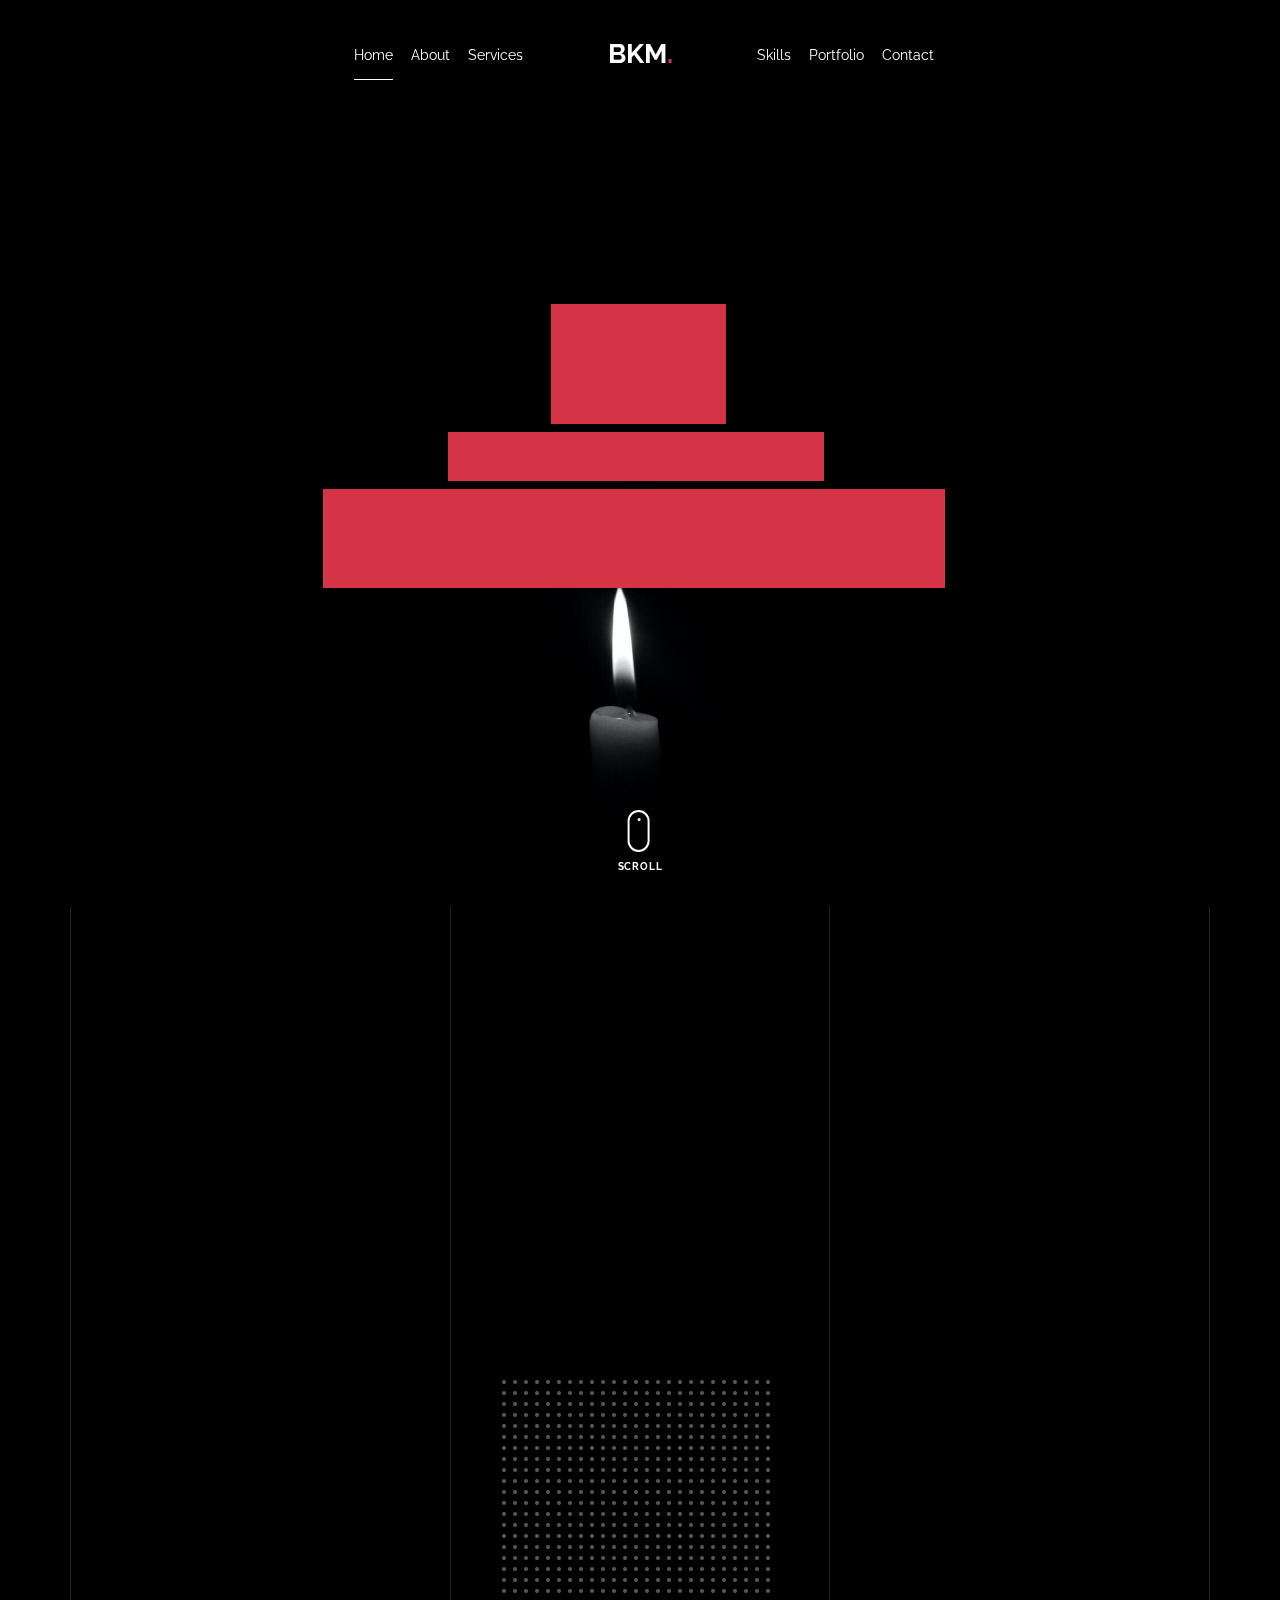
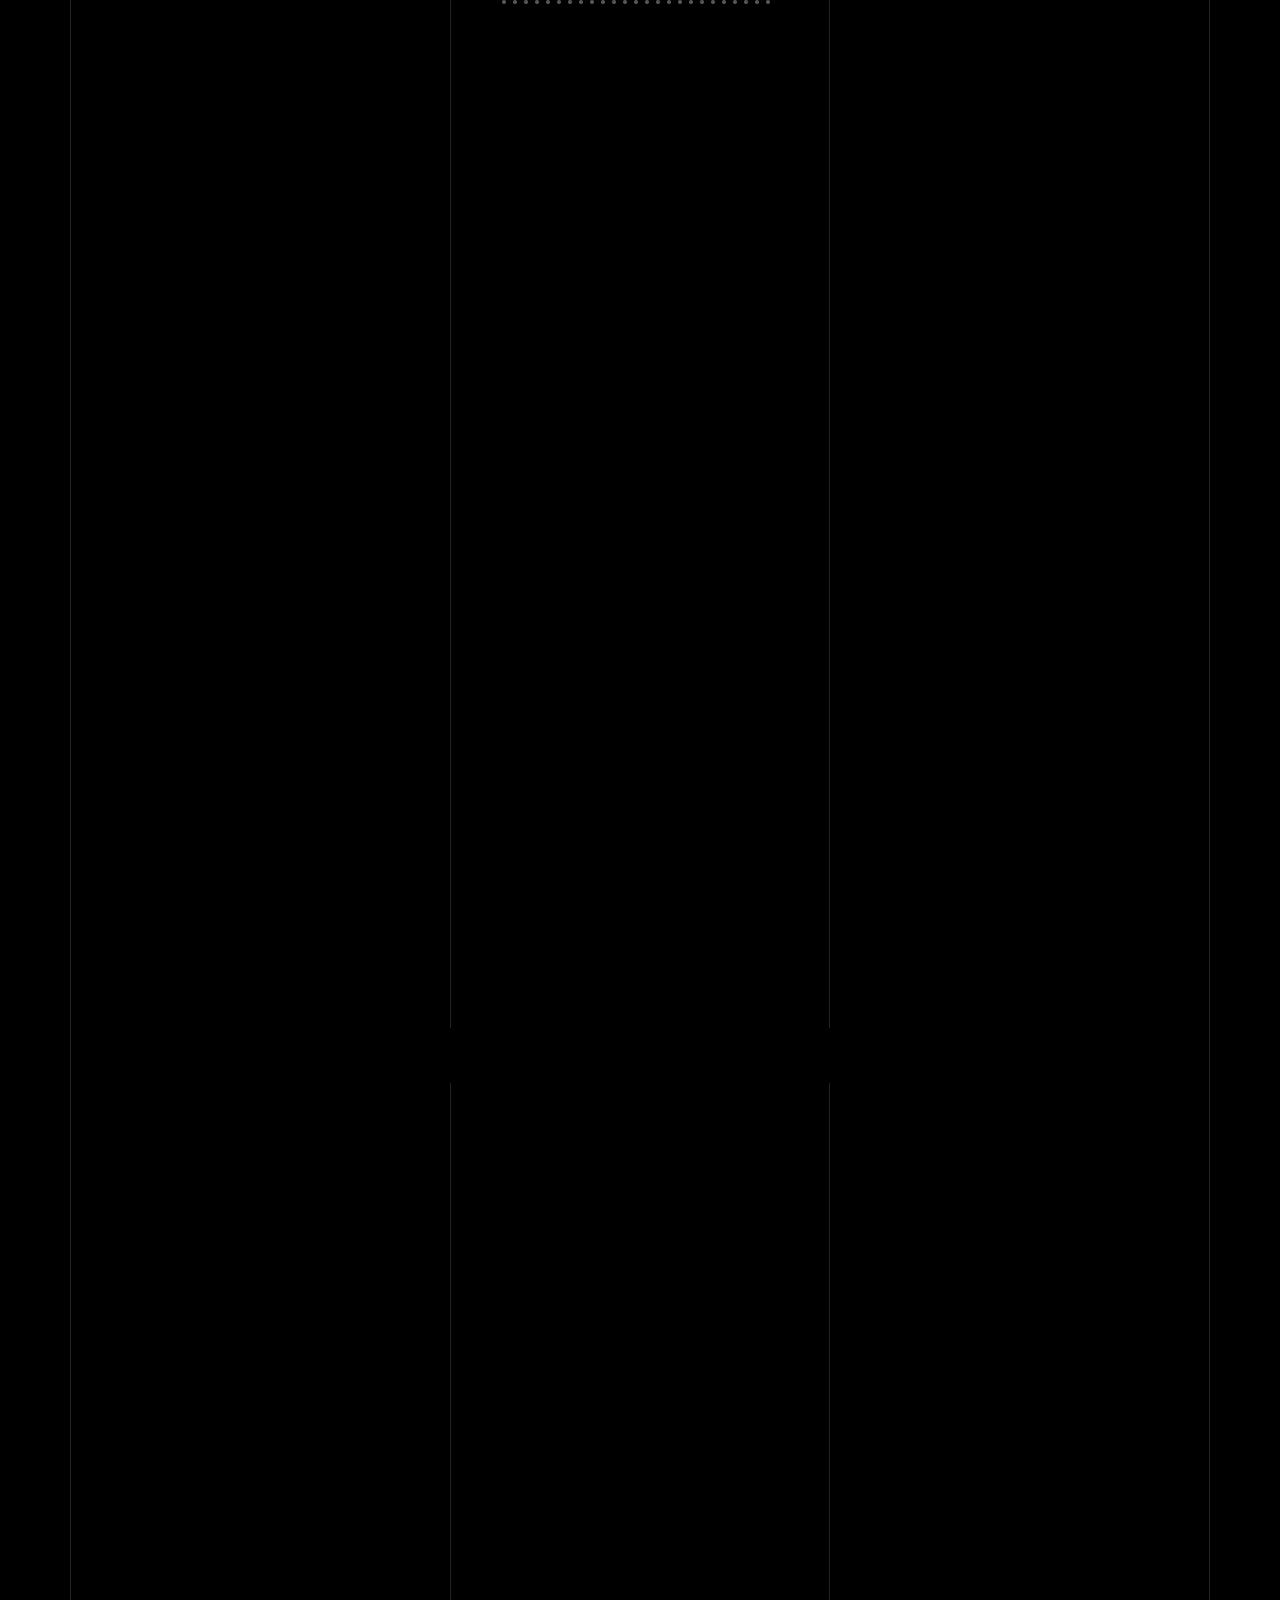
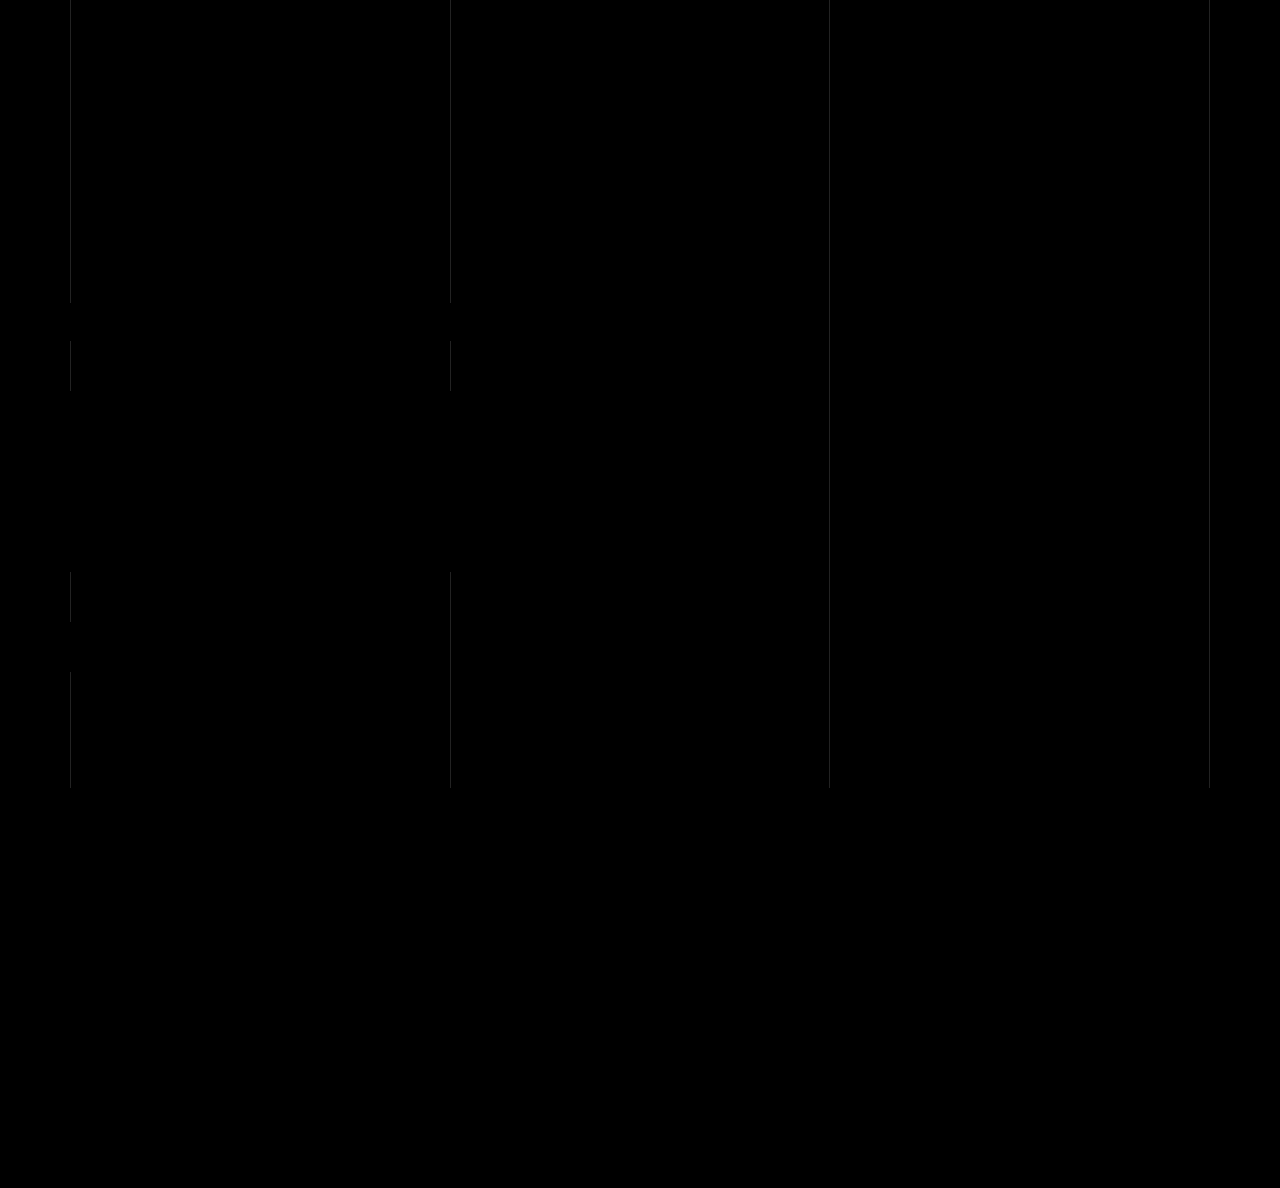
<file: index.html>
<!doctype html>
<html lang="en">
  <head>
    <title> Brian Kagimu Mukasa</title>
    <meta charset="utf-8">
    <meta name="viewport" content="width=device-width, initial-scale=1, shrink-to-fit=no">

    <meta name="description" content="">
    <meta name="keywords" content="html, css, javascript, jquery">
    <meta name="author" content="">

    <link rel="stylesheet" href="css/vendor/icomoon/style.css">
    <link rel="stylesheet" href="css/vendor/owl.carousel.min.css">
    <link rel="stylesheet" href="css/vendor/animate.min.css">
    <link rel="stylesheet" href="css/vendor/aos.css">
    <link rel="stylesheet" href="css/vendor/bootstrap.min.css">
    <link rel="stylesheet" href="css/vendor/jquery.fancybox.min.css">
    

    <!-- Theme Style -->
    <link rel="stylesheet" href="css/style.css">

  </head>
  <body data-spy="scroll" data-target=".site-nav-target" data-offset="200">

    <nav class="unslate_co--site-mobile-menu">
      <div class="close-wrap d-flex">
        <a href="#" class="d-flex ml-auto js-menu-toggle">
          <span class="close-label">Close</span>
          <div class="close-times">
            <span class="bar1"></span>
            <span class="bar2"></span>
          </div>
        </a>
      </div>
      <div class="site-mobile-inner"></div>
    </nav>


    <div class="unslate_co--site-wrap">

      <div class="unslate_co--site-inner">

        <div class="lines-wrap">
          <div class="lines-inner">
            <div class="lines"></div>
          </div>
        </div>
        <!-- END lines -->
      
      <nav class="unslate_co--site-nav site-nav-target">

        <div class="container">
        
          <div class="row align-items-center justify-content-between text-left">
            <div class="col-md-5 text-right">
              <ul class="site-nav-ul js-clone-nav text-left d-none d-lg-inline-block">
                <li class="has-children">
                  <a href="#home-section" class="nav-link">Home</a>
                </li>
                <li><a href="#about-section" class="nav-link">About</a></li>
                <li><a href="#services-section" class="nav-link">Services</a></li>
                
              </ul>
            </div>
            <div class="site-logo pos-absolute">
              <a href="index.html" class="unslate_co--site-logo">BKM<span>.</span></a>
            </div>
            <div class="col-md-5 text-right text-lg-left">
              <ul class="site-nav-ul js-clone-nav text-left d-none d-lg-inline-block">
                <li><a href="#skills-section" class="nav-link">Skills</a></li>
                <li><a href="#portfolio-section" class="nav-link">Portfolio</a></li>
               <!-- <li><a href="#testimonial-section" class="nav-link">Testimonial</a></li> -->
                <!-- <li><a href="#journal-section" class="nav-link">Blog</a></li> -->
                <li><a href="#contact-section" class="nav-link">Contact</a></li>
              </ul>

              <ul class="site-nav-ul-none-onepage text-right d-inline-block d-lg-none">
                <li><a href="#" class="js-menu-toggle">Menu</a></li>
              </ul>

            </div>
          </div>
        </div>

      </nav>
      <!-- END nav -->

      <div class="cover-v1 jarallax" style="background-image: url('images/cover_bg_1.jpg');" id="home-section">
        <div class="container">
          <div class="row align-items-center">
              
            <div class="col-md-7 mx-auto text-center">
              <h1 class="heading gsap-reveal-hero">BKM</h1>
              <h2 class="subheading gsap-reveal-hero">I’m Brian Kagimu Mukasa</h2>
              <h2 class="subheading gsap-reveal-hero"> A Web Developer Currently Based In Nairobi</h2>
            </div>

          </div>
        </div>

        
        <a href="#portfolio-section" class="mouse-wrap smoothscroll">
          <span class="mouse">
            <span class="scroll"></span>
          </span>
          <span class="mouse-label">Scroll</span>
        </a>

      </div>
      <!-- END .cover-v1 -->

     

      <!--client section start-->
      <!--
      <div class="unslate_co--section">
        <div class="container">
          <div class="owl-carousel logo-slider">
            <div class="logo-v1 gsap-reveal">
              <img src="images/logo-google.png" alt="Image" class="img-fluid">
            </div>
            <div class="logo-v1 gsap-reveal">
              <img src="images/logo-puma.png" alt="Image" class="img-fluid">
            </div>
            <div class="logo-v1 gsap-reveal">
              <img src="images/logo-paypal.png" alt="Image" class="img-fluid">
            </div>
            <div class="logo-v1 gsap-reveal">
              <img src="images/logo-adobe.png" alt="Image" class="img-fluid">
            </div>
          </div>
        </div>
      </div> -->
      <!-- client section end-->

      <!-- about section start-->
      <div class="unslate_co--section" id="about-section">
        <div class="container">
          
          <div class="section-heading-wrap text-center mb-5">
            <h2 class="heading-h2 text-center divider"><span class="gsap-reveal">About Me</span></h2>
            <span class="gsap-reveal">
            <img src="images/divider.png" alt="divider" width="76">
            </span>
          </div>
          

          <div class="row mt-5 justify-content-between">
            <div class="col-lg-7 mb-5 mb-lg-0">
              <figure class="dotted-bg gsap-reveal-img ">
                <img src="images/about_me.jpg" alt="Image" class="img-fluid">
              </figure>
            </div>
            <div class="col-lg-4 pr-lg-5">
              <h3 class="mb-4 heading-h3"><span class="gsap-reveal">Learn More</span></h3>
              <p class="lead gsap-reveal">I am a proficient coder with training in utilizing HTML, CSS & Javascript to build projects that meet client objectives.  </p>
              <p class="mb-4 gsap-reveal">I'm driven and proactive with good time management. Really eager to further hone my diverse skill set and knowledge base, including web and mobile app development.</p>
              <!-- <p class="gsap-reveal"><a href="#" class="btn btn-outline-pill btn-custom-light">Download my CV</a></p> -->
            </div>
          </div>
        </div>
      </div>
      <!-- about section end-->

      <!--services section start-->
      <div class="unslate_co--section" id="services-section">
        <div class="container">

          <div class="section-heading-wrap text-center mb-5">
            <h2 class="heading-h2 text-center divider"><span class="gsap-reveal">My Services</span></h2>
            <span class="gsap-reveal"><img src="images/divider.png" alt="divider" width="76"></span>
          </div>

          <div class="row gutter-v3">
            <div class="col-md-6 col-lg-4 mb-4">
              <div class="feature-v1" data-aos="fade-up" data-aos-delay="0">
                <div class="wrap-icon mb-3">
                  <img src="images/svg/004-percentage.svg" alt="Image" width="45">
                </div>
                <h3>Web <br> Development</h3>
                <p></p>
              </div> 
            </div>
            <div class="col-md-6 col-lg-4 mb-4">
              <div class="feature-v1" data-aos="fade-up" data-aos-delay="100">
                <div class="wrap-icon mb-3">
                  <img src="images/svg/002-chat.svg" alt="Icon" width="45">
                </div>
                <h3>Web <br> Design</h3>
                <p></p>
              </div> 
            </div>
            <div class="col-md-6 col-lg-4 mb-4">
              <div class="feature-v1" data-aos="fade-up" data-aos-delay="0">
                <div class="wrap-icon mb-3">
                  <img src="images/svg/001-options.svg" alt="Image" width="45">
                </div>
                <h3>Digital <br> Strategy</h3>
                <p></p>
              </div> 
            </div>
            
            <div class="col-md-6 col-lg-4 mb-4">
              <div class="feature-v1" data-aos="fade-up" data-aos-delay="200">
                <div class="wrap-icon mb-3">
                  <img src="images/svg/003-contact-book.svg" alt="Image" class="img-fluid" width="45">
                </div>
                <h3>Mobile <br> Applications</h3>
                <p> </p>
              </div> 
            </div>

            <div class="col-md-6 col-lg-4 mb-4">
              <div class="feature-v1" data-aos="fade-up" data-aos-delay="100">
                <div class="wrap-icon mb-3">
                  <img src="images/svg/006-goal.svg" alt="Image" width="45">
                </div>
                <h3>WordPress <br>Wordpress</h3>
                <p></p>
              </div> 
            </div>
            <div class="col-md-6 col-lg-4 mb-4">
              <div class="feature-v1" data-aos="fade-up" data-aos-delay="200">
                <div class="wrap-icon mb-3">
                  <img src="images/svg/005-line-chart.svg" alt="Image" width="45">
                </div>
                <h3>Shopify <br> Stores</h3>
                <p></p>
              </div> 
            </div>

          </div>
        </div>
      </div>
      <!--services section end-->

      <!--skills section start-->
      <div class="unslate_co--section section-counter" id="skills-section">
        <div class="container">
          <div class="section-heading-wrap text-center mb-5">
            <h2 class="heading-h2 text-center divider"><span class="gsap-reveal">My Skills</span></h2>
            <span class="gsap-reveal"><img src="images/divider.png" alt="divider" width="76"></span>
          </div>


          <div class="row pt-5">
            <div class="col-6 col-sm-6 mb-5 mb-lg-0 col-md-6 col-lg-3" data-aos="fade-up" data-aos-delay="0">
              <div class="counter-v1 text-center">
                <span class="number-wrap">
                  <span class="number number-counter" data-number="90">0</span>
                  <span class="append-text">%</span>
                </span>
                <span class="counter-label">HTML/CSS</span>
              </div>
            </div>
            <div class="col-6 col-sm-6 mb-5 mb-lg-0 col-md-6 col-lg-3" data-aos="fade-up" data-aos-delay="100">
              <div class="counter-v1 text-center">
                <span class="number-wrap">
                  <span class="number number-counter" data-number="92">0</span>
                  <span class="append-text">%</span>
                </span>
                <span class="counter-label">Javascript</span>
              </div>
            </div>
            <div class="col-6 col-sm-6 mb-5 mb-lg-0 col-md-6 col-lg-3" data-aos="fade-up" data-aos-delay="200">
              <div class="counter-v1 text-center">
                <span class="number-wrap">
                  <span class="number number-counter" data-number="89">0</span>
                  <span class="append-text">%</span>
                </span>
                <span class="counter-label">Bootstrap</span>
              </div>
            </div>
            <div class="col-6 col-sm-6 mb-5 mb-lg-0 col-md-6 col-lg-3" data-aos="fade-up" data-aos-delay="300">
              <div class="counter-v1 text-center">
                <span class="number-wrap">
                  <span class="number number-counter" data-number="60">0</span>
                  <span class="append-text">%</span>
                </span>
                <span class="counter-label">PHP</span>
              </div>
            </div>
          </div>

          
        </div>
      </div>
      <!--skills section end-->
      <!-- END .counter -->

       <!-- portfolio section start-->
       <div class="unslate_co--section" id="portfolio-section">
        <div class="container">
          
          
          <div class="relative"><div class="loader-portfolio-wrap"><div class="loader-portfolio"></div></div> </div>
          <div id="portfolio-single-holder"></div>

          <div class="portfolio-wrapper">

            <div class="d-flex align-items-center mb-4 gsap-reveal gsap-reveal-filter">
              <h2 class="mr-auto heading-h2"><span class="gsap-reveal">Portfolio</span></h2>

              <!-- <a href="#" class="text-white js-filter d-inline-block d-lg-none">Filter</a>
              
              <div class="filter-wrap">
                <div class="filter ml-auto" id="filters">
                  <a href="#" class="active" data-filter="*">All</a>
                  <a href="#" data-filter=".web">Web</a>
                  <a href="#" data-filter=".branding">Branding</a>
                  <a href="#" data-filter=".illustration">Illustration</a>
                  <a href="#" data-filter=".packaging">Packaging</a>
                </div>
              </div> -->
            </div>


            
            <div id="posts" class="row gutter-isotope-item">
              <div class="item web branding col-sm-6 col-md-6 col-lg-4 isotope-mb-2">
                <a href="https:briankmukasa.github.io/meraki" class="portfolio-item ajax-load-page isotope-item gsap-reveal-img" data-id="1">
                    <div class="overlay">
                      <span class="wrap-icon icon-link2"></span>
                      <div class="portfolio-item-content">
                        <h3>Meraki</h3>
                        <p>website</p>
                      </div>
                    </div>
                    <img src="images/portfolio/Meraki-04.png" class="lazyload  img-fluid" alt="Images" />
                  </a>
              </div>

              <div class="item web packaging col-sm-6 col-md-6 col-lg-4 isotope-mb-2">
                <a href="portfolio-pb.html" class="portfolio-item isotope-item gsap-reveal-img" data-id="2">
                  <div class="overlay">
                    <span class="wrap-icon icon-link2"></span>
                    <div class="portfolio-item-content">
                      <h3>Patrick Bitature</h3>
                      <p>Website</p>
                    </div>
                  </div>
                    <img src="images/portfolio/PB logo-white.png" class="lazyload  img-fluid" alt="Images" />
                  </a>
              </div>

              <div class="item branding packaging col-sm-6 col-md-6 col-lg-4 isotope-mb-2">
                <a href="portfolio-single-3.html" class="portfolio-item isotope-item gsap-reveal-img" data-id="3">
                    <div class="overlay">
                      <span class="wrap-icon icon-link2"></span>
                      <div class="portfolio-item-content">
                        <h3>Xpressions UG</h3>
                        <p>Website</p>
                      </div>
                    </div>
                    <img src="images/portfolio/XUG_Full Color@300x.png" class="lazyload  img-fluid" alt="Images" />
                  </a>
              </div>

              <div class="item branding packaging col-sm-6 col-md-6 col-lg-4 isotope-mb-2">
                <a href="portfolio-single-4.html" class="portfolio-item isotope-item gsap-reveal-img" data-id="4">
                    <div class="overlay">
                      <span class="wrap-icon icon-link2"></span>
                      <div class="portfolio-item-content">
                        <h3>New in Town </h3>
                        <p>Website</p>
                      </div>
                    </div>
                    <img src="images/about_me.jpg" class="lazyload  img-fluid" alt="Images" />
                  </a>
              </div>

              <div class="item illustration packaging col-sm-6 col-md-6 col-lg-4 isotope-mb-2">
                <a href="portfolio-single-5.html" class="portfolio-item isotope-item gsap-reveal-img" data-fancybox="gallery" data-caption="Shoe Rebranding">
                    <div class="overlay">
                      <span class="wrap-icon icon-photo2"></span>
                      <div class="portfolio-item-content">
                        <h3>Ethel Nshakira</h3>
                        <p>Website</p>
                      </div>
                    </div>
                    <img src="images/about_me.jpg" class="lazyload  img-fluid" alt="Images" />
                  </a>
              </div>
<!--
              <div class="item web branding col-sm-6 col-md-6 col-lg-4 isotope-mb-2">
                <a href="portfolio-single-2.html" class="portfolio-item ajax-load-page item-portrait isotope-item gsap-reveal-img" data-id="2">
                    <div class="overlay">
                      <span class="wrap-icon icon-link2"></span>
                      <div class="portfolio-item-content">
                        <h3>Reshape</h3>
                        <p>web, branding</p>
                      </div>
                    </div>
                    <img src="images/work_6_md.jpg" class="lazyload  img-fluid" alt="Images" />
                  </a>
              </div>

              <div class="item branding packaging col-sm-6 col-md-6 col-lg-4 isotope-mb-2">
                <a href="images/work_7_a_md.jpg" class="portfolio-item item-portrait isotope-item gsap-reveal-img " data-fancybox="gallery" data-caption="Modern Building">
                    <div class="overlay">
                      <span class="wrap-icon icon-photo2"></span>
                      <div class="portfolio-item-content">
                        <h3>Modern Building</h3>
                        <p>branding, packaging</p>
                      </div>
                    </div>
                    <img src="images/work_7_a_md.jpg" class="lazyload  img-fluid" alt="Images" />
                  </a>
              </div>

              <div class="item web branding col-sm-6 col-md-6 col-lg-4 isotope-mb-2">
                <a href="https://www.youtube.com/watch?v=mwtbEGNABWU" class="portfolio-item isotope-item gsap-reveal-img" data-fancybox="gallery" data-caption="Showreel 2019">
                    <div class="overlay">
                      <span class="wrap-icon icon-play_circle_filled"></span>
                      <div class="portfolio-item-content">
                        <h3>Showreel 2019</h3>
                        <p>web, branding</p>
                      </div>
                    </div>
                    <img src="images/work_8_md.jpg" class="lazyload  img-fluid" alt="Images" />
                  </a>
              </div>

              <div class="item web illustration col-sm-6 col-md-6 col-lg-4 isotope-mb-2">
                <a href="images/work_9_a_md.jpg" class="portfolio-item isotope-item gsap-reveal-img" data-fancybox="gallery" data-caption="Render Packaging">
                    <div class="overlay">
                      <span class="wrap-icon icon-photo2"></span>
                      <div class="portfolio-item-content">
                        <h3>Render Packaging</h3>
                        <p>web, illustration</p>
                      </div>
                    </div>
                    <img src="images/work_9_a_md.jpg" class="lazyload  img-fluid" alt="Images" />
                  </a>
              </div>
            -->

            </div>
            
          </div>


        </div>
      </div>
      <!--portfolio section end-->

      <!--testimonals section start-->
      <!--
      <div class="unslate_co--section" id="testimonial-section">
        <div class="container">
          <div class="section-heading-wrap text-center mb-5">
            <h2 class="heading-h2 text-center divider"><span class="gsap-reveal">My Happy Clients</span></h2>
            <span class="gsap-reveal"><img src="images/divider.png" alt="divider" width="76"></span>
          </div>
        </div>

        <div class="owl-carousel testimonial-slider" data-aos="fade-up">
          <div>
            <div class="testimonial-v1">
              <div class="testimonial-inner-bg">
                <span class="quote">&ldquo;</span>
                <blockquote>
                  Far far away, behind the word mountains, far from the countries Vokalia and Consonantia, there live the blind texts. Separated they live in Bookmarksgrove right at the coast of the Semantics, a large language ocean. A small river named Duden flows by their place and supplies it with the necessary regelialia. It is a paradisematic country, in which roasted parts of sentences fly into your mouth.
                </blockquote>
              </div>
              
              <div class="testimonial-author-info">
                <img src="images/person_man_1.jpg" alt="Image">
                <h3>Eric Ingram</h3>
                <span class="d-block position">Product Designer @facebook</span>
              </div>

            </div>
          </div>
          <div>
            <div class="testimonial-v1">
              <div class="testimonial-inner-bg">
                <span class="quote">&ldquo;</span>
                <blockquote>
                  Far far away, behind the word mountains, far from the countries Vokalia and Consonantia, there live the blind texts. Separated they live in Bookmarksgrove right at the coast of the Semantics, a large language ocean. A small river named Duden flows by their place and supplies it with the necessary regelialia. It is a paradisematic country, in which roasted parts of sentences fly into your mouth.
                </blockquote>
              </div>
              
              <div class="testimonial-author-info">
                <img src="images/person_man_2.jpg" alt="Image">
                <h3>Ryan Mullins</h3>
                <span class="d-block position">Product Designer @Shopify</span>
              </div>

            </div>
          </div>
          <div>
            <div class="testimonial-v1">
              <div class="testimonial-inner-bg">
                <span class="quote">&ldquo;</span>
                <blockquote>
                  Far far away, behind the word mountains, far from the countries Vokalia and Consonantia, there live the blind texts. Separated they live in Bookmarksgrove right at the coast of the Semantics, a large language ocean. A small river named Duden flows by their place and supplies it with the necessary regelialia. It is a paradisematic country, in which roasted parts of sentences fly into your mouth.
                </blockquote>
              </div>
              
              <div class="testimonial-author-info">
                <img src="images/person_woman_1.jpg" alt="Image">
                <h3>Erica Miller</h3>
                <span class="d-block position">Product Designer @Twitter</span>
              </div>

            </div>
          </div>
        </div>

      </div>
    -->
      <!-- testimonial section end-->

      <!--journal section start-->
      <!--
      <div class="unslate_co--section" id="journal-section">
        <div class="container">
          <div class="section-heading-wrap text-center mb-5">
            <h2 class="heading-h2 text-center divider"><span class="gsap-reveal">My Journal</span></h2>
            <span class="gsap-reveal"><img src="images/divider.png" alt="divider" width="76"></span>
          </div>

          
          <div class="row gutter-v4 align-items-stretch">
            <div class="col-sm-6 col-md-6 col-lg-8 blog-post-entry" data-aos="fade-up" data-aos-delay="0">

              <a href="blog-single.html" class="grid-item blog-item w-100 h-100">
                <div class="overlay">
                  <div class="portfolio-item-content">
                    <h3>A Mounteering Guide For Beginners</h3>
                    <p class="post-meta">By Joefrey <span class="small">&bullet;</span> 5 mins read</p>
                  </div>
                </div>
                <img src="images/post_1.jpg" class="lazyload" alt="Image" />
              </a>


            </div>
            <div class="col-sm-6 col-md-6 col-lg-4 blog-post-entry" data-aos="fade-up" data-aos-delay="100">
              <a href="blog-single.html" class="grid-item blog-item w-100 h-100">
                <div class="overlay">
                  <div class="portfolio-item-content">
                    <h3>A Mounteering Guide For Beginners</h3>
                    <p class="post-meta">By Joefrey <span class="small">&bullet;</span> 5 mins read</p>
                  </div>
                </div>
                <img src="images/post_2.jpg" class="lazyload" alt="Image" />
              </a>
            </div>


            <div class="col-sm-6 col-md-6 col-lg-4 blog-post-entry" data-aos="fade-up" data-aos-delay="0">

              <a href="blog-single.html" class="grid-item blog-item w-100 h-100">
                <div class="overlay">
                  <div class="portfolio-item-content">
                    <h3>A Mounteering Guide For Beginners</h3>
                    <p class="post-meta">By Joefrey <span class="small">&bullet;</span> 5 mins read</p>
                  </div>
                </div>
                <img src="images/post_3.jpg" class="lazyload" alt="Image" />
              </a>


            </div>
            <div class="col-sm-6 col-md-6 col-lg-4 blog-post-entry" data-aos="fade-up" data-aos-delay="100">
              <a href="blog-single.html" class="grid-item blog-item w-100 h-100">
                <div class="overlay">
                  <div class="portfolio-item-content">
                    <h3>A Mounteering Guide For Beginners</h3>
                    <p class="post-meta">By Joefrey <span class="small">&bullet;</span> 5 mins read</p>
                  </div>
                </div>
                <img src="images/post_4.jpg" class="lazyload" alt="Image" />
              </a>
            </div>

            <div class="col-sm-6 col-md-6 col-lg-4 blog-post-entry" data-aos="fade-up" data-aos-delay="200">
              <a href="blog-single.html" class="grid-item blog-item w-100 h-100">
                <div class="overlay">
                  <div class="portfolio-item-content">
                    <h3>A Mounteering Guide For Beginners</h3>
                    <p class="post-meta">By Joefrey <span class="small">&bullet;</span> 5 mins read</p>
                  </div>
                </div>
                <img src="images/post_5.jpg" class="lazyload" alt="Image" />
              </a>
            </div>


          </div>

        </div>
      </div>
    -->
      <!-- journal section end -->

      <!-- contact section start -->
      <div class="unslate_co--section" id="contact-section">
        <div class="container">
          <div class="section-heading-wrap text-center mb-5">
            <h2 class="heading-h2 text-center divider"><span class="gsap-reveal">Get In Touch</span></h2>
            <span class="gsap-reveal"><img src="images/divider.png" alt="divider" width="76"></span>
          </div>


          <div class="row justify-content-between">
            
            <div class="col-md-6">
              <form method="post" class="form-outline-style-v1" id="contactForm">
                <div class="form-group row mb-0">

                  <div class="col-lg-6 form-group gsap-reveal">
                    <label for="name">Name</label>
                    <input name="name" type="text" class="form-control" id="name">
                  </div>
                  <div class="col-lg-6 form-group gsap-reveal">
                    <label for="email">Email</label>
                    <input name="email" type="email" class="form-control" id="email">
                  </div>
                  <div class="col-lg-12 form-group gsap-reveal">
                    <label for="message">Write your message...</label>
                    <textarea name="message" id="message" cols="30" rows="7" class="form-control"></textarea>
                  </div>
                </div>
                <div class="form-group row gsap-reveal">
                    <div class="col-md-12 d-flex align-items-center">
                      <input type="submit" class="btn btn-outline-pill btn-custom-light mr-3" value="Send Message">
                      <span class="submitting"></span>
                    </div>
                  </div>
              </form>
              <div id="form-message-warning" class="mt-4"></div> 
              <div id="form-message-success">
                Your message was sent, thank you!
              </div>

            </div>

            <div class="col-md-4">
              <div class="contact-info-v1">
                <div class="gsap-reveal d-block">
                  <span class="d-block contact-info-label">Email</span>
                  <a href="mailto:briankmukasa@gmail.com" class="contact-info-val">briankmukasa@gmail.com</a>
                </div>
                <div class="gsap-reveal d-block">
                  <span class="d-block contact-info-label">Phone</span>
                  <a href="tel:+257775258333" class="contact-info-val">+256 775 258 333</a>
                </div>
                <div class="gsap-reveal d-block">
                  <span class="d-block contact-info-label">Address</span>
                  <address class="contact-info-val">Kampala, Uganda <br> Nairobi, Kenya</address>
                </div>
              </div>
            </div>

          </div>
        </div>
      </div>
      </div> <!-- END .unslate_co-site-inner -->
      <!-- contact section end-->

      <!--footer section start-->
      <footer class="unslate_co--footer unslate_co--section">
        <div class="container">
          <div class="row justify-content-center">
            <div class="col-md-7">
              
              <div class="footer-site-logo"><a href="#">BKM<span>.</span></a></div>

              <ul class="footer-site-social">
                <li><a href="#">LinkedIn</a></li>
              </ul>

              <p class="site-copyright">
                
                <!-- Link back to Colorlib can't be removed. Template is licensed under CC BY 3.0. -->
                <!--
                Copyright &copy;
                <script>
                  document.write(new Date().getFullYear());
                </script> All rights reserved | This template is made with <i class="icon-heart"
                  aria-hidden="true"></i> by <a href="https://colorlib.com" target="_blank">Colorlib</a> -->
                <!-- Link back to Colorlib can't be removed. Template is licensed under CC BY 3.0. -->
              </p>

            </div>
          </div>
        </div>
      </footer>

      
    </div>

    
    <!-- Loader -->
    <div id="unslate_co--overlayer"></div>
    <div class="site-loader-wrap">
      <div class="site-loader"></div>
    </div>

    <script src="js/scripts-dist.js"></script>
    <script src="js/main.js"></script>

  </body>
</html>
</file>
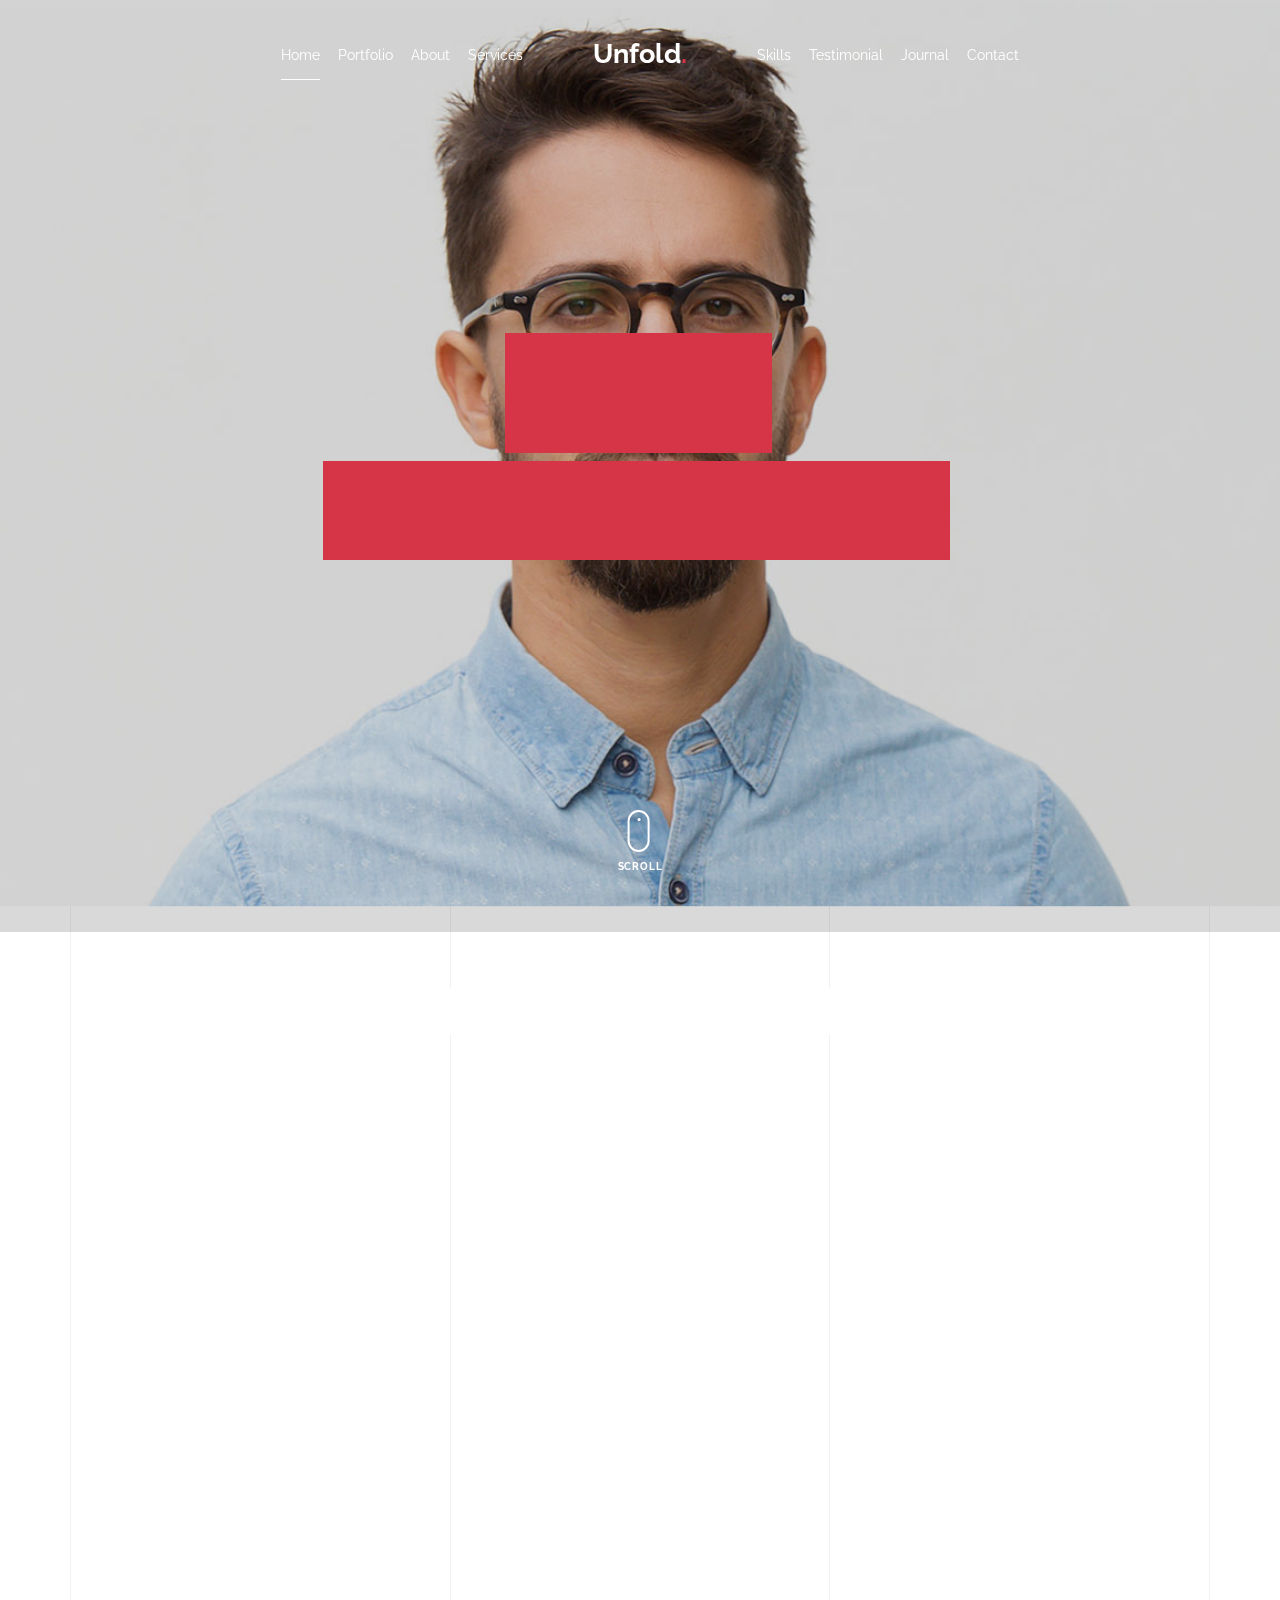
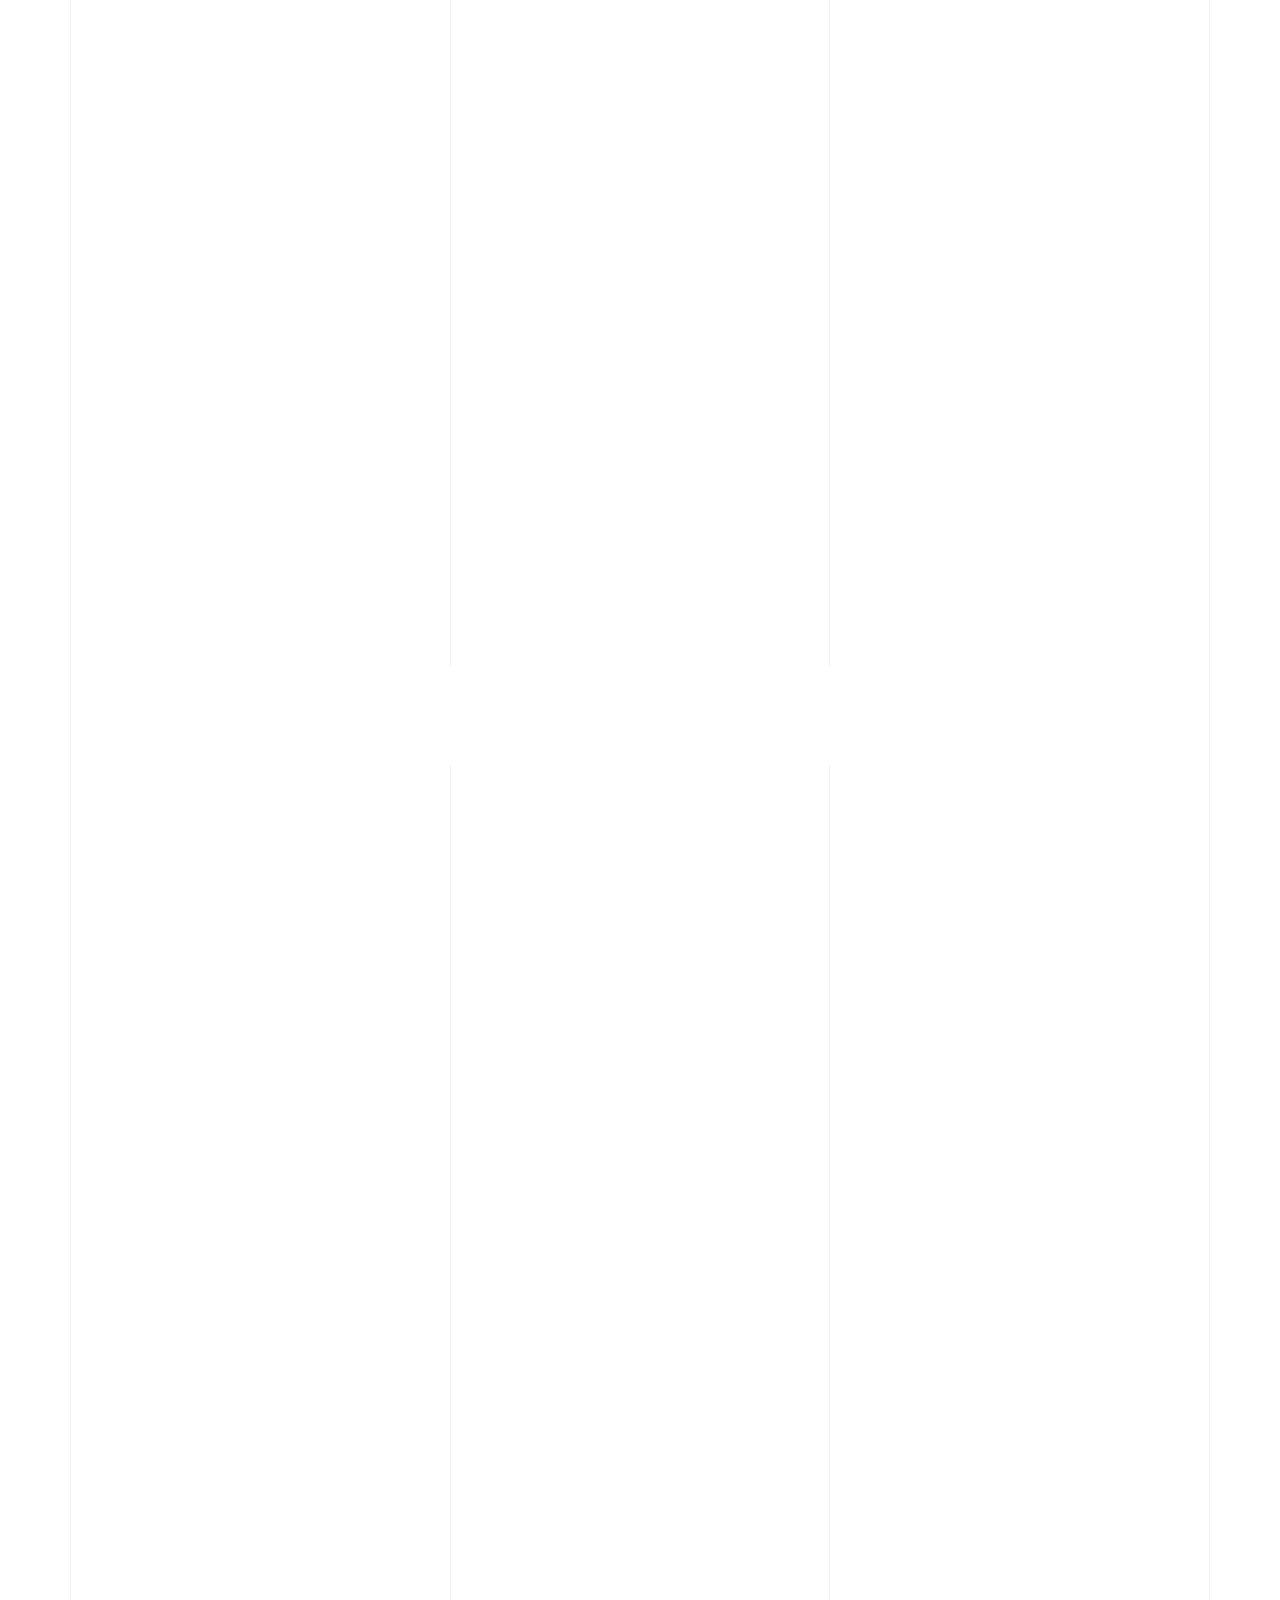
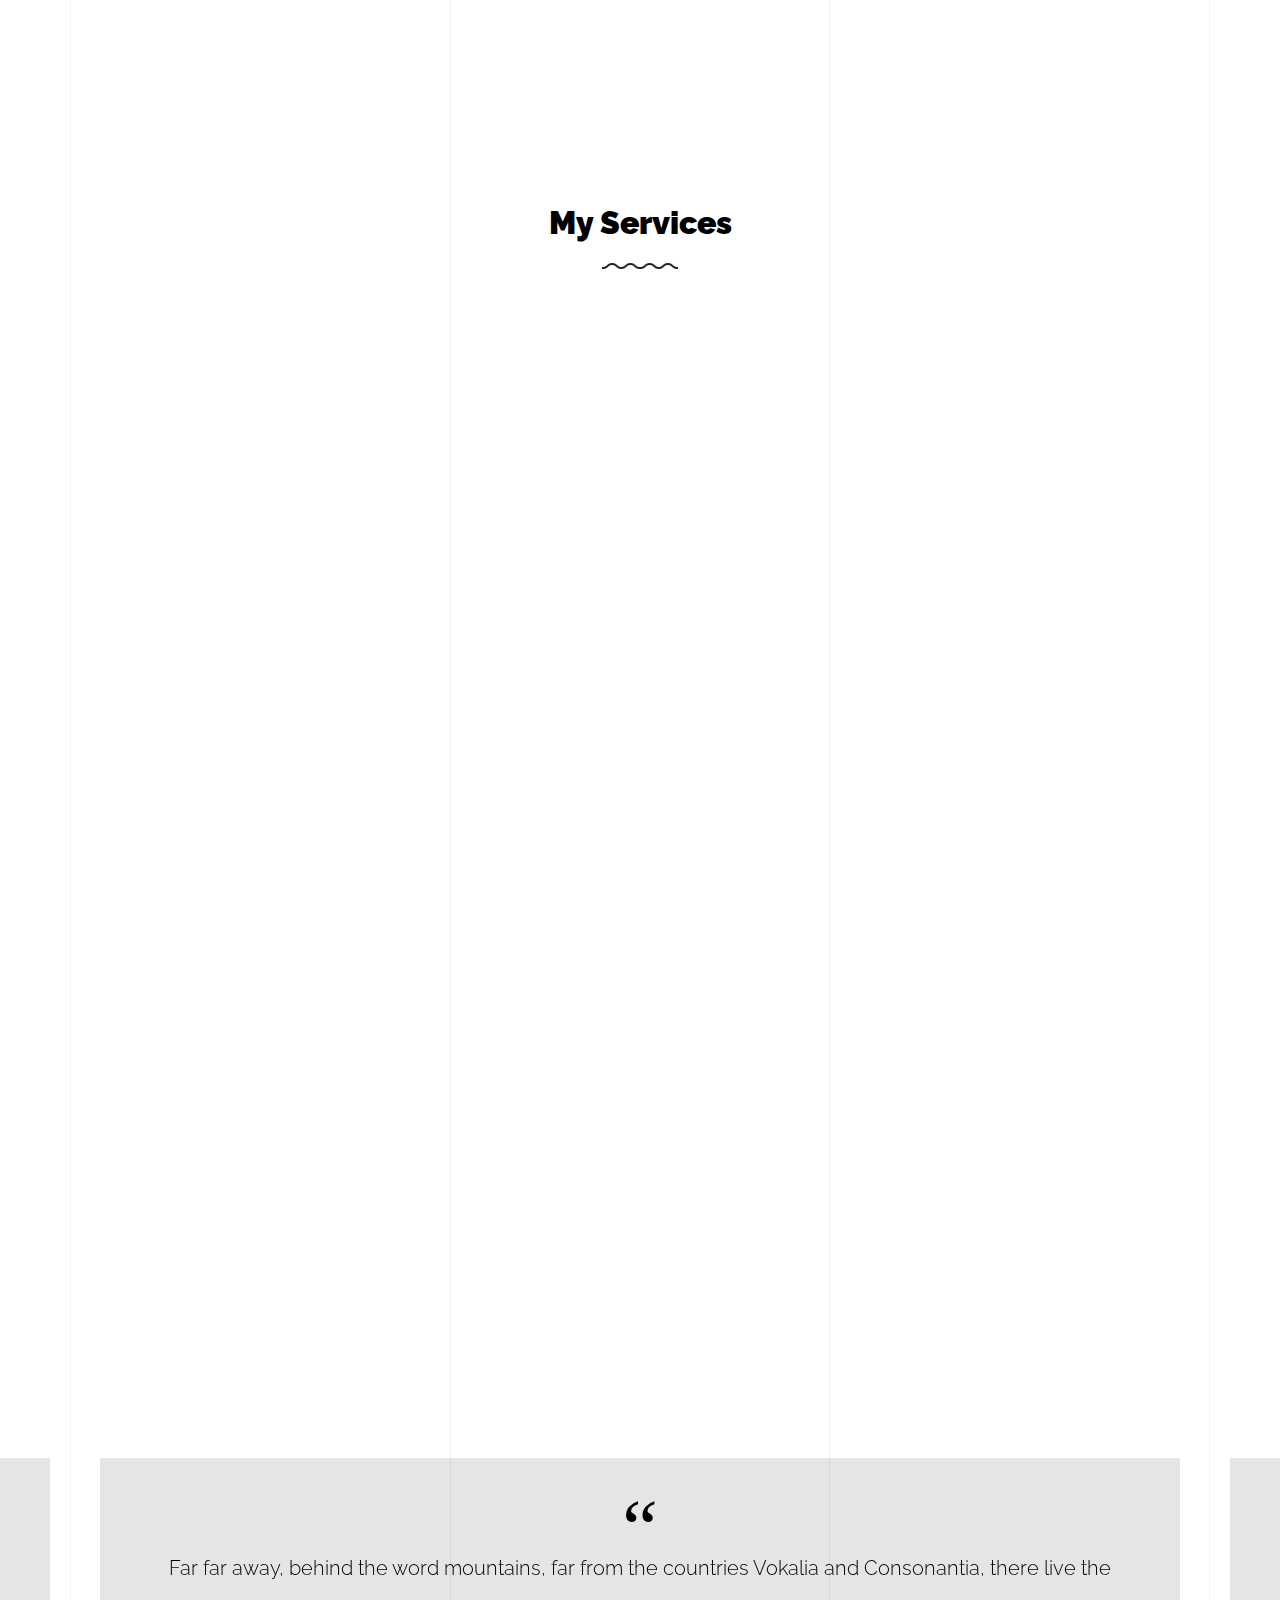
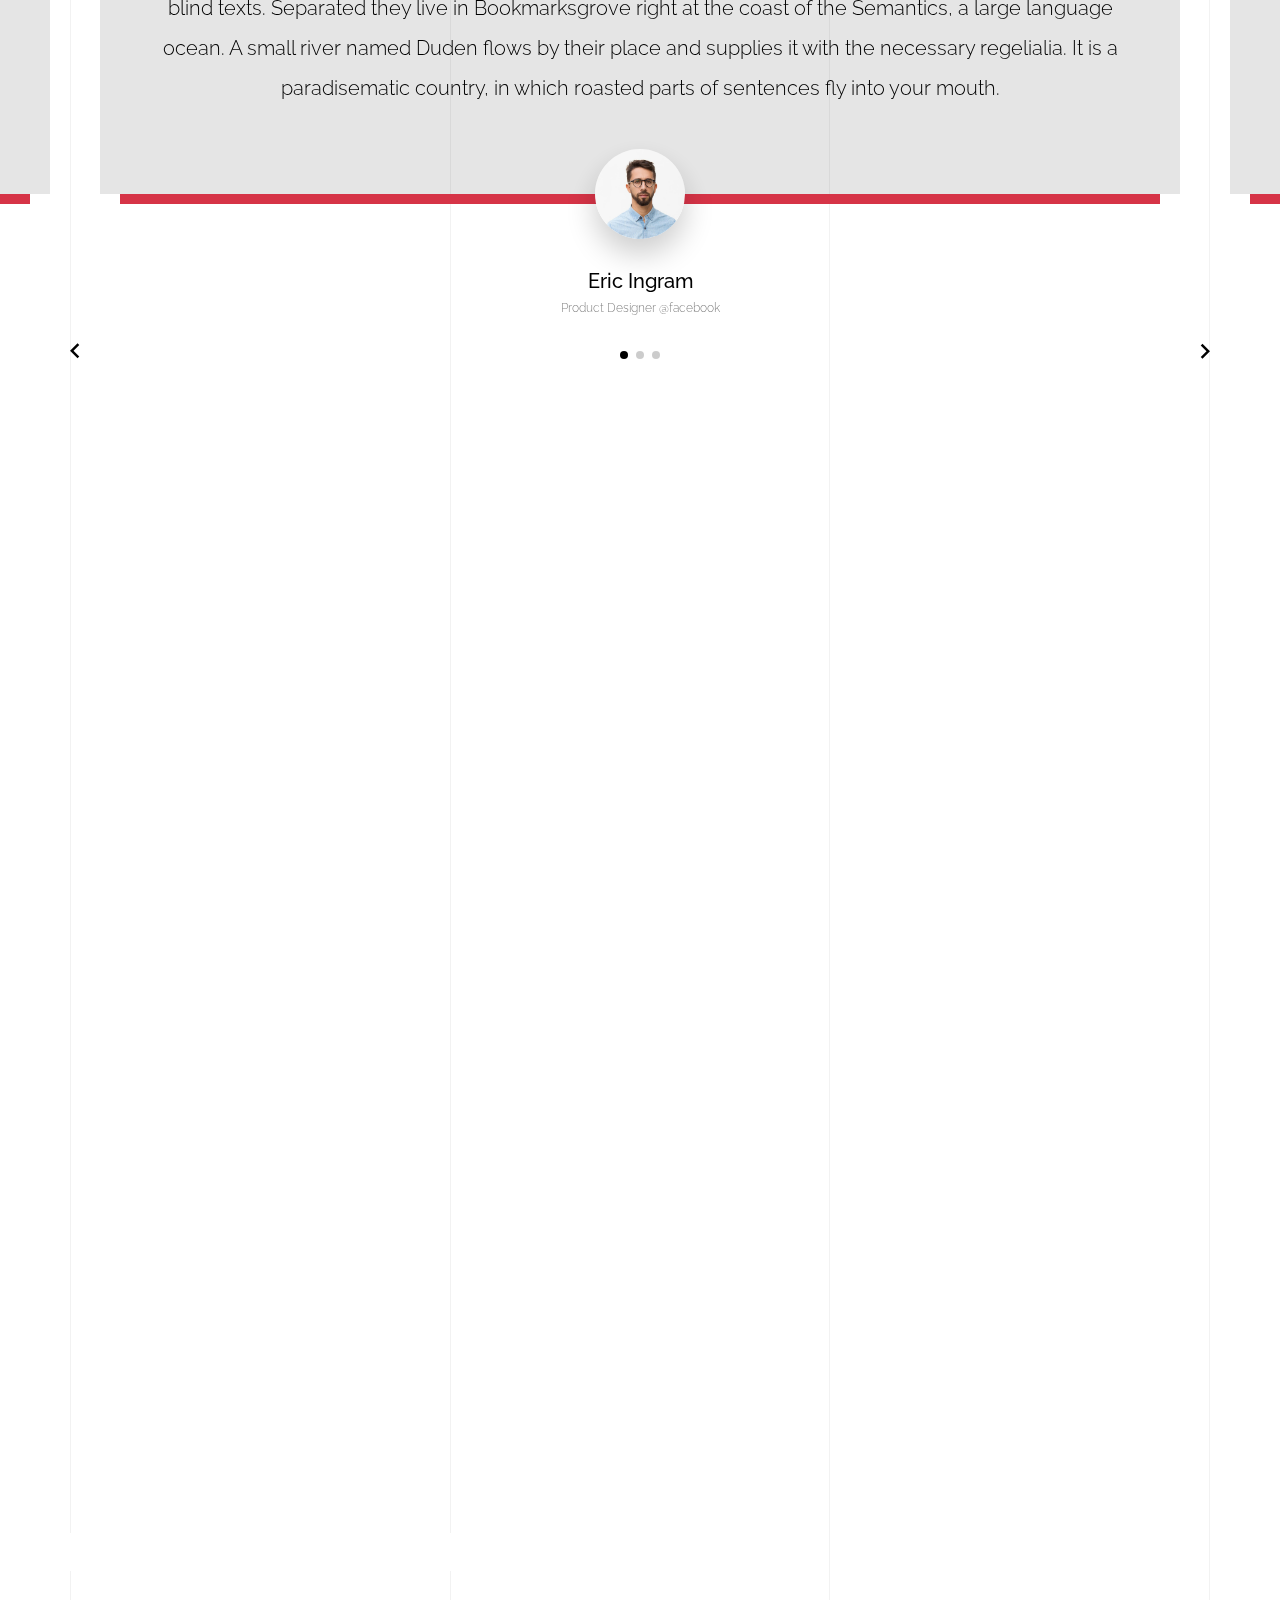
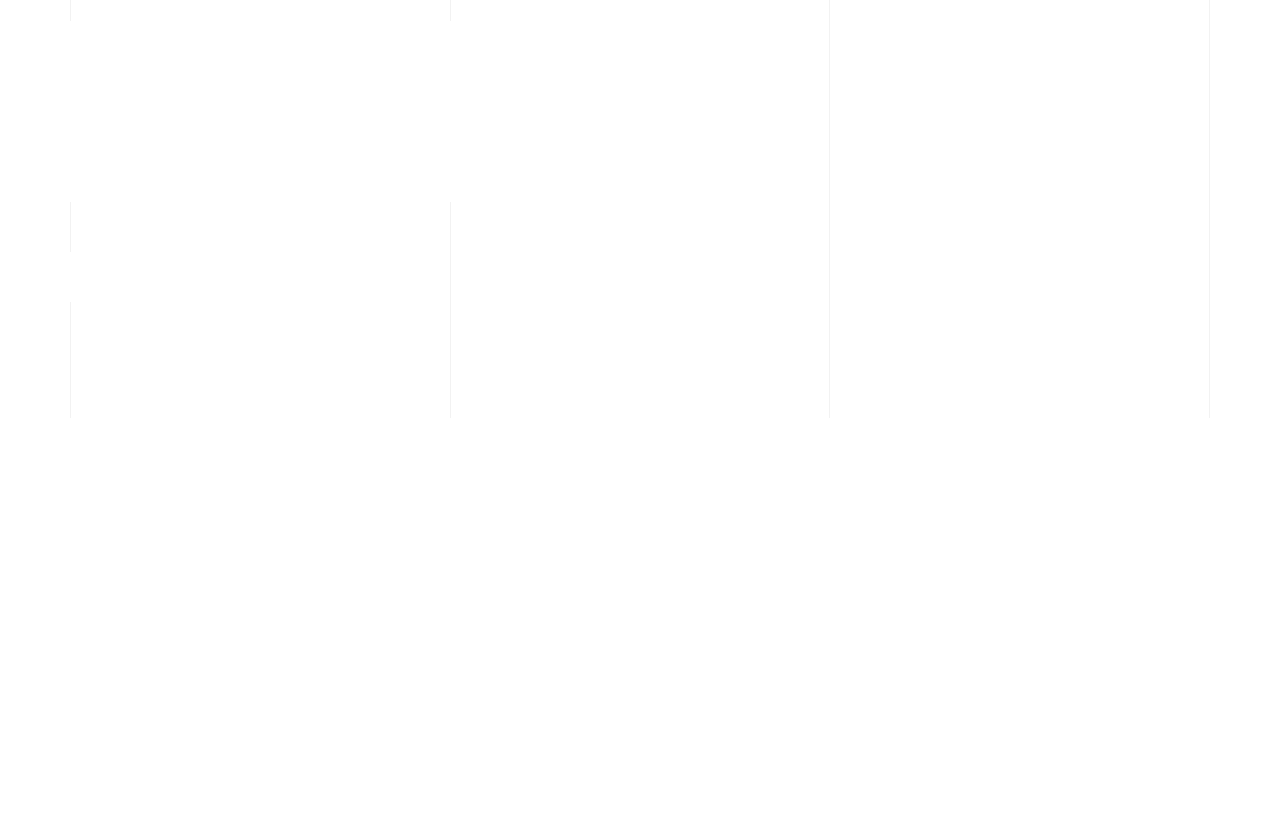
<file: light/index.html>
<!doctype html>
<html lang="en">
  <head>
    <title>Unfold &mdash; A onepage portfolio HTML template by Unslate.co</title>
    <meta charset="utf-8">
    <meta name="viewport" content="width=device-width, initial-scale=1, shrink-to-fit=no">
    
    <meta name="description" content="A onepage portfolio HTML template by Unslate.co">
    <meta name="keywords" content="html, css, javascript, jquery">
    <meta name="author" content="Unslate.co">

    <link rel="stylesheet" href="css/vendor/icomoon/style.css">
    <link rel="stylesheet" href="css/vendor/owl.carousel.min.css">
    <link rel="stylesheet" href="css/vendor/aos.css">
    <link rel="stylesheet" href="css/vendor/animate.min.css">
    <link rel="stylesheet" href="css/vendor/bootstrap.min.css">
    <link rel="stylesheet" href="css/vendor/jquery.fancybox.min.css">
    

    <!-- Theme Style -->
    <link rel="stylesheet" href="css/style.css">

  </head>
  <body data-spy="scroll" data-target=".site-nav-target" data-offset="200">

    <nav class="unslate_co--site-mobile-menu">
      <div class="close-wrap d-flex">
        <a href="#" class="d-flex ml-auto js-menu-toggle">
          <span class="close-label">Close</span>
          <div class="close-times">
            <span class="bar1"></span>
            <span class="bar2"></span>
          </div>
        </a>
      </div>
      <div class="site-mobile-inner"></div>
    </nav>


    <div class="unslate_co--site-wrap">

      <div class="unslate_co--site-inner">

        <div class="lines-wrap">
          <div class="lines-inner">
            <div class="lines"></div>
          </div>
        </div>
        <!-- END lines -->
      
      <nav class="unslate_co--site-nav site-nav-target">

        <div class="container">
        
          <div class="row align-items-center justify-content-between text-left">
            <div class="col-md-5 text-right">
              <ul class="site-nav-ul js-clone-nav text-left d-none d-lg-inline-block">
                <li class="has-children">
                  <a href="#home-section" class="nav-link">Home</a>
                  <ul class="dropdown">
                    <li>
                      <a href="index.html">Hero Image BG</a>
                    </li>
                    <li>
                      <a href="index-video.html">Video BG</a>
                    </li>
                    <li>
                      <a href="index-hero-slider.html">Hero Slider</a>
                    </li>
                    <li>
                      <a href="index-sidebar-menu.html">Sidebar Menu</a>
                    </li>
                    <li>
                      <a href="index-right-menu.html">Right Menu</a>
                    </li>
                  </ul>
                </li>
                <li><a href="#portfolio-section" class="nav-link">Portfolio</a></li>
                <li><a href="#about-section" class="nav-link">About</a></li>
                <li><a href="#services-section" class="nav-link">Services</a></li>
              </ul>
            </div>
            <div class="site-logo pos-absolute">
              <a href="index.html" class="unslate_co--site-logo">Unfold<span>.</span></a>
            </div>
            <div class="col-md-5 text-right text-lg-left">
              <ul class="site-nav-ul js-clone-nav text-left d-none d-lg-inline-block">
                <li><a href="#skills-section" class="nav-link">Skills</a></li>
                <li><a href="#testimonial-section" class="nav-link">Testimonial</a></li>
                <li><a href="#journal-section" class="nav-link">Journal</a></li>
                <li><a href="#contact-section" class="nav-link">Contact</a></li>
              </ul>

              <ul class="site-nav-ul-none-onepage text-right d-inline-block d-lg-none">
                <li><a href="#" class="js-menu-toggle">Menu</a></li>
              </ul>

            </div>
          </div>
        </div>

      </nav>
      <!-- END nav -->

      <div class="cover-v1 jarallax overlay" style="background-image: url('images/cover_bg_1.jpg');" id="home-section">
        <div class="container">
          <div class="row align-items-center">
              
            <div class="col-md-7 mx-auto text-center">
              <h1 class="heading gsap-reveal-hero text-white">Unfold</h1>
              <h2 class="subheading gsap-reveal-hero text-white">I’m Eric Woodman A Product Designer Based In San Francisco</h2>
            </div>

          </div>
        </div>


        <!-- dov -->
        <a href="#portfolio-section" class="mouse-wrap smoothscroll">
          <span class="mouse">
            <span class="scroll"></span>
          </span>
          <span class="mouse-label">Scroll</span>
        </a>

      </div>
      <!-- END .cover-v1 -->



      <div class="unslate_co--section" id="portfolio-section">
        <div class="container">
          
          
          <div class="relative"><div class="loader-portfolio-wrap"><div class="loader-portfolio dark"></div></div> </div>
          <div id="portfolio-single-holder"></div>

          <div class="portfolio-wrapper">

            <div class="d-flex align-items-center mb-4 gsap-reveal gsap-reveal-filter">
              <h2 class="mr-auto heading-h2">Portfolio</h2>
              
              <a href="#" class="text-black js-filter d-inline-block d-lg-none">Filter</a>
              
              <div class="filter-wrap">
                <div class="filter ml-auto" id="filters">
                  <a href="#" class="active" data-filter="*">All</a>
                  <a href="#" data-filter=".web">Web</a>
                  <a href="#" data-filter=".branding">Branding</a>
                  <a href="#" data-filter=".illustration">Illustration</a>
                  <a href="#" data-filter=".packaging">Packaging</a>
                </div>
              </div>

            </div>


            
            <div id="posts" class="row gutter-isotope-item">
              <div class="item web branding col-sm-6 col-md-6 col-lg-4 isotope-mb-2">
                <a href="portfolio-single-1.html" class="portfolio-item ajax-load-page isotope-item gsap-reveal-img" data-id="1">
                    <div class="overlay">
                      <span class="wrap-icon icon-link2"></span>
                      <div class="portfolio-item-content">
                        <h3>Shoe Rebranding</h3>
                        <p>web, branding</p>
                      </div>
                    </div>
                    <img src="images/work_1_md.jpg" class="lazyload  img-fluid" alt="Images" />
                  </a>
              </div>
              <div class="item branding packaging illustration col-sm-6 col-md-6 col-lg-4 isotope-mb-2 ">
                <a href="portfolio-single-3.html" class="portfolio-item ajax-load-page item-portrait isotope-item gsap-reveal-img" data-id="3">
                    <div class="overlay">
                      <span class="wrap-icon icon-link2"></span>
                      <div class="portfolio-item-content">
                        <h3>Reworking</h3>
                        <p>branding, packaging, illustration</p>
                      </div>
                    </div>
                    <img src="images/work_2_md.jpg" class="lazyload  img-fluid" alt="Images" />
                  </a>
              </div>

              <div class="item branding packaging col-sm-6 col-md-6 col-lg-4 isotope-mb-2">
                <a href="portfolio-single-4.html" class="portfolio-item isotope-item ajax-load-page gsap-reveal-img" data-id="4">
                    <div class="overlay">
                      <span class="wrap-icon icon-link2"></span>
                      <div class="portfolio-item-content">
                        <h3>Modern Building</h3>
                        <p>branding, packaging</p>
                      </div>
                    </div>
                    <img src="images/work_3_md.jpg" class="lazyload  img-fluid" alt="Images" />
                  </a>
              </div>

              <div class="item web packaging col-sm-6 col-md-6 col-lg-4 isotope-mb-2">

                <a href="images/work_4_full.jpg" class="portfolio-item isotope-item gsap-reveal-img" data-fancybox="gallery" data-caption="Watch">
                    <div class="overlay">
                      <span class="wrap-icon icon-photo2"></span>
                      <div class="portfolio-item-content">
                        <h3>Watch</h3>
                        <p>web, packaging</p>
                      </div>
                    </div>
                    <img src="images/work_4_full.jpg" class="lazyload  img-fluid" alt="Images" />
                  </a>

              </div>

              <div class="item illustration packaging col-sm-6 col-md-6 col-lg-4 isotope-mb-2">
                <a href="images/work_5_md.jpg" class="portfolio-item isotope-item gsap-reveal-img" data-fancybox="gallery" data-caption="Shoe Rebranding">
                    <div class="overlay">
                      <span class="wrap-icon icon-photo2"></span>
                      <div class="portfolio-item-content">
                        <h3>Shoe Rebranding</h3>
                        <p>illustration, packaging</p>
                      </div>
                    </div>
                    <img src="images/work_5_md.jpg" class="lazyload  img-fluid" alt="Images" />
                  </a>
              </div>

              <div class="item web branding col-sm-6 col-md-6 col-lg-4 isotope-mb-2">
                <a href="portfolio-single-2.html" class="portfolio-item ajax-load-page item-portrait isotope-item gsap-reveal-img" data-id="2">
                    <div class="overlay">
                      <span class="wrap-icon icon-link2"></span>
                      <div class="portfolio-item-content">
                        <h3>Reshape</h3>
                        <p>web, branding</p>
                      </div>
                    </div>
                    <img src="images/work_6_md.jpg" class="lazyload  img-fluid" alt="Images" />
                  </a>
              </div>

              <div class="item branding packaging col-sm-6 col-md-6 col-lg-4 isotope-mb-2">
                <a href="images/work_7_a_md.jpg" class="portfolio-item item-portrait isotope-item gsap-reveal-img" data-fancybox="gallery" data-caption="Modern Building">
                    <div class="overlay">
                      <span class="wrap-icon icon-photo2"></span>
                      <div class="portfolio-item-content">
                        <h3>Modern Building</h3>
                        <p>branding, packaging</p>
                      </div>
                    </div>
                    <img src="images/work_7_a_md.jpg" class="lazyload  img-fluid" alt="Images" />
                  </a>
              </div>

              <div class="item web branding col-sm-6 col-md-6 col-lg-4 isotope-mb-2">
                <a href="https://www.youtube.com/watch?v=mwtbEGNABWU" class="portfolio-item isotope-item gsap-reveal-img" data-fancybox="gallery" data-caption="Showreel 2019">
                    <div class="overlay">
                      <span class="wrap-icon icon-play_circle_filled"></span>
                      <div class="portfolio-item-content">
                        <h3>Showreel 2019</h3>
                        <p>web, branding</p>
                      </div>
                    </div>
                    <img src="images/work_8_md.jpg" class="lazyload  img-fluid" alt="Images" />
                  </a>
              </div>

              <div class="item web illustration col-sm-6 col-md-6 col-lg-4 isotope-mb-2">
                <a href="images/work_9_a_md.jpg" class="portfolio-item isotope-item gsap-reveal-img" data-fancybox="gallery" data-caption="Render Packaging">
                    <div class="overlay">
                      <span class="wrap-icon icon-photo2"></span>
                      <div class="portfolio-item-content">
                        <h3>Render Packaging</h3>
                        <p>web, illustration</p>
                      </div>
                    </div>
                    <img src="images/work_9_a_md.jpg" class="lazyload  img-fluid" alt="Images" />
                  </a>
              </div>

            </div>
            
          </div>


        </div>
      </div>



      <div class="unslate_co--section">
        <div class="container">
          <div class="owl-carousel logo-slider">
            <div class="logo-v1 gsap-reveal">
              <img src="images/logo-google.png" alt="Image" class="img-fluid">
            </div>
            <div class="logo-v1 gsap-reveal">
              <img src="images/logo-puma.png" alt="Image" class="img-fluid">
            </div>
            <div class="logo-v1 gsap-reveal">
              <img src="images/logo-paypal.png" alt="Image" class="img-fluid">
            </div>
            <div class="logo-v1 gsap-reveal">
              <img src="images/logo-adobe.png" alt="Image" class="img-fluid">
            </div>
          </div>
        </div>
      </div>


      <div class="unslate_co--section" id="about-section">
        <div class="container">
          
          <div class="section-heading-wrap text-center mb-5">
            <h2 class="heading-h2 text-center divider"><span class="gsap-reveal">About Me</span></h2>
            <span class="gsap-reveal"><img src="images/divider.png" alt="divider" width="76"></span>
          </div>
          

          <div class="row mt-5 justify-content-between">
            <div class="col-lg-7 mb-5 mb-lg-0" data-aos="fade-up">
              <figure class="dotted-bg gsap-reveal-img">
                <img src="images/about_me_pic.jpg" alt="Image" class="img-fluid">
              </figure>
            </div>
            <div class="col-lg-4 pr-lg-5">
              <h3 class="mb-4 heading-h3"><span class="gsap-reveal">We can make it together</span></h3>
              <p class="lead gsap-reveal">Far far away, behind the word mountains, far from the countries Vokalia and Consonantia, there <a href="#">live the blind</a> texts. </p>
              <p class="mb-4 gsap-reveal">A small river named Duden flows by their place and supplies it with the necessary regelialia. It is a paradisematic country, in which roasted parts of sentences fly into your mouth.</p>
              <p class="gsap-reveal"><a href="#" class="btn btn-outline-pill btn-custom-light">Download my CV</a></p>
            </div>
          </div>
        </div>
      </div>

      <div class="unslate_co--section" id="services-section">
        <div class="container">

          <div class="section-heading-wrap text-center mb-5">
            <h2 class="heading-h2 text-center divider">My Services</h2>
            <img src="images/divider.png" alt="divider" width="76">
          </div>

          <div class="row gutter-v3">
            <div class="col-md-6 col-lg-4 mb-4">
              <div class="feature-v1" data-aos="fade-up" data-aos-delay="0">
                <div class="wrap-icon mb-3">
                  <img src="images/svg/001-options.svg" alt="Image" width="45">
                </div>
                <h3>Digital <br> Strategy</h3>
                <p>A small river named Duden flows by their place and supplies it with the necessary regelialia. </p>
              </div> 
            </div>
            <div class="col-md-6 col-lg-4 mb-4">
              <div class="feature-v1" data-aos="fade-up" data-aos-delay="100">
                <div class="wrap-icon mb-3">
                  <img src="images/svg/002-chat.svg" alt="Icon" width="45">
                </div>
                <h3>Web <br> Design</h3>
                <p>A small river named Duden flows by their place and supplies it with the necessary regelialia. </p>
              </div> 
            </div>
            <div class="col-md-6 col-lg-4 mb-4">
              <div class="feature-v1" data-aos="fade-up" data-aos-delay="200">
                <div class="wrap-icon mb-3">
                  <img src="images/svg/003-contact-book.svg" alt="Image" class="img-fluid" width="45">
                </div>
                <h3>User <br> Experience</h3>
                <p>A small river named Duden flows by their place and supplies it with the necessary regelialia. </p>
              </div> 
            </div>

            <div class="col-md-6 col-lg-4 mb-4">
              <div class="feature-v1" data-aos="fade-up" data-aos-delay="0">
                <div class="wrap-icon mb-3">
                  <img src="images/svg/004-percentage.svg" alt="Image" width="45">
                </div>
                <h3>Web <br> Development</h3>
                <p>A small river named Duden flows by their place and supplies it with the necessary regelialia. </p>
              </div> 
            </div>
            <div class="col-md-6 col-lg-4 mb-4">
              <div class="feature-v1" data-aos="fade-up" data-aos-delay="100">
                <div class="wrap-icon mb-3">
                  <img src="images/svg/006-goal.svg" alt="Image" width="45">
                </div>
                <h3>WordPress <br> Solutions</h3>
                <p>A small river named Duden flows by their place and supplies it with the necessary regelialia. </p>
              </div> 
            </div>
            <div class="col-md-6 col-lg-4 mb-4">
              <div class="feature-v1" data-aos="fade-up" data-aos-delay="200">
                <div class="wrap-icon mb-3">
                  <img src="images/svg/005-line-chart.svg" alt="Image" width="45">
                </div>
                <h3>Mobile <br> Applications</h3>
                <p>A small river named Duden flows by their place and supplies it with the necessary regelialia. </p>
              </div> 
            </div>

          </div>

        </div>
      </div>

      <div class="unslate_co--section section-counter" id="skills-section">
        <div class="container">
          <div class="section-heading-wrap text-center mb-5">
            <h2 class="heading-h2 text-center divider"><span class="gsap-reveal">My Skills</span></h2>
            <span class="gsap-reveal"><img src="images/divider.png" alt="divider" width="76"></span>
          </div>


          <div class="row pt-5">
            <div class="col-6 col-sm-6 mb-5 mb-lg-0 col-md-6 col-lg-3" data-aos="fade-up" data-aos-delay="0">
              <div class="counter-v1 text-center">
                <span class="number-wrap">
                  <span class="number number-counter" data-number="90">0</span>
                  <span class="append-text">%</span>
                </span>
                <span class="counter-label">WordPress</span>
              </div>
            </div>
            <div class="col-6 col-sm-6 mb-5 mb-lg-0 col-md-6 col-lg-3" data-aos="fade-up" data-aos-delay="100">
              <div class="counter-v1 text-center">
                <span class="number-wrap">
                  <span class="number number-counter" data-number="99">0</span>
                  <span class="append-text">%</span>
                </span>
                <span class="counter-label">HTML/CSS</span>
              </div>
            </div>
            <div class="col-6 col-sm-6 mb-5 mb-lg-0 col-md-6 col-lg-3" data-aos="fade-up" data-aos-delay="200">
              <div class="counter-v1 text-center">
                <span class="number-wrap">
                  <span class="number number-counter" data-number="95">0</span>
                  <span class="append-text">%</span>
                </span>
                <span class="counter-label">jQuery</span>
              </div>
            </div>
            <div class="col-6 col-sm-6 mb-5 mb-lg-0 col-md-6 col-lg-3" data-aos="fade-up" data-aos-delay="300">
              <div class="counter-v1 text-center">
                <span class="number-wrap">
                  <span class="number number-counter" data-number="100">0</span>
                  <span class="append-text">%</span>
                </span>
                <span class="counter-label">Design</span>
              </div>
            </div>
          </div>
        </div>
      </div>
      <!-- END .counter -->

      <div class="unslate_co--section" id="testimonial-section">
        <div class="container">
          <div class="section-heading-wrap text-center mb-5">
            <h2 class="heading-h2 text-center divider"><span class="gsap-reveal">My Happy Clients</span></h2>
            <span class="gsap-reveal"><img src="images/divider.png" alt="divider" width="76"></span>
          </div>
        </div>

        <div class="owl-carousel testimonial-slider">
          <div>
            <div class="testimonial-v1">
              <div class="testimonial-inner-bg">
                <span class="quote">&ldquo;</span>
                <blockquote>
                  Far far away, behind the word mountains, far from the countries Vokalia and Consonantia, there live the blind texts. Separated they live in Bookmarksgrove right at the coast of the Semantics, a large language ocean. A small river named Duden flows by their place and supplies it with the necessary regelialia. It is a paradisematic country, in which roasted parts of sentences fly into your mouth.
                </blockquote>
              </div>
              
              <div class="testimonial-author-info">
                <img src="images/person_man_1.jpg" alt="Image">
                <h3>Eric Ingram</h3>
                <span class="d-block position">Product Designer @facebook</span>
              </div>

            </div>
          </div>
          <div>
            <div class="testimonial-v1">
              <div class="testimonial-inner-bg">
                <span class="quote">&ldquo;</span>
                <blockquote>
                  Far far away, behind the word mountains, far from the countries Vokalia and Consonantia, there live the blind texts. Separated they live in Bookmarksgrove right at the coast of the Semantics, a large language ocean. A small river named Duden flows by their place and supplies it with the necessary regelialia. It is a paradisematic country, in which roasted parts of sentences fly into your mouth.
                </blockquote>
              </div>
              
              <div class="testimonial-author-info">
                <img src="images/person_man_2.jpg" alt="Image">
                <h3>Ryan Mullins</h3>
                <span class="d-block position">Product Designer @Shopify</span>
              </div>

            </div>
          </div>
          <div>
            <div class="testimonial-v1">
              <div class="testimonial-inner-bg">
                <span class="quote">&ldquo;</span>
                <blockquote>
                  Far far away, behind the word mountains, far from the countries Vokalia and Consonantia, there live the blind texts. Separated they live in Bookmarksgrove right at the coast of the Semantics, a large language ocean. A small river named Duden flows by their place and supplies it with the necessary regelialia. It is a paradisematic country, in which roasted parts of sentences fly into your mouth.
                </blockquote>
              </div>
              
              <div class="testimonial-author-info">
                <img src="images/person_woman_1.jpg" alt="Image">
                <h3>Erica Miller</h3>
                <span class="d-block position">Product Designer @Twitter</span>
              </div>

            </div>
          </div>
        </div>

      </div>
      <!-- END testimonial -->

      <div class="unslate_co--section" id="journal-section">
        <div class="container">
          <div class="section-heading-wrap text-center mb-5">
            <h2 class="heading-h2 text-center divider"><span class="gsap-reveal">My Journal</span></h2>
            <span class="gsap-reveal"><img src="images/divider.png" alt="divider" width="76"></span>
          </div>

          
          <div class="row gutter-v4 align-items-stretch">
            <div class="col-sm-6 col-md-6 col-lg-8 blog-post-entry" data-aos="fade-up" data-aos-delay="0">

              <a href="blog-single.html" class="grid-item blog-item w-100 h-100">
                <div class="overlay">
                  <div class="portfolio-item-content">
                    <h3>A Mounteering Guide For Beginners</h3>
                    <p class="post-meta">By Joefrey <span class="small">&bullet;</span> 5 mins read</p>
                  </div>
                </div>
                <img src="images/post_1.jpg" class="lazyload" alt="Image" />
              </a>


            </div>
            <div class="col-sm-6 col-md-6 col-lg-4 blog-post-entry" data-aos="fade-up" data-aos-delay="100">
              <a href="blog-single.html" class="grid-item blog-item w-100 h-100">
                <div class="overlay">
                  <div class="portfolio-item-content">
                    <h3>A Mounteering Guide For Beginners</h3>
                    <p class="post-meta">By Joefrey <span class="small">&bullet;</span> 5 mins read</p>
                  </div>
                </div>
                <img src="images/post_2.jpg" class="lazyload" alt="Image" />
              </a>
            </div>


            <div class="col-sm-6 col-md-6 col-lg-4 blog-post-entry" data-aos="fade-up" data-aos-delay="0">

              <a href="blog-single.html" class="grid-item blog-item w-100 h-100">
                <div class="overlay">
                  <div class="portfolio-item-content">
                    <h3>A Mounteering Guide For Beginners</h3>
                    <p class="post-meta">By Joefrey <span class="small">&bullet;</span> 5 mins read</p>
                  </div>
                </div>
                <img src="images/post_3.jpg" class="lazyload" alt="Image" />
              </a>


            </div>
            <div class="col-sm-6 col-md-6 col-lg-4 blog-post-entry" data-aos="fade-up" data-aos-delay="100">
              <a href="blog-single.html" class="grid-item blog-item w-100 h-100">
                <div class="overlay">
                  <div class="portfolio-item-content">
                    <h3>A Mounteering Guide For Beginners</h3>
                    <p class="post-meta">By Joefrey <span class="small">&bullet;</span> 5 mins read</p>
                  </div>
                </div>
                <img src="images/post_4.jpg" class="lazyload" alt="Image" />
              </a>
            </div>

            <div class="col-sm-6 col-md-6 col-lg-4 blog-post-entry" data-aos="fade-up" data-aos-delay="200">
              <a href="blog-single.html" class="grid-item blog-item w-100 h-100">
                <div class="overlay">
                  <div class="portfolio-item-content">
                    <h3>A Mounteering Guide For Beginners</h3>
                    <p class="post-meta">By Joefrey <span class="small">&bullet;</span> 5 mins read</p>
                  </div>
                </div>
                <img src="images/post_5.jpg" class="lazyload" alt="Image" />
              </a>
            </div>


          </div>

        </div>
      </div>
      <!-- END blog posts -->


      <div class="unslate_co--section" id="contact-section">
        <div class="container">
          <div class="section-heading-wrap text-center mb-5">
            <h2 class="heading-h2 text-center divider"><span class="gsap-reveal">Get In Touch</span></h2>
            <span class="gsap-reveal"><img src="images/divider.png" alt="divider" width="76"></span>
          </div>


          <div class="row justify-content-between">
            
            <div class="col-md-6">
              <form method="post" class="form-outline-style-v1" id="contactForm">
                <div class="form-group row mb-0">

                  <div class="col-lg-6 form-group gsap-reveal">
                    <label for="name">Name</label>
                    <input name="name" type="text" class="form-control" id="name">
                  </div>
                  <div class="col-lg-6 form-group gsap-reveal">
                    <label for="email">Email</label>
                    <input name="email" type="email" class="form-control" id="email">
                  </div>
                  <div class="col-lg-12 form-group gsap-reveal">
                    <label for="message">Write your message...</label>
                    <textarea name="message" id="message" cols="30" rows="7" class="form-control"></textarea>
                  </div>
                </div>
                <div class="form-group row gsap-reveal">
                    <div class="col-md-12 d-flex align-items-center">
                      <input type="submit" class="btn btn-outline-pill btn-custom-light mr-3" value="Send Message">
                      <span class="submitting"></span>
                    </div>
                  </div>
              </form>
              <div id="form-message-warning" class="mt-4"></div> 
              <div id="form-message-success">
                Your message was sent, thank you!
              </div>

            </div>

            <div class="col-md-4">
              <div class="contact-info-v1">
                <div class="gsap-reveal d-block">
                  <span class="d-block contact-info-label">Email</span>
                  <a href="#" class="contact-info-val">info@unslate.co</a>
                </div>
                <div class="gsap-reveal d-block">
                  <span class="d-block contact-info-label">Phone</span>
                  <a href="#" class="contact-info-val">+12 345 6789 012</a>
                </div>
                <div class="gsap-reveal d-block">
                  <span class="d-block contact-info-label">Address</span>
                  <address class="contact-info-val">273 South Riverview Rd. <br> New York, NY 10011</address>
                </div>
              </div>
            </div>

          </div>
        </div>
      </div>
      </div> 

      <footer class="unslate_co--footer unslate_co--section">
        <div class="container">
          <div class="row justify-content-center">
            <div class="col-md-7">
              
              <div class="footer-site-logo"><a href="#">Unfold<span>.</span></a></div>

              <ul class="footer-site-social">
                <li><a href="#">Facebook</a></li>
                <li><a href="#">Twitter</a></li>
                <li><a href="#">Instagram</a></li>
                <li><a href="#">Dribbble</a></li>
                <li><a href="#">Behance</a></li>
              </ul>

              <p class="site-copyright">
                <small>&copy; 2020 <a href="#">Unfold  </a>. All Rights Reserved. Design with <span class="icon-heart text-danger"></span> by <a href="#">Unslate.co</a>.</small>
              </p>

            </div>
          </div>
        </div>
      </footer>

      
    </div>

    <!-- Loader -->
    <div id="unslate_co--overlayer"></div>
    <div class="site-loader-wrap">
      <div class="site-loader dark"></div>
    </div>

    <script src="js/scripts-dist.js"></script>
    <script src="js/main.js"></script>

    <!-- Global site tag (gtag.js) - Google Analytics -->
<script async src="https://www.googletagmanager.com/gtag/js?id=UA-157808202-1"></script>
<script>
  window.dataLayer = window.dataLayer || [];
  function gtag(){dataLayer.push(arguments);}
  gtag('js', new Date());

  gtag('config', 'UA-157808202-1');
</script>

  </body>
</html>
</file>
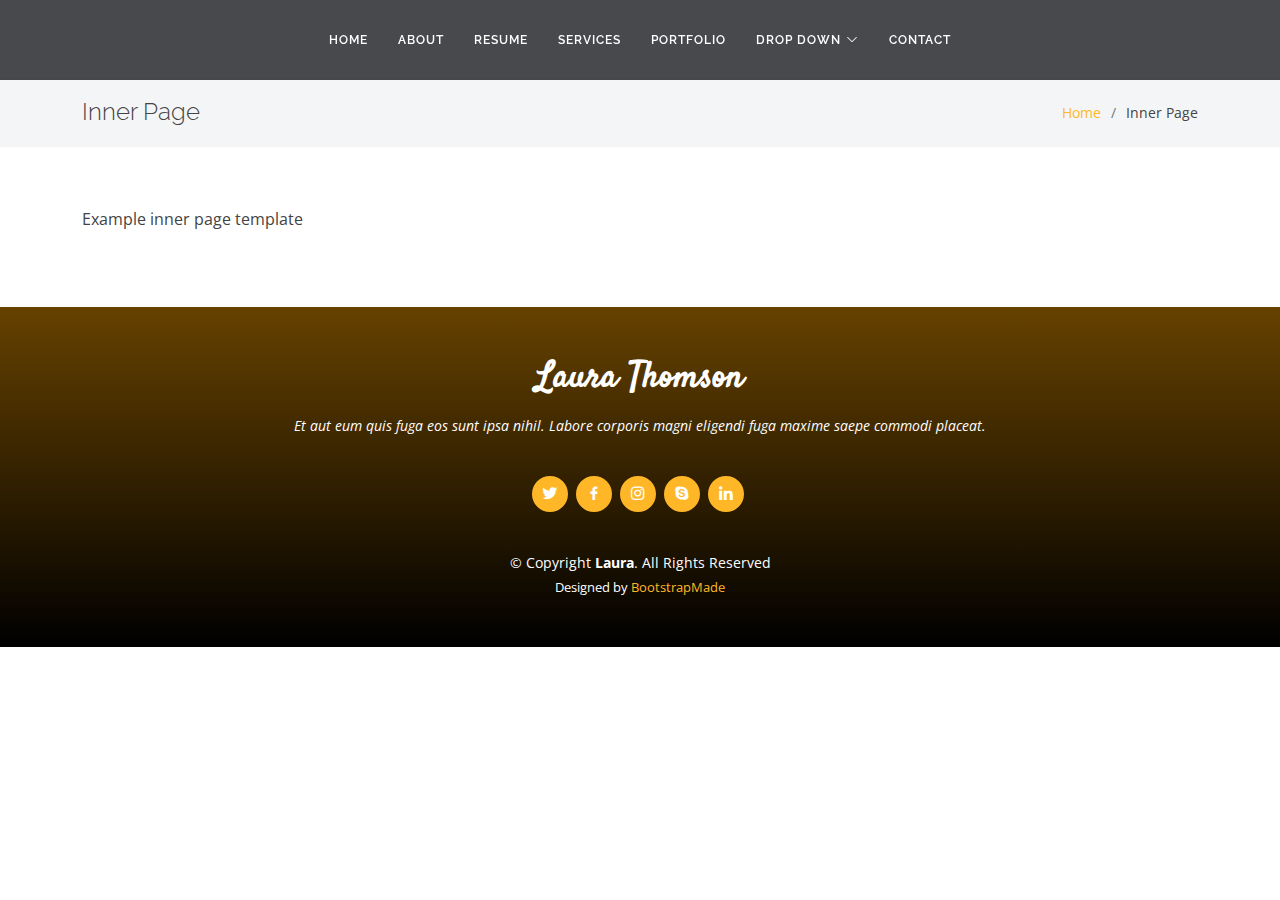
<file: inner-page.html>
<!DOCTYPE html>
<html lang="en">

<head>
  <meta charset="utf-8">
  <meta content="width=device-width, initial-scale=1.0" name="viewport">

  <title>Inner Page - Laura Bootstrap Template</title>
  <meta content="" name="description">
  <meta content="" name="keywords">

  <!-- Favicons -->
  <link href="assets/img/favicon.png" rel="icon">
  <link href="assets/img/apple-touch-icon.png" rel="apple-touch-icon">

  <!-- Google Fonts -->
  <link href="https://fonts.googleapis.com/css?family=Open+Sans:300,300i,400,400i,600,600i,700,700i|Raleway:300,300i,400,400i,500,500i,600,600i,700,700i|Satisfy" rel="stylesheet">

  <!-- Vendor CSS Files -->
  <link href="assets/vendor/bootstrap/css/bootstrap.min.css" rel="stylesheet">
  <link href="assets/vendor/bootstrap-icons/bootstrap-icons.css" rel="stylesheet">
  <link href="assets/vendor/boxicons/css/boxicons.min.css" rel="stylesheet">
  <link href="assets/vendor/glightbox/css/glightbox.min.css" rel="stylesheet">
  <link href="assets/vendor/swiper/swiper-bundle.min.css" rel="stylesheet">

  <!-- Template Main CSS File -->
  <link href="assets/css/style.css" rel="stylesheet">
</head>

<body>

  <!-- ======= Header ======= -->
  <header id="header" class="fixed-top d-flex justify-content-center align-items-center ">

    <nav id="navbar" class="navbar">
      <ul>
        <li><a class="nav-link scrollto " href="#hero">Home</a></li>
        <li><a class="nav-link scrollto" href="#about">About</a></li>
        <li><a class="nav-link scrollto" href="#resume">Resume</a></li>
        <li><a class="nav-link scrollto" href="#services">Services</a></li>
        <li><a class="nav-link scrollto " href="#portfolio">Portfolio</a></li>
        <li class="dropdown"><a href="#"><span>Drop Down</span> <i class="bi bi-chevron-down"></i></a>
          <ul>
            <li><a href="#">Drop Down 1</a></li>
            <li class="dropdown"><a href="#"><span>Deep Drop Down</span> <i class="bi bi-chevron-right"></i></a>
              <ul>
                <li><a href="#">Deep Drop Down 1</a></li>
                <li><a href="#">Deep Drop Down 2</a></li>
                <li><a href="#">Deep Drop Down 3</a></li>
                <li><a href="#">Deep Drop Down 4</a></li>
                <li><a href="#">Deep Drop Down 5</a></li>
              </ul>
            </li>
            <li><a href="#">Drop Down 2</a></li>
            <li><a href="#">Drop Down 3</a></li>
            <li><a href="#">Drop Down 4</a></li>
          </ul>
        </li>
        <li><a class="nav-link scrollto" href="#contact">Contact</a></li>
      </ul>
      <i class="bi bi-list mobile-nav-toggle"></i>
    </nav><!-- .navbar -->

  </header><!-- End Header -->

  <main id="main">

    <!-- ======= Breadcrumbs ======= -->
    <section class="breadcrumbs">
      <div class="container">

        <div class="d-flex justify-content-between align-items-center">
          <h2>Inner Page</h2>
          <ol>
            <li><a href="index.html">Home</a></li>
            <li>Inner Page</li>
          </ol>
        </div>

      </div>
    </section><!-- End Breadcrumbs -->

    <section class="inner-page">
      <div class="container">
        <p>
          Example inner page template
        </p>
      </div>
    </section>

  </main><!-- End #main -->

  <!-- ======= Footer ======= -->
  <footer id="footer">
    <div class="container">
      <h3>Laura Thomson</h3>
      <p>Et aut eum quis fuga eos sunt ipsa nihil. Labore corporis magni eligendi fuga maxime saepe commodi placeat.</p>
      <div class="social-links">
        <a href="#" class="twitter"><i class="bx bxl-twitter"></i></a>
        <a href="#" class="facebook"><i class="bx bxl-facebook"></i></a>
        <a href="#" class="instagram"><i class="bx bxl-instagram"></i></a>
        <a href="#" class="google-plus"><i class="bx bxl-skype"></i></a>
        <a href="#" class="linkedin"><i class="bx bxl-linkedin"></i></a>
      </div>
      <div class="copyright">
        &copy; Copyright <strong><span>Laura</span></strong>. All Rights Reserved
      </div>
      <div class="credits">
        Designed by <a href="https://bootstrapmade.com/">BootstrapMade</a>
      </div>
    </div>
  </footer><!-- End Footer -->

  <a href="#" class="back-to-top d-flex align-items-center justify-content-center"><i class="bi bi-arrow-up-short"></i></a>

  <!-- Vendor JS Files -->
  <script src="assets/vendor/bootstrap/js/bootstrap.bundle.min.js"></script>
  <script src="assets/vendor/glightbox/js/glightbox.min.js"></script>
  <script src="assets/vendor/isotope-layout/isotope.pkgd.min.js"></script>
  <script src="assets/vendor/php-email-form/validate.js"></script>
  <script src="assets/vendor/purecounter/purecounter.js"></script>
  <script src="assets/vendor/swiper/swiper-bundle.min.js"></script>
  <script src="assets/vendor/waypoints/noframework.waypoints.js"></script>

  <!-- Template Main JS File -->
  <script src="assets/js/main.js"></script>

</body>

</html>
</file>
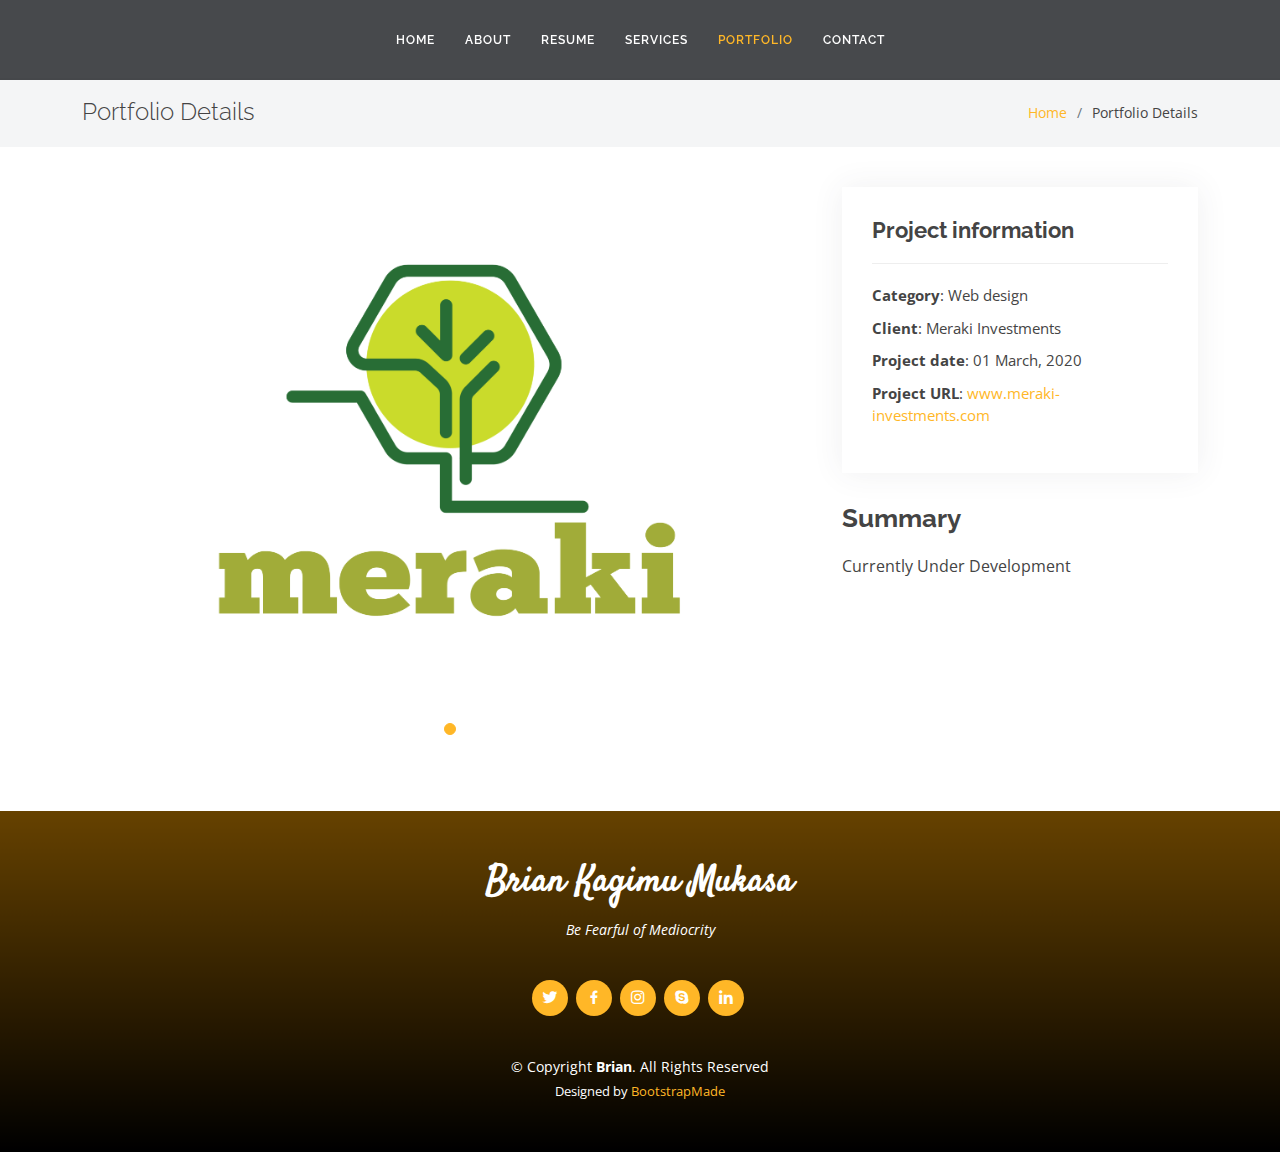
<file: portfolio-details.html>
<!DOCTYPE html>
<html lang="en">

<head>
  <meta charset="utf-8">
  <meta content="width=device-width, initial-scale=1.0" name="viewport">

  <title>Portfolio Details</title>
  <meta content="" name="description">
  <meta content="" name="keywords">

  <!-- Favicons -->
  <link href="assets/img/favicon.png" rel="icon">
  <link href="assets/img/apple-touch-icon.png" rel="apple-touch-icon">

  <!-- Google Fonts -->
  <link href="https://fonts.googleapis.com/css?family=Open+Sans:300,300i,400,400i,600,600i,700,700i|Raleway:300,300i,400,400i,500,500i,600,600i,700,700i|Satisfy" rel="stylesheet">

  <!-- Vendor CSS Files -->
  <link href="assets/vendor/bootstrap/css/bootstrap.min.css" rel="stylesheet">
  <link href="assets/vendor/bootstrap-icons/bootstrap-icons.css" rel="stylesheet">
  <link href="assets/vendor/boxicons/css/boxicons.min.css" rel="stylesheet">
  <link href="assets/vendor/glightbox/css/glightbox.min.css" rel="stylesheet">
  <link href="assets/vendor/swiper/swiper-bundle.min.css" rel="stylesheet">

  <!--  Main CSS File -->
  <link href="assets/css/style.css" rel="stylesheet">
</head>

<body>

  <!-- ======= Header ======= -->
  <header id="header" class="fixed-top d-flex justify-content-center align-items-center ">

    <nav id="navbar" class="navbar">
      <ul>
        <li><a class="nav-link scrollto " href="index.html #hero">Home</a></li>
        <li><a class="nav-link scrollto" href="#about">About</a></li>
        <li><a class="nav-link scrollto" href="#resume">Resume</a></li>
        <li><a class="nav-link scrollto" href="#services">Services</a></li>
        <li><a class="nav-link scrollto active" href="#portfolio">Portfolio</a></li>
        <li><a class="nav-link scrollto" href="#contact">Contact</a></li>
      </ul>
      <i class="bi bi-list mobile-nav-toggle"></i>
    </nav><!-- .navbar -->

  </header><!-- End Header -->

  <main id="main">

    <!-- ======= Breadcrumbs Section ======= -->
    <section class="breadcrumbs">
      <div class="container">

        <div class="d-flex justify-content-between align-items-center">
          <h2>Portfolio Details</h2>
          <ol>
            <li><a href="index.html">Home</a></li>
            <li>Portfolio Details</li>
          </ol>
        </div>

      </div>
    </section><!-- Breadcrumbs Section -->

    <!-- ======= Portfolio Details Section ======= -->
    <section id="portfolio-details" class="portfolio-details">
      <div class="container">

        <div class="row gy-4">

          <div class="col-lg-8">
            <div class="portfolio-details-slider swiper-container">
              <div class="swiper-wrapper align-items-center">

                <div class="swiper-slide">
                  <img src="assets/img/portfolio/Meraki-04.png" alt="">
                </div>

              </div>
              <div class="swiper-pagination"></div>
            </div>
          </div>

          <div class="col-lg-4">
            <div class="portfolio-info">
              <h3>Project information</h3>
              <ul>
                <li><strong>Category</strong>: Web design</li>
                <li><strong>Client</strong>: Meraki Investments</li>
                <li><strong>Project date</strong>: 01 March, 2020</li>
                <li><strong>Project URL</strong>: <a href="#">www.meraki-investments.com</a></li>
              </ul>
            </div>
            <div class="portfolio-description">
              <h2>Summary</h2>
              <p>
                Currently Under Development
              </p>
            </div>
          </div>

        </div>

      </div>
    </section><!-- End Portfolio Details Section -->

  </main><!-- End #main -->

  <!-- ======= Footer ======= -->
  <footer id="footer">
    <div class="container">
      <h3>Brian Kagimu Mukasa </h3>
      <p>Be Fearful of Mediocrity</p>
      <div class="social-links">
        <a href="#" class="twitter"><i class="bx bxl-twitter"></i></a>
        <a href="#" class="facebook"><i class="bx bxl-facebook"></i></a>
        <a href="#" class="instagram"><i class="bx bxl-instagram"></i></a>
        <a href="#" class="google-plus"><i class="bx bxl-skype"></i></a>
        <a href="#" class="linkedin"><i class="bx bxl-linkedin"></i></a>
      </div>
      <div class="copyright">
        &copy; Copyright <strong><span>Brian</span></strong>. All Rights Reserved
      </div>
      <div class="credits">
        Designed by <a href="https://bootstrapmade.com/">BootstrapMade</a>
      </div>
    </div>
  </footer><!-- End Footer -->

  <a href="#" class="back-to-top d-flex align-items-center justify-content-center"><i class="bi bi-arrow-up-short"></i></a>

  <!-- Vendor JS Files -->
  <script src="assets/vendor/bootstrap/js/bootstrap.bundle.min.js"></script>
  <script src="assets/vendor/glightbox/js/glightbox.min.js"></script>
  <script src="assets/vendor/isotope-layout/isotope.pkgd.min.js"></script>
  <script src="assets/vendor/php-email-form/validate.js"></script>
  <script src="assets/vendor/purecounter/purecounter.js"></script>
  <script src="assets/vendor/swiper/swiper-bundle.min.js"></script>
  <script src="assets/vendor/waypoints/noframework.waypoints.js"></script>

  <!-- Template Main JS File -->
  <script src="assets/js/main.js"></script>

</body>

</html>
</file>
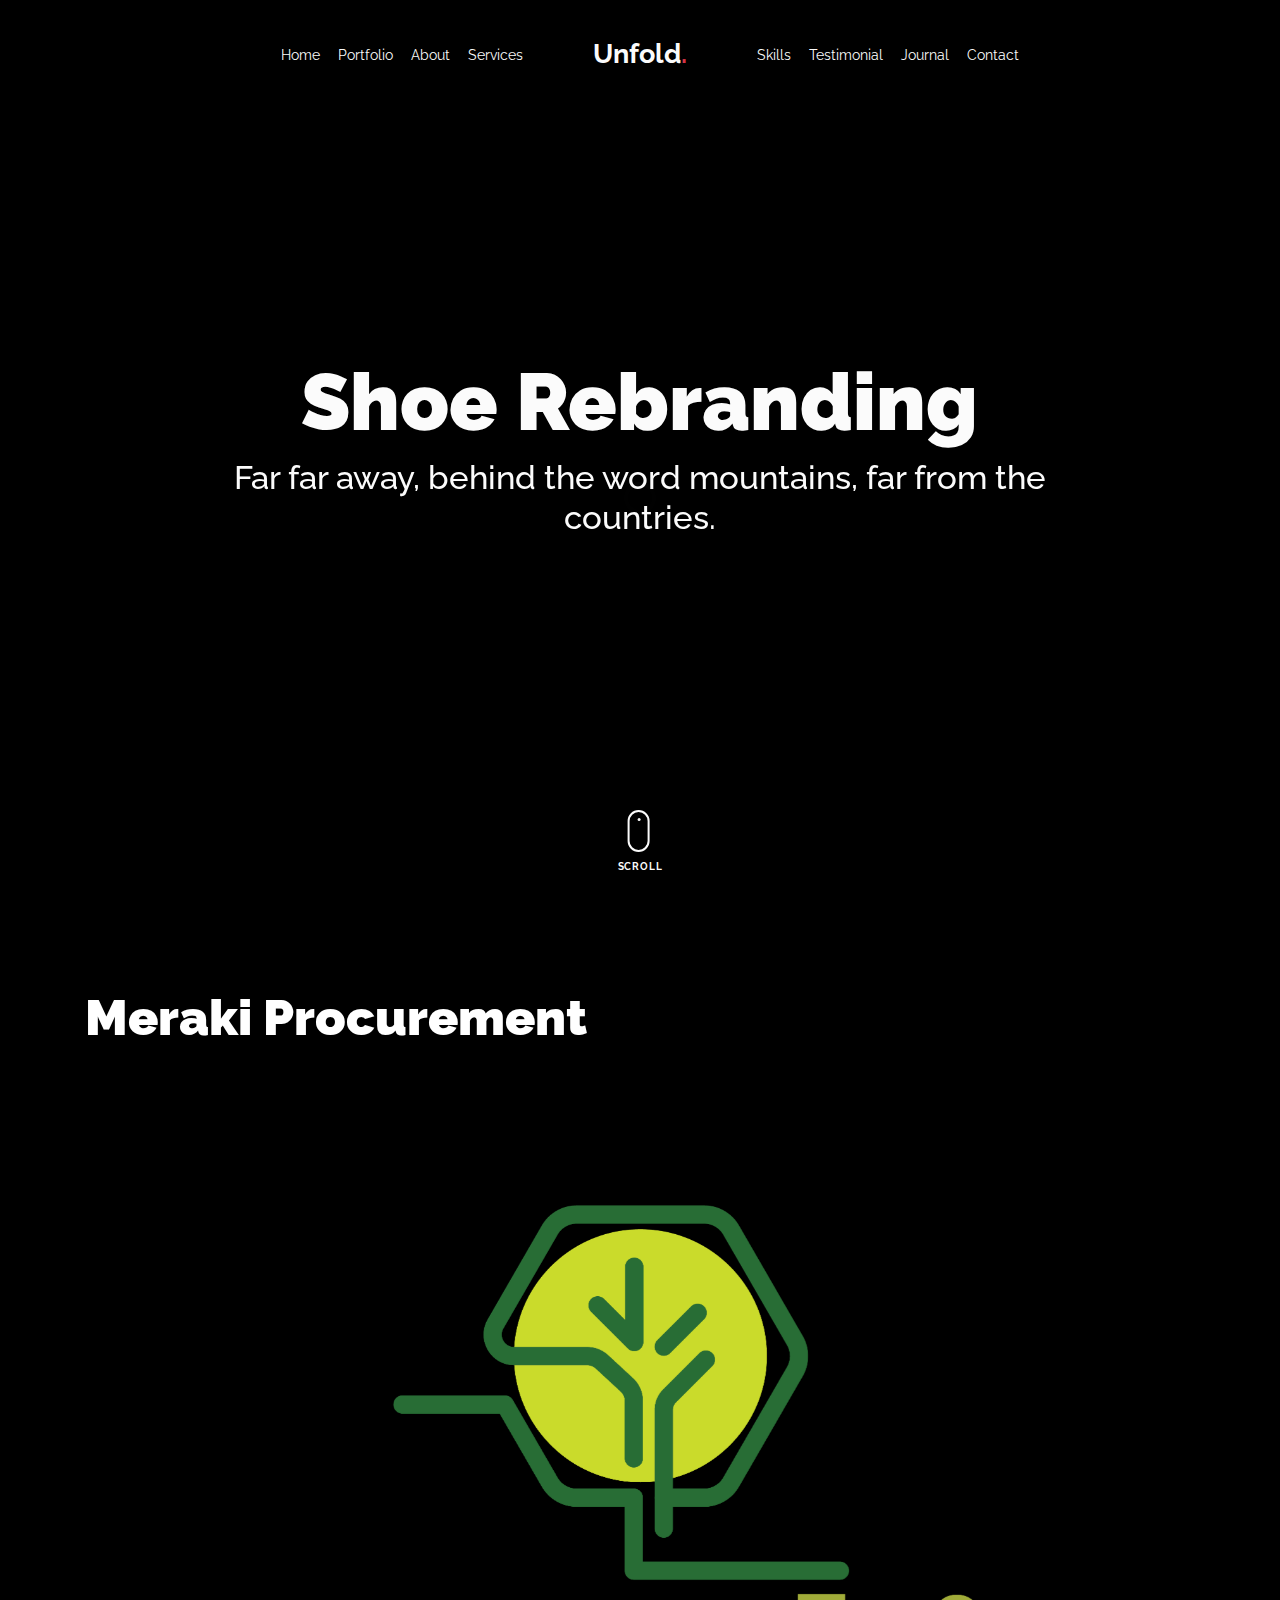
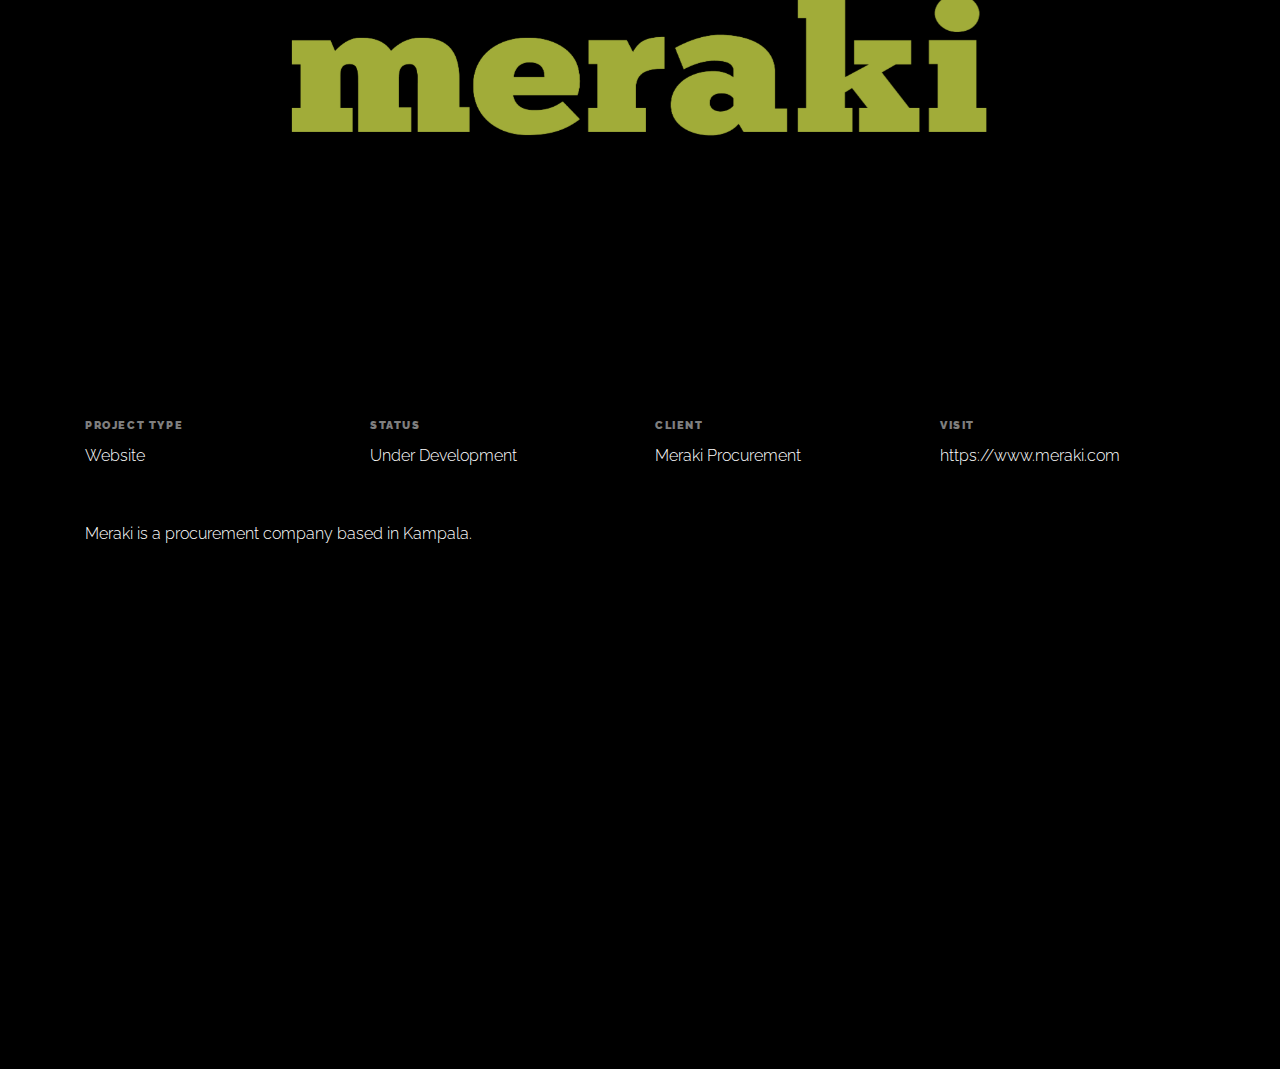
<file: portfolio-meraki.html>
<!doctype html>
<html lang="en">

<head>
  <title>Unfold &mdash; A onepage portfolio HTML template by Colorlib</title>
  <meta charset="utf-8">
  <meta name="viewport" content="width=device-width, initial-scale=1, shrink-to-fit=no">
  
  <meta name="description" content=" ">
  <meta name="keywords" content="html, css, javascript, jquery">
  <meta name="author" content="">

  <link rel="stylesheet" href="css/vendor/icomoon/style.css">
  <link rel="stylesheet" href="css/vendor/owl.carousel.min.css">
  <link rel="stylesheet" href="css/vendor/aos.css">
  <link rel="stylesheet" href="css/vendor/animate.min.css">
  <link rel="stylesheet" href="css/vendor/bootstrap.min.css">
  <link rel="stylesheet" href="css/vendor/jquery.fancybox.min.css">

  <!-- Theme Style -->
  <link rel="stylesheet" href="css/style.css">

</head>

<body data-spy="scroll" data-target=".site-nav-target" data-offset="200">

  <nav class="unslate_co--site-mobile-menu">
    <div class="close-wrap d-flex">
      <a href="#" class="d-flex ml-auto js-menu-toggle">
        <span class="close-label">Close</span>
        <div class="close-times">
          <span class="bar1"></span>
          <span class="bar2"></span>
        </div>
      </a>
    </div>
    <div class="site-mobile-inner"></div>
  </nav>

  <div class="unslate_co--site-wrap">

    <div class="unslate_co--site-inner">

      <nav class="unslate_co--site-nav site-nav-target">

        <div class="container">

          <div class="row align-items-center justify-content-between text-left">
            <div class="col-md-5 text-right">
              <ul class="site-nav-ul js-clone-nav text-left d-none d-lg-inline-block">
                <li class="has-children">
                  <a href="index.html#home-section" class="nav-link">Home</a>
                  <ul class="dropdown">
                    <li>
                      <a href="index.html">Hero Image BG</a>
                    </li>
                    <li>
                      <a href="index-video.html">Video BG</a>
                    </li>
                    <li>
                      <a href="index-hero-slider.html">Hero Slider</a>
                    </li>
                    <li>
                      <a href="index-sidebar-menu.html">Sidebar Menu</a>
                    </li>
                    <li>
                      <a href="index-right-menu.html">Right Menu</a>
                    </li>
                  </ul>
                </li>
                <li><a href="index.html#portfolio-section" class="nav-link">Portfolio</a></li>
                <li><a href="index.html#about-section" class="nav-link">About</a></li>
                <li><a href="index.html#services-section" class="nav-link">Services</a></li>
              </ul>
            </div>
            <div class="site-logo pos-absolute">
              <a href="index.html" class="unslate_co--site-logo">Unfold<span>.</span></a>
            </div>
            <div class="col-md-5 text-right text-lg-left">
              <ul class="site-nav-ul js-clone-nav text-left d-none d-lg-inline-block">
                <li><a href="index.html#skills-section" class="nav-link">Skills</a></li>
                <li><a href="index.html#testimonial-section" class="nav-link">Testimonial</a></li>
                <li><a href="index.html#journal-section" class="nav-link">Journal</a></li>
                <li><a href="index.html#contact-section" class="nav-link">Contact</a></li>
              </ul>

              <ul class="site-nav-ul-none-onepage text-right d-inline-block d-lg-none">
                <li><a href="#" class="js-menu-toggle">Menu</a></li>
              </ul>

            </div>
          </div>
        </div>

      </nav>
      <!-- END nav -->

      <div class="cover-v1 gradient-bottom-black jarallax">
        <div class="container">
          <div class="row align-items-center">

            <div class="col-md-10 mx-auto text-center">
              <h1 class="heading" data-aos="fade-up">Shoe Rebranding</h1>
              <h2 class="subheading" data-aos="fade-up" data-aos-delay="100">Far far away, behind the word mountains, far from the countries.</h2>
            </div>

          </div>
        </div>

        <!-- dov -->
        <a href="#portfolio-single-section" class="mouse-wrap smoothscroll">
          <span class="mouse">
            <span class="scroll"></span>
          </span>
          <span class="mouse-label">Scroll</span>
        </a>

      </div>
      <!-- END .cover-v1 -->

      <div class="container">
        <div class="portfolio-single-wrap unslate_co--section" id="portfolio-single-section">

          <div class="portfolio-single-inner">
            <h2 class="heading-portfolio-single-h2">Meraki Procurement</h2>

            <div class="row justify-content-between mb-5">
              <div class="col-12 mb-4">
                <div class="owl-carousel single-slider">
                  <figure class="mb-4">
                    <img src="images/portfolio/Meraki-04.png" alt="Image" class="img-fluid">
                  </figure>
                </div>
              </div>
              <div class="col-12 mb-5">
                <div class="row">
                  <div class="col-sm-6 col-md-6 col-lg-3">
                    <div class="detail-v1">
                      <span class="detail-label">Project Type</span>
                      <span class="detail-val">Website</span>
                    </div>
                  </div>
                  <div class="col-sm-6 col-md-6 col-lg-3">
                    <div class="detail-v1">
                      <span class="detail-label">Status</span>
                      <span class="detail-val"><a href="#">Under Development</a></span>
                    </div>
                  </div>
                  <div class="col-sm-6 col-md-6 col-lg-3">
                    <div class="detail-v1">
                      <span class="detail-label">Client</span>
                      <span class="detail-val">Meraki Procurement</span>
                    </div>
                  </div>
                  <div class="col-sm-6 col-md-6 col-lg-3">
                    <div class="detail-v1">
                      <span class="detail-label">Visit</span>
                      <span class="detail-val"><a href="https://briankmukasa.github.io/Meraki">https://www.meraki.com</a></span>
                    </div>
                  </div>
                </div>
              </div>
              <div class="col-md-6 pr-md-5">
                <p>Meraki is a procurement company based in Kampala.</p>
              </div>
            </div>

          </div>
        </div>
      </div>
    </div>

    <footer class="unslate_co--footer unslate_co--section">
      <div class="container">
        <div class="row justify-content-center">
          <div class="col-md-7">

            <div class="footer-site-logo"><a href="#">Unfold<span>.</span></a></div>

            <ul class="footer-site-social">
              <li><a href="#">Facebook</a></li>
              <li><a href="#">Twitter</a></li>
              <li><a href="#">Instagram</a></li>
              <li><a href="#">Dribbble</a></li>
              <li><a href="#">Behance</a></li>
            </ul>

            <p class="site-copyright">
                
                <!-- Link back to Colorlib can't be removed. Template is licensed under CC BY 3.0. -->
                Copyright &copy;
                <script>
                  document.write(new Date().getFullYear());
                </script> All rights reserved | This template is made with <i class="icon-heart"
                  aria-hidden="true"></i> by <a href="https://colorlib.com" target="_blank">Colorlib</a>
                <!-- Link back to Colorlib can't be removed. Template is licensed under CC BY 3.0. -->
              
              </p>

          </div>
        </div>
      </div>
    </footer>

  </div>

  <!-- Loader -->
  <div id="unslate_co--overlayer"></div>
  <div class="site-loader-wrap">
    <div class="site-loader"></div>
  </div>

  <script src="js/scripts-dist.js"></script>
  <script src="js/main.js"></script>


</body>

</html>
</file>
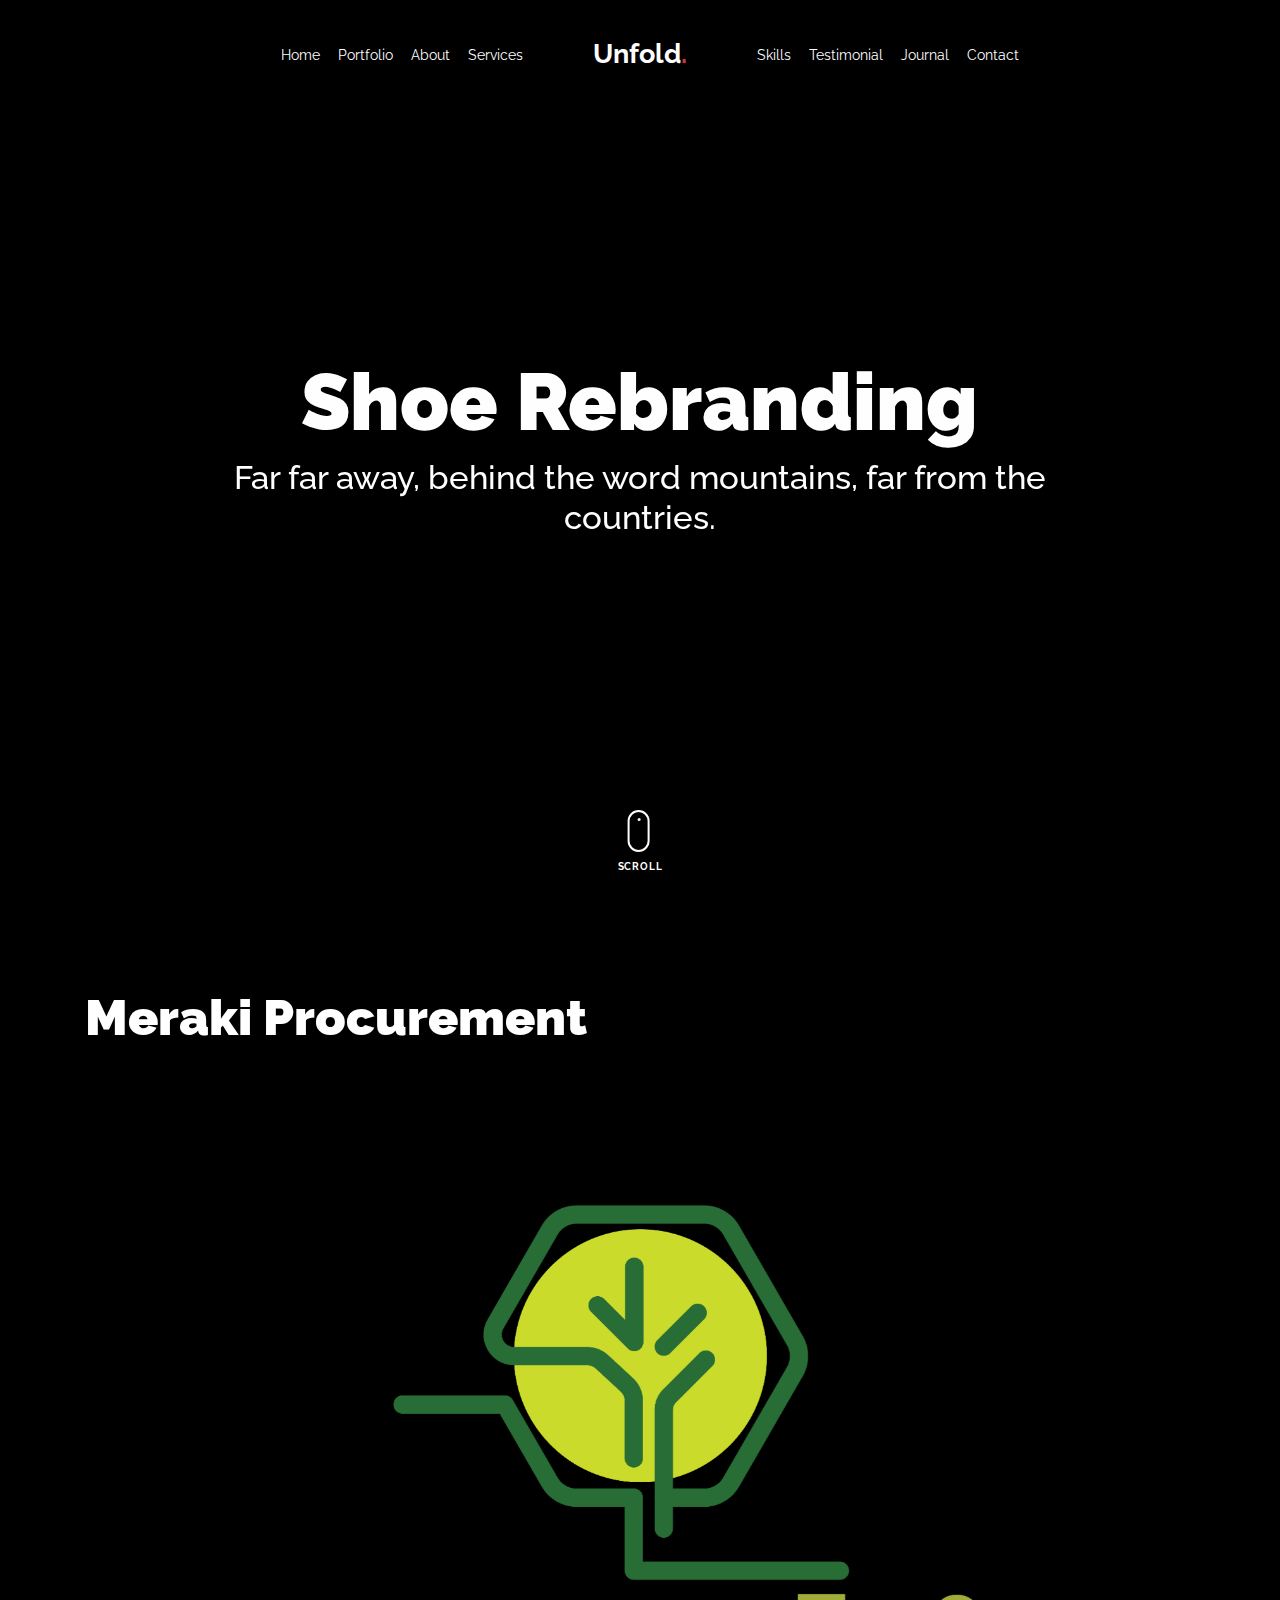
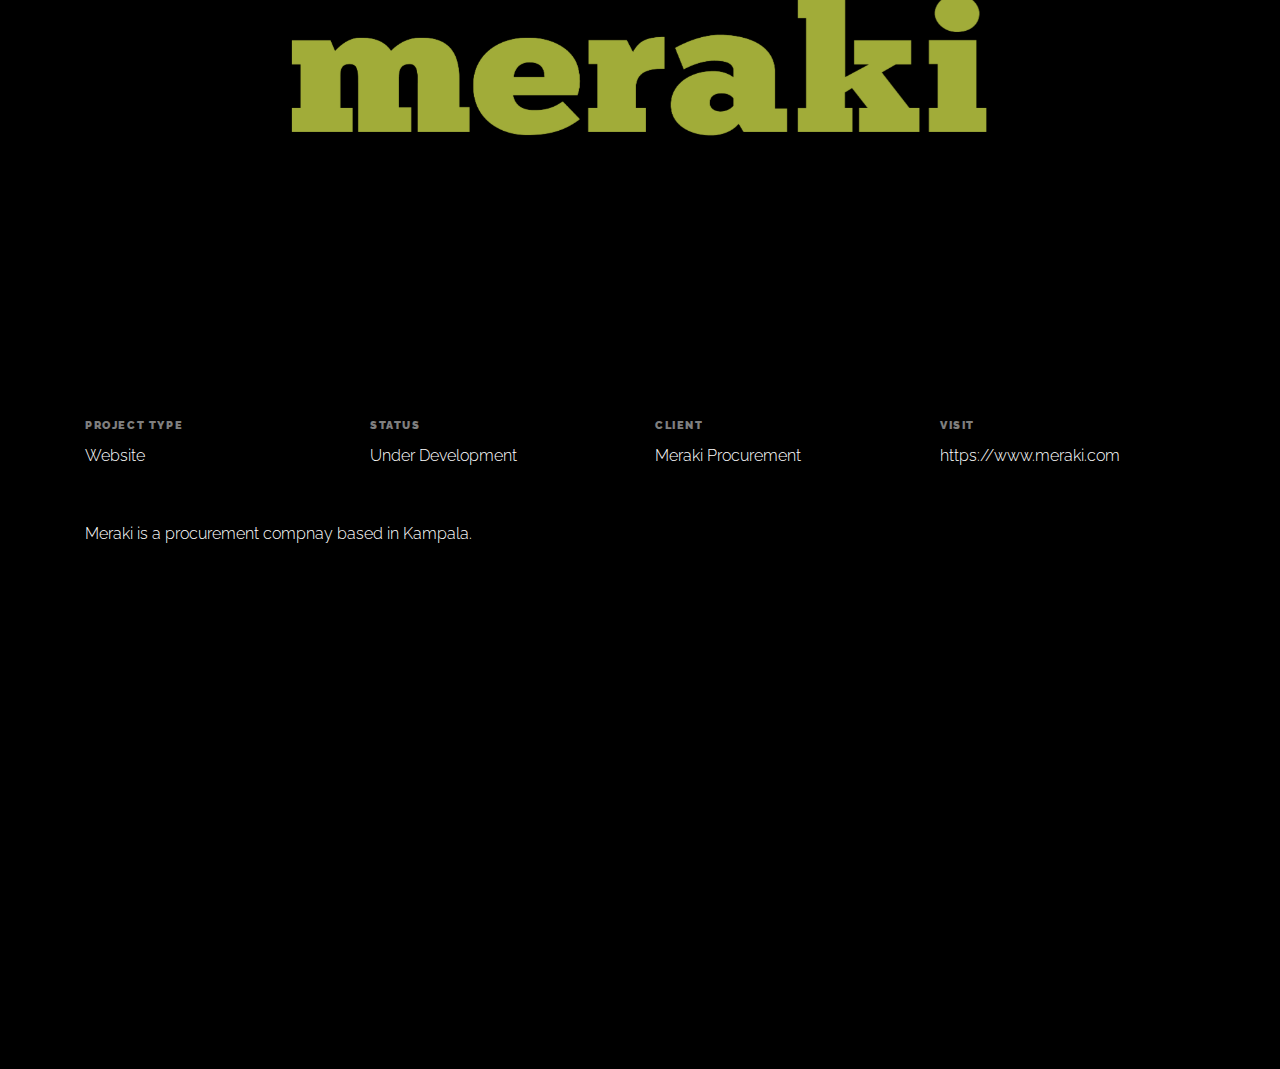
<file: portfolio-single-1.html>
<!doctype html>
<html lang="en">

<head>
  <title>Unfold &mdash; A onepage portfolio HTML template by Colorlib</title>
  <meta charset="utf-8">
  <meta name="viewport" content="width=device-width, initial-scale=1, shrink-to-fit=no">
  
  <meta name="description" content=" ">
  <meta name="keywords" content="html, css, javascript, jquery">
  <meta name="author" content="">

  <link rel="stylesheet" href="css/vendor/icomoon/style.css">
  <link rel="stylesheet" href="css/vendor/owl.carousel.min.css">
  <link rel="stylesheet" href="css/vendor/aos.css">
  <link rel="stylesheet" href="css/vendor/animate.min.css">
  <link rel="stylesheet" href="css/vendor/bootstrap.min.css">
  <link rel="stylesheet" href="css/vendor/jquery.fancybox.min.css">

  <!-- Theme Style -->
  <link rel="stylesheet" href="css/style.css">

</head>

<body data-spy="scroll" data-target=".site-nav-target" data-offset="200">

  <nav class="unslate_co--site-mobile-menu">
    <div class="close-wrap d-flex">
      <a href="#" class="d-flex ml-auto js-menu-toggle">
        <span class="close-label">Close</span>
        <div class="close-times">
          <span class="bar1"></span>
          <span class="bar2"></span>
        </div>
      </a>
    </div>
    <div class="site-mobile-inner"></div>
  </nav>

  <div class="unslate_co--site-wrap">

    <div class="unslate_co--site-inner">

      <nav class="unslate_co--site-nav site-nav-target">

        <div class="container">

          <div class="row align-items-center justify-content-between text-left">
            <div class="col-md-5 text-right">
              <ul class="site-nav-ul js-clone-nav text-left d-none d-lg-inline-block">
                <li class="has-children">
                  <a href="index.html#home-section" class="nav-link">Home</a>
                  <ul class="dropdown">
                    <li>
                      <a href="index.html">Hero Image BG</a>
                    </li>
                    <li>
                      <a href="index-video.html">Video BG</a>
                    </li>
                    <li>
                      <a href="index-hero-slider.html">Hero Slider</a>
                    </li>
                    <li>
                      <a href="index-sidebar-menu.html">Sidebar Menu</a>
                    </li>
                    <li>
                      <a href="index-right-menu.html">Right Menu</a>
                    </li>
                  </ul>
                </li>
                <li><a href="index.html#portfolio-section" class="nav-link">Portfolio</a></li>
                <li><a href="index.html#about-section" class="nav-link">About</a></li>
                <li><a href="index.html#services-section" class="nav-link">Services</a></li>
              </ul>
            </div>
            <div class="site-logo pos-absolute">
              <a href="index.html" class="unslate_co--site-logo">Unfold<span>.</span></a>
            </div>
            <div class="col-md-5 text-right text-lg-left">
              <ul class="site-nav-ul js-clone-nav text-left d-none d-lg-inline-block">
                <li><a href="index.html#skills-section" class="nav-link">Skills</a></li>
                <li><a href="index.html#testimonial-section" class="nav-link">Testimonial</a></li>
                <li><a href="index.html#journal-section" class="nav-link">Journal</a></li>
                <li><a href="index.html#contact-section" class="nav-link">Contact</a></li>
              </ul>

              <ul class="site-nav-ul-none-onepage text-right d-inline-block d-lg-none">
                <li><a href="#" class="js-menu-toggle">Menu</a></li>
              </ul>

            </div>
          </div>
        </div>

      </nav>
      <!-- END nav -->

      <div class="cover-v1 gradient-bottom-black jarallax">
        <div class="container">
          <div class="row align-items-center">

            <div class="col-md-10 mx-auto text-center">
              <h1 class="heading" data-aos="fade-up">Shoe Rebranding</h1>
              <h2 class="subheading" data-aos="fade-up" data-aos-delay="100">Far far away, behind the word mountains, far from the countries.</h2>
            </div>

          </div>
        </div>

        <!-- dov -->
        <a href="#portfolio-single-section" class="mouse-wrap smoothscroll">
          <span class="mouse">
            <span class="scroll"></span>
          </span>
          <span class="mouse-label">Scroll</span>
        </a>

      </div>
      <!-- END .cover-v1 -->

      <div class="container">
        <div class="portfolio-single-wrap unslate_co--section" id="portfolio-single-section">

          <div class="portfolio-single-inner">
            <h2 class="heading-portfolio-single-h2">Meraki Procurement</h2>

            <div class="row justify-content-between mb-5">
              <div class="col-12 mb-4">
                <div class="owl-carousel single-slider">
                  <figure class="mb-4">
                    <img src="images/portfolio/Meraki-04.png" alt="Image" class="img-fluid">
                  </figure>
                </div>
              </div>
              <div class="col-12 mb-5">
                <div class="row">
                  <div class="col-sm-6 col-md-6 col-lg-3">
                    <div class="detail-v1">
                      <span class="detail-label">Project Type</span>
                      <span class="detail-val">Website</span>
                    </div>
                  </div>
                  <div class="col-sm-6 col-md-6 col-lg-3">
                    <div class="detail-v1">
                      <span class="detail-label">Status</span>
                      <span class="detail-val"><a href="#">Under Development</a></span>
                    </div>
                  </div>
                  <div class="col-sm-6 col-md-6 col-lg-3">
                    <div class="detail-v1">
                      <span class="detail-label">Client</span>
                      <span class="detail-val">Meraki Procurement</span>
                    </div>
                  </div>
                  <div class="col-sm-6 col-md-6 col-lg-3">
                    <div class="detail-v1">
                      <span class="detail-label">Visit</span>
                      <span class="detail-val"><a href="https://briankmukasa.github.io/Meraki">https://www.meraki.com</a></span>
                    </div>
                  </div>
                </div>
              </div>
              <div class="col-md-6 pr-md-5">
                <p>Meraki is a procurement compnay based in Kampala.</p>
              </div>
            </div>

          </div>
        </div>
      </div>
    </div>

    <footer class="unslate_co--footer unslate_co--section">
      <div class="container">
        <div class="row justify-content-center">
          <div class="col-md-7">

            <div class="footer-site-logo"><a href="#">Unfold<span>.</span></a></div>

            <ul class="footer-site-social">
              <li><a href="#">Facebook</a></li>
              <li><a href="#">Twitter</a></li>
              <li><a href="#">Instagram</a></li>
              <li><a href="#">Dribbble</a></li>
              <li><a href="#">Behance</a></li>
            </ul>

            <p class="site-copyright">
                
                <!-- Link back to Colorlib can't be removed. Template is licensed under CC BY 3.0. -->
                Copyright &copy;
                <script>
                  document.write(new Date().getFullYear());
                </script> All rights reserved | This template is made with <i class="icon-heart"
                  aria-hidden="true"></i> by <a href="https://colorlib.com" target="_blank">Colorlib</a>
                <!-- Link back to Colorlib can't be removed. Template is licensed under CC BY 3.0. -->
              
              </p>

          </div>
        </div>
      </div>
    </footer>

  </div>

  <!-- Loader -->
  <div id="unslate_co--overlayer"></div>
  <div class="site-loader-wrap">
    <div class="site-loader"></div>
  </div>

  <script src="js/scripts-dist.js"></script>
  <script src="js/main.js"></script>


</body>

</html>
</file>
<file: css/vendor/icomoon/style.css>
@font-face {
  font-family: 'icomoon';
  src:  url('fonts/icomoon.eot?10si43');
  src:  url('fonts/icomoon.eot?10si43#iefix') format('embedded-opentype'),
    url('fonts/icomoon.ttf?10si43') format('truetype'),
    url('fonts/icomoon.woff?10si43') format('woff'),
    url('fonts/icomoon.svg?10si43#icomoon') format('svg');
  font-weight: normal;
  font-style: normal;
}

[class^="icon-"], [class*=" icon-"] {
  /* use !important to prevent issues with browser extensions that change fonts */
  font-family: 'icomoon' !important;
  speak: none;
  font-style: normal;
  font-weight: normal;
  font-variant: normal;
  text-transform: none;
  line-height: 1;

  /* Better Font Rendering =========== */
  -webkit-font-smoothing: antialiased;
  -moz-osx-font-smoothing: grayscale;
}

.icon-asterisk:before {
  content: "\f069";
}
.icon-plus:before {
  content: "\f067";
}
.icon-question:before {
  content: "\f128";
}
.icon-minus:before {
  content: "\f068";
}
.icon-glass:before {
  content: "\f000";
}
.icon-music:before {
  content: "\f001";
}
.icon-search:before {
  content: "\f002";
}
.icon-envelope-o:before {
  content: "\f003";
}
.icon-heart:before {
  content: "\f004";
}
.icon-star:before {
  content: "\f005";
}
.icon-star-o:before {
  content: "\f006";
}
.icon-user:before {
  content: "\f007";
}
.icon-film:before {
  content: "\f008";
}
.icon-th-large:before {
  content: "\f009";
}
.icon-th:before {
  content: "\f00a";
}
.icon-th-list:before {
  content: "\f00b";
}
.icon-check:before {
  content: "\f00c";
}
.icon-close:before {
  content: "\f00d";
}
.icon-remove:before {
  content: "\f00d";
}
.icon-times:before {
  content: "\f00d";
}
.icon-search-plus:before {
  content: "\f00e";
}
.icon-search-minus:before {
  content: "\f010";
}
.icon-power-off:before {
  content: "\f011";
}
.icon-signal:before {
  content: "\f012";
}
.icon-cog:before {
  content: "\f013";
}
.icon-gear:before {
  content: "\f013";
}
.icon-trash-o:before {
  content: "\f014";
}
.icon-home:before {
  content: "\f015";
}
.icon-file-o:before {
  content: "\f016";
}
.icon-clock-o:before {
  content: "\f017";
}
.icon-road:before {
  content: "\f018";
}
.icon-download:before {
  content: "\f019";
}
.icon-arrow-circle-o-down:before {
  content: "\f01a";
}
.icon-arrow-circle-o-up:before {
  content: "\f01b";
}
.icon-inbox:before {
  content: "\f01c";
}
.icon-play-circle-o:before {
  content: "\f01d";
}
.icon-repeat:before {
  content: "\f01e";
}
.icon-rotate-right:before {
  content: "\f01e";
}
.icon-refresh:before {
  content: "\f021";
}
.icon-list-alt:before {
  content: "\f022";
}
.icon-lock:before {
  content: "\f023";
}
.icon-flag:before {
  content: "\f024";
}
.icon-headphones:before {
  content: "\f025";
}
.icon-volume-off:before {
  content: "\f026";
}
.icon-volume-down:before {
  content: "\f027";
}
.icon-volume-up:before {
  content: "\f028";
}
.icon-qrcode:before {
  content: "\f029";
}
.icon-barcode:before {
  content: "\f02a";
}
.icon-tag:before {
  content: "\f02b";
}
.icon-tags:before {
  content: "\f02c";
}
.icon-book:before {
  content: "\f02d";
}
.icon-bookmark:before {
  content: "\f02e";
}
.icon-print:before {
  content: "\f02f";
}
.icon-camera:before {
  content: "\f030";
}
.icon-font:before {
  content: "\f031";
}
.icon-bold:before {
  content: "\f032";
}
.icon-italic:before {
  content: "\f033";
}
.icon-text-height:before {
  content: "\f034";
}
.icon-text-width:before {
  content: "\f035";
}
.icon-align-left:before {
  content: "\f036";
}
.icon-align-center:before {
  content: "\f037";
}
.icon-align-right:before {
  content: "\f038";
}
.icon-align-justify:before {
  content: "\f039";
}
.icon-list:before {
  content: "\f03a";
}
.icon-dedent:before {
  content: "\f03b";
}
.icon-outdent:before {
  content: "\f03b";
}
.icon-indent:before {
  content: "\f03c";
}
.icon-video-camera:before {
  content: "\f03d";
}
.icon-image:before {
  content: "\f03e";
}
.icon-photo:before {
  content: "\f03e";
}
.icon-picture-o:before {
  content: "\f03e";
}
.icon-pencil:before {
  content: "\f040";
}
.icon-map-marker:before {
  content: "\f041";
}
.icon-adjust:before {
  content: "\f042";
}
.icon-tint:before {
  content: "\f043";
}
.icon-edit:before {
  content: "\f044";
}
.icon-pencil-square-o:before {
  content: "\f044";
}
.icon-share-square-o:before {
  content: "\f045";
}
.icon-check-square-o:before {
  content: "\f046";
}
.icon-arrows:before {
  content: "\f047";
}
.icon-step-backward:before {
  content: "\f048";
}
.icon-fast-backward:before {
  content: "\f049";
}
.icon-backward:before {
  content: "\f04a";
}
.icon-play:before {
  content: "\f04b";
}
.icon-pause:before {
  content: "\f04c";
}
.icon-stop:before {
  content: "\f04d";
}
.icon-forward:before {
  content: "\f04e";
}
.icon-fast-forward:before {
  content: "\f050";
}
.icon-step-forward:before {
  content: "\f051";
}
.icon-eject:before {
  content: "\f052";
}
.icon-chevron-left:before {
  content: "\f053";
}
.icon-chevron-right:before {
  content: "\f054";
}
.icon-plus-circle:before {
  content: "\f055";
}
.icon-minus-circle:before {
  content: "\f056";
}
.icon-times-circle:before {
  content: "\f057";
}
.icon-check-circle:before {
  content: "\f058";
}
.icon-question-circle:before {
  content: "\f059";
}
.icon-info-circle:before {
  content: "\f05a";
}
.icon-crosshairs:before {
  content: "\f05b";
}
.icon-times-circle-o:before {
  content: "\f05c";
}
.icon-check-circle-o:before {
  content: "\f05d";
}
.icon-ban:before {
  content: "\f05e";
}
.icon-arrow-left:before {
  content: "\f060";
}
.icon-arrow-right:before {
  content: "\f061";
}
.icon-arrow-up:before {
  content: "\f062";
}
.icon-arrow-down:before {
  content: "\f063";
}
.icon-mail-forward:before {
  content: "\f064";
}
.icon-share:before {
  content: "\f064";
}
.icon-expand:before {
  content: "\f065";
}
.icon-compress:before {
  content: "\f066";
}
.icon-exclamation-circle:before {
  content: "\f06a";
}
.icon-gift:before {
  content: "\f06b";
}
.icon-leaf:before {
  content: "\f06c";
}
.icon-fire:before {
  content: "\f06d";
}
.icon-eye:before {
  content: "\f06e";
}
.icon-eye-slash:before {
  content: "\f070";
}
.icon-exclamation-triangle:before {
  content: "\f071";
}
.icon-warning:before {
  content: "\f071";
}
.icon-plane:before {
  content: "\f072";
}
.icon-calendar:before {
  content: "\f073";
}
.icon-random:before {
  content: "\f074";
}
.icon-comment:before {
  content: "\f075";
}
.icon-magnet:before {
  content: "\f076";
}
.icon-chevron-up:before {
  content: "\f077";
}
.icon-chevron-down:before {
  content: "\f078";
}
.icon-retweet:before {
  content: "\f079";
}
.icon-shopping-cart:before {
  content: "\f07a";
}
.icon-folder:before {
  content: "\f07b";
}
.icon-folder-open:before {
  content: "\f07c";
}
.icon-arrows-v:before {
  content: "\f07d";
}
.icon-arrows-h:before {
  content: "\f07e";
}
.icon-bar-chart:before {
  content: "\f080";
}
.icon-bar-chart-o:before {
  content: "\f080";
}
.icon-twitter-square:before {
  content: "\f081";
}
.icon-facebook-square:before {
  content: "\f082";
}
.icon-camera-retro:before {
  content: "\f083";
}
.icon-key:before {
  content: "\f084";
}
.icon-cogs:before {
  content: "\f085";
}
.icon-gears:before {
  content: "\f085";
}
.icon-comments:before {
  content: "\f086";
}
.icon-thumbs-o-up:before {
  content: "\f087";
}
.icon-thumbs-o-down:before {
  content: "\f088";
}
.icon-star-half:before {
  content: "\f089";
}
.icon-heart-o:before {
  content: "\f08a";
}
.icon-sign-out:before {
  content: "\f08b";
}
.icon-linkedin-square:before {
  content: "\f08c";
}
.icon-thumb-tack:before {
  content: "\f08d";
}
.icon-external-link:before {
  content: "\f08e";
}
.icon-sign-in:before {
  content: "\f090";
}
.icon-trophy:before {
  content: "\f091";
}
.icon-github-square:before {
  content: "\f092";
}
.icon-upload:before {
  content: "\f093";
}
.icon-lemon-o:before {
  content: "\f094";
}
.icon-phone:before {
  content: "\f095";
}
.icon-square-o:before {
  content: "\f096";
}
.icon-bookmark-o:before {
  content: "\f097";
}
.icon-phone-square:before {
  content: "\f098";
}
.icon-twitter:before {
  content: "\f099";
}
.icon-facebook:before {
  content: "\f09a";
}
.icon-facebook-f:before {
  content: "\f09a";
}
.icon-github:before {
  content: "\f09b";
}
.icon-unlock:before {
  content: "\f09c";
}
.icon-credit-card:before {
  content: "\f09d";
}
.icon-feed:before {
  content: "\f09e";
}
.icon-rss:before {
  content: "\f09e";
}
.icon-hdd-o:before {
  content: "\f0a0";
}
.icon-bullhorn:before {
  content: "\f0a1";
}
.icon-bell-o:before {
  content: "\f0a2";
}
.icon-certificate:before {
  content: "\f0a3";
}
.icon-hand-o-right:before {
  content: "\f0a4";
}
.icon-hand-o-left:before {
  content: "\f0a5";
}
.icon-hand-o-up:before {
  content: "\f0a6";
}
.icon-hand-o-down:before {
  content: "\f0a7";
}
.icon-arrow-circle-left:before {
  content: "\f0a8";
}
.icon-arrow-circle-right:before {
  content: "\f0a9";
}
.icon-arrow-circle-up:before {
  content: "\f0aa";
}
.icon-arrow-circle-down:before {
  content: "\f0ab";
}
.icon-globe:before {
  content: "\f0ac";
}
.icon-wrench:before {
  content: "\f0ad";
}
.icon-tasks:before {
  content: "\f0ae";
}
.icon-filter:before {
  content: "\f0b0";
}
.icon-briefcase:before {
  content: "\f0b1";
}
.icon-arrows-alt:before {
  content: "\f0b2";
}
.icon-group:before {
  content: "\f0c0";
}
.icon-users:before {
  content: "\f0c0";
}
.icon-chain:before {
  content: "\f0c1";
}
.icon-link:before {
  content: "\f0c1";
}
.icon-cloud:before {
  content: "\f0c2";
}
.icon-flask:before {
  content: "\f0c3";
}
.icon-cut:before {
  content: "\f0c4";
}
.icon-scissors:before {
  content: "\f0c4";
}
.icon-copy:before {
  content: "\f0c5";
}
.icon-files-o:before {
  content: "\f0c5";
}
.icon-paperclip:before {
  content: "\f0c6";
}
.icon-floppy-o:before {
  content: "\f0c7";
}
.icon-save:before {
  content: "\f0c7";
}
.icon-square:before {
  content: "\f0c8";
}
.icon-bars:before {
  content: "\f0c9";
}
.icon-navicon:before {
  content: "\f0c9";
}
.icon-reorder:before {
  content: "\f0c9";
}
.icon-list-ul:before {
  content: "\f0ca";
}
.icon-list-ol:before {
  content: "\f0cb";
}
.icon-strikethrough:before {
  content: "\f0cc";
}
.icon-underline:before {
  content: "\f0cd";
}
.icon-table:before {
  content: "\f0ce";
}
.icon-magic:before {
  content: "\f0d0";
}
.icon-truck:before {
  content: "\f0d1";
}
.icon-pinterest:before {
  content: "\f0d2";
}
.icon-pinterest-square:before {
  content: "\f0d3";
}
.icon-google-plus-square:before {
  content: "\f0d4";
}
.icon-google-plus:before {
  content: "\f0d5";
}
.icon-money:before {
  content: "\f0d6";
}
.icon-caret-down:before {
  content: "\f0d7";
}
.icon-caret-up:before {
  content: "\f0d8";
}
.icon-caret-left:before {
  content: "\f0d9";
}
.icon-caret-right:before {
  content: "\f0da";
}
.icon-columns:before {
  content: "\f0db";
}
.icon-sort:before {
  content: "\f0dc";
}
.icon-unsorted:before {
  content: "\f0dc";
}
.icon-sort-desc:before {
  content: "\f0dd";
}
.icon-sort-down:before {
  content: "\f0dd";
}
.icon-sort-asc:before {
  content: "\f0de";
}
.icon-sort-up:before {
  content: "\f0de";
}
.icon-envelope:before {
  content: "\f0e0";
}
.icon-linkedin:before {
  content: "\f0e1";
}
.icon-rotate-left:before {
  content: "\f0e2";
}
.icon-undo:before {
  content: "\f0e2";
}
.icon-gavel:before {
  content: "\f0e3";
}
.icon-legal:before {
  content: "\f0e3";
}
.icon-dashboard:before {
  content: "\f0e4";
}
.icon-tachometer:before {
  content: "\f0e4";
}
.icon-comment-o:before {
  content: "\f0e5";
}
.icon-comments-o:before {
  content: "\f0e6";
}
.icon-bolt:before {
  content: "\f0e7";
}
.icon-flash:before {
  content: "\f0e7";
}
.icon-sitemap:before {
  content: "\f0e8";
}
.icon-umbrella:before {
  content: "\f0e9";
}
.icon-clipboard:before {
  content: "\f0ea";
}
.icon-paste:before {
  content: "\f0ea";
}
.icon-lightbulb-o:before {
  content: "\f0eb";
}
.icon-exchange:before {
  content: "\f0ec";
}
.icon-cloud-download:before {
  content: "\f0ed";
}
.icon-cloud-upload:before {
  content: "\f0ee";
}
.icon-user-md:before {
  content: "\f0f0";
}
.icon-stethoscope:before {
  content: "\f0f1";
}
.icon-suitcase:before {
  content: "\f0f2";
}
.icon-bell:before {
  content: "\f0f3";
}
.icon-coffee:before {
  content: "\f0f4";
}
.icon-cutlery:before {
  content: "\f0f5";
}
.icon-file-text-o:before {
  content: "\f0f6";
}
.icon-building-o:before {
  content: "\f0f7";
}
.icon-hospital-o:before {
  content: "\f0f8";
}
.icon-ambulance:before {
  content: "\f0f9";
}
.icon-medkit:before {
  content: "\f0fa";
}
.icon-fighter-jet:before {
  content: "\f0fb";
}
.icon-beer:before {
  content: "\f0fc";
}
.icon-h-square:before {
  content: "\f0fd";
}
.icon-plus-square:before {
  content: "\f0fe";
}
.icon-angle-double-left:before {
  content: "\f100";
}
.icon-angle-double-right:before {
  content: "\f101";
}
.icon-angle-double-up:before {
  content: "\f102";
}
.icon-angle-double-down:before {
  content: "\f103";
}
.icon-angle-left:before {
  content: "\f104";
}
.icon-angle-right:before {
  content: "\f105";
}
.icon-angle-up:before {
  content: "\f106";
}
.icon-angle-down:before {
  content: "\f107";
}
.icon-desktop:before {
  content: "\f108";
}
.icon-laptop:before {
  content: "\f109";
}
.icon-tablet:before {
  content: "\f10a";
}
.icon-mobile:before {
  content: "\f10b";
}
.icon-mobile-phone:before {
  content: "\f10b";
}
.icon-circle-o:before {
  content: "\f10c";
}
.icon-quote-left:before {
  content: "\f10d";
}
.icon-quote-right:before {
  content: "\f10e";
}
.icon-spinner:before {
  content: "\f110";
}
.icon-circle:before {
  content: "\f111";
}
.icon-mail-reply:before {
  content: "\f112";
}
.icon-reply:before {
  content: "\f112";
}
.icon-github-alt:before {
  content: "\f113";
}
.icon-folder-o:before {
  content: "\f114";
}
.icon-folder-open-o:before {
  content: "\f115";
}
.icon-smile-o:before {
  content: "\f118";
}
.icon-frown-o:before {
  content: "\f119";
}
.icon-meh-o:before {
  content: "\f11a";
}
.icon-gamepad:before {
  content: "\f11b";
}
.icon-keyboard-o:before {
  content: "\f11c";
}
.icon-flag-o:before {
  content: "\f11d";
}
.icon-flag-checkered:before {
  content: "\f11e";
}
.icon-terminal:before {
  content: "\f120";
}
.icon-code:before {
  content: "\f121";
}
.icon-mail-reply-all:before {
  content: "\f122";
}
.icon-reply-all:before {
  content: "\f122";
}
.icon-star-half-empty:before {
  content: "\f123";
}
.icon-star-half-full:before {
  content: "\f123";
}
.icon-star-half-o:before {
  content: "\f123";
}
.icon-location-arrow:before {
  content: "\f124";
}
.icon-crop:before {
  content: "\f125";
}
.icon-code-fork:before {
  content: "\f126";
}
.icon-chain-broken:before {
  content: "\f127";
}
.icon-unlink:before {
  content: "\f127";
}
.icon-info:before {
  content: "\f129";
}
.icon-exclamation:before {
  content: "\f12a";
}
.icon-superscript:before {
  content: "\f12b";
}
.icon-subscript:before {
  content: "\f12c";
}
.icon-eraser:before {
  content: "\f12d";
}
.icon-puzzle-piece:before {
  content: "\f12e";
}
.icon-microphone:before {
  content: "\f130";
}
.icon-microphone-slash:before {
  content: "\f131";
}
.icon-shield:before {
  content: "\f132";
}
.icon-calendar-o:before {
  content: "\f133";
}
.icon-fire-extinguisher:before {
  content: "\f134";
}
.icon-rocket:before {
  content: "\f135";
}
.icon-maxcdn:before {
  content: "\f136";
}
.icon-chevron-circle-left:before {
  content: "\f137";
}
.icon-chevron-circle-right:before {
  content: "\f138";
}
.icon-chevron-circle-up:before {
  content: "\f139";
}
.icon-chevron-circle-down:before {
  content: "\f13a";
}
.icon-html5:before {
  content: "\f13b";
}
.icon-css3:before {
  content: "\f13c";
}
.icon-anchor:before {
  content: "\f13d";
}
.icon-unlock-alt:before {
  content: "\f13e";
}
.icon-bullseye:before {
  content: "\f140";
}
.icon-ellipsis-h:before {
  content: "\f141";
}
.icon-ellipsis-v:before {
  content: "\f142";
}
.icon-rss-square:before {
  content: "\f143";
}
.icon-play-circle:before {
  content: "\f144";
}
.icon-ticket:before {
  content: "\f145";
}
.icon-minus-square:before {
  content: "\f146";
}
.icon-minus-square-o:before {
  content: "\f147";
}
.icon-level-up:before {
  content: "\f148";
}
.icon-level-down:before {
  content: "\f149";
}
.icon-check-square:before {
  content: "\f14a";
}
.icon-pencil-square:before {
  content: "\f14b";
}
.icon-external-link-square:before {
  content: "\f14c";
}
.icon-share-square:before {
  content: "\f14d";
}
.icon-compass:before {
  content: "\f14e";
}
.icon-caret-square-o-down:before {
  content: "\f150";
}
.icon-toggle-down:before {
  content: "\f150";
}
.icon-caret-square-o-up:before {
  content: "\f151";
}
.icon-toggle-up:before {
  content: "\f151";
}
.icon-caret-square-o-right:before {
  content: "\f152";
}
.icon-toggle-right:before {
  content: "\f152";
}
.icon-eur:before {
  content: "\f153";
}
.icon-euro:before {
  content: "\f153";
}
.icon-gbp:before {
  content: "\f154";
}
.icon-dollar:before {
  content: "\f155";
}
.icon-usd:before {
  content: "\f155";
}
.icon-inr:before {
  content: "\f156";
}
.icon-rupee:before {
  content: "\f156";
}
.icon-cny:before {
  content: "\f157";
}
.icon-jpy:before {
  content: "\f157";
}
.icon-rmb:before {
  content: "\f157";
}
.icon-yen:before {
  content: "\f157";
}
.icon-rouble:before {
  content: "\f158";
}
.icon-rub:before {
  content: "\f158";
}
.icon-ruble:before {
  content: "\f158";
}
.icon-krw:before {
  content: "\f159";
}
.icon-won:before {
  content: "\f159";
}
.icon-bitcoin:before {
  content: "\f15a";
}
.icon-btc:before {
  content: "\f15a";
}
.icon-file:before {
  content: "\f15b";
}
.icon-file-text:before {
  content: "\f15c";
}
.icon-sort-alpha-asc:before {
  content: "\f15d";
}
.icon-sort-alpha-desc:before {
  content: "\f15e";
}
.icon-sort-amount-asc:before {
  content: "\f160";
}
.icon-sort-amount-desc:before {
  content: "\f161";
}
.icon-sort-numeric-asc:before {
  content: "\f162";
}
.icon-sort-numeric-desc:before {
  content: "\f163";
}
.icon-thumbs-up:before {
  content: "\f164";
}
.icon-thumbs-down:before {
  content: "\f165";
}
.icon-youtube-square:before {
  content: "\f166";
}
.icon-youtube:before {
  content: "\f167";
}
.icon-xing:before {
  content: "\f168";
}
.icon-xing-square:before {
  content: "\f169";
}
.icon-youtube-play:before {
  content: "\f16a";
}
.icon-dropbox:before {
  content: "\f16b";
}
.icon-stack-overflow:before {
  content: "\f16c";
}
.icon-instagram:before {
  content: "\f16d";
}
.icon-flickr:before {
  content: "\f16e";
}
.icon-adn:before {
  content: "\f170";
}
.icon-bitbucket:before {
  content: "\f171";
}
.icon-bitbucket-square:before {
  content: "\f172";
}
.icon-tumblr:before {
  content: "\f173";
}
.icon-tumblr-square:before {
  content: "\f174";
}
.icon-long-arrow-down:before {
  content: "\f175";
}
.icon-long-arrow-up:before {
  content: "\f176";
}
.icon-long-arrow-left:before {
  content: "\f177";
}
.icon-long-arrow-right:before {
  content: "\f178";
}
.icon-apple:before {
  content: "\f179";
}
.icon-windows:before {
  content: "\f17a";
}
.icon-android:before {
  content: "\f17b";
}
.icon-linux:before {
  content: "\f17c";
}
.icon-dribbble:before {
  content: "\f17d";
}
.icon-skype:before {
  content: "\f17e";
}
.icon-foursquare:before {
  content: "\f180";
}
.icon-trello:before {
  content: "\f181";
}
.icon-female:before {
  content: "\f182";
}
.icon-male:before {
  content: "\f183";
}
.icon-gittip:before {
  content: "\f184";
}
.icon-gratipay:before {
  content: "\f184";
}
.icon-sun-o:before {
  content: "\f185";
}
.icon-moon-o:before {
  content: "\f186";
}
.icon-archive:before {
  content: "\f187";
}
.icon-bug:before {
  content: "\f188";
}
.icon-vk:before {
  content: "\f189";
}
.icon-weibo:before {
  content: "\f18a";
}
.icon-renren:before {
  content: "\f18b";
}
.icon-pagelines:before {
  content: "\f18c";
}
.icon-stack-exchange:before {
  content: "\f18d";
}
.icon-arrow-circle-o-right:before {
  content: "\f18e";
}
.icon-arrow-circle-o-left:before {
  content: "\f190";
}
.icon-caret-square-o-left:before {
  content: "\f191";
}
.icon-toggle-left:before {
  content: "\f191";
}
.icon-dot-circle-o:before {
  content: "\f192";
}
.icon-wheelchair:before {
  content: "\f193";
}
.icon-vimeo-square:before {
  content: "\f194";
}
.icon-try:before {
  content: "\f195";
}
.icon-turkish-lira:before {
  content: "\f195";
}
.icon-plus-square-o:before {
  content: "\f196";
}
.icon-space-shuttle:before {
  content: "\f197";
}
.icon-slack:before {
  content: "\f198";
}
.icon-envelope-square:before {
  content: "\f199";
}
.icon-wordpress:before {
  content: "\f19a";
}
.icon-openid:before {
  content: "\f19b";
}
.icon-bank:before {
  content: "\f19c";
}
.icon-institution:before {
  content: "\f19c";
}
.icon-university:before {
  content: "\f19c";
}
.icon-graduation-cap:before {
  content: "\f19d";
}
.icon-mortar-board:before {
  content: "\f19d";
}
.icon-yahoo:before {
  content: "\f19e";
}
.icon-google:before {
  content: "\f1a0";
}
.icon-reddit:before {
  content: "\f1a1";
}
.icon-reddit-square:before {
  content: "\f1a2";
}
.icon-stumbleupon-circle:before {
  content: "\f1a3";
}
.icon-stumbleupon:before {
  content: "\f1a4";
}
.icon-delicious:before {
  content: "\f1a5";
}
.icon-digg:before {
  content: "\f1a6";
}
.icon-pied-piper-pp:before {
  content: "\f1a7";
}
.icon-pied-piper-alt:before {
  content: "\f1a8";
}
.icon-drupal:before {
  content: "\f1a9";
}
.icon-joomla:before {
  content: "\f1aa";
}
.icon-language:before {
  content: "\f1ab";
}
.icon-fax:before {
  content: "\f1ac";
}
.icon-building:before {
  content: "\f1ad";
}
.icon-child:before {
  content: "\f1ae";
}
.icon-paw:before {
  content: "\f1b0";
}
.icon-spoon:before {
  content: "\f1b1";
}
.icon-cube:before {
  content: "\f1b2";
}
.icon-cubes:before {
  content: "\f1b3";
}
.icon-behance:before {
  content: "\f1b4";
}
.icon-behance-square:before {
  content: "\f1b5";
}
.icon-steam:before {
  content: "\f1b6";
}
.icon-steam-square:before {
  content: "\f1b7";
}
.icon-recycle:before {
  content: "\f1b8";
}
.icon-automobile:before {
  content: "\f1b9";
}
.icon-car:before {
  content: "\f1b9";
}
.icon-cab:before {
  content: "\f1ba";
}
.icon-taxi:before {
  content: "\f1ba";
}
.icon-tree:before {
  content: "\f1bb";
}
.icon-spotify:before {
  content: "\f1bc";
}
.icon-deviantart:before {
  content: "\f1bd";
}
.icon-soundcloud:before {
  content: "\f1be";
}
.icon-database:before {
  content: "\f1c0";
}
.icon-file-pdf-o:before {
  content: "\f1c1";
}
.icon-file-word-o:before {
  content: "\f1c2";
}
.icon-file-excel-o:before {
  content: "\f1c3";
}
.icon-file-powerpoint-o:before {
  content: "\f1c4";
}
.icon-file-image-o:before {
  content: "\f1c5";
}
.icon-file-photo-o:before {
  content: "\f1c5";
}
.icon-file-picture-o:before {
  content: "\f1c5";
}
.icon-file-archive-o:before {
  content: "\f1c6";
}
.icon-file-zip-o:before {
  content: "\f1c6";
}
.icon-file-audio-o:before {
  content: "\f1c7";
}
.icon-file-sound-o:before {
  content: "\f1c7";
}
.icon-file-movie-o:before {
  content: "\f1c8";
}
.icon-file-video-o:before {
  content: "\f1c8";
}
.icon-file-code-o:before {
  content: "\f1c9";
}
.icon-vine:before {
  content: "\f1ca";
}
.icon-codepen:before {
  content: "\f1cb";
}
.icon-jsfiddle:before {
  content: "\f1cc";
}
.icon-life-bouy:before {
  content: "\f1cd";
}
.icon-life-buoy:before {
  content: "\f1cd";
}
.icon-life-ring:before {
  content: "\f1cd";
}
.icon-life-saver:before {
  content: "\f1cd";
}
.icon-support:before {
  content: "\f1cd";
}
.icon-circle-o-notch:before {
  content: "\f1ce";
}
.icon-ra:before {
  content: "\f1d0";
}
.icon-rebel:before {
  content: "\f1d0";
}
.icon-resistance:before {
  content: "\f1d0";
}
.icon-empire:before {
  content: "\f1d1";
}
.icon-ge:before {
  content: "\f1d1";
}
.icon-git-square:before {
  content: "\f1d2";
}
.icon-git:before {
  content: "\f1d3";
}
.icon-hacker-news:before {
  content: "\f1d4";
}
.icon-y-combinator-square:before {
  content: "\f1d4";
}
.icon-yc-square:before {
  content: "\f1d4";
}
.icon-tencent-weibo:before {
  content: "\f1d5";
}
.icon-qq:before {
  content: "\f1d6";
}
.icon-wechat:before {
  content: "\f1d7";
}
.icon-weixin:before {
  content: "\f1d7";
}
.icon-paper-plane:before {
  content: "\f1d8";
}
.icon-send:before {
  content: "\f1d8";
}
.icon-paper-plane-o:before {
  content: "\f1d9";
}
.icon-send-o:before {
  content: "\f1d9";
}
.icon-history:before {
  content: "\f1da";
}
.icon-circle-thin:before {
  content: "\f1db";
}
.icon-header:before {
  content: "\f1dc";
}
.icon-paragraph:before {
  content: "\f1dd";
}
.icon-sliders:before {
  content: "\f1de";
}
.icon-share-alt:before {
  content: "\f1e0";
}
.icon-share-alt-square:before {
  content: "\f1e1";
}
.icon-bomb:before {
  content: "\f1e2";
}
.icon-futbol-o:before {
  content: "\f1e3";
}
.icon-soccer-ball-o:before {
  content: "\f1e3";
}
.icon-tty:before {
  content: "\f1e4";
}
.icon-binoculars:before {
  content: "\f1e5";
}
.icon-plug:before {
  content: "\f1e6";
}
.icon-slideshare:before {
  content: "\f1e7";
}
.icon-twitch:before {
  content: "\f1e8";
}
.icon-yelp:before {
  content: "\f1e9";
}
.icon-newspaper-o:before {
  content: "\f1ea";
}
.icon-wifi:before {
  content: "\f1eb";
}
.icon-calculator:before {
  content: "\f1ec";
}
.icon-paypal:before {
  content: "\f1ed";
}
.icon-google-wallet:before {
  content: "\f1ee";
}
.icon-cc-visa:before {
  content: "\f1f0";
}
.icon-cc-mastercard:before {
  content: "\f1f1";
}
.icon-cc-discover:before {
  content: "\f1f2";
}
.icon-cc-amex:before {
  content: "\f1f3";
}
.icon-cc-paypal:before {
  content: "\f1f4";
}
.icon-cc-stripe:before {
  content: "\f1f5";
}
.icon-bell-slash:before {
  content: "\f1f6";
}
.icon-bell-slash-o:before {
  content: "\f1f7";
}
.icon-trash:before {
  content: "\f1f8";
}
.icon-copyright:before {
  content: "\f1f9";
}
.icon-at:before {
  content: "\f1fa";
}
.icon-eyedropper:before {
  content: "\f1fb";
}
.icon-paint-brush:before {
  content: "\f1fc";
}
.icon-birthday-cake:before {
  content: "\f1fd";
}
.icon-area-chart:before {
  content: "\f1fe";
}
.icon-pie-chart:before {
  content: "\f200";
}
.icon-line-chart:before {
  content: "\f201";
}
.icon-lastfm:before {
  content: "\f202";
}
.icon-lastfm-square:before {
  content: "\f203";
}
.icon-toggle-off:before {
  content: "\f204";
}
.icon-toggle-on:before {
  content: "\f205";
}
.icon-bicycle:before {
  content: "\f206";
}
.icon-bus:before {
  content: "\f207";
}
.icon-ioxhost:before {
  content: "\f208";
}
.icon-angellist:before {
  content: "\f209";
}
.icon-cc:before {
  content: "\f20a";
}
.icon-ils:before {
  content: "\f20b";
}
.icon-shekel:before {
  content: "\f20b";
}
.icon-sheqel:before {
  content: "\f20b";
}
.icon-meanpath:before {
  content: "\f20c";
}
.icon-buysellads:before {
  content: "\f20d";
}
.icon-connectdevelop:before {
  content: "\f20e";
}
.icon-dashcube:before {
  content: "\f210";
}
.icon-forumbee:before {
  content: "\f211";
}
.icon-leanpub:before {
  content: "\f212";
}
.icon-sellsy:before {
  content: "\f213";
}
.icon-shirtsinbulk:before {
  content: "\f214";
}
.icon-simplybuilt:before {
  content: "\f215";
}
.icon-skyatlas:before {
  content: "\f216";
}
.icon-cart-plus:before {
  content: "\f217";
}
.icon-cart-arrow-down:before {
  content: "\f218";
}
.icon-diamond:before {
  content: "\f219";
}
.icon-ship:before {
  content: "\f21a";
}
.icon-user-secret:before {
  content: "\f21b";
}
.icon-motorcycle:before {
  content: "\f21c";
}
.icon-street-view:before {
  content: "\f21d";
}
.icon-heartbeat:before {
  content: "\f21e";
}
.icon-venus:before {
  content: "\f221";
}
.icon-mars:before {
  content: "\f222";
}
.icon-mercury:before {
  content: "\f223";
}
.icon-intersex:before {
  content: "\f224";
}
.icon-transgender:before {
  content: "\f224";
}
.icon-transgender-alt:before {
  content: "\f225";
}
.icon-venus-double:before {
  content: "\f226";
}
.icon-mars-double:before {
  content: "\f227";
}
.icon-venus-mars:before {
  content: "\f228";
}
.icon-mars-stroke:before {
  content: "\f229";
}
.icon-mars-stroke-v:before {
  content: "\f22a";
}
.icon-mars-stroke-h:before {
  content: "\f22b";
}
.icon-neuter:before {
  content: "\f22c";
}
.icon-genderless:before {
  content: "\f22d";
}
.icon-facebook-official:before {
  content: "\f230";
}
.icon-pinterest-p:before {
  content: "\f231";
}
.icon-whatsapp:before {
  content: "\f232";
}
.icon-server:before {
  content: "\f233";
}
.icon-user-plus:before {
  content: "\f234";
}
.icon-user-times:before {
  content: "\f235";
}
.icon-bed:before {
  content: "\f236";
}
.icon-hotel:before {
  content: "\f236";
}
.icon-viacoin:before {
  content: "\f237";
}
.icon-train:before {
  content: "\f238";
}
.icon-subway:before {
  content: "\f239";
}
.icon-medium:before {
  content: "\f23a";
}
.icon-y-combinator:before {
  content: "\f23b";
}
.icon-yc:before {
  content: "\f23b";
}
.icon-optin-monster:before {
  content: "\f23c";
}
.icon-opencart:before {
  content: "\f23d";
}
.icon-expeditedssl:before {
  content: "\f23e";
}
.icon-battery:before {
  content: "\f240";
}
.icon-battery-4:before {
  content: "\f240";
}
.icon-battery-full:before {
  content: "\f240";
}
.icon-battery-3:before {
  content: "\f241";
}
.icon-battery-three-quarters:before {
  content: "\f241";
}
.icon-battery-2:before {
  content: "\f242";
}
.icon-battery-half:before {
  content: "\f242";
}
.icon-battery-1:before {
  content: "\f243";
}
.icon-battery-quarter:before {
  content: "\f243";
}
.icon-battery-0:before {
  content: "\f244";
}
.icon-battery-empty:before {
  content: "\f244";
}
.icon-mouse-pointer:before {
  content: "\f245";
}
.icon-i-cursor:before {
  content: "\f246";
}
.icon-object-group:before {
  content: "\f247";
}
.icon-object-ungroup:before {
  content: "\f248";
}
.icon-sticky-note:before {
  content: "\f249";
}
.icon-sticky-note-o:before {
  content: "\f24a";
}
.icon-cc-jcb:before {
  content: "\f24b";
}
.icon-cc-diners-club:before {
  content: "\f24c";
}
.icon-clone:before {
  content: "\f24d";
}
.icon-balance-scale:before {
  content: "\f24e";
}
.icon-hourglass-o:before {
  content: "\f250";
}
.icon-hourglass-1:before {
  content: "\f251";
}
.icon-hourglass-start:before {
  content: "\f251";
}
.icon-hourglass-2:before {
  content: "\f252";
}
.icon-hourglass-half:before {
  content: "\f252";
}
.icon-hourglass-3:before {
  content: "\f253";
}
.icon-hourglass-end:before {
  content: "\f253";
}
.icon-hourglass:before {
  content: "\f254";
}
.icon-hand-grab-o:before {
  content: "\f255";
}
.icon-hand-rock-o:before {
  content: "\f255";
}
.icon-hand-paper-o:before {
  content: "\f256";
}
.icon-hand-stop-o:before {
  content: "\f256";
}
.icon-hand-scissors-o:before {
  content: "\f257";
}
.icon-hand-lizard-o:before {
  content: "\f258";
}
.icon-hand-spock-o:before {
  content: "\f259";
}
.icon-hand-pointer-o:before {
  content: "\f25a";
}
.icon-hand-peace-o:before {
  content: "\f25b";
}
.icon-trademark:before {
  content: "\f25c";
}
.icon-registered:before {
  content: "\f25d";
}
.icon-creative-commons:before {
  content: "\f25e";
}
.icon-gg:before {
  content: "\f260";
}
.icon-gg-circle:before {
  content: "\f261";
}
.icon-tripadvisor:before {
  content: "\f262";
}
.icon-odnoklassniki:before {
  content: "\f263";
}
.icon-odnoklassniki-square:before {
  content: "\f264";
}
.icon-get-pocket:before {
  content: "\f265";
}
.icon-wikipedia-w:before {
  content: "\f266";
}
.icon-safari:before {
  content: "\f267";
}
.icon-chrome:before {
  content: "\f268";
}
.icon-firefox:before {
  content: "\f269";
}
.icon-opera:before {
  content: "\f26a";
}
.icon-internet-explorer:before {
  content: "\f26b";
}
.icon-television:before {
  content: "\f26c";
}
.icon-tv:before {
  content: "\f26c";
}
.icon-contao:before {
  content: "\f26d";
}
.icon-500px:before {
  content: "\f26e";
}
.icon-amazon:before {
  content: "\f270";
}
.icon-calendar-plus-o:before {
  content: "\f271";
}
.icon-calendar-minus-o:before {
  content: "\f272";
}
.icon-calendar-times-o:before {
  content: "\f273";
}
.icon-calendar-check-o:before {
  content: "\f274";
}
.icon-industry:before {
  content: "\f275";
}
.icon-map-pin:before {
  content: "\f276";
}
.icon-map-signs:before {
  content: "\f277";
}
.icon-map-o:before {
  content: "\f278";
}
.icon-map:before {
  content: "\f279";
}
.icon-commenting:before {
  content: "\f27a";
}
.icon-commenting-o:before {
  content: "\f27b";
}
.icon-houzz:before {
  content: "\f27c";
}
.icon-vimeo:before {
  content: "\f27d";
}
.icon-black-tie:before {
  content: "\f27e";
}
.icon-fonticons:before {
  content: "\f280";
}
.icon-reddit-alien:before {
  content: "\f281";
}
.icon-edge:before {
  content: "\f282";
}
.icon-credit-card-alt:before {
  content: "\f283";
}
.icon-codiepie:before {
  content: "\f284";
}
.icon-modx:before {
  content: "\f285";
}
.icon-fort-awesome:before {
  content: "\f286";
}
.icon-usb:before {
  content: "\f287";
}
.icon-product-hunt:before {
  content: "\f288";
}
.icon-mixcloud:before {
  content: "\f289";
}
.icon-scribd:before {
  content: "\f28a";
}
.icon-pause-circle:before {
  content: "\f28b";
}
.icon-pause-circle-o:before {
  content: "\f28c";
}
.icon-stop-circle:before {
  content: "\f28d";
}
.icon-stop-circle-o:before {
  content: "\f28e";
}
.icon-shopping-bag:before {
  content: "\f290";
}
.icon-shopping-basket:before {
  content: "\f291";
}
.icon-hashtag:before {
  content: "\f292";
}
.icon-bluetooth:before {
  content: "\f293";
}
.icon-bluetooth-b:before {
  content: "\f294";
}
.icon-percent:before {
  content: "\f295";
}
.icon-gitlab:before {
  content: "\f296";
}
.icon-wpbeginner:before {
  content: "\f297";
}
.icon-wpforms:before {
  content: "\f298";
}
.icon-envira:before {
  content: "\f299";
}
.icon-universal-access:before {
  content: "\f29a";
}
.icon-wheelchair-alt:before {
  content: "\f29b";
}
.icon-question-circle-o:before {
  content: "\f29c";
}
.icon-blind:before {
  content: "\f29d";
}
.icon-audio-description:before {
  content: "\f29e";
}
.icon-volume-control-phone:before {
  content: "\f2a0";
}
.icon-braille:before {
  content: "\f2a1";
}
.icon-assistive-listening-systems:before {
  content: "\f2a2";
}
.icon-american-sign-language-interpreting:before {
  content: "\f2a3";
}
.icon-asl-interpreting:before {
  content: "\f2a3";
}
.icon-deaf:before {
  content: "\f2a4";
}
.icon-deafness:before {
  content: "\f2a4";
}
.icon-hard-of-hearing:before {
  content: "\f2a4";
}
.icon-glide:before {
  content: "\f2a5";
}
.icon-glide-g:before {
  content: "\f2a6";
}
.icon-sign-language:before {
  content: "\f2a7";
}
.icon-signing:before {
  content: "\f2a7";
}
.icon-low-vision:before {
  content: "\f2a8";
}
.icon-viadeo:before {
  content: "\f2a9";
}
.icon-viadeo-square:before {
  content: "\f2aa";
}
.icon-snapchat:before {
  content: "\f2ab";
}
.icon-snapchat-ghost:before {
  content: "\f2ac";
}
.icon-snapchat-square:before {
  content: "\f2ad";
}
.icon-pied-piper:before {
  content: "\f2ae";
}
.icon-first-order:before {
  content: "\f2b0";
}
.icon-yoast:before {
  content: "\f2b1";
}
.icon-themeisle:before {
  content: "\f2b2";
}
.icon-google-plus-circle:before {
  content: "\f2b3";
}
.icon-google-plus-official:before {
  content: "\f2b3";
}
.icon-fa:before {
  content: "\f2b4";
}
.icon-font-awesome:before {
  content: "\f2b4";
}
.icon-handshake-o:before {
  content: "\f2b5";
}
.icon-envelope-open:before {
  content: "\f2b6";
}
.icon-envelope-open-o:before {
  content: "\f2b7";
}
.icon-linode:before {
  content: "\f2b8";
}
.icon-address-book:before {
  content: "\f2b9";
}
.icon-address-book-o:before {
  content: "\f2ba";
}
.icon-address-card:before {
  content: "\f2bb";
}
.icon-vcard:before {
  content: "\f2bb";
}
.icon-address-card-o:before {
  content: "\f2bc";
}
.icon-vcard-o:before {
  content: "\f2bc";
}
.icon-user-circle:before {
  content: "\f2bd";
}
.icon-user-circle-o:before {
  content: "\f2be";
}
.icon-user-o:before {
  content: "\f2c0";
}
.icon-id-badge:before {
  content: "\f2c1";
}
.icon-drivers-license:before {
  content: "\f2c2";
}
.icon-id-card:before {
  content: "\f2c2";
}
.icon-drivers-license-o:before {
  content: "\f2c3";
}
.icon-id-card-o:before {
  content: "\f2c3";
}
.icon-quora:before {
  content: "\f2c4";
}
.icon-free-code-camp:before {
  content: "\f2c5";
}
.icon-telegram:before {
  content: "\f2c6";
}
.icon-thermometer:before {
  content: "\f2c7";
}
.icon-thermometer-4:before {
  content: "\f2c7";
}
.icon-thermometer-full:before {
  content: "\f2c7";
}
.icon-thermometer-3:before {
  content: "\f2c8";
}
.icon-thermometer-three-quarters:before {
  content: "\f2c8";
}
.icon-thermometer-2:before {
  content: "\f2c9";
}
.icon-thermometer-half:before {
  content: "\f2c9";
}
.icon-thermometer-1:before {
  content: "\f2ca";
}
.icon-thermometer-quarter:before {
  content: "\f2ca";
}
.icon-thermometer-0:before {
  content: "\f2cb";
}
.icon-thermometer-empty:before {
  content: "\f2cb";
}
.icon-shower:before {
  content: "\f2cc";
}
.icon-bath:before {
  content: "\f2cd";
}
.icon-bathtub:before {
  content: "\f2cd";
}
.icon-s15:before {
  content: "\f2cd";
}
.icon-podcast:before {
  content: "\f2ce";
}
.icon-window-maximize:before {
  content: "\f2d0";
}
.icon-window-minimize:before {
  content: "\f2d1";
}
.icon-window-restore:before {
  content: "\f2d2";
}
.icon-times-rectangle:before {
  content: "\f2d3";
}
.icon-window-close:before {
  content: "\f2d3";
}
.icon-times-rectangle-o:before {
  content: "\f2d4";
}
.icon-window-close-o:before {
  content: "\f2d4";
}
.icon-bandcamp:before {
  content: "\f2d5";
}
.icon-grav:before {
  content: "\f2d6";
}
.icon-etsy:before {
  content: "\f2d7";
}
.icon-imdb:before {
  content: "\f2d8";
}
.icon-ravelry:before {
  content: "\f2d9";
}
.icon-eercast:before {
  content: "\f2da";
}
.icon-microchip:before {
  content: "\f2db";
}
.icon-snowflake-o:before {
  content: "\f2dc";
}
.icon-superpowers:before {
  content: "\f2dd";
}
.icon-wpexplorer:before {
  content: "\f2de";
}
.icon-meetup:before {
  content: "\f2e0";
}
.icon-3d_rotation:before {
  content: "\e84d";
}
.icon-ac_unit:before {
  content: "\eb3b";
}
.icon-alarm:before {
  content: "\e855";
}
.icon-access_alarms:before {
  content: "\e191";
}
.icon-schedule:before {
  content: "\e8b5";
}
.icon-accessibility:before {
  content: "\e84e";
}
.icon-accessible:before {
  content: "\e914";
}
.icon-account_balance:before {
  content: "\e84f";
}
.icon-account_balance_wallet:before {
  content: "\e850";
}
.icon-account_box:before {
  content: "\e851";
}
.icon-account_circle:before {
  content: "\e853";
}
.icon-adb:before {
  content: "\e60e";
}
.icon-add:before {
  content: "\e145";
}
.icon-add_a_photo:before {
  content: "\e439";
}
.icon-alarm_add:before {
  content: "\e856";
}
.icon-add_alert:before {
  content: "\e003";
}
.icon-add_box:before {
  content: "\e146";
}
.icon-add_circle:before {
  content: "\e147";
}
.icon-control_point:before {
  content: "\e3ba";
}
.icon-add_location:before {
  content: "\e567";
}
.icon-add_shopping_cart:before {
  content: "\e854";
}
.icon-queue:before {
  content: "\e03c";
}
.icon-add_to_queue:before {
  content: "\e05c";
}
.icon-adjust2:before {
  content: "\e39e";
}
.icon-airline_seat_flat:before {
  content: "\e630";
}
.icon-airline_seat_flat_angled:before {
  content: "\e631";
}
.icon-airline_seat_individual_suite:before {
  content: "\e632";
}
.icon-airline_seat_legroom_extra:before {
  content: "\e633";
}
.icon-airline_seat_legroom_normal:before {
  content: "\e634";
}
.icon-airline_seat_legroom_reduced:before {
  content: "\e635";
}
.icon-airline_seat_recline_extra:before {
  content: "\e636";
}
.icon-airline_seat_recline_normal:before {
  content: "\e637";
}
.icon-flight:before {
  content: "\e539";
}
.icon-airplanemode_inactive:before {
  content: "\e194";
}
.icon-airplay:before {
  content: "\e055";
}
.icon-airport_shuttle:before {
  content: "\eb3c";
}
.icon-alarm_off:before {
  content: "\e857";
}
.icon-alarm_on:before {
  content: "\e858";
}
.icon-album:before {
  content: "\e019";
}
.icon-all_inclusive:before {
  content: "\eb3d";
}
.icon-all_out:before {
  content: "\e90b";
}
.icon-android2:before {
  content: "\e859";
}
.icon-announcement:before {
  content: "\e85a";
}
.icon-apps:before {
  content: "\e5c3";
}
.icon-archive2:before {
  content: "\e149";
}
.icon-arrow_back:before {
  content: "\e5c4";
}
.icon-arrow_downward:before {
  content: "\e5db";
}
.icon-arrow_drop_down:before {
  content: "\e5c5";
}
.icon-arrow_drop_down_circle:before {
  content: "\e5c6";
}
.icon-arrow_drop_up:before {
  content: "\e5c7";
}
.icon-arrow_forward:before {
  content: "\e5c8";
}
.icon-arrow_upward:before {
  content: "\e5d8";
}
.icon-art_track:before {
  content: "\e060";
}
.icon-aspect_ratio:before {
  content: "\e85b";
}
.icon-poll:before {
  content: "\e801";
}
.icon-assignment:before {
  content: "\e85d";
}
.icon-assignment_ind:before {
  content: "\e85e";
}
.icon-assignment_late:before {
  content: "\e85f";
}
.icon-assignment_return:before {
  content: "\e860";
}
.icon-assignment_returned:before {
  content: "\e861";
}
.icon-assignment_turned_in:before {
  content: "\e862";
}
.icon-assistant:before {
  content: "\e39f";
}
.icon-flag2:before {
  content: "\e153";
}
.icon-attach_file:before {
  content: "\e226";
}
.icon-attach_money:before {
  content: "\e227";
}
.icon-attachment:before {
  content: "\e2bc";
}
.icon-audiotrack:before {
  content: "\e3a1";
}
.icon-autorenew:before {
  content: "\e863";
}
.icon-av_timer:before {
  content: "\e01b";
}
.icon-backspace:before {
  content: "\e14a";
}
.icon-cloud_upload:before {
  content: "\e2c3";
}
.icon-battery_alert:before {
  content: "\e19c";
}
.icon-battery_charging_full:before {
  content: "\e1a3";
}
.icon-battery_std:before {
  content: "\e1a5";
}
.icon-battery_unknown:before {
  content: "\e1a6";
}
.icon-beach_access:before {
  content: "\eb3e";
}
.icon-beenhere:before {
  content: "\e52d";
}
.icon-block:before {
  content: "\e14b";
}
.icon-bluetooth2:before {
  content: "\e1a7";
}
.icon-bluetooth_searching:before {
  content: "\e1aa";
}
.icon-bluetooth_connected:before {
  content: "\e1a8";
}
.icon-bluetooth_disabled:before {
  content: "\e1a9";
}
.icon-blur_circular:before {
  content: "\e3a2";
}
.icon-blur_linear:before {
  content: "\e3a3";
}
.icon-blur_off:before {
  content: "\e3a4";
}
.icon-blur_on:before {
  content: "\e3a5";
}
.icon-class:before {
  content: "\e86e";
}
.icon-turned_in:before {
  content: "\e8e6";
}
.icon-turned_in_not:before {
  content: "\e8e7";
}
.icon-border_all:before {
  content: "\e228";
}
.icon-border_bottom:before {
  content: "\e229";
}
.icon-border_clear:before {
  content: "\e22a";
}
.icon-border_color:before {
  content: "\e22b";
}
.icon-border_horizontal:before {
  content: "\e22c";
}
.icon-border_inner:before {
  content: "\e22d";
}
.icon-border_left:before {
  content: "\e22e";
}
.icon-border_outer:before {
  content: "\e22f";
}
.icon-border_right:before {
  content: "\e230";
}
.icon-border_style:before {
  content: "\e231";
}
.icon-border_top:before {
  content: "\e232";
}
.icon-border_vertical:before {
  content: "\e233";
}
.icon-branding_watermark:before {
  content: "\e06b";
}
.icon-brightness_1:before {
  content: "\e3a6";
}
.icon-brightness_2:before {
  content: "\e3a7";
}
.icon-brightness_3:before {
  content: "\e3a8";
}
.icon-brightness_4:before {
  content: "\e3a9";
}
.icon-brightness_low:before {
  content: "\e1ad";
}
.icon-brightness_medium:before {
  content: "\e1ae";
}
.icon-brightness_high:before {
  content: "\e1ac";
}
.icon-brightness_auto:before {
  content: "\e1ab";
}
.icon-broken_image:before {
  content: "\e3ad";
}
.icon-brush:before {
  content: "\e3ae";
}
.icon-bubble_chart:before {
  content: "\e6dd";
}
.icon-bug_report:before {
  content: "\e868";
}
.icon-build:before {
  content: "\e869";
}
.icon-burst_mode:before {
  content: "\e43c";
}
.icon-domain:before {
  content: "\e7ee";
}
.icon-business_center:before {
  content: "\eb3f";
}
.icon-cached:before {
  content: "\e86a";
}
.icon-cake:before {
  content: "\e7e9";
}
.icon-phone2:before {
  content: "\e0cd";
}
.icon-call_end:before {
  content: "\e0b1";
}
.icon-call_made:before {
  content: "\e0b2";
}
.icon-merge_type:before {
  content: "\e252";
}
.icon-call_missed:before {
  content: "\e0b4";
}
.icon-call_missed_outgoing:before {
  content: "\e0e4";
}
.icon-call_received:before {
  content: "\e0b5";
}
.icon-call_split:before {
  content: "\e0b6";
}
.icon-call_to_action:before {
  content: "\e06c";
}
.icon-camera2:before {
  content: "\e3af";
}
.icon-photo_camera:before {
  content: "\e412";
}
.icon-camera_enhance:before {
  content: "\e8fc";
}
.icon-camera_front:before {
  content: "\e3b1";
}
.icon-camera_rear:before {
  content: "\e3b2";
}
.icon-camera_roll:before {
  content: "\e3b3";
}
.icon-cancel:before {
  content: "\e5c9";
}
.icon-redeem:before {
  content: "\e8b1";
}
.icon-card_membership:before {
  content: "\e8f7";
}
.icon-card_travel:before {
  content: "\e8f8";
}
.icon-casino:before {
  content: "\eb40";
}
.icon-cast:before {
  content: "\e307";
}
.icon-cast_connected:before {
  content: "\e308";
}
.icon-center_focus_strong:before {
  content: "\e3b4";
}
.icon-center_focus_weak:before {
  content: "\e3b5";
}
.icon-change_history:before {
  content: "\e86b";
}
.icon-chat:before {
  content: "\e0b7";
}
.icon-chat_bubble:before {
  content: "\e0ca";
}
.icon-chat_bubble_outline:before {
  content: "\e0cb";
}
.icon-check2:before {
  content: "\e5ca";
}
.icon-check_box:before {
  content: "\e834";
}
.icon-check_box_outline_blank:before {
  content: "\e835";
}
.icon-check_circle:before {
  content: "\e86c";
}
.icon-navigate_before:before {
  content: "\e408";
}
.icon-navigate_next:before {
  content: "\e409";
}
.icon-child_care:before {
  content: "\eb41";
}
.icon-child_friendly:before {
  content: "\eb42";
}
.icon-chrome_reader_mode:before {
  content: "\e86d";
}
.icon-close2:before {
  content: "\e5cd";
}
.icon-clear_all:before {
  content: "\e0b8";
}
.icon-closed_caption:before {
  content: "\e01c";
}
.icon-wb_cloudy:before {
  content: "\e42d";
}
.icon-cloud_circle:before {
  content: "\e2be";
}
.icon-cloud_done:before {
  content: "\e2bf";
}
.icon-cloud_download:before {
  content: "\e2c0";
}
.icon-cloud_off:before {
  content: "\e2c1";
}
.icon-cloud_queue:before {
  content: "\e2c2";
}
.icon-code2:before {
  content: "\e86f";
}
.icon-photo_library:before {
  content: "\e413";
}
.icon-collections_bookmark:before {
  content: "\e431";
}
.icon-palette:before {
  content: "\e40a";
}
.icon-colorize:before {
  content: "\e3b8";
}
.icon-comment2:before {
  content: "\e0b9";
}
.icon-compare:before {
  content: "\e3b9";
}
.icon-compare_arrows:before {
  content: "\e915";
}
.icon-laptop2:before {
  content: "\e31e";
}
.icon-confirmation_number:before {
  content: "\e638";
}
.icon-contact_mail:before {
  content: "\e0d0";
}
.icon-contact_phone:before {
  content: "\e0cf";
}
.icon-contacts:before {
  content: "\e0ba";
}
.icon-content_copy:before {
  content: "\e14d";
}
.icon-content_cut:before {
  content: "\e14e";
}
.icon-content_paste:before {
  content: "\e14f";
}
.icon-control_point_duplicate:before {
  content: "\e3bb";
}
.icon-copyright2:before {
  content: "\e90c";
}
.icon-mode_edit:before {
  content: "\e254";
}
.icon-create_new_folder:before {
  content: "\e2cc";
}
.icon-payment:before {
  content: "\e8a1";
}
.icon-crop2:before {
  content: "\e3be";
}
.icon-crop_16_9:before {
  content: "\e3bc";
}
.icon-crop_3_2:before {
  content: "\e3bd";
}
.icon-crop_landscape:before {
  content: "\e3c3";
}
.icon-crop_7_5:before {
  content: "\e3c0";
}
.icon-crop_din:before {
  content: "\e3c1";
}
.icon-crop_free:before {
  content: "\e3c2";
}
.icon-crop_original:before {
  content: "\e3c4";
}
.icon-crop_portrait:before {
  content: "\e3c5";
}
.icon-crop_rotate:before {
  content: "\e437";
}
.icon-crop_square:before {
  content: "\e3c6";
}
.icon-dashboard2:before {
  content: "\e871";
}
.icon-data_usage:before {
  content: "\e1af";
}
.icon-date_range:before {
  content: "\e916";
}
.icon-dehaze:before {
  content: "\e3c7";
}
.icon-delete:before {
  content: "\e872";
}
.icon-delete_forever:before {
  content: "\e92b";
}
.icon-delete_sweep:before {
  content: "\e16c";
}
.icon-description:before {
  content: "\e873";
}
.icon-desktop_mac:before {
  content: "\e30b";
}
.icon-desktop_windows:before {
  content: "\e30c";
}
.icon-details:before {
  content: "\e3c8";
}
.icon-developer_board:before {
  content: "\e30d";
}
.icon-developer_mode:before {
  content: "\e1b0";
}
.icon-device_hub:before {
  content: "\e335";
}
.icon-phonelink:before {
  content: "\e326";
}
.icon-devices_other:before {
  content: "\e337";
}
.icon-dialer_sip:before {
  content: "\e0bb";
}
.icon-dialpad:before {
  content: "\e0bc";
}
.icon-directions:before {
  content: "\e52e";
}
.icon-directions_bike:before {
  content: "\e52f";
}
.icon-directions_boat:before {
  content: "\e532";
}
.icon-directions_bus:before {
  content: "\e530";
}
.icon-directions_car:before {
  content: "\e531";
}
.icon-directions_railway:before {
  content: "\e534";
}
.icon-directions_run:before {
  content: "\e566";
}
.icon-directions_transit:before {
  content: "\e535";
}
.icon-directions_walk:before {
  content: "\e536";
}
.icon-disc_full:before {
  content: "\e610";
}
.icon-dns:before {
  content: "\e875";
}
.icon-not_interested:before {
  content: "\e033";
}
.icon-do_not_disturb_alt:before {
  content: "\e611";
}
.icon-do_not_disturb_off:before {
  content: "\e643";
}
.icon-remove_circle:before {
  content: "\e15c";
}
.icon-dock:before {
  content: "\e30e";
}
.icon-done:before {
  content: "\e876";
}
.icon-done_all:before {
  content: "\e877";
}
.icon-donut_large:before {
  content: "\e917";
}
.icon-donut_small:before {
  content: "\e918";
}
.icon-drafts:before {
  content: "\e151";
}
.icon-drag_handle:before {
  content: "\e25d";
}
.icon-time_to_leave:before {
  content: "\e62c";
}
.icon-dvr:before {
  content: "\e1b2";
}
.icon-edit_location:before {
  content: "\e568";
}
.icon-eject2:before {
  content: "\e8fb";
}
.icon-markunread:before {
  content: "\e159";
}
.icon-enhanced_encryption:before {
  content: "\e63f";
}
.icon-equalizer:before {
  content: "\e01d";
}
.icon-error:before {
  content: "\e000";
}
.icon-error_outline:before {
  content: "\e001";
}
.icon-euro_symbol:before {
  content: "\e926";
}
.icon-ev_station:before {
  content: "\e56d";
}
.icon-insert_invitation:before {
  content: "\e24f";
}
.icon-event_available:before {
  content: "\e614";
}
.icon-event_busy:before {
  content: "\e615";
}
.icon-event_note:before {
  content: "\e616";
}
.icon-event_seat:before {
  content: "\e903";
}
.icon-exit_to_app:before {
  content: "\e879";
}
.icon-expand_less:before {
  content: "\e5ce";
}
.icon-expand_more:before {
  content: "\e5cf";
}
.icon-explicit:before {
  content: "\e01e";
}
.icon-explore:before {
  content: "\e87a";
}
.icon-exposure:before {
  content: "\e3ca";
}
.icon-exposure_neg_1:before {
  content: "\e3cb";
}
.icon-exposure_neg_2:before {
  content: "\e3cc";
}
.icon-exposure_plus_1:before {
  content: "\e3cd";
}
.icon-exposure_plus_2:before {
  content: "\e3ce";
}
.icon-exposure_zero:before {
  content: "\e3cf";
}
.icon-extension:before {
  content: "\e87b";
}
.icon-face:before {
  content: "\e87c";
}
.icon-fast_forward:before {
  content: "\e01f";
}
.icon-fast_rewind:before {
  content: "\e020";
}
.icon-favorite:before {
  content: "\e87d";
}
.icon-favorite_border:before {
  content: "\e87e";
}
.icon-featured_play_list:before {
  content: "\e06d";
}
.icon-featured_video:before {
  content: "\e06e";
}
.icon-sms_failed:before {
  content: "\e626";
}
.icon-fiber_dvr:before {
  content: "\e05d";
}
.icon-fiber_manual_record:before {
  content: "\e061";
}
.icon-fiber_new:before {
  content: "\e05e";
}
.icon-fiber_pin:before {
  content: "\e06a";
}
.icon-fiber_smart_record:before {
  content: "\e062";
}
.icon-get_app:before {
  content: "\e884";
}
.icon-file_upload:before {
  content: "\e2c6";
}
.icon-filter2:before {
  content: "\e3d3";
}
.icon-filter_1:before {
  content: "\e3d0";
}
.icon-filter_2:before {
  content: "\e3d1";
}
.icon-filter_3:before {
  content: "\e3d2";
}
.icon-filter_4:before {
  content: "\e3d4";
}
.icon-filter_5:before {
  content: "\e3d5";
}
.icon-filter_6:before {
  content: "\e3d6";
}
.icon-filter_7:before {
  content: "\e3d7";
}
.icon-filter_8:before {
  content: "\e3d8";
}
.icon-filter_9:before {
  content: "\e3d9";
}
.icon-filter_9_plus:before {
  content: "\e3da";
}
.icon-filter_b_and_w:before {
  content: "\e3db";
}
.icon-filter_center_focus:before {
  content: "\e3dc";
}
.icon-filter_drama:before {
  content: "\e3dd";
}
.icon-filter_frames:before {
  content: "\e3de";
}
.icon-terrain:before {
  content: "\e564";
}
.icon-filter_list:before {
  content: "\e152";
}
.icon-filter_none:before {
  content: "\e3e0";
}
.icon-filter_tilt_shift:before {
  content: "\e3e2";
}
.icon-filter_vintage:before {
  content: "\e3e3";
}
.icon-find_in_page:before {
  content: "\e880";
}
.icon-find_replace:before {
  content: "\e881";
}
.icon-fingerprint:before {
  content: "\e90d";
}
.icon-first_page:before {
  content: "\e5dc";
}
.icon-fitness_center:before {
  content: "\eb43";
}
.icon-flare:before {
  content: "\e3e4";
}
.icon-flash_auto:before {
  content: "\e3e5";
}
.icon-flash_off:before {
  content: "\e3e6";
}
.icon-flash_on:before {
  content: "\e3e7";
}
.icon-flight_land:before {
  content: "\e904";
}
.icon-flight_takeoff:before {
  content: "\e905";
}
.icon-flip:before {
  content: "\e3e8";
}
.icon-flip_to_back:before {
  content: "\e882";
}
.icon-flip_to_front:before {
  content: "\e883";
}
.icon-folder2:before {
  content: "\e2c7";
}
.icon-folder_open:before {
  content: "\e2c8";
}
.icon-folder_shared:before {
  content: "\e2c9";
}
.icon-folder_special:before {
  content: "\e617";
}
.icon-font_download:before {
  content: "\e167";
}
.icon-format_align_center:before {
  content: "\e234";
}
.icon-format_align_justify:before {
  content: "\e235";
}
.icon-format_align_left:before {
  content: "\e236";
}
.icon-format_align_right:before {
  content: "\e237";
}
.icon-format_bold:before {
  content: "\e238";
}
.icon-format_clear:before {
  content: "\e239";
}
.icon-format_color_fill:before {
  content: "\e23a";
}
.icon-format_color_reset:before {
  content: "\e23b";
}
.icon-format_color_text:before {
  content: "\e23c";
}
.icon-format_indent_decrease:before {
  content: "\e23d";
}
.icon-format_indent_increase:before {
  content: "\e23e";
}
.icon-format_italic:before {
  content: "\e23f";
}
.icon-format_line_spacing:before {
  content: "\e240";
}
.icon-format_list_bulleted:before {
  content: "\e241";
}
.icon-format_list_numbered:before {
  content: "\e242";
}
.icon-format_paint:before {
  content: "\e243";
}
.icon-format_quote:before {
  content: "\e244";
}
.icon-format_shapes:before {
  content: "\e25e";
}
.icon-format_size:before {
  content: "\e245";
}
.icon-format_strikethrough:before {
  content: "\e246";
}
.icon-format_textdirection_l_to_r:before {
  content: "\e247";
}
.icon-format_textdirection_r_to_l:before {
  content: "\e248";
}
.icon-format_underlined:before {
  content: "\e249";
}
.icon-question_answer:before {
  content: "\e8af";
}
.icon-forward2:before {
  content: "\e154";
}
.icon-forward_10:before {
  content: "\e056";
}
.icon-forward_30:before {
  content: "\e057";
}
.icon-forward_5:before {
  content: "\e058";
}
.icon-free_breakfast:before {
  content: "\eb44";
}
.icon-fullscreen:before {
  content: "\e5d0";
}
.icon-fullscreen_exit:before {
  content: "\e5d1";
}
.icon-functions:before {
  content: "\e24a";
}
.icon-g_translate:before {
  content: "\e927";
}
.icon-games:before {
  content: "\e021";
}
.icon-gavel2:before {
  content: "\e90e";
}
.icon-gesture:before {
  content: "\e155";
}
.icon-gif:before {
  content: "\e908";
}
.icon-goat:before {
  content: "\e900";
}
.icon-golf_course:before {
  content: "\eb45";
}
.icon-my_location:before {
  content: "\e55c";
}
.icon-location_searching:before {
  content: "\e1b7";
}
.icon-location_disabled:before {
  content: "\e1b6";
}
.icon-star2:before {
  content: "\e838";
}
.icon-gradient:before {
  content: "\e3e9";
}
.icon-grain:before {
  content: "\e3ea";
}
.icon-graphic_eq:before {
  content: "\e1b8";
}
.icon-grid_off:before {
  content: "\e3eb";
}
.icon-grid_on:before {
  content: "\e3ec";
}
.icon-people:before {
  content: "\e7fb";
}
.icon-group_add:before {
  content: "\e7f0";
}
.icon-group_work:before {
  content: "\e886";
}
.icon-hd:before {
  content: "\e052";
}
.icon-hdr_off:before {
  content: "\e3ed";
}
.icon-hdr_on:before {
  content: "\e3ee";
}
.icon-hdr_strong:before {
  content: "\e3f1";
}
.icon-hdr_weak:before {
  content: "\e3f2";
}
.icon-headset:before {
  content: "\e310";
}
.icon-headset_mic:before {
  content: "\e311";
}
.icon-healing:before {
  content: "\e3f3";
}
.icon-hearing:before {
  content: "\e023";
}
.icon-help:before {
  content: "\e887";
}
.icon-help_outline:before {
  content: "\e8fd";
}
.icon-high_quality:before {
  content: "\e024";
}
.icon-highlight:before {
  content: "\e25f";
}
.icon-highlight_off:before {
  content: "\e888";
}
.icon-restore:before {
  content: "\e8b3";
}
.icon-home2:before {
  content: "\e88a";
}
.icon-hot_tub:before {
  content: "\eb46";
}
.icon-local_hotel:before {
  content: "\e549";
}
.icon-hourglass_empty:before {
  content: "\e88b";
}
.icon-hourglass_full:before {
  content: "\e88c";
}
.icon-http:before {
  content: "\e902";
}
.icon-lock2:before {
  content: "\e897";
}
.icon-photo2:before {
  content: "\e410";
}
.icon-image_aspect_ratio:before {
  content: "\e3f5";
}
.icon-import_contacts:before {
  content: "\e0e0";
}
.icon-import_export:before {
  content: "\e0c3";
}
.icon-important_devices:before {
  content: "\e912";
}
.icon-inbox2:before {
  content: "\e156";
}
.icon-indeterminate_check_box:before {
  content: "\e909";
}
.icon-info2:before {
  content: "\e88e";
}
.icon-info_outline:before {
  content: "\e88f";
}
.icon-input:before {
  content: "\e890";
}
.icon-insert_comment:before {
  content: "\e24c";
}
.icon-insert_drive_file:before {
  content: "\e24d";
}
.icon-tag_faces:before {
  content: "\e420";
}
.icon-link2:before {
  content: "\e157";
}
.icon-invert_colors:before {
  content: "\e891";
}
.icon-invert_colors_off:before {
  content: "\e0c4";
}
.icon-iso:before {
  content: "\e3f6";
}
.icon-keyboard:before {
  content: "\e312";
}
.icon-keyboard_arrow_down:before {
  content: "\e313";
}
.icon-keyboard_arrow_left:before {
  content: "\e314";
}
.icon-keyboard_arrow_right:before {
  content: "\e315";
}
.icon-keyboard_arrow_up:before {
  content: "\e316";
}
.icon-keyboard_backspace:before {
  content: "\e317";
}
.icon-keyboard_capslock:before {
  content: "\e318";
}
.icon-keyboard_hide:before {
  content: "\e31a";
}
.icon-keyboard_return:before {
  content: "\e31b";
}
.icon-keyboard_tab:before {
  content: "\e31c";
}
.icon-keyboard_voice:before {
  content: "\e31d";
}
.icon-kitchen:before {
  content: "\eb47";
}
.icon-label:before {
  content: "\e892";
}
.icon-label_outline:before {
  content: "\e893";
}
.icon-language2:before {
  content: "\e894";
}
.icon-laptop_chromebook:before {
  content: "\e31f";
}
.icon-laptop_mac:before {
  content: "\e320";
}
.icon-laptop_windows:before {
  content: "\e321";
}
.icon-last_page:before {
  content: "\e5dd";
}
.icon-open_in_new:before {
  content: "\e89e";
}
.icon-layers:before {
  content: "\e53b";
}
.icon-layers_clear:before {
  content: "\e53c";
}
.icon-leak_add:before {
  content: "\e3f8";
}
.icon-leak_remove:before {
  content: "\e3f9";
}
.icon-lens:before {
  content: "\e3fa";
}
.icon-library_books:before {
  content: "\e02f";
}
.icon-library_music:before {
  content: "\e030";
}
.icon-lightbulb_outline:before {
  content: "\e90f";
}
.icon-line_style:before {
  content: "\e919";
}
.icon-line_weight:before {
  content: "\e91a";
}
.icon-linear_scale:before {
  content: "\e260";
}
.icon-linked_camera:before {
  content: "\e438";
}
.icon-list2:before {
  content: "\e896";
}
.icon-live_help:before {
  content: "\e0c6";
}
.icon-live_tv:before {
  content: "\e639";
}
.icon-local_play:before {
  content: "\e553";
}
.icon-local_airport:before {
  content: "\e53d";
}
.icon-local_atm:before {
  content: "\e53e";
}
.icon-local_bar:before {
  content: "\e540";
}
.icon-local_cafe:before {
  content: "\e541";
}
.icon-local_car_wash:before {
  content: "\e542";
}
.icon-local_convenience_store:before {
  content: "\e543";
}
.icon-restaurant_menu:before {
  content: "\e561";
}
.icon-local_drink:before {
  content: "\e544";
}
.icon-local_florist:before {
  content: "\e545";
}
.icon-local_gas_station:before {
  content: "\e546";
}
.icon-shopping_cart:before {
  content: "\e8cc";
}
.icon-local_hospital:before {
  content: "\e548";
}
.icon-local_laundry_service:before {
  content: "\e54a";
}
.icon-local_library:before {
  content: "\e54b";
}
.icon-local_mall:before {
  content: "\e54c";
}
.icon-theaters:before {
  content: "\e8da";
}
.icon-local_offer:before {
  content: "\e54e";
}
.icon-local_parking:before {
  content: "\e54f";
}
.icon-local_pharmacy:before {
  content: "\e550";
}
.icon-local_pizza:before {
  content: "\e552";
}
.icon-print2:before {
  content: "\e8ad";
}
.icon-local_shipping:before {
  content: "\e558";
}
.icon-local_taxi:before {
  content: "\e559";
}
.icon-location_city:before {
  content: "\e7f1";
}
.icon-location_off:before {
  content: "\e0c7";
}
.icon-room:before {
  content: "\e8b4";
}
.icon-lock_open:before {
  content: "\e898";
}
.icon-lock_outline:before {
  content: "\e899";
}
.icon-looks:before {
  content: "\e3fc";
}
.icon-looks_3:before {
  content: "\e3fb";
}
.icon-looks_4:before {
  content: "\e3fd";
}
.icon-looks_5:before {
  content: "\e3fe";
}
.icon-looks_6:before {
  content: "\e3ff";
}
.icon-looks_one:before {
  content: "\e400";
}
.icon-looks_two:before {
  content: "\e401";
}
.icon-sync:before {
  content: "\e627";
}
.icon-loupe:before {
  content: "\e402";
}
.icon-low_priority:before {
  content: "\e16d";
}
.icon-loyalty:before {
  content: "\e89a";
}
.icon-mail_outline:before {
  content: "\e0e1";
}
.icon-map2:before {
  content: "\e55b";
}
.icon-markunread_mailbox:before {
  content: "\e89b";
}
.icon-memory:before {
  content: "\e322";
}
.icon-menu:before {
  content: "\e5d2";
}
.icon-message:before {
  content: "\e0c9";
}
.icon-mic:before {
  content: "\e029";
}
.icon-mic_none:before {
  content: "\e02a";
}
.icon-mic_off:before {
  content: "\e02b";
}
.icon-mms:before {
  content: "\e618";
}
.icon-mode_comment:before {
  content: "\e253";
}
.icon-monetization_on:before {
  content: "\e263";
}
.icon-money_off:before {
  content: "\e25c";
}
.icon-monochrome_photos:before {
  content: "\e403";
}
.icon-mood_bad:before {
  content: "\e7f3";
}
.icon-more:before {
  content: "\e619";
}
.icon-more_horiz:before {
  content: "\e5d3";
}
.icon-more_vert:before {
  content: "\e5d4";
}
.icon-motorcycle2:before {
  content: "\e91b";
}
.icon-mouse:before {
  content: "\e323";
}
.icon-move_to_inbox:before {
  content: "\e168";
}
.icon-movie_creation:before {
  content: "\e404";
}
.icon-movie_filter:before {
  content: "\e43a";
}
.icon-multiline_chart:before {
  content: "\e6df";
}
.icon-music_note:before {
  content: "\e405";
}
.icon-music_video:before {
  content: "\e063";
}
.icon-nature:before {
  content: "\e406";
}
.icon-nature_people:before {
  content: "\e407";
}
.icon-navigation:before {
  content: "\e55d";
}
.icon-near_me:before {
  content: "\e569";
}
.icon-network_cell:before {
  content: "\e1b9";
}
.icon-network_check:before {
  content: "\e640";
}
.icon-network_locked:before {
  content: "\e61a";
}
.icon-network_wifi:before {
  content: "\e1ba";
}
.icon-new_releases:before {
  content: "\e031";
}
.icon-next_week:before {
  content: "\e16a";
}
.icon-nfc:before {
  content: "\e1bb";
}
.icon-no_encryption:before {
  content: "\e641";
}
.icon-signal_cellular_no_sim:before {
  content: "\e1ce";
}
.icon-note:before {
  content: "\e06f";
}
.icon-note_add:before {
  content: "\e89c";
}
.icon-notifications:before {
  content: "\e7f4";
}
.icon-notifications_active:before {
  content: "\e7f7";
}
.icon-notifications_none:before {
  content: "\e7f5";
}
.icon-notifications_off:before {
  content: "\e7f6";
}
.icon-notifications_paused:before {
  content: "\e7f8";
}
.icon-offline_pin:before {
  content: "\e90a";
}
.icon-ondemand_video:before {
  content: "\e63a";
}
.icon-opacity:before {
  content: "\e91c";
}
.icon-open_in_browser:before {
  content: "\e89d";
}
.icon-open_with:before {
  content: "\e89f";
}
.icon-pages:before {
  content: "\e7f9";
}
.icon-pageview:before {
  content: "\e8a0";
}
.icon-pan_tool:before {
  content: "\e925";
}
.icon-panorama:before {
  content: "\e40b";
}
.icon-radio_button_unchecked:before {
  content: "\e836";
}
.icon-panorama_horizontal:before {
  content: "\e40d";
}
.icon-panorama_vertical:before {
  content: "\e40e";
}
.icon-panorama_wide_angle:before {
  content: "\e40f";
}
.icon-party_mode:before {
  content: "\e7fa";
}
.icon-pause2:before {
  content: "\e034";
}
.icon-pause_circle_filled:before {
  content: "\e035";
}
.icon-pause_circle_outline:before {
  content: "\e036";
}
.icon-people_outline:before {
  content: "\e7fc";
}
.icon-perm_camera_mic:before {
  content: "\e8a2";
}
.icon-perm_contact_calendar:before {
  content: "\e8a3";
}
.icon-perm_data_setting:before {
  content: "\e8a4";
}
.icon-perm_device_information:before {
  content: "\e8a5";
}
.icon-person_outline:before {
  content: "\e7ff";
}
.icon-perm_media:before {
  content: "\e8a7";
}
.icon-perm_phone_msg:before {
  content: "\e8a8";
}
.icon-perm_scan_wifi:before {
  content: "\e8a9";
}
.icon-person:before {
  content: "\e7fd";
}
.icon-person_add:before {
  content: "\e7fe";
}
.icon-person_pin:before {
  content: "\e55a";
}
.icon-person_pin_circle:before {
  content: "\e56a";
}
.icon-personal_video:before {
  content: "\e63b";
}
.icon-pets:before {
  content: "\e91d";
}
.icon-phone_android:before {
  content: "\e324";
}
.icon-phone_bluetooth_speaker:before {
  content: "\e61b";
}
.icon-phone_forwarded:before {
  content: "\e61c";
}
.icon-phone_in_talk:before {
  content: "\e61d";
}
.icon-phone_iphone:before {
  content: "\e325";
}
.icon-phone_locked:before {
  content: "\e61e";
}
.icon-phone_missed:before {
  content: "\e61f";
}
.icon-phone_paused:before {
  content: "\e620";
}
.icon-phonelink_erase:before {
  content: "\e0db";
}
.icon-phonelink_lock:before {
  content: "\e0dc";
}
.icon-phonelink_off:before {
  content: "\e327";
}
.icon-phonelink_ring:before {
  content: "\e0dd";
}
.icon-phonelink_setup:before {
  content: "\e0de";
}
.icon-photo_album:before {
  content: "\e411";
}
.icon-photo_filter:before {
  content: "\e43b";
}
.icon-photo_size_select_actual:before {
  content: "\e432";
}
.icon-photo_size_select_large:before {
  content: "\e433";
}
.icon-photo_size_select_small:before {
  content: "\e434";
}
.icon-picture_as_pdf:before {
  content: "\e415";
}
.icon-picture_in_picture:before {
  content: "\e8aa";
}
.icon-picture_in_picture_alt:before {
  content: "\e911";
}
.icon-pie_chart:before {
  content: "\e6c4";
}
.icon-pie_chart_outlined:before {
  content: "\e6c5";
}
.icon-pin_drop:before {
  content: "\e55e";
}
.icon-play_arrow:before {
  content: "\e037";
}
.icon-play_circle_filled:before {
  content: "\e038";
}
.icon-play_circle_outline:before {
  content: "\e039";
}
.icon-play_for_work:before {
  content: "\e906";
}
.icon-playlist_add:before {
  content: "\e03b";
}
.icon-playlist_add_check:before {
  content: "\e065";
}
.icon-playlist_play:before {
  content: "\e05f";
}
.icon-plus_one:before {
  content: "\e800";
}
.icon-polymer:before {
  content: "\e8ab";
}
.icon-pool:before {
  content: "\eb48";
}
.icon-portable_wifi_off:before {
  content: "\e0ce";
}
.icon-portrait:before {
  content: "\e416";
}
.icon-power:before {
  content: "\e63c";
}
.icon-power_input:before {
  content: "\e336";
}
.icon-power_settings_new:before {
  content: "\e8ac";
}
.icon-pregnant_woman:before {
  content: "\e91e";
}
.icon-present_to_all:before {
  content: "\e0df";
}
.icon-priority_high:before {
  content: "\e645";
}
.icon-public:before {
  content: "\e80b";
}
.icon-publish:before {
  content: "\e255";
}
.icon-queue_music:before {
  content: "\e03d";
}
.icon-queue_play_next:before {
  content: "\e066";
}
.icon-radio:before {
  content: "\e03e";
}
.icon-radio_button_checked:before {
  content: "\e837";
}
.icon-rate_review:before {
  content: "\e560";
}
.icon-receipt:before {
  content: "\e8b0";
}
.icon-recent_actors:before {
  content: "\e03f";
}
.icon-record_voice_over:before {
  content: "\e91f";
}
.icon-redo:before {
  content: "\e15a";
}
.icon-refresh2:before {
  content: "\e5d5";
}
.icon-remove2:before {
  content: "\e15b";
}
.icon-remove_circle_outline:before {
  content: "\e15d";
}
.icon-remove_from_queue:before {
  content: "\e067";
}
.icon-visibility:before {
  content: "\e8f4";
}
.icon-remove_shopping_cart:before {
  content: "\e928";
}
.icon-reorder2:before {
  content: "\e8fe";
}
.icon-repeat2:before {
  content: "\e040";
}
.icon-repeat_one:before {
  content: "\e041";
}
.icon-replay:before {
  content: "\e042";
}
.icon-replay_10:before {
  content: "\e059";
}
.icon-replay_30:before {
  content: "\e05a";
}
.icon-replay_5:before {
  content: "\e05b";
}
.icon-reply2:before {
  content: "\e15e";
}
.icon-reply_all:before {
  content: "\e15f";
}
.icon-report:before {
  content: "\e160";
}
.icon-warning2:before {
  content: "\e002";
}
.icon-restaurant:before {
  content: "\e56c";
}
.icon-restore_page:before {
  content: "\e929";
}
.icon-ring_volume:before {
  content: "\e0d1";
}
.icon-room_service:before {
  content: "\eb49";
}
.icon-rotate_90_degrees_ccw:before {
  content: "\e418";
}
.icon-rotate_left:before {
  content: "\e419";
}
.icon-rotate_right:before {
  content: "\e41a";
}
.icon-rounded_corner:before {
  content: "\e920";
}
.icon-router:before {
  content: "\e328";
}
.icon-rowing:before {
  content: "\e921";
}
.icon-rss_feed:before {
  content: "\e0e5";
}
.icon-rv_hookup:before {
  content: "\e642";
}
.icon-satellite:before {
  content: "\e562";
}
.icon-save2:before {
  content: "\e161";
}
.icon-scanner:before {
  content: "\e329";
}
.icon-school:before {
  content: "\e80c";
}
.icon-screen_lock_landscape:before {
  content: "\e1be";
}
.icon-screen_lock_portrait:before {
  content: "\e1bf";
}
.icon-screen_lock_rotation:before {
  content: "\e1c0";
}
.icon-screen_rotation:before {
  content: "\e1c1";
}
.icon-screen_share:before {
  content: "\e0e2";
}
.icon-sd_storage:before {
  content: "\e1c2";
}
.icon-search2:before {
  content: "\e8b6";
}
.icon-security:before {
  content: "\e32a";
}
.icon-select_all:before {
  content: "\e162";
}
.icon-send2:before {
  content: "\e163";
}
.icon-sentiment_dissatisfied:before {
  content: "\e811";
}
.icon-sentiment_neutral:before {
  content: "\e812";
}
.icon-sentiment_satisfied:before {
  content: "\e813";
}
.icon-sentiment_very_dissatisfied:before {
  content: "\e814";
}
.icon-sentiment_very_satisfied:before {
  content: "\e815";
}
.icon-settings:before {
  content: "\e8b8";
}
.icon-settings_applications:before {
  content: "\e8b9";
}
.icon-settings_backup_restore:before {
  content: "\e8ba";
}
.icon-settings_bluetooth:before {
  content: "\e8bb";
}
.icon-settings_brightness:before {
  content: "\e8bd";
}
.icon-settings_cell:before {
  content: "\e8bc";
}
.icon-settings_ethernet:before {
  content: "\e8be";
}
.icon-settings_input_antenna:before {
  content: "\e8bf";
}
.icon-settings_input_composite:before {
  content: "\e8c1";
}
.icon-settings_input_hdmi:before {
  content: "\e8c2";
}
.icon-settings_input_svideo:before {
  content: "\e8c3";
}
.icon-settings_overscan:before {
  content: "\e8c4";
}
.icon-settings_phone:before {
  content: "\e8c5";
}
.icon-settings_power:before {
  content: "\e8c6";
}
.icon-settings_remote:before {
  content: "\e8c7";
}
.icon-settings_system_daydream:before {
  content: "\e1c3";
}
.icon-settings_voice:before {
  content: "\e8c8";
}
.icon-share2:before {
  content: "\e80d";
}
.icon-shop:before {
  content: "\e8c9";
}
.icon-shop_two:before {
  content: "\e8ca";
}
.icon-shopping_basket:before {
  content: "\e8cb";
}
.icon-short_text:before {
  content: "\e261";
}
.icon-show_chart:before {
  content: "\e6e1";
}
.icon-shuffle:before {
  content: "\e043";
}
.icon-signal_cellular_4_bar:before {
  content: "\e1c8";
}
.icon-signal_cellular_connected_no_internet_4_bar:before {
  content: "\e1cd";
}
.icon-signal_cellular_null:before {
  content: "\e1cf";
}
.icon-signal_cellular_off:before {
  content: "\e1d0";
}
.icon-signal_wifi_4_bar:before {
  content: "\e1d8";
}
.icon-signal_wifi_4_bar_lock:before {
  content: "\e1d9";
}
.icon-signal_wifi_off:before {
  content: "\e1da";
}
.icon-sim_card:before {
  content: "\e32b";
}
.icon-sim_card_alert:before {
  content: "\e624";
}
.icon-skip_next:before {
  content: "\e044";
}
.icon-skip_previous:before {
  content: "\e045";
}
.icon-slideshow:before {
  content: "\e41b";
}
.icon-slow_motion_video:before {
  content: "\e068";
}
.icon-stay_primary_portrait:before {
  content: "\e0d6";
}
.icon-smoke_free:before {
  content: "\eb4a";
}
.icon-smoking_rooms:before {
  content: "\eb4b";
}
.icon-textsms:before {
  content: "\e0d8";
}
.icon-snooze:before {
  content: "\e046";
}
.icon-sort2:before {
  content: "\e164";
}
.icon-sort_by_alpha:before {
  content: "\e053";
}
.icon-spa:before {
  content: "\eb4c";
}
.icon-space_bar:before {
  content: "\e256";
}
.icon-speaker:before {
  content: "\e32d";
}
.icon-speaker_group:before {
  content: "\e32e";
}
.icon-speaker_notes:before {
  content: "\e8cd";
}
.icon-speaker_notes_off:before {
  content: "\e92a";
}
.icon-speaker_phone:before {
  content: "\e0d2";
}
.icon-spellcheck:before {
  content: "\e8ce";
}
.icon-star_border:before {
  content: "\e83a";
}
.icon-star_half:before {
  content: "\e839";
}
.icon-stars:before {
  content: "\e8d0";
}
.icon-stay_primary_landscape:before {
  content: "\e0d5";
}
.icon-stop2:before {
  content: "\e047";
}
.icon-stop_screen_share:before {
  content: "\e0e3";
}
.icon-storage:before {
  content: "\e1db";
}
.icon-store_mall_directory:before {
  content: "\e563";
}
.icon-straighten:before {
  content: "\e41c";
}
.icon-streetview:before {
  content: "\e56e";
}
.icon-strikethrough_s:before {
  content: "\e257";
}
.icon-style:before {
  content: "\e41d";
}
.icon-subdirectory_arrow_left:before {
  content: "\e5d9";
}
.icon-subdirectory_arrow_right:before {
  content: "\e5da";
}
.icon-subject:before {
  content: "\e8d2";
}
.icon-subscriptions:before {
  content: "\e064";
}
.icon-subtitles:before {
  content: "\e048";
}
.icon-subway2:before {
  content: "\e56f";
}
.icon-supervisor_account:before {
  content: "\e8d3";
}
.icon-surround_sound:before {
  content: "\e049";
}
.icon-swap_calls:before {
  content: "\e0d7";
}
.icon-swap_horiz:before {
  content: "\e8d4";
}
.icon-swap_vert:before {
  content: "\e8d5";
}
.icon-swap_vertical_circle:before {
  content: "\e8d6";
}
.icon-switch_camera:before {
  content: "\e41e";
}
.icon-switch_video:before {
  content: "\e41f";
}
.icon-sync_disabled:before {
  content: "\e628";
}
.icon-sync_problem:before {
  content: "\e629";
}
.icon-system_update:before {
  content: "\e62a";
}
.icon-system_update_alt:before {
  content: "\e8d7";
}
.icon-tab:before {
  content: "\e8d8";
}
.icon-tab_unselected:before {
  content: "\e8d9";
}
.icon-tablet2:before {
  content: "\e32f";
}
.icon-tablet_android:before {
  content: "\e330";
}
.icon-tablet_mac:before {
  content: "\e331";
}
.icon-tap_and_play:before {
  content: "\e62b";
}
.icon-text_fields:before {
  content: "\e262";
}
.icon-text_format:before {
  content: "\e165";
}
.icon-texture:before {
  content: "\e421";
}
.icon-thumb_down:before {
  content: "\e8db";
}
.icon-thumb_up:before {
  content: "\e8dc";
}
.icon-thumbs_up_down:before {
  content: "\e8dd";
}
.icon-timelapse:before {
  content: "\e422";
}
.icon-timeline:before {
  content: "\e922";
}
.icon-timer:before {
  content: "\e425";
}
.icon-timer_10:before {
  content: "\e423";
}
.icon-timer_3:before {
  content: "\e424";
}
.icon-timer_off:before {
  content: "\e426";
}
.icon-title:before {
  content: "\e264";
}
.icon-toc:before {
  content: "\e8de";
}
.icon-today:before {
  content: "\e8df";
}
.icon-toll:before {
  content: "\e8e0";
}
.icon-tonality:before {
  content: "\e427";
}
.icon-touch_app:before {
  content: "\e913";
}
.icon-toys:before {
  content: "\e332";
}
.icon-track_changes:before {
  content: "\e8e1";
}
.icon-traffic:before {
  content: "\e565";
}
.icon-train2:before {
  content: "\e570";
}
.icon-tram:before {
  content: "\e571";
}
.icon-transfer_within_a_station:before {
  content: "\e572";
}
.icon-transform:before {
  content: "\e428";
}
.icon-translate:before {
  content: "\e8e2";
}
.icon-trending_down:before {
  content: "\e8e3";
}
.icon-trending_flat:before {
  content: "\e8e4";
}
.icon-trending_up:before {
  content: "\e8e5";
}
.icon-tune:before {
  content: "\e429";
}
.icon-tv2:before {
  content: "\e333";
}
.icon-unarchive:before {
  content: "\e169";
}
.icon-undo2:before {
  content: "\e166";
}
.icon-unfold_less:before {
  content: "\e5d6";
}
.icon-unfold_more:before {
  content: "\e5d7";
}
.icon-update:before {
  content: "\e923";
}
.icon-usb2:before {
  content: "\e1e0";
}
.icon-verified_user:before {
  content: "\e8e8";
}
.icon-vertical_align_bottom:before {
  content: "\e258";
}
.icon-vertical_align_center:before {
  content: "\e259";
}
.icon-vertical_align_top:before {
  content: "\e25a";
}
.icon-vibration:before {
  content: "\e62d";
}
.icon-video_call:before {
  content: "\e070";
}
.icon-video_label:before {
  content: "\e071";
}
.icon-video_library:before {
  content: "\e04a";
}
.icon-videocam:before {
  content: "\e04b";
}
.icon-videocam_off:before {
  content: "\e04c";
}
.icon-videogame_asset:before {
  content: "\e338";
}
.icon-view_agenda:before {
  content: "\e8e9";
}
.icon-view_array:before {
  content: "\e8ea";
}
.icon-view_carousel:before {
  content: "\e8eb";
}
.icon-view_column:before {
  content: "\e8ec";
}
.icon-view_comfy:before {
  content: "\e42a";
}
.icon-view_compact:before {
  content: "\e42b";
}
.icon-view_day:before {
  content: "\e8ed";
}
.icon-view_headline:before {
  content: "\e8ee";
}
.icon-view_list:before {
  content: "\e8ef";
}
.icon-view_module:before {
  content: "\e8f0";
}
.icon-view_quilt:before {
  content: "\e8f1";
}
.icon-view_stream:before {
  content: "\e8f2";
}
.icon-view_week:before {
  content: "\e8f3";
}
.icon-vignette:before {
  content: "\e435";
}
.icon-visibility_off:before {
  content: "\e8f5";
}
.icon-voice_chat:before {
  content: "\e62e";
}
.icon-voicemail:before {
  content: "\e0d9";
}
.icon-volume_down:before {
  content: "\e04d";
}
.icon-volume_mute:before {
  content: "\e04e";
}
.icon-volume_off:before {
  content: "\e04f";
}
.icon-volume_up:before {
  content: "\e050";
}
.icon-vpn_key:before {
  content: "\e0da";
}
.icon-vpn_lock:before {
  content: "\e62f";
}
.icon-wallpaper:before {
  content: "\e1bc";
}
.icon-watch:before {
  content: "\e334";
}
.icon-watch_later:before {
  content: "\e924";
}
.icon-wb_auto:before {
  content: "\e42c";
}
.icon-wb_incandescent:before {
  content: "\e42e";
}
.icon-wb_iridescent:before {
  content: "\e436";
}
.icon-wb_sunny:before {
  content: "\e430";
}
.icon-wc:before {
  content: "\e63d";
}
.icon-web:before {
  content: "\e051";
}
.icon-web_asset:before {
  content: "\e069";
}
.icon-weekend:before {
  content: "\e16b";
}
.icon-whatshot:before {
  content: "\e80e";
}
.icon-widgets:before {
  content: "\e1bd";
}
.icon-wifi2:before {
  content: "\e63e";
}
.icon-wifi_lock:before {
  content: "\e1e1";
}
.icon-wifi_tethering:before {
  content: "\e1e2";
}
.icon-work:before {
  content: "\e8f9";
}
.icon-wrap_text:before {
  content: "\e25b";
}
.icon-youtube_searched_for:before {
  content: "\e8fa";
}
.icon-zoom_in:before {
  content: "\e8ff";
}
.icon-zoom_out:before {
  content: "\e901";
}
.icon-zoom_out_map:before {
  content: "\e56b";
}
</file>
<file: css/style.css>
@import url("https://fonts.googleapis.com/css?family=Arimo:400|Raleway:300,400,700&display=swap");
body {
  font-family: "Raleway", sans-serif;
  color: #fff;
  font-size: 16px;
  line-height: 30px;
  font-weight: 300;
  position: relative;
}

body:before {
  content: "";
  position: absolute;
  left: 0;
  right: 0;
  bottom: 0;
  top: 0;
  background: rgba(0, 0, 0, 0.5);
  visibility: hidden;
  opacity: 0;
  -webkit-transition: .3s all ease;
  -o-transition: .3s all ease;
  transition: .3s all ease;
  z-index: 8;
}

body.offcanvas {
  overflow: hidden;
}

body.offcanvas:before {
  visibility: visible;
  opacity: 1;
}

body, .unslate_co--site-inner {
  background: #000;
}

::-moz-selection {
  background: #000;
  color: #fff;
}

::selection {
  background: #000;
  color: #fff;
}

a {
  -webkit-transition: .3s all ease;
  -o-transition: .3s all ease;
  transition: .3s all ease;
}

a, a:hover {
  text-decoration: none !important;
}

.unslate_co--site-inner {
  margin-bottom: 400px;
  position: relative;
  width: 100%;
  z-index: 1;
}

@media (max-width: 991.98px) {
  .unslate_co--site-inner {
    margin-bottom: auto !important;
  }
}

.unslate_co--footer {
  position: fixed !important;
  width: 100%;
  background-color: #191919;
  color: #fff;
  left: 0;
  right: 0;
  bottom: 0px;
  z-index: -1;
  height: 400px;
}

@media (max-width: 991.98px) {
  .unslate_co--footer {
    height: auto !important;
    position: relative !important;
  }
}

.btn {
  font-size: 11px;
  border-radius: 30px;
  padding-top: 15px;
  padding-bottom: 15px;
  padding-left: 30px;
  padding-right: 30px;
  letter-spacing: .1rem;
  text-transform: uppercase;
  font-weight: 900;
}

.btn:active, .btn:focus {
  outline: none;
  -webkit-box-shadow: none;
  box-shadow: none;
}

.btn.btn-outline-pill.btn-custom-light {
  color: #fff;
  border: 2px solid rgba(255, 255, 255, 0.5);
  -webkit-transition: .3s all ease;
  -o-transition: .3s all ease;
  transition: .3s all ease;
}

.btn.btn-outline-pill.btn-custom-light:hover, .btn.btn-outline-pill.btn-custom-light:active, .btn.btn-outline-pill.btn-custom-light:focus {
  border-color: #fff;
}

.btn.btn-bg-white--hover:hover {
  background-color: #fff;
  color: #000;
}

#unslate_co--overlayer {
  width: 100%;
  height: 100%;
  position: fixed;
  z-index: 7100;
  background: #000;
  top: 0;
  left: 0;
  right: 0;
  bottom: 0;
}

.site-loader-wrap {
  z-index: 7700;
  position: fixed;
  top: 50%;
  left: 50%;
  -webkit-transform: translate(-50%, -50%);
  -ms-transform: translate(-50%, -50%);
  transform: translate(-50%, -50%);
}

.unslate_co--site-nav {
  padding-top: 30px;
  padding-bottom: 30px;
  position: absolute;
  left: 0;
  font-weight: 400;
  z-index: 1002;
  width: 100%;
  top: 0;
}

.unslate_co--site-nav .container {
  position: relative;
}

.unslate_co--site-nav .site-logo {
  z-index: 99;
}

.unslate_co--site-nav .site-logo.pos-absolute {
  position: absolute;
  left: 50%;
  -webkit-transform: translateX(-50%);
  -ms-transform: translateX(-50%);
  transform: translateX(-50%);
}

.unslate_co--site-nav .site-nav-ul-wrap {
  width: 100%;
  margin: 0 auto;
  z-index: 1;
  position: relative;
}

.unslate_co--site-nav .unslate_co--site-logo {
  font-size: 1.7rem;
  color: #fff;
  font-weight: 700;
}

.unslate_co--site-nav .unslate_co--site-logo span {
  color: #D63447;
}

.unslate_co--site-nav .site-nav-ul, .unslate_co--site-nav .site-nav-ul-none-onepage {
  text-align: center;
}

.unslate_co--site-nav .site-nav-ul, .unslate_co--site-nav .site-nav-ul > li, .unslate_co--site-nav .site-nav-ul-none-onepage, .unslate_co--site-nav .site-nav-ul-none-onepage > li {
  padding: 0;
  margin: 0;
  list-style: none;
}

.unslate_co--site-nav .site-nav-ul > li, .unslate_co--site-nav .site-nav-ul-none-onepage > li {
  text-align: left;
  display: inline-block;
}

.unslate_co--site-nav .site-nav-ul > li > a, .unslate_co--site-nav .site-nav-ul-none-onepage > li > a {
  padding: 10px 7px;
  display: block;
  color: #fff;
  font-size: 14px;
  position: relative;
}

.unslate_co--site-nav .site-nav-ul > li > a:before, .unslate_co--site-nav .site-nav-ul-none-onepage > li > a:before {
  left: 7px;
  right: 7px;
  content: "";
  position: absolute;
  height: 1px;
  background: #fff;
  bottom: 0;
  width: 0%;
  -webkit-transition: .2s width ease-in-out;
  -o-transition: .2s width ease-in-out;
  transition: .2s width ease-in-out;
}

.unslate_co--site-nav .site-nav-ul > li > a:hover, .unslate_co--site-nav .site-nav-ul-none-onepage > li > a:hover {
  color: #fff;
}

.unslate_co--site-nav .site-nav-ul > li > a:hover:before, .unslate_co--site-nav .site-nav-ul-none-onepage > li > a:hover:before {
  width: calc(100% - 14px);
}

.unslate_co--site-nav .site-nav-ul > li > a.active, .unslate_co--site-nav .site-nav-ul-none-onepage > li > a.active {
  position: relative;
}

.unslate_co--site-nav .site-nav-ul > li > a.active:before, .unslate_co--site-nav .site-nav-ul-none-onepage > li > a.active:before {
  color: #fff;
  width: calc(100% - 14px);
}

.unslate_co--site-nav .site-nav-ul > li.has-children, .unslate_co--site-nav .site-nav-ul-none-onepage > li.has-children {
  position: relative;
}

.unslate_co--site-nav .site-nav-ul > li.has-children > .dropdown, .unslate_co--site-nav .site-nav-ul > li.has-children > ul, .unslate_co--site-nav .site-nav-ul-none-onepage > li.has-children > .dropdown, .unslate_co--site-nav .site-nav-ul-none-onepage > li.has-children > ul {
  visibility: hidden;
  opacity: 0;
  z-index: 2;
  position: absolute;
  left: 0;
  top: 100%;
  min-width: 200px;
  background: #fff;
  padding: 20px 0px;
  margin-top: 20px;
  -webkit-box-shadow: 0 15px 30px 0 rgba(0, 0, 0, 0.2);
  box-shadow: 0 15px 30px 0 rgba(0, 0, 0, 0.2);
  -webkit-transition: 0.2s 0s;
  -o-transition: 0.2s 0s;
  transition: 0.2s 0s;
}

.unslate_co--site-nav .site-nav-ul > li.has-children > .dropdown > li, .unslate_co--site-nav .site-nav-ul > li.has-children > ul > li, .unslate_co--site-nav .site-nav-ul-none-onepage > li.has-children > .dropdown > li, .unslate_co--site-nav .site-nav-ul-none-onepage > li.has-children > ul > li {
  padding: 0;
  margin: 0;
  list-style: none;
  line-height: 1.5;
}

.unslate_co--site-nav .site-nav-ul > li.has-children > .dropdown > li, .unslate_co--site-nav .site-nav-ul > li.has-children > ul > li, .unslate_co--site-nav .site-nav-ul-none-onepage > li.has-children > .dropdown > li, .unslate_co--site-nav .site-nav-ul-none-onepage > li.has-children > ul > li {
  display: block;
  /* 2nd level hover*/
}

.unslate_co--site-nav .site-nav-ul > li.has-children > .dropdown > li a, .unslate_co--site-nav .site-nav-ul > li.has-children > ul > li a, .unslate_co--site-nav .site-nav-ul-none-onepage > li.has-children > .dropdown > li a, .unslate_co--site-nav .site-nav-ul-none-onepage > li.has-children > ul > li a {
  font-size: 14px;
  padding-top: 5px;
  padding-bottom: 5px;
  padding-left: 30px;
  padding-right: 30px;
  display: block;
  color: gray;
}

.unslate_co--site-nav .site-nav-ul > li.has-children > .dropdown > li a:hover, .unslate_co--site-nav .site-nav-ul > li.has-children > ul > li a:hover, .unslate_co--site-nav .site-nav-ul-none-onepage > li.has-children > .dropdown > li a:hover, .unslate_co--site-nav .site-nav-ul-none-onepage > li.has-children > ul > li a:hover {
  color: #000;
  background: #f9f9f9;
  padding-left: 30px;
}

.unslate_co--site-nav .site-nav-ul > li.has-children > .dropdown > li.has-children, .unslate_co--site-nav .site-nav-ul > li.has-children > ul > li.has-children, .unslate_co--site-nav .site-nav-ul-none-onepage > li.has-children > .dropdown > li.has-children, .unslate_co--site-nav .site-nav-ul-none-onepage > li.has-children > ul > li.has-children {
  position: relative;
}

.unslate_co--site-nav .site-nav-ul > li.has-children > .dropdown > li.has-children > a, .unslate_co--site-nav .site-nav-ul > li.has-children > ul > li.has-children > a, .unslate_co--site-nav .site-nav-ul-none-onepage > li.has-children > .dropdown > li.has-children > a, .unslate_co--site-nav .site-nav-ul-none-onepage > li.has-children > ul > li.has-children > a {
  position: relative;
}

.unslate_co--site-nav .site-nav-ul > li.has-children > .dropdown > li.has-children > a:before, .unslate_co--site-nav .site-nav-ul > li.has-children > ul > li.has-children > a:before, .unslate_co--site-nav .site-nav-ul-none-onepage > li.has-children > .dropdown > li.has-children > a:before, .unslate_co--site-nav .site-nav-ul-none-onepage > li.has-children > ul > li.has-children > a:before {
  position: absolute;
  content: "\e315";
  font-size: 16px;
  top: 50%;
  color: #000;
  right: 20px;
  -webkit-transform: translateY(-50%);
  -ms-transform: translateY(-50%);
  transform: translateY(-50%);
  font-family: 'icomoon';
}

.unslate_co--site-nav .site-nav-ul > li.has-children > .dropdown > li.has-children > .dropdown, .unslate_co--site-nav .site-nav-ul > li.has-children > .dropdown > li.has-children > ul, .unslate_co--site-nav .site-nav-ul > li.has-children > ul > li.has-children > .dropdown, .unslate_co--site-nav .site-nav-ul > li.has-children > ul > li.has-children > ul, .unslate_co--site-nav .site-nav-ul-none-onepage > li.has-children > .dropdown > li.has-children > .dropdown, .unslate_co--site-nav .site-nav-ul-none-onepage > li.has-children > .dropdown > li.has-children > ul, .unslate_co--site-nav .site-nav-ul-none-onepage > li.has-children > ul > li.has-children > .dropdown, .unslate_co--site-nav .site-nav-ul-none-onepage > li.has-children > ul > li.has-children > ul {
  z-index: 1;
  visibility: hidden;
  opacity: 0;
  position: absolute;
  left: 0;
  z-index: 22;
  list-style: none;
  top: 0;
  left: 100%;
  min-width: 200px;
  background: #fff;
  padding: 20px 0px;
  margin-top: 20px;
  -webkit-box-shadow: 0 15px 30px 0 rgba(0, 0, 0, 0.2);
  box-shadow: 0 15px 30px 0 rgba(0, 0, 0, 0.2);
  -webkit-transition: 0.2s 0s;
  -o-transition: 0.2s 0s;
  transition: 0.2s 0s;
}

.unslate_co--site-nav .site-nav-ul > li.has-children > .dropdown > li.has-children > .dropdown a, .unslate_co--site-nav .site-nav-ul > li.has-children > .dropdown > li.has-children > ul a, .unslate_co--site-nav .site-nav-ul > li.has-children > ul > li.has-children > .dropdown a, .unslate_co--site-nav .site-nav-ul > li.has-children > ul > li.has-children > ul a, .unslate_co--site-nav .site-nav-ul-none-onepage > li.has-children > .dropdown > li.has-children > .dropdown a, .unslate_co--site-nav .site-nav-ul-none-onepage > li.has-children > .dropdown > li.has-children > ul a, .unslate_co--site-nav .site-nav-ul-none-onepage > li.has-children > ul > li.has-children > .dropdown a, .unslate_co--site-nav .site-nav-ul-none-onepage > li.has-children > ul > li.has-children > ul a {
  padding-left: 30px;
  padding-right: 30px;
}

.unslate_co--site-nav .site-nav-ul > li.has-children > .dropdown > li:hover, .unslate_co--site-nav .site-nav-ul > li.has-children > .dropdown > li:focus, .unslate_co--site-nav .site-nav-ul > li.has-children > .dropdown > li:active, .unslate_co--site-nav .site-nav-ul > li.has-children > ul > li:hover, .unslate_co--site-nav .site-nav-ul > li.has-children > ul > li:focus, .unslate_co--site-nav .site-nav-ul > li.has-children > ul > li:active, .unslate_co--site-nav .site-nav-ul-none-onepage > li.has-children > .dropdown > li:hover, .unslate_co--site-nav .site-nav-ul-none-onepage > li.has-children > .dropdown > li:focus, .unslate_co--site-nav .site-nav-ul-none-onepage > li.has-children > .dropdown > li:active, .unslate_co--site-nav .site-nav-ul-none-onepage > li.has-children > ul > li:hover, .unslate_co--site-nav .site-nav-ul-none-onepage > li.has-children > ul > li:focus, .unslate_co--site-nav .site-nav-ul-none-onepage > li.has-children > ul > li:active {
  cursor: pointer;
}

.unslate_co--site-nav .site-nav-ul > li.has-children > .dropdown > li:hover > .dropdown, .unslate_co--site-nav .site-nav-ul > li.has-children > .dropdown > li:focus > .dropdown, .unslate_co--site-nav .site-nav-ul > li.has-children > .dropdown > li:active > .dropdown, .unslate_co--site-nav .site-nav-ul > li.has-children > ul > li:hover > .dropdown, .unslate_co--site-nav .site-nav-ul > li.has-children > ul > li:focus > .dropdown, .unslate_co--site-nav .site-nav-ul > li.has-children > ul > li:active > .dropdown, .unslate_co--site-nav .site-nav-ul-none-onepage > li.has-children > .dropdown > li:hover > .dropdown, .unslate_co--site-nav .site-nav-ul-none-onepage > li.has-children > .dropdown > li:focus > .dropdown, .unslate_co--site-nav .site-nav-ul-none-onepage > li.has-children > .dropdown > li:active > .dropdown, .unslate_co--site-nav .site-nav-ul-none-onepage > li.has-children > ul > li:hover > .dropdown, .unslate_co--site-nav .site-nav-ul-none-onepage > li.has-children > ul > li:focus > .dropdown, .unslate_co--site-nav .site-nav-ul-none-onepage > li.has-children > ul > li:active > .dropdown {
  -webkit-transition-delay: 0s;
  -o-transition-delay: 0s;
  transition-delay: 0s;
  margin-top: 0px;
  visibility: visible;
  opacity: 1;
}

.unslate_co--site-nav .site-nav-ul > li.has-children:hover, .unslate_co--site-nav .site-nav-ul > li.has-children:focus, .unslate_co--site-nav .site-nav-ul > li.has-children:active, .unslate_co--site-nav .site-nav-ul-none-onepage > li.has-children:hover, .unslate_co--site-nav .site-nav-ul-none-onepage > li.has-children:focus, .unslate_co--site-nav .site-nav-ul-none-onepage > li.has-children:active {
  cursor: pointer;
}

.unslate_co--site-nav .site-nav-ul > li.has-children:hover > .dropdown, .unslate_co--site-nav .site-nav-ul > li.has-children:focus > .dropdown, .unslate_co--site-nav .site-nav-ul > li.has-children:active > .dropdown, .unslate_co--site-nav .site-nav-ul-none-onepage > li.has-children:hover > .dropdown, .unslate_co--site-nav .site-nav-ul-none-onepage > li.has-children:focus > .dropdown, .unslate_co--site-nav .site-nav-ul-none-onepage > li.has-children:active > .dropdown {
  -webkit-transition-delay: 0s;
  -o-transition-delay: 0s;
  transition-delay: 0s;
  margin-top: 0px;
  visibility: visible;
  opacity: 1;
}

.unslate_co--site-nav .site-nav-ul > li.active > a, .unslate_co--site-nav .site-nav-ul-none-onepage > li.active > a {
  position: relative;
}

.unslate_co--site-nav .site-nav-ul > li.active > a:before, .unslate_co--site-nav .site-nav-ul-none-onepage > li.active > a:before {
  color: #fff;
  width: calc(100% - 40px);
}

.unslate_co--site-nav .burger-toggle-menu {
  display: block;
  width: 36px;
  position: relative;
  -webkit-transform: rotate(0deg);
  -moz-transform: rotate(0deg);
  -o-transform: rotate(0deg);
  -ms-transform: rotate(0deg);
  transform: rotate(0deg);
  -webkit-transition: .5s ease-in-out;
  -moz-transition: .5s ease-in-out;
  -o-transition: .5s ease-in-out;
  transition: .5s ease-in-out;
  cursor: pointer;
  z-index: 99;
}

.unslate_co--site-nav .burger-toggle-menu span {
  display: block;
  position: absolute;
  height: 2px;
  width: 100%;
  background: #fff;
  border-radius: 0px;
  opacity: 1;
  left: 0;
  -webkit-transform: rotate(0deg);
  -moz-transform: rotate(0deg);
  -o-transform: rotate(0deg);
  -ms-transform: rotate(0deg);
  transform: rotate(0deg);
  -webkit-transition: .25s ease-in-out;
  -moz-transition: .25s ease-in-out;
  -o-transition: .25s ease-in-out;
  transition: .25s ease-in-out;
}

.unslate_co--site-nav .burger-toggle-menu span:nth-child(1) {
  top: 0px;
  -webkit-transform-origin: left center;
  -moz-transform-origin: left center;
  -o-transform-origin: left center;
  -ms-transform-origin: left center;
  transform-origin: left center;
}

.unslate_co--site-nav .burger-toggle-menu span:nth-child(2) {
  top: 10px;
  -webkit-transform-origin: left center;
  -moz-transform-origin: left center;
  -o-transform-origin: left center;
  -ms-transform-origin: left center;
  transform-origin: left center;
}

.unslate_co--site-nav .burger-toggle-menu span:nth-child(3) {
  top: 20px;
  -webkit-transform-origin: left center;
  -moz-transform-origin: left center;
  -o-transform-origin: left center;
  -ms-transform-origin: left center;
  transform-origin: left center;
}

.unslate_co--site-nav .burger-toggle-menu.open span:nth-child(1) {
  -webkit-transform: rotate(45deg);
  -moz-transform: rotate(45deg);
  -o-transform: rotate(45deg);
  -ms-transform: rotate(45deg);
  transform: rotate(45deg);
  top: -3px;
  left: 0;
}

.unslate_co--site-nav .burger-toggle-menu.open span:nth-child(2) {
  width: 0%;
  opacity: 0;
}

.unslate_co--site-nav .burger-toggle-menu.open span:nth-child(3) {
  -webkit-transform: rotate(-45deg);
  -moz-transform: rotate(-45deg);
  -o-transform: rotate(-45deg);
  -ms-transform: rotate(-45deg);
  transform: rotate(-45deg);
  top: 23px;
  left: 0;
}

.unslate_co--site-nav.scrolled {
  position: fixed;
  right: 0;
  left: 0;
  top: 0;
  margin-top: -130px;
  background: #fff !important;
  -webkit-box-shadow: 0 0 10px 0 rgba(0, 0, 0, 0.1);
  box-shadow: 0 0 10px 0 rgba(0, 0, 0, 0.1);
  padding-top: 5px;
  padding-bottom: 5px;
}

.unslate_co--site-nav.scrolled .burger-toggle-menu {
  top: 10px;
}

.unslate_co--site-nav.scrolled .burger-toggle-menu span {
  background: #000;
}

.unslate_co--site-nav.scrolled .unslate_co--site-logo {
  color: #000;
}

.unslate_co--site-nav.scrolled .site-nav-ul, .unslate_co--site-nav.scrolled .site-nav-ul-none-onepage {
  text-align: center;
}

.unslate_co--site-nav.scrolled .site-nav-ul, .unslate_co--site-nav.scrolled .site-nav-ul > li, .unslate_co--site-nav.scrolled .site-nav-ul-none-onepage, .unslate_co--site-nav.scrolled .site-nav-ul-none-onepage > li {
  padding: 0;
  margin: 0;
  list-style: none;
}

.unslate_co--site-nav.scrolled .site-nav-ul > li, .unslate_co--site-nav.scrolled .site-nav-ul-none-onepage > li {
  text-align: left;
  display: inline-block;
}

.unslate_co--site-nav.scrolled .site-nav-ul > li > a, .unslate_co--site-nav.scrolled .site-nav-ul-none-onepage > li > a {
  display: block;
  color: #000;
}

.unslate_co--site-nav.scrolled .site-nav-ul > li > a:hover, .unslate_co--site-nav.scrolled .site-nav-ul-none-onepage > li > a:hover {
  color: #D63447;
}

.unslate_co--site-nav.scrolled .site-nav-ul > li > a:before, .unslate_co--site-nav.scrolled .site-nav-ul-none-onepage > li > a:before {
  background: #fff;
}

.unslate_co--site-nav.scrolled .site-nav-ul > li > a.active, .unslate_co--site-nav.scrolled .site-nav-ul-none-onepage > li > a.active {
  color: #D63447;
}

.unslate_co--site-nav.scrolled .site-nav-ul > li > a.active:before, .unslate_co--site-nav.scrolled .site-nav-ul-none-onepage > li > a.active:before {
  background: #fff;
}

.unslate_co--site-nav.scrolled.awake {
  margin-top: 0px;
  -webkit-transition: .3s all ease-out;
  -o-transition: .3s all ease-out;
  transition: .3s all ease-out;
}

.unslate_co--site-nav.scrolled.sleep {
  -webkit-transition: .3s all ease-out;
  -o-transition: .3s all ease-out;
  transition: .3s all ease-out;
}

/* Mobile nav */
.unslate_co--site-mobile-menu {
  position: fixed;
  z-index: 1009;
  height: 100vh;
  background: #fff;
  width: 280px;
  overflow: auto;
  padding-top: 30px;
  padding-bottom: 70px;
  width: 280px;
  left: 0;
  -webkit-transform: translateX(-100%);
  -ms-transform: translateX(-100%);
  transform: translateX(-100%);
  -webkit-transition: 1s -webkit-transform cubic-bezier(0.23, 1, 0.32, 1);
  transition: 1s -webkit-transform cubic-bezier(0.23, 1, 0.32, 1);
  -o-transition: 1s transform cubic-bezier(0.23, 1, 0.32, 1);
  transition: 1s transform cubic-bezier(0.23, 1, 0.32, 1);
  transition: 1s transform cubic-bezier(0.23, 1, 0.32, 1), 1s -webkit-transform cubic-bezier(0.23, 1, 0.32, 1);
}

.offcanvas .unslate_co--site-mobile-menu {
  -webkit-transform: translateX(0%);
  -ms-transform: translateX(0%);
  transform: translateX(0%);
}

.unslate_co--site-mobile-menu .close-wrap {
  margin-right: 20px;
  position: relative;
}

.unslate_co--site-mobile-menu .close-wrap a {
  margin-right: 15px;
}

.unslate_co--site-mobile-menu .close-wrap a:hover {
  opacity: .5;
}

.unslate_co--site-mobile-menu .close-wrap a .close-label {
  margin-right: 20px;
  color: #000;
}

.unslate_co--site-mobile-menu .close-wrap a .close-times {
  position: relative;
  margin-top: 4px;
  right: 0;
}

.unslate_co--site-mobile-menu .close-wrap a .close-times .bar1, .unslate_co--site-mobile-menu .close-wrap a .close-times .bar2 {
  width: 2px;
  height: 20px;
  background: #000;
  position: absolute;
}

.unslate_co--site-mobile-menu .close-wrap a .close-times .bar1 {
  -webkit-transform: rotate(45deg);
  -ms-transform: rotate(45deg);
  transform: rotate(45deg);
}

.unslate_co--site-mobile-menu .close-wrap a .close-times .bar2 {
  -webkit-transform: rotate(-45deg);
  -ms-transform: rotate(-45deg);
  transform: rotate(-45deg);
}

.unslate_co--site-mobile-menu ul, .unslate_co--site-mobile-menu ul li {
  padding: 0;
  margin: 0;
  position: relative;
}

.unslate_co--site-mobile-menu ul a, .unslate_co--site-mobile-menu ul li a {
  position: relative;
  display: block;
  padding-top: 10px;
  padding-bottom: 10px;
  padding-left: 20px;
  padding-right: 20px;
  color: #000;
}

.unslate_co--site-mobile-menu ul a:hover, .unslate_co--site-mobile-menu ul li a:hover {
  color: #D63447;
}

.unslate_co--site-mobile-menu ul > li > ul > li > a {
  position: relative;
  padding-left: 30px;
  font-size: 14px;
  padding-top: 5px;
  padding-bottom: 5px;
}

.unslate_co--site-mobile-menu ul > li > ul > li > ul > li > a {
  position: relative;
  padding-left: 50px;
  font-size: 14px;
  padding-top: 5px;
  padding-bottom: 5px;
}

.unslate_co--site-mobile-menu ul > li.has-children .arrow-collapse {
  position: absolute;
  right: 10px;
  top: 0px;
  z-index: 20;
  width: 45px;
  height: 45px;
  text-align: center;
  cursor: pointer;
  border-radius: 50%;
}

.unslate_co--site-mobile-menu ul > li.has-children .arrow-collapse:before {
  font-size: 11px !important;
  z-index: 20;
  font-family: "icomoon";
  content: "\f078";
  position: absolute;
  top: 50%;
  left: 50%;
  color: #000;
  -webkit-transform: translate(-50%, -50%) rotate(-180deg);
  -ms-transform: translate(-50%, -50%) rotate(-180deg);
  transform: translate(-50%, -50%) rotate(-180deg);
  -webkit-transition: .3s all ease;
  -o-transition: .3s all ease;
  transition: .3s all ease;
}

.unslate_co--site-mobile-menu ul > li.has-children .arrow-collapse.collapsed:before {
  -webkit-transform: translate(-50%, -50%);
  -ms-transform: translate(-50%, -50%);
  transform: translate(-50%, -50%);
}

.unslate_co--site-mobile-menu ul > li.has-children > ul > li.has-children .arrow-collapse {
  top: -10px;
}

.cover-v1 {
  background-size: cover;
  background-position: center center;
  background-repeat: repeat;
  width: 100%;
}

.cover-v1.gradient-bottom-black {
  position: relative;
}

.cover-v1.gradient-bottom-black:before {
  position: absolute;
  top: 0;
  left: 0;
  right: 0;
  bottom: 0;
  content: "";
  background: rgba(0, 0, 0, 0);
  background: -moz-linear-gradient(top, rgba(0, 0, 0, 0) 79%, rgba(0, 0, 0, 0.05) 80%, black 100%);
  background: -webkit-gradient(left top, left bottom, color-stop(79%, rgba(0, 0, 0, 0)), color-stop(80%, rgba(0, 0, 0, 0.05)), color-stop(100%, black));
  background: -webkit-linear-gradient(top, rgba(0, 0, 0, 0) 79%, rgba(0, 0, 0, 0.05) 80%, black 100%);
  background: -o-linear-gradient(top, rgba(0, 0, 0, 0) 79%, rgba(0, 0, 0, 0.05) 80%, black 100%);
  background: -ms-linear-gradient(top, rgba(0, 0, 0, 0) 79%, rgba(0, 0, 0, 0.05) 80%, black 100%);
  background: -webkit-gradient(linear, left top, left bottom, color-stop(79%, rgba(0, 0, 0, 0)), color-stop(80%, rgba(0, 0, 0, 0.05)), to(black));
  background: linear-gradient(to bottom, rgba(0, 0, 0, 0) 79%, rgba(0, 0, 0, 0.05) 80%, black 100%);
  filter: progid:DXImageTransform.Microsoft.gradient( startColorstr='#000000', endColorstr='#000000', GradientType=0 );
}

.cover-v1.overlay {
  position: relative;
}

.cover-v1.overlay:before {
  z-index: 9;
  position: absolute;
  top: 0;
  left: 0;
  right: 0;
  bottom: 0;
  content: "";
  background: rgba(0, 0, 0, 0.4);
}

.cover-v1.overlay .mbYTP_wrapper {
  z-index: -1;
}

.cover-v1 .container {
  z-index: 9;
  position: relative;
}

.cover-v1 .container, .cover-v1 .container > .row {
  height: 100vh;
  min-height: 650px;
}

.cover-v1 .heading {
  font-size: 5rem;
  font-weight: 900;
  color: #fff;
}

@media (max-width: 991.98px) {
  .cover-v1 .heading {
    font-size: 3rem;
  }
}

.cover-v1 .blog-heading {
  font-weight: 900;
  color: #fff;
  font-size: 4rem;
}

@media (max-width: 991.98px) {
  .cover-v1 .blog-heading {
    font-size: 2rem;
  }
}

.cover-v1 .post-meta {
  font-size: 18px;
}

.cover-v1 .subheading {
  font-size: 33px;
  color: #fff;
}

@media (max-width: 991.98px) {
  .cover-v1 .subheading {
    font-size: 24px;
  }
}

.mouse-wrap {
  position: relative;
  display: inline-block;
  left: 50%;
  -webkit-transform: translateX(-50%);
  -ms-transform: translateX(-50%);
  transform: translateX(-50%);
  bottom: 50px;
  z-index: 9;
}

.mouse-wrap:active, .mouse-wrap:active > .mouse-label, .mouse-wrap:focus, .mouse-wrap:focus > .mouse-label {
  outline: none;
}

.mouse-wrap.mouse-with-slider {
  bottom: -50px;
}

.mouse-wrap .mouse-label {
  top: 0;
  color: #fff;
  font-size: 10px;
  font-weight: 700;
  letter-spacing: .05rem;
  text-transform: uppercase;
}

.mouse-wrap.dark .mouse-label {
  color: #000;
}

.mouse-wrap.dark .mouse {
  border: 2px solid #000;
}

.mouse-wrap.dark .mouse .scroll {
  background: #000;
}

.mouse-wrap .mouse {
  position: absolute;
  width: 22px;
  height: 42px;
  bottom: 30px;
  display: block;
  left: 50%;
  margin-left: -12px;
  border-radius: 15px;
  border: 2px solid #fff;
  -webkit-animation: intro 2s;
  animation: intro 2s;
}

.mouse-wrap .mouse .scroll {
  display: block;
  width: 3px;
  height: 3px;
  margin: 6px auto;
  border-radius: 4px;
  background: #fff;
  -webkit-animation: finger 2s infinite;
  animation: finger 2s infinite;
}

@-webkit-keyframes intro {
  0% {
    opacity: 0;
    -webkit-transform: translateY(40px);
    transform: translateY(40px);
  }
  100% {
    opacity: 1;
    -webkit-transform: translateY(0);
    transform: translateY(0);
  }
}

@keyframes intro {
  0% {
    opacity: 0;
    -webkit-transform: translateY(40px);
    transform: translateY(40px);
  }
  100% {
    opacity: 1;
    -webkit-transform: translateY(0);
    transform: translateY(0);
  }
}

@-webkit-keyframes finger {
  0% {
    opacity: 1;
  }
  100% {
    opacity: 0;
    -webkit-transform: translateY(20px);
    transform: translateY(20px);
  }
}

@keyframes finger {
  0% {
    opacity: 1;
  }
  100% {
    opacity: 0;
    -webkit-transform: translateY(20px);
    transform: translateY(20px);
  }
}

.hero-slider-wrap {
  position: relative;
}

.grid-item {
  position: relative;
}

.grid-item:before {
  content: '';
  display: inline-block;
  padding-top: 20rem;
}

.grid-item img {
  position: absolute;
  top: 0;
  left: 0;
  width: 100%;
  height: 100%;
  display: block;
  -o-object-fit: cover;
  object-fit: cover;
}

.blog-item {
  position: relative;
}

.blog-item img {
  position: absolute;
  top: 0;
  left: 0;
  width: 100%;
  height: 100%;
  display: block;
  -o-object-fit: cover;
  object-fit: cover;
}

.portfolio-item {
  overflow: hidden;
}

.portfolio-item img {
  -webkit-transition: .3s all ease;
  -o-transition: .3s all ease;
  transition: .3s all ease;
  position: relative;
  -webkit-transform: scale(1);
  -ms-transform: scale(1);
  transform: scale(1);
}

.portfolio-item:hover img {
  -webkit-transform: scale(1.09);
  -ms-transform: scale(1.09);
  transform: scale(1.09);
}

.portfolio-item, .blog-item {
  display: block;
  overflow: hidden;
  position: relative;
}

.portfolio-item .overlay, .blog-item .overlay {
  position: relative;
  z-index: 8;
  opacity: 0;
  visibility: hidden;
  -webkit-transition: .3s all ease;
  -o-transition: .3s all ease;
  transition: .3s all ease;
}

.portfolio-item .overlay, .portfolio-item .overlay:before, .blog-item .overlay, .blog-item .overlay:before {
  position: absolute;
  top: 0;
  left: 0;
  right: 0;
  bottom: 0;
}

.portfolio-item .overlay:before, .blog-item .overlay:before {
  background: rgba(0, 0, 0, 0.5);
  content: "";
}

.portfolio-item .wrap-icon, .blog-item .wrap-icon {
  position: absolute;
  right: 20px;
  color: #fff;
  top: 20px;
}

.portfolio-item .portfolio-item-content, .blog-item .portfolio-item-content {
  position: absolute;
  bottom: 20px;
  left: 20px;
  right: 20px;
}

.portfolio-item .portfolio-item-content h3, .portfolio-item .portfolio-item-content p, .blog-item .portfolio-item-content h3, .blog-item .portfolio-item-content p {
  color: #fff;
  margin: 0;
  padding: 0;
}

.portfolio-item .portfolio-item-content h3, .blog-item .portfolio-item-content h3 {
  font-size: 18px;
}

.portfolio-item .portfolio-item-content p, .blog-item .portfolio-item-content p {
  font-size: 12px;
  color: rgba(255, 255, 255, 0.5);
  font-family: "Arimo", sans-serif;
}

.portfolio-item:hover .overlay, .blog-item:hover .overlay {
  opacity: 1;
  visibility: visible;
}

.blog-item {
  margin-left: 0 !important;
}

.blog-item .overlay {
  opacity: 1;
  visibility: visible;
}

.blog-item:hover .overlay {
  opacity: 0;
  visibility: hidden;
}

.filter-wrap {
  position: relative;
}

.filter-wrap .filter {
  font-size: 14px;
  color: #fff;
}

.filter-wrap .filter a {
  margin-left: 10px;
  color: rgba(255, 255, 255, 0.5);
}

.filter-wrap .filter a:hover {
  color: #fff;
}

.filter-wrap .filter a.active {
  color: #fff;
}

@media (max-width: 991.98px) {
  .filter-wrap .filter {
    background: #000;
    z-index: 9;
    position: absolute;
    min-width: 150px;
    opacity: 0;
    visibility: hidden;
    -webkit-transition: .3s all ease;
    -o-transition: .3s all ease;
    transition: .3s all ease;
    right: 0;
    padding: 20px;
    top: 10px;
    -webkit-box-shadow: 0 2px 5px 0 rgba(0, 0, 0, 0.2);
    box-shadow: 0 2px 5px 0 rgba(0, 0, 0, 0.2);
    border-radius: 4px;
  }
  .filter-wrap .filter.active {
    opacity: 1;
    visibility: visible;
  }
  .filter-wrap .filter a {
    display: block;
  }
}

/* Isotope Transitions
------------------------------- */
.isotope,
.isotope .item {
  -webkit-transition-duration: 0.8s;
  -moz-transition-duration: 0.8s;
  -ms-transition-duration: 0.8s;
  -o-transition-duration: 0.8s;
  transition-duration: 0.8s;
}

.isotope {
  -webkit-transition-property: height, width;
  -moz-transition-property: height, width;
  -ms-transition-property: height, width;
  -o-transition-property: height, width;
  transition-property: height, width;
}

.isotope .item {
  -webkit-transition-property: -webkit-transform, opacity;
  -moz-transition-property: -moz-transform, opacity;
  -ms-transition-property: -ms-transform, opacity;
  -o-transition-property: top, left, opacity;
  -webkit-transition-property: opacity, -webkit-transform;
  transition-property: opacity, -webkit-transform;
  -o-transition-property: transform, opacity;
  transition-property: transform, opacity;
  transition-property: transform, opacity, -webkit-transform;
}

.unslate_co--section {
  padding: 3.5rem 0;
}

@media (max-width: 767.98px) {
  .unslate_co--section {
    padding: 2rem 0;
  }
}

.unslate_co--section a:hover {
  color: #fff;
}

.heading-h2 {
  font-size: 32px;
  color: #fff;
  font-weight: 900;
}

.heading-h2.divider:before {
  position: absolute;
  content: "";
}

.heading-h3 {
  font-size: 26px;
  font-weight: 900;
  color: #fff;
}

.lead {
  font-size: 18px;
  line-height: 30px;
}

.relative {
  position: relative;
}

figure.dotted-bg {
  position: relative;
}

figure.dotted-bg:before {
  z-index: -1;
  content: "";
  position: absolute;
  bottom: -50px;
  right: -50px;
  width: 268px;
  height: 224px;
  background-image: url("../images/dotted_light.png");
  background-repeat: no-repeat;
}

@media (max-width: 991.98px) {
  figure.dotted-bg:before {
    right: 0px;
  }
}

.gutter-v1 {
  margin-right: -1px !important;
  margin-left: -1px !important;
}

@media (max-width: 991.98px) {
  .gutter-v1 {
    margin-left: -15px !important;
    margin-right: -15px !important;
  }
}

.gutter-v1 > .col,
.gutter-v1 > [class*="col-"] {
  padding-right: 1px !important;
  padding-left: 1px !important;
}

@media (max-width: 991.98px) {
  .gutter-v1 > .col,
  .gutter-v1 > [class*="col-"] {
    padding-right: 15px !important;
    padding-left: 15px !important;
  }
}

.gutter-v2 {
  margin-right: -2px !important;
  margin-left: -2px !important;
}

@media (max-width: 991.98px) {
  .gutter-v2 {
    margin-left: -15px !important;
    margin-right: -15px !important;
  }
}

.gutter-v2 > .col,
.gutter-v2 > [class*="col-"] {
  margin-bottom: 4px;
  padding-right: 2px !important;
  padding-left: 2px !important;
}

@media (max-width: 991.98px) {
  .gutter-v2 > .col,
  .gutter-v2 > [class*="col-"] {
    padding-right: 15px !important;
    padding-left: 15px !important;
  }
}

.gutter-v3 {
  margin-left: -60px !important;
  margin-right: -60px !important;
}

@media (max-width: 991.98px) {
  .gutter-v3 {
    margin-left: -15px !important;
    margin-right: -15px !important;
  }
}

.gutter-v3 > .col,
.gutter-v3 > [class*="col-"] {
  padding-right: 60px !important;
  padding-left: 60px !important;
}

@media (max-width: 991.98px) {
  .gutter-v3 > .col,
  .gutter-v3 > [class*="col-"] {
    padding-right: 15px !important;
    padding-left: 15px !important;
  }
}

.gutter-v4 {
  margin-right: -10px !important;
  margin-left: -10px !important;
}

.gutter-v4 > .col,
.gutter-v4 > [class*="col-"] {
  margin-bottom: 20px;
  padding-right: 10px !important;
  padding-left: 10px !important;
}

.gutter-isotope-item {
  margin-right: -15px !important;
  margin-left: -15px !important;
}

@media (max-width: 991.98px) {
  .gutter-isotope-item {
    margin-left: -15px !important;
    margin-right: -15px !important;
  }
}

.gutter-isotope-item > .col,
.gutter-isotope-item > [class*="col-"] {
  padding-right: 15px !important;
  padding-left: 15px !important;
}

@media (max-width: 991.98px) {
  .gutter-isotope-item > .col,
  .gutter-isotope-item > [class*="col-"] {
    padding-right: 15px !important;
    padding-left: 15px !important;
  }
}

.isotope-mb-2 {
  margin-bottom: 30px !important;
}

.feature-v1 {
  line-height: 28px;
}

@media (max-width: 767.98px) {
  .feature-v1 {
    text-align: center;
  }
}

.feature-v1 h3 {
  font-size: 22px;
  font-weight: 900;
}

.feature-v1 p {
  font-size: 16px;
}

.counter-v1 .number-wrap {
  display: block;
}

.counter-v1 .number-wrap .number {
  font-size: 69px;
  font-weight: 900;
  font-family: "Arimo", sans-serif;
  color: #D63447;
}

.counter-v1 .number-wrap .append-text {
  position: relative;
  top: -30px;
  font-size: 28px;
  font-weight: 900;
}

.counter-v1 .counter-label {
  text-transform: uppercase;
  letter-spacing: .1rem;
  font-size: 11px;
  font-weight: 900;
}

.testimonial-v1 {
  text-align: center;
  z-index: 9;
}

.testimonial-v1 .testimonial-inner-bg {
  padding: 50px;
  padding-bottom: 70px;
  background-color: #212121;
  text-align: center;
  font-size: 20px;
  line-height: 40px;
  position: relative;
  z-index: 1;
  -webkit-box-shadow: 0px 30px 0 -20px #d63447;
  box-shadow: 0px 30px 0 -20px #d63447;
}

@media (max-width: 991.98px) {
  .testimonial-v1 .testimonial-inner-bg {
    font-size: 16px;
    line-height: 32px;
    padding: 30px 30px 50px 30px;
  }
}

.testimonial-v1 .testimonial-inner-bg .quote {
  display: block;
  font-size: 80px;
  font-family: 'Georgia', serif;
}

.testimonial-v1 .testimonial-author-info {
  z-index: 2;
  margin-top: -45px;
  position: relative;
}

.testimonial-v1 .testimonial-author-info img {
  width: 90px;
  margin: 0 auto 30px auto;
  border-radius: 50%;
}

.testimonial-v1 .testimonial-author-info h3 {
  font-size: 20px;
  margin: 0;
}

.testimonial-v1 .testimonial-author-info .position {
  font-size: 12px;
  color: rgba(255, 255, 255, 0.5);
}

.testimonial-slider .owl-stage, .single-slider .owl-stage {
  overflow: hidden;
}

@media (max-width: 991.98px) {
  .testimonial-slider .owl-nav, .single-slider .owl-nav {
    display: none;
  }
}

.testimonial-slider .owl-nav .owl-prev,
.testimonial-slider .owl-nav .owl-next, .single-slider .owl-nav .owl-prev,
.single-slider .owl-nav .owl-next {
  position: absolute;
  bottom: -70px;
  z-index: 99;
  -webkit-transform: translateY(-50%);
  -ms-transform: translateY(-50%);
  transform: translateY(-50%);
  color: #fff !important;
}

.testimonial-slider .owl-nav .owl-prev span,
.testimonial-slider .owl-nav .owl-next span, .single-slider .owl-nav .owl-prev span,
.single-slider .owl-nav .owl-next span {
  font-size: 30px;
}

.testimonial-slider .owl-nav .owl-prev:hover,
.testimonial-slider .owl-nav .owl-next:hover, .single-slider .owl-nav .owl-prev:hover,
.single-slider .owl-nav .owl-next:hover {
  color: #fff;
}

.testimonial-slider .owl-nav .owl-prev:active, .testimonial-slider .owl-nav .owl-prev:focus,
.testimonial-slider .owl-nav .owl-next:active,
.testimonial-slider .owl-nav .owl-next:focus, .single-slider .owl-nav .owl-prev:active, .single-slider .owl-nav .owl-prev:focus,
.single-slider .owl-nav .owl-next:active,
.single-slider .owl-nav .owl-next:focus {
  outline: none;
}

.testimonial-slider .owl-nav .owl-prev, .single-slider .owl-nav .owl-prev {
  left: 60px;
}

.testimonial-slider .owl-nav .owl-next, .single-slider .owl-nav .owl-next {
  right: 60px;
}

.testimonial-slider .owl-dots, .single-slider .owl-dots {
  position: absolute;
  width: 100%;
  text-align: center;
  bottom: 50px;
}

.testimonial-slider .owl-dots .owl-dot, .single-slider .owl-dots .owl-dot {
  display: inline-block;
}

.testimonial-slider .owl-dots .owl-dot > span, .single-slider .owl-dots .owl-dot > span {
  margin: 4px;
  display: inline-block;
  width: 8px;
  height: 8px;
  border-radius: 50%;
  background: rgba(255, 255, 255, 0.5);
  -webkit-transition: .3s all ease;
  -o-transition: .3s all ease;
  transition: .3s all ease;
}

.testimonial-slider .owl-dots .owl-dot.active > span, .single-slider .owl-dots .owl-dot.active > span {
  background: white;
}

.testimonial-slider .owl-dots .owl-dot:active, .testimonial-slider .owl-dots .owl-dot:focus, .single-slider .owl-dots .owl-dot:active, .single-slider .owl-dots .owl-dot:focus {
  outline: none;
}

.testimonial-slider .owl-dots {
  bottom: -50px;
}

.single-slider {
  margin-bottom: 90px;
}

.single-slider .owl-prev, .single-slider .owl-next {
  position: absolute;
  top: 50%;
  -webkit-transform: translateY(-50%);
  -ms-transform: translateY(-50%);
  transform: translateY(-50%);
  z-index: 99;
  width: 60px;
  height: 60px;
  border-radius: 50%;
  background: rgba(0, 0, 0, 0.2) !important;
  -webkit-transition: .3s all ease;
  -o-transition: .3s all ease;
  transition: .3s all ease;
}

.single-slider .owl-prev:hover, .single-slider .owl-next:hover {
  background: rgba(0, 0, 0, 0.9) !important;
}

.single-slider .owl-prev span, .single-slider .owl-next span {
  position: absolute;
  top: 50%;
  left: 50%;
  -webkit-transform: translate(-50%, -50%);
  -ms-transform: translate(-50%, -50%);
  transform: translate(-50%, -50%);
}

.single-slider .owl-prev span:before, .single-slider .owl-next span:before {
  font-size: 40px;
}

.blog-post-entry {
  margin-bottom: 30px;
}

.blog-post-entry .post-meta {
  font-family: "Arimo", sans-serif;
}

.form-outline-style-v1 .form-group {
  position: relative;
  margin-bottom: 50px;
}

.form-outline-style-v1 .form-group label {
  position: absolute;
  top: 5px;
  -webkit-transition: .3s all ease;
  -o-transition: .3s all ease;
  transition: .3s all ease;
}

.form-outline-style-v1 .form-group .form-control {
  border: none;
  background: none;
  padding-left: 0;
  padding-right: 0;
  border-radius: 0;
  color: #fff;
  border-bottom: 1px solid rgba(255, 255, 255, 0.5);
}

.form-outline-style-v1 .form-group .form-control:active, .form-outline-style-v1 .form-group .form-control:focus {
  outline: none;
  -webkit-box-shadow: none;
  box-shadow: none;
  border-bottom: 1px solid white;
}

.form-outline-style-v1 .form-group label {
  font-size: 12px;
  display: block;
  margin-bottom: 0;
  color: #b3b3b3;
  text-transform: uppercase;
  font-weight: 900;
}

.form-outline-style-v1 .form-group.focus {
  background: #fff;
}

.form-outline-style-v1 .form-group.field--not-empty label {
  margin-top: -25px;
}

.form-control {
  border: none;
  background: none;
  padding-left: 0;
  padding-right: 0;
  border-radius: 0;
  color: #fff;
  border-bottom: 1px solid rgba(255, 255, 255, 0.5);
}

.form-control:active, .form-control:focus {
  background: none;
  outline: none;
  -webkit-box-shadow: none;
  box-shadow: none;
  border-bottom: 1px solid white;
}

@media (max-width: 767.98px) {
  .contact-info-v1 {
    text-align: center;
  }
}

.contact-info-v1 > div {
  margin-bottom: 30px;
}

.contact-info-v1 .contact-info-label {
  font-size: 11px;
  letter-spacing: .1rem;
  font-weight: 900;
  text-transform: uppercase;
  color: rgba(255, 255, 255, 0.5);
}

.contact-info-v1 .contact-info-val {
  font-size: 20px;
  color: #fff;
}

.portfolio-single-inner .heading-portfolio-single-h2 {
  margin-bottom: 40px;
  font-size: 50px;
  font-weight: 900;
}

@media (max-width: 991.98px) {
  .portfolio-single-inner .heading-portfolio-single-h2 {
    font-size: 30px;
  }
}

#portfolio-single-holder .portfolio-single-inner {
  position: relative;
  opacity: 0;
  display: none;
}

.unslate_co--close-portfolio {
  position: absolute;
  top: -10px;
  cursor: pointer;
  z-index: 9;
  padding: 10px 10px 10px 10px;
  right: -10px;
  border: 2px solid transparent;
  background-color: #212121;
  border-radius: 30px;
  -webkit-transition: .3s all ease;
  -o-transition: .3s all ease;
  transition: .3s all ease;
}

.unslate_co--close-portfolio .close-portfolio-label {
  font-size: 14px;
  top: 25px;
  right: -10px;
  width: 150px;
  position: absolute;
  -webkit-transform: translateY(-50%);
  -ms-transform: translateY(-50%);
  transform: translateY(-50%);
  opacity: 0;
  visibility: hidden;
  -webkit-transition: .3s all ease;
  -o-transition: .3s all ease;
  transition: .3s all ease;
}

.unslate_co--close-portfolio .wrap-icon-close {
  font-size: 30px;
  position: relative;
  -webkit-transition: .3s all ease;
  -o-transition: .3s all ease;
  transition: .3s all ease;
}

.unslate_co--close-portfolio:hover .wrap-icon-close {
  -webkit-transform: rotate(90deg);
  -ms-transform: rotate(90deg);
  transform: rotate(90deg);
}

.unslate_co--close-portfolio:hover .close-portfolio-lanel {
  opacity: 1;
  left: -10px;
  visibility: visible;
}

.unslate_co--close-portfolio:hover, .unslate_co--close-portfolio:focus {
  border-color: #333333;
  background-color: #2e2e2e;
}

.unslate_co--close-portfolio:hover .close-portfolio-label, .unslate_co--close-portfolio:focus .close-portfolio-label {
  right: 20px;
  opacity: 1;
  visibility: visible;
}

.close-portfolio--content {
  right: 50%;
  -webkit-transform: translateX(50%);
  -ms-transform: translateX(50%);
  transform: translateX(50%);
}

.close-portfolio--content .close-portfolio-label {
  right: 50% !important;
  -webkit-transform: translateX(50%);
  -ms-transform: translateX(50%);
  transform: translateX(50%);
  top: 50px;
}

.detail-v1 .detail-label {
  display: block;
  font-size: 11px;
  font-weight: 900;
  text-transform: uppercase;
  letter-spacing: .1rem;
  color: rgba(255, 255, 255, 0.5);
}

.detail-v1 .detail-val {
  font-size: 16px;
  color: #fff;
}

.detail-v1 .detail-val a {
  color: #fff;
}

.unslate_co--footer {
  text-align: center;
  font-weight: 300;
  color: rgba(255, 255, 255, 0.5);
}

.unslate_co--footer a {
  color: rgba(255, 255, 255, 0.6);
}

.unslate_co--footer a:hover {
  color: #fff;
}

.unslate_co--footer .footer-site-logo {
  margin-bottom: 30px;
}

.unslate_co--footer .footer-site-logo a {
  font-size: 30px;
  font-weight: 900;
  font-family: "Raleway", sans-serif;
  color: #fff;
}

.unslate_co--footer .footer-site-logo a span {
  color: #D63447;
}

.unslate_co--footer .footer-site-social {
  padding: 0;
  margin: 0;
  margin-bottom: 30px;
}

.unslate_co--footer .footer-site-social li {
  padding: 0;
  margin: 0;
  list-style: none;
  display: inline-block;
}

@media (max-width: 991.98px) {
  .unslate_co--footer .footer-site-social li {
    display: block;
  }
}

.unslate_co--footer .footer-site-social li a {
  display: inline-block;
  padding-left: 20px;
  padding-right: 20px;
  color: rgba(255, 255, 255, 0.5);
  letter-spacing: .1rem;
  text-transform: uppercase;
  font-size: 12px;
  font-weight: bold;
}

.unslate_co--footer .footer-site-social li a:hover, .unslate_co--footer .footer-site-social li a:focus {
  color: #fff;
}

.loader-portfolio-wrap {
  text-align: center;
  display: none;
  opacity: 0;
  visibility: hidden;
  left: 50%;
  top: 0px;
  -webkit-transform: translateX(-50%);
  -ms-transform: translateX(-50%);
  transform: translateX(-50%);
  position: absolute;
}

.loader-portfolio, .site-loader {
  width: 2rem;
  height: 2rem;
  margin: 2rem auto;
  border-radius: 50%;
  border: 0.3rem solid rgba(255, 255, 255, 0.3);
  border-top-color: #fff;
  -webkit-animation: 1.5s spin infinite linear;
  animation: 1.5s spin infinite linear;
}

.loader-portfolio.dark, .site-loader.dark {
  border: 0.3rem solid rgba(0, 0, 0, 0.3);
  border-top-color: #000;
}

@-webkit-keyframes spin {
  to {
    -webkit-transform: rotate(360deg);
    transform: rotate(360deg);
  }
}

@keyframes spin {
  to {
    -webkit-transform: rotate(360deg);
    transform: rotate(360deg);
  }
}

.jarallax {
  position: relative;
  z-index: 0;
}

.jarallax > .jarallax-img {
  position: absolute;
  -o-object-fit: cover;
  object-fit: cover;
  /* support for plugin https://github.com/bfred-it/object-fit-images */
  font-family: 'object-fit: cover;';
  top: 0;
  left: 0;
  width: 100%;
  height: 100%;
  z-index: -1;
}

span.error {
  color: rgba(255, 255, 255, 0.5);
}

#message {
  resize: vertical;
}

#form-message-warning, #form-message-success {
  display: none;
}

#form-message-warning {
  color: #f64b3c;
}

#form-message-success {
  color: #8cba51;
  font-size: 18px;
  font-weight: bold;
}

.submitting {
  float: left;
  width: 100%;
  padding: 10px 0;
  display: none;
  font-weight: bold;
  font-size: 13px;
  letter-spacing: .1rem;
  color: rgba(255, 255, 255, 0.5);
}

.unslate_co--sticky {
  position: -webkit-sticky;
  position: sticky;
  top: 80px;
}

.unslate_co--sticky:after, .unslate_co--sticky:before {
  content: '';
  display: table;
}

.comment-form-wrap {
  clear: both;
}

.comment-list {
  padding: 0;
  margin: 0;
}

.comment-list .children {
  padding: 50px 0 0 40px;
  margin: 0;
  float: left;
  width: 100%;
}

.comment-list li {
  padding: 0;
  margin: 0 0 30px 0;
  float: left;
  width: 100%;
  clear: both;
  list-style: none;
}

.comment-list li .vcard {
  width: 80px;
  float: left;
}

.comment-list li .vcard img {
  width: 50px;
  border-radius: 50%;
}

.comment-list li .comment-body {
  float: right;
  width: calc(100% - 80px);
}

.comment-list li .comment-body h3 {
  font-size: 20px;
}

.comment-list li .comment-body .meta {
  text-transform: uppercase;
  font-size: 13px;
  letter-spacing: .1em;
  color: #ccc;
  margin-bottom: 20px;
}

.comment-list li .comment-body .reply {
  padding: 7px 15px;
  background: gray;
  color: #fff;
  text-transform: uppercase;
  border-radius: 30px;
  font-size: 11px;
  font-weight: 900;
  letter-spacing: .1rem;
}

.comment-list li .comment-body .reply:hover {
  color: #fff;
  background: #8c8c8c;
}

.categories_tags {
  font-weight: bold;
}

.post-single-navigation a {
  line-height: 1.5;
  font-weight: bold;
  padding-top: 2rem;
  padding-bottom: 2rem;
  display: inline-block;
}

.post-single-navigation a span {
  margin-bottom: 10px;
  font-size: 11px;
  text-transform: uppercase;
  color: rgba(255, 255, 255, 0.4);
}

.lines-wrap {
  position: absolute;
  z-index: -1;
  left: 0;
  top: 0;
  width: 100%;
  height: 100%;
  overflow: hidden;
}

@media (max-width: 767.98px) {
  .lines-wrap {
    display: none;
  }
}

.lines-wrap .lines-inner {
  position: absolute;
  width: 1140px;
  left: 50%;
  margin-left: -570px;
  top: 0;
  height: 100%;
  border-left: 1px solid #222;
  border-right: 1px solid #222;
}

.lines-wrap .lines-inner .lines {
  position: absolute;
  left: 33.333333%;
  right: 33.333333%;
  height: 100%;
  border-left: 1px solid #222;
  border-right: 1px solid #222;
}

.gsap-reveal {
  position: relative;
  display: inline-block;
  overflow: hidden;
}

@media (max-width: 991.98px) {
  .gsap-reveal.gsap-reveal-filter {
    overflow: visible !important;
  }
}

.gsap-reveal .cover {
  position: absolute;
  top: 0;
  left: 0;
  right: 0;
  bottom: 0;
  background: black;
}

.gsap-reveal-hero {
  line-height: 0;
}

.gsap-reveal-hero .reveal-wrap {
  position: relative;
  overflow: hidden;
  display: inline-block;
}

.gsap-reveal-hero .reveal-wrap .cover {
  position: absolute;
  top: 0;
  left: 0;
  width: 100%;
  height: 100%;
  background: #d63447;
  margin-left: -100%;
  z-index: 2;
}

.gsap-reveal-hero .reveal-wrap .reveal-content {
  line-height: 1.5;
  z-index: 1;
  display: inline-block;
  -webkit-transform: translateX(-100%);
  -ms-transform: translateX(-100%);
  transform: translateX(-100%);
}

.gsap-reveal-img {
  line-height: 0;
}

.gsap-reveal-img .reveal-wrap {
  position: relative;
  overflow: hidden;
}

.gsap-reveal-img .reveal-wrap .cover {
  position: absolute;
  top: 0;
  left: 0;
  width: 100%;
  height: 100%;
  background: #d63447;
  margin-left: -100%;
  z-index: 9;
}

.gsap-reveal-img .reveal-wrap .reveal-content {
  opacity: 0;
  visibility: hidden;
}

.gsap-reveal-img .reveal-wrap .reveal-content .portfolio-item-content h3 {
  margin-bottom: 10px;
}
</file>
<file: light/css/vendor/icomoon/style.css>
@font-face {
  font-family: 'icomoon';
  src:  url('fonts/icomoon.eot?10si43');
  src:  url('fonts/icomoon.eot?10si43#iefix') format('embedded-opentype'),
    url('fonts/icomoon.ttf?10si43') format('truetype'),
    url('fonts/icomoon.woff?10si43') format('woff'),
    url('fonts/icomoon.svg?10si43#icomoon') format('svg');
  font-weight: normal;
  font-style: normal;
}

[class^="icon-"], [class*=" icon-"] {
  /* use !important to prevent issues with browser extensions that change fonts */
  font-family: 'icomoon' !important;
  speak: none;
  font-style: normal;
  font-weight: normal;
  font-variant: normal;
  text-transform: none;
  line-height: 1;

  /* Better Font Rendering =========== */
  -webkit-font-smoothing: antialiased;
  -moz-osx-font-smoothing: grayscale;
}

.icon-asterisk:before {
  content: "\f069";
}
.icon-plus:before {
  content: "\f067";
}
.icon-question:before {
  content: "\f128";
}
.icon-minus:before {
  content: "\f068";
}
.icon-glass:before {
  content: "\f000";
}
.icon-music:before {
  content: "\f001";
}
.icon-search:before {
  content: "\f002";
}
.icon-envelope-o:before {
  content: "\f003";
}
.icon-heart:before {
  content: "\f004";
}
.icon-star:before {
  content: "\f005";
}
.icon-star-o:before {
  content: "\f006";
}
.icon-user:before {
  content: "\f007";
}
.icon-film:before {
  content: "\f008";
}
.icon-th-large:before {
  content: "\f009";
}
.icon-th:before {
  content: "\f00a";
}
.icon-th-list:before {
  content: "\f00b";
}
.icon-check:before {
  content: "\f00c";
}
.icon-close:before {
  content: "\f00d";
}
.icon-remove:before {
  content: "\f00d";
}
.icon-times:before {
  content: "\f00d";
}
.icon-search-plus:before {
  content: "\f00e";
}
.icon-search-minus:before {
  content: "\f010";
}
.icon-power-off:before {
  content: "\f011";
}
.icon-signal:before {
  content: "\f012";
}
.icon-cog:before {
  content: "\f013";
}
.icon-gear:before {
  content: "\f013";
}
.icon-trash-o:before {
  content: "\f014";
}
.icon-home:before {
  content: "\f015";
}
.icon-file-o:before {
  content: "\f016";
}
.icon-clock-o:before {
  content: "\f017";
}
.icon-road:before {
  content: "\f018";
}
.icon-download:before {
  content: "\f019";
}
.icon-arrow-circle-o-down:before {
  content: "\f01a";
}
.icon-arrow-circle-o-up:before {
  content: "\f01b";
}
.icon-inbox:before {
  content: "\f01c";
}
.icon-play-circle-o:before {
  content: "\f01d";
}
.icon-repeat:before {
  content: "\f01e";
}
.icon-rotate-right:before {
  content: "\f01e";
}
.icon-refresh:before {
  content: "\f021";
}
.icon-list-alt:before {
  content: "\f022";
}
.icon-lock:before {
  content: "\f023";
}
.icon-flag:before {
  content: "\f024";
}
.icon-headphones:before {
  content: "\f025";
}
.icon-volume-off:before {
  content: "\f026";
}
.icon-volume-down:before {
  content: "\f027";
}
.icon-volume-up:before {
  content: "\f028";
}
.icon-qrcode:before {
  content: "\f029";
}
.icon-barcode:before {
  content: "\f02a";
}
.icon-tag:before {
  content: "\f02b";
}
.icon-tags:before {
  content: "\f02c";
}
.icon-book:before {
  content: "\f02d";
}
.icon-bookmark:before {
  content: "\f02e";
}
.icon-print:before {
  content: "\f02f";
}
.icon-camera:before {
  content: "\f030";
}
.icon-font:before {
  content: "\f031";
}
.icon-bold:before {
  content: "\f032";
}
.icon-italic:before {
  content: "\f033";
}
.icon-text-height:before {
  content: "\f034";
}
.icon-text-width:before {
  content: "\f035";
}
.icon-align-left:before {
  content: "\f036";
}
.icon-align-center:before {
  content: "\f037";
}
.icon-align-right:before {
  content: "\f038";
}
.icon-align-justify:before {
  content: "\f039";
}
.icon-list:before {
  content: "\f03a";
}
.icon-dedent:before {
  content: "\f03b";
}
.icon-outdent:before {
  content: "\f03b";
}
.icon-indent:before {
  content: "\f03c";
}
.icon-video-camera:before {
  content: "\f03d";
}
.icon-image:before {
  content: "\f03e";
}
.icon-photo:before {
  content: "\f03e";
}
.icon-picture-o:before {
  content: "\f03e";
}
.icon-pencil:before {
  content: "\f040";
}
.icon-map-marker:before {
  content: "\f041";
}
.icon-adjust:before {
  content: "\f042";
}
.icon-tint:before {
  content: "\f043";
}
.icon-edit:before {
  content: "\f044";
}
.icon-pencil-square-o:before {
  content: "\f044";
}
.icon-share-square-o:before {
  content: "\f045";
}
.icon-check-square-o:before {
  content: "\f046";
}
.icon-arrows:before {
  content: "\f047";
}
.icon-step-backward:before {
  content: "\f048";
}
.icon-fast-backward:before {
  content: "\f049";
}
.icon-backward:before {
  content: "\f04a";
}
.icon-play:before {
  content: "\f04b";
}
.icon-pause:before {
  content: "\f04c";
}
.icon-stop:before {
  content: "\f04d";
}
.icon-forward:before {
  content: "\f04e";
}
.icon-fast-forward:before {
  content: "\f050";
}
.icon-step-forward:before {
  content: "\f051";
}
.icon-eject:before {
  content: "\f052";
}
.icon-chevron-left:before {
  content: "\f053";
}
.icon-chevron-right:before {
  content: "\f054";
}
.icon-plus-circle:before {
  content: "\f055";
}
.icon-minus-circle:before {
  content: "\f056";
}
.icon-times-circle:before {
  content: "\f057";
}
.icon-check-circle:before {
  content: "\f058";
}
.icon-question-circle:before {
  content: "\f059";
}
.icon-info-circle:before {
  content: "\f05a";
}
.icon-crosshairs:before {
  content: "\f05b";
}
.icon-times-circle-o:before {
  content: "\f05c";
}
.icon-check-circle-o:before {
  content: "\f05d";
}
.icon-ban:before {
  content: "\f05e";
}
.icon-arrow-left:before {
  content: "\f060";
}
.icon-arrow-right:before {
  content: "\f061";
}
.icon-arrow-up:before {
  content: "\f062";
}
.icon-arrow-down:before {
  content: "\f063";
}
.icon-mail-forward:before {
  content: "\f064";
}
.icon-share:before {
  content: "\f064";
}
.icon-expand:before {
  content: "\f065";
}
.icon-compress:before {
  content: "\f066";
}
.icon-exclamation-circle:before {
  content: "\f06a";
}
.icon-gift:before {
  content: "\f06b";
}
.icon-leaf:before {
  content: "\f06c";
}
.icon-fire:before {
  content: "\f06d";
}
.icon-eye:before {
  content: "\f06e";
}
.icon-eye-slash:before {
  content: "\f070";
}
.icon-exclamation-triangle:before {
  content: "\f071";
}
.icon-warning:before {
  content: "\f071";
}
.icon-plane:before {
  content: "\f072";
}
.icon-calendar:before {
  content: "\f073";
}
.icon-random:before {
  content: "\f074";
}
.icon-comment:before {
  content: "\f075";
}
.icon-magnet:before {
  content: "\f076";
}
.icon-chevron-up:before {
  content: "\f077";
}
.icon-chevron-down:before {
  content: "\f078";
}
.icon-retweet:before {
  content: "\f079";
}
.icon-shopping-cart:before {
  content: "\f07a";
}
.icon-folder:before {
  content: "\f07b";
}
.icon-folder-open:before {
  content: "\f07c";
}
.icon-arrows-v:before {
  content: "\f07d";
}
.icon-arrows-h:before {
  content: "\f07e";
}
.icon-bar-chart:before {
  content: "\f080";
}
.icon-bar-chart-o:before {
  content: "\f080";
}
.icon-twitter-square:before {
  content: "\f081";
}
.icon-facebook-square:before {
  content: "\f082";
}
.icon-camera-retro:before {
  content: "\f083";
}
.icon-key:before {
  content: "\f084";
}
.icon-cogs:before {
  content: "\f085";
}
.icon-gears:before {
  content: "\f085";
}
.icon-comments:before {
  content: "\f086";
}
.icon-thumbs-o-up:before {
  content: "\f087";
}
.icon-thumbs-o-down:before {
  content: "\f088";
}
.icon-star-half:before {
  content: "\f089";
}
.icon-heart-o:before {
  content: "\f08a";
}
.icon-sign-out:before {
  content: "\f08b";
}
.icon-linkedin-square:before {
  content: "\f08c";
}
.icon-thumb-tack:before {
  content: "\f08d";
}
.icon-external-link:before {
  content: "\f08e";
}
.icon-sign-in:before {
  content: "\f090";
}
.icon-trophy:before {
  content: "\f091";
}
.icon-github-square:before {
  content: "\f092";
}
.icon-upload:before {
  content: "\f093";
}
.icon-lemon-o:before {
  content: "\f094";
}
.icon-phone:before {
  content: "\f095";
}
.icon-square-o:before {
  content: "\f096";
}
.icon-bookmark-o:before {
  content: "\f097";
}
.icon-phone-square:before {
  content: "\f098";
}
.icon-twitter:before {
  content: "\f099";
}
.icon-facebook:before {
  content: "\f09a";
}
.icon-facebook-f:before {
  content: "\f09a";
}
.icon-github:before {
  content: "\f09b";
}
.icon-unlock:before {
  content: "\f09c";
}
.icon-credit-card:before {
  content: "\f09d";
}
.icon-feed:before {
  content: "\f09e";
}
.icon-rss:before {
  content: "\f09e";
}
.icon-hdd-o:before {
  content: "\f0a0";
}
.icon-bullhorn:before {
  content: "\f0a1";
}
.icon-bell-o:before {
  content: "\f0a2";
}
.icon-certificate:before {
  content: "\f0a3";
}
.icon-hand-o-right:before {
  content: "\f0a4";
}
.icon-hand-o-left:before {
  content: "\f0a5";
}
.icon-hand-o-up:before {
  content: "\f0a6";
}
.icon-hand-o-down:before {
  content: "\f0a7";
}
.icon-arrow-circle-left:before {
  content: "\f0a8";
}
.icon-arrow-circle-right:before {
  content: "\f0a9";
}
.icon-arrow-circle-up:before {
  content: "\f0aa";
}
.icon-arrow-circle-down:before {
  content: "\f0ab";
}
.icon-globe:before {
  content: "\f0ac";
}
.icon-wrench:before {
  content: "\f0ad";
}
.icon-tasks:before {
  content: "\f0ae";
}
.icon-filter:before {
  content: "\f0b0";
}
.icon-briefcase:before {
  content: "\f0b1";
}
.icon-arrows-alt:before {
  content: "\f0b2";
}
.icon-group:before {
  content: "\f0c0";
}
.icon-users:before {
  content: "\f0c0";
}
.icon-chain:before {
  content: "\f0c1";
}
.icon-link:before {
  content: "\f0c1";
}
.icon-cloud:before {
  content: "\f0c2";
}
.icon-flask:before {
  content: "\f0c3";
}
.icon-cut:before {
  content: "\f0c4";
}
.icon-scissors:before {
  content: "\f0c4";
}
.icon-copy:before {
  content: "\f0c5";
}
.icon-files-o:before {
  content: "\f0c5";
}
.icon-paperclip:before {
  content: "\f0c6";
}
.icon-floppy-o:before {
  content: "\f0c7";
}
.icon-save:before {
  content: "\f0c7";
}
.icon-square:before {
  content: "\f0c8";
}
.icon-bars:before {
  content: "\f0c9";
}
.icon-navicon:before {
  content: "\f0c9";
}
.icon-reorder:before {
  content: "\f0c9";
}
.icon-list-ul:before {
  content: "\f0ca";
}
.icon-list-ol:before {
  content: "\f0cb";
}
.icon-strikethrough:before {
  content: "\f0cc";
}
.icon-underline:before {
  content: "\f0cd";
}
.icon-table:before {
  content: "\f0ce";
}
.icon-magic:before {
  content: "\f0d0";
}
.icon-truck:before {
  content: "\f0d1";
}
.icon-pinterest:before {
  content: "\f0d2";
}
.icon-pinterest-square:before {
  content: "\f0d3";
}
.icon-google-plus-square:before {
  content: "\f0d4";
}
.icon-google-plus:before {
  content: "\f0d5";
}
.icon-money:before {
  content: "\f0d6";
}
.icon-caret-down:before {
  content: "\f0d7";
}
.icon-caret-up:before {
  content: "\f0d8";
}
.icon-caret-left:before {
  content: "\f0d9";
}
.icon-caret-right:before {
  content: "\f0da";
}
.icon-columns:before {
  content: "\f0db";
}
.icon-sort:before {
  content: "\f0dc";
}
.icon-unsorted:before {
  content: "\f0dc";
}
.icon-sort-desc:before {
  content: "\f0dd";
}
.icon-sort-down:before {
  content: "\f0dd";
}
.icon-sort-asc:before {
  content: "\f0de";
}
.icon-sort-up:before {
  content: "\f0de";
}
.icon-envelope:before {
  content: "\f0e0";
}
.icon-linkedin:before {
  content: "\f0e1";
}
.icon-rotate-left:before {
  content: "\f0e2";
}
.icon-undo:before {
  content: "\f0e2";
}
.icon-gavel:before {
  content: "\f0e3";
}
.icon-legal:before {
  content: "\f0e3";
}
.icon-dashboard:before {
  content: "\f0e4";
}
.icon-tachometer:before {
  content: "\f0e4";
}
.icon-comment-o:before {
  content: "\f0e5";
}
.icon-comments-o:before {
  content: "\f0e6";
}
.icon-bolt:before {
  content: "\f0e7";
}
.icon-flash:before {
  content: "\f0e7";
}
.icon-sitemap:before {
  content: "\f0e8";
}
.icon-umbrella:before {
  content: "\f0e9";
}
.icon-clipboard:before {
  content: "\f0ea";
}
.icon-paste:before {
  content: "\f0ea";
}
.icon-lightbulb-o:before {
  content: "\f0eb";
}
.icon-exchange:before {
  content: "\f0ec";
}
.icon-cloud-download:before {
  content: "\f0ed";
}
.icon-cloud-upload:before {
  content: "\f0ee";
}
.icon-user-md:before {
  content: "\f0f0";
}
.icon-stethoscope:before {
  content: "\f0f1";
}
.icon-suitcase:before {
  content: "\f0f2";
}
.icon-bell:before {
  content: "\f0f3";
}
.icon-coffee:before {
  content: "\f0f4";
}
.icon-cutlery:before {
  content: "\f0f5";
}
.icon-file-text-o:before {
  content: "\f0f6";
}
.icon-building-o:before {
  content: "\f0f7";
}
.icon-hospital-o:before {
  content: "\f0f8";
}
.icon-ambulance:before {
  content: "\f0f9";
}
.icon-medkit:before {
  content: "\f0fa";
}
.icon-fighter-jet:before {
  content: "\f0fb";
}
.icon-beer:before {
  content: "\f0fc";
}
.icon-h-square:before {
  content: "\f0fd";
}
.icon-plus-square:before {
  content: "\f0fe";
}
.icon-angle-double-left:before {
  content: "\f100";
}
.icon-angle-double-right:before {
  content: "\f101";
}
.icon-angle-double-up:before {
  content: "\f102";
}
.icon-angle-double-down:before {
  content: "\f103";
}
.icon-angle-left:before {
  content: "\f104";
}
.icon-angle-right:before {
  content: "\f105";
}
.icon-angle-up:before {
  content: "\f106";
}
.icon-angle-down:before {
  content: "\f107";
}
.icon-desktop:before {
  content: "\f108";
}
.icon-laptop:before {
  content: "\f109";
}
.icon-tablet:before {
  content: "\f10a";
}
.icon-mobile:before {
  content: "\f10b";
}
.icon-mobile-phone:before {
  content: "\f10b";
}
.icon-circle-o:before {
  content: "\f10c";
}
.icon-quote-left:before {
  content: "\f10d";
}
.icon-quote-right:before {
  content: "\f10e";
}
.icon-spinner:before {
  content: "\f110";
}
.icon-circle:before {
  content: "\f111";
}
.icon-mail-reply:before {
  content: "\f112";
}
.icon-reply:before {
  content: "\f112";
}
.icon-github-alt:before {
  content: "\f113";
}
.icon-folder-o:before {
  content: "\f114";
}
.icon-folder-open-o:before {
  content: "\f115";
}
.icon-smile-o:before {
  content: "\f118";
}
.icon-frown-o:before {
  content: "\f119";
}
.icon-meh-o:before {
  content: "\f11a";
}
.icon-gamepad:before {
  content: "\f11b";
}
.icon-keyboard-o:before {
  content: "\f11c";
}
.icon-flag-o:before {
  content: "\f11d";
}
.icon-flag-checkered:before {
  content: "\f11e";
}
.icon-terminal:before {
  content: "\f120";
}
.icon-code:before {
  content: "\f121";
}
.icon-mail-reply-all:before {
  content: "\f122";
}
.icon-reply-all:before {
  content: "\f122";
}
.icon-star-half-empty:before {
  content: "\f123";
}
.icon-star-half-full:before {
  content: "\f123";
}
.icon-star-half-o:before {
  content: "\f123";
}
.icon-location-arrow:before {
  content: "\f124";
}
.icon-crop:before {
  content: "\f125";
}
.icon-code-fork:before {
  content: "\f126";
}
.icon-chain-broken:before {
  content: "\f127";
}
.icon-unlink:before {
  content: "\f127";
}
.icon-info:before {
  content: "\f129";
}
.icon-exclamation:before {
  content: "\f12a";
}
.icon-superscript:before {
  content: "\f12b";
}
.icon-subscript:before {
  content: "\f12c";
}
.icon-eraser:before {
  content: "\f12d";
}
.icon-puzzle-piece:before {
  content: "\f12e";
}
.icon-microphone:before {
  content: "\f130";
}
.icon-microphone-slash:before {
  content: "\f131";
}
.icon-shield:before {
  content: "\f132";
}
.icon-calendar-o:before {
  content: "\f133";
}
.icon-fire-extinguisher:before {
  content: "\f134";
}
.icon-rocket:before {
  content: "\f135";
}
.icon-maxcdn:before {
  content: "\f136";
}
.icon-chevron-circle-left:before {
  content: "\f137";
}
.icon-chevron-circle-right:before {
  content: "\f138";
}
.icon-chevron-circle-up:before {
  content: "\f139";
}
.icon-chevron-circle-down:before {
  content: "\f13a";
}
.icon-html5:before {
  content: "\f13b";
}
.icon-css3:before {
  content: "\f13c";
}
.icon-anchor:before {
  content: "\f13d";
}
.icon-unlock-alt:before {
  content: "\f13e";
}
.icon-bullseye:before {
  content: "\f140";
}
.icon-ellipsis-h:before {
  content: "\f141";
}
.icon-ellipsis-v:before {
  content: "\f142";
}
.icon-rss-square:before {
  content: "\f143";
}
.icon-play-circle:before {
  content: "\f144";
}
.icon-ticket:before {
  content: "\f145";
}
.icon-minus-square:before {
  content: "\f146";
}
.icon-minus-square-o:before {
  content: "\f147";
}
.icon-level-up:before {
  content: "\f148";
}
.icon-level-down:before {
  content: "\f149";
}
.icon-check-square:before {
  content: "\f14a";
}
.icon-pencil-square:before {
  content: "\f14b";
}
.icon-external-link-square:before {
  content: "\f14c";
}
.icon-share-square:before {
  content: "\f14d";
}
.icon-compass:before {
  content: "\f14e";
}
.icon-caret-square-o-down:before {
  content: "\f150";
}
.icon-toggle-down:before {
  content: "\f150";
}
.icon-caret-square-o-up:before {
  content: "\f151";
}
.icon-toggle-up:before {
  content: "\f151";
}
.icon-caret-square-o-right:before {
  content: "\f152";
}
.icon-toggle-right:before {
  content: "\f152";
}
.icon-eur:before {
  content: "\f153";
}
.icon-euro:before {
  content: "\f153";
}
.icon-gbp:before {
  content: "\f154";
}
.icon-dollar:before {
  content: "\f155";
}
.icon-usd:before {
  content: "\f155";
}
.icon-inr:before {
  content: "\f156";
}
.icon-rupee:before {
  content: "\f156";
}
.icon-cny:before {
  content: "\f157";
}
.icon-jpy:before {
  content: "\f157";
}
.icon-rmb:before {
  content: "\f157";
}
.icon-yen:before {
  content: "\f157";
}
.icon-rouble:before {
  content: "\f158";
}
.icon-rub:before {
  content: "\f158";
}
.icon-ruble:before {
  content: "\f158";
}
.icon-krw:before {
  content: "\f159";
}
.icon-won:before {
  content: "\f159";
}
.icon-bitcoin:before {
  content: "\f15a";
}
.icon-btc:before {
  content: "\f15a";
}
.icon-file:before {
  content: "\f15b";
}
.icon-file-text:before {
  content: "\f15c";
}
.icon-sort-alpha-asc:before {
  content: "\f15d";
}
.icon-sort-alpha-desc:before {
  content: "\f15e";
}
.icon-sort-amount-asc:before {
  content: "\f160";
}
.icon-sort-amount-desc:before {
  content: "\f161";
}
.icon-sort-numeric-asc:before {
  content: "\f162";
}
.icon-sort-numeric-desc:before {
  content: "\f163";
}
.icon-thumbs-up:before {
  content: "\f164";
}
.icon-thumbs-down:before {
  content: "\f165";
}
.icon-youtube-square:before {
  content: "\f166";
}
.icon-youtube:before {
  content: "\f167";
}
.icon-xing:before {
  content: "\f168";
}
.icon-xing-square:before {
  content: "\f169";
}
.icon-youtube-play:before {
  content: "\f16a";
}
.icon-dropbox:before {
  content: "\f16b";
}
.icon-stack-overflow:before {
  content: "\f16c";
}
.icon-instagram:before {
  content: "\f16d";
}
.icon-flickr:before {
  content: "\f16e";
}
.icon-adn:before {
  content: "\f170";
}
.icon-bitbucket:before {
  content: "\f171";
}
.icon-bitbucket-square:before {
  content: "\f172";
}
.icon-tumblr:before {
  content: "\f173";
}
.icon-tumblr-square:before {
  content: "\f174";
}
.icon-long-arrow-down:before {
  content: "\f175";
}
.icon-long-arrow-up:before {
  content: "\f176";
}
.icon-long-arrow-left:before {
  content: "\f177";
}
.icon-long-arrow-right:before {
  content: "\f178";
}
.icon-apple:before {
  content: "\f179";
}
.icon-windows:before {
  content: "\f17a";
}
.icon-android:before {
  content: "\f17b";
}
.icon-linux:before {
  content: "\f17c";
}
.icon-dribbble:before {
  content: "\f17d";
}
.icon-skype:before {
  content: "\f17e";
}
.icon-foursquare:before {
  content: "\f180";
}
.icon-trello:before {
  content: "\f181";
}
.icon-female:before {
  content: "\f182";
}
.icon-male:before {
  content: "\f183";
}
.icon-gittip:before {
  content: "\f184";
}
.icon-gratipay:before {
  content: "\f184";
}
.icon-sun-o:before {
  content: "\f185";
}
.icon-moon-o:before {
  content: "\f186";
}
.icon-archive:before {
  content: "\f187";
}
.icon-bug:before {
  content: "\f188";
}
.icon-vk:before {
  content: "\f189";
}
.icon-weibo:before {
  content: "\f18a";
}
.icon-renren:before {
  content: "\f18b";
}
.icon-pagelines:before {
  content: "\f18c";
}
.icon-stack-exchange:before {
  content: "\f18d";
}
.icon-arrow-circle-o-right:before {
  content: "\f18e";
}
.icon-arrow-circle-o-left:before {
  content: "\f190";
}
.icon-caret-square-o-left:before {
  content: "\f191";
}
.icon-toggle-left:before {
  content: "\f191";
}
.icon-dot-circle-o:before {
  content: "\f192";
}
.icon-wheelchair:before {
  content: "\f193";
}
.icon-vimeo-square:before {
  content: "\f194";
}
.icon-try:before {
  content: "\f195";
}
.icon-turkish-lira:before {
  content: "\f195";
}
.icon-plus-square-o:before {
  content: "\f196";
}
.icon-space-shuttle:before {
  content: "\f197";
}
.icon-slack:before {
  content: "\f198";
}
.icon-envelope-square:before {
  content: "\f199";
}
.icon-wordpress:before {
  content: "\f19a";
}
.icon-openid:before {
  content: "\f19b";
}
.icon-bank:before {
  content: "\f19c";
}
.icon-institution:before {
  content: "\f19c";
}
.icon-university:before {
  content: "\f19c";
}
.icon-graduation-cap:before {
  content: "\f19d";
}
.icon-mortar-board:before {
  content: "\f19d";
}
.icon-yahoo:before {
  content: "\f19e";
}
.icon-google:before {
  content: "\f1a0";
}
.icon-reddit:before {
  content: "\f1a1";
}
.icon-reddit-square:before {
  content: "\f1a2";
}
.icon-stumbleupon-circle:before {
  content: "\f1a3";
}
.icon-stumbleupon:before {
  content: "\f1a4";
}
.icon-delicious:before {
  content: "\f1a5";
}
.icon-digg:before {
  content: "\f1a6";
}
.icon-pied-piper-pp:before {
  content: "\f1a7";
}
.icon-pied-piper-alt:before {
  content: "\f1a8";
}
.icon-drupal:before {
  content: "\f1a9";
}
.icon-joomla:before {
  content: "\f1aa";
}
.icon-language:before {
  content: "\f1ab";
}
.icon-fax:before {
  content: "\f1ac";
}
.icon-building:before {
  content: "\f1ad";
}
.icon-child:before {
  content: "\f1ae";
}
.icon-paw:before {
  content: "\f1b0";
}
.icon-spoon:before {
  content: "\f1b1";
}
.icon-cube:before {
  content: "\f1b2";
}
.icon-cubes:before {
  content: "\f1b3";
}
.icon-behance:before {
  content: "\f1b4";
}
.icon-behance-square:before {
  content: "\f1b5";
}
.icon-steam:before {
  content: "\f1b6";
}
.icon-steam-square:before {
  content: "\f1b7";
}
.icon-recycle:before {
  content: "\f1b8";
}
.icon-automobile:before {
  content: "\f1b9";
}
.icon-car:before {
  content: "\f1b9";
}
.icon-cab:before {
  content: "\f1ba";
}
.icon-taxi:before {
  content: "\f1ba";
}
.icon-tree:before {
  content: "\f1bb";
}
.icon-spotify:before {
  content: "\f1bc";
}
.icon-deviantart:before {
  content: "\f1bd";
}
.icon-soundcloud:before {
  content: "\f1be";
}
.icon-database:before {
  content: "\f1c0";
}
.icon-file-pdf-o:before {
  content: "\f1c1";
}
.icon-file-word-o:before {
  content: "\f1c2";
}
.icon-file-excel-o:before {
  content: "\f1c3";
}
.icon-file-powerpoint-o:before {
  content: "\f1c4";
}
.icon-file-image-o:before {
  content: "\f1c5";
}
.icon-file-photo-o:before {
  content: "\f1c5";
}
.icon-file-picture-o:before {
  content: "\f1c5";
}
.icon-file-archive-o:before {
  content: "\f1c6";
}
.icon-file-zip-o:before {
  content: "\f1c6";
}
.icon-file-audio-o:before {
  content: "\f1c7";
}
.icon-file-sound-o:before {
  content: "\f1c7";
}
.icon-file-movie-o:before {
  content: "\f1c8";
}
.icon-file-video-o:before {
  content: "\f1c8";
}
.icon-file-code-o:before {
  content: "\f1c9";
}
.icon-vine:before {
  content: "\f1ca";
}
.icon-codepen:before {
  content: "\f1cb";
}
.icon-jsfiddle:before {
  content: "\f1cc";
}
.icon-life-bouy:before {
  content: "\f1cd";
}
.icon-life-buoy:before {
  content: "\f1cd";
}
.icon-life-ring:before {
  content: "\f1cd";
}
.icon-life-saver:before {
  content: "\f1cd";
}
.icon-support:before {
  content: "\f1cd";
}
.icon-circle-o-notch:before {
  content: "\f1ce";
}
.icon-ra:before {
  content: "\f1d0";
}
.icon-rebel:before {
  content: "\f1d0";
}
.icon-resistance:before {
  content: "\f1d0";
}
.icon-empire:before {
  content: "\f1d1";
}
.icon-ge:before {
  content: "\f1d1";
}
.icon-git-square:before {
  content: "\f1d2";
}
.icon-git:before {
  content: "\f1d3";
}
.icon-hacker-news:before {
  content: "\f1d4";
}
.icon-y-combinator-square:before {
  content: "\f1d4";
}
.icon-yc-square:before {
  content: "\f1d4";
}
.icon-tencent-weibo:before {
  content: "\f1d5";
}
.icon-qq:before {
  content: "\f1d6";
}
.icon-wechat:before {
  content: "\f1d7";
}
.icon-weixin:before {
  content: "\f1d7";
}
.icon-paper-plane:before {
  content: "\f1d8";
}
.icon-send:before {
  content: "\f1d8";
}
.icon-paper-plane-o:before {
  content: "\f1d9";
}
.icon-send-o:before {
  content: "\f1d9";
}
.icon-history:before {
  content: "\f1da";
}
.icon-circle-thin:before {
  content: "\f1db";
}
.icon-header:before {
  content: "\f1dc";
}
.icon-paragraph:before {
  content: "\f1dd";
}
.icon-sliders:before {
  content: "\f1de";
}
.icon-share-alt:before {
  content: "\f1e0";
}
.icon-share-alt-square:before {
  content: "\f1e1";
}
.icon-bomb:before {
  content: "\f1e2";
}
.icon-futbol-o:before {
  content: "\f1e3";
}
.icon-soccer-ball-o:before {
  content: "\f1e3";
}
.icon-tty:before {
  content: "\f1e4";
}
.icon-binoculars:before {
  content: "\f1e5";
}
.icon-plug:before {
  content: "\f1e6";
}
.icon-slideshare:before {
  content: "\f1e7";
}
.icon-twitch:before {
  content: "\f1e8";
}
.icon-yelp:before {
  content: "\f1e9";
}
.icon-newspaper-o:before {
  content: "\f1ea";
}
.icon-wifi:before {
  content: "\f1eb";
}
.icon-calculator:before {
  content: "\f1ec";
}
.icon-paypal:before {
  content: "\f1ed";
}
.icon-google-wallet:before {
  content: "\f1ee";
}
.icon-cc-visa:before {
  content: "\f1f0";
}
.icon-cc-mastercard:before {
  content: "\f1f1";
}
.icon-cc-discover:before {
  content: "\f1f2";
}
.icon-cc-amex:before {
  content: "\f1f3";
}
.icon-cc-paypal:before {
  content: "\f1f4";
}
.icon-cc-stripe:before {
  content: "\f1f5";
}
.icon-bell-slash:before {
  content: "\f1f6";
}
.icon-bell-slash-o:before {
  content: "\f1f7";
}
.icon-trash:before {
  content: "\f1f8";
}
.icon-copyright:before {
  content: "\f1f9";
}
.icon-at:before {
  content: "\f1fa";
}
.icon-eyedropper:before {
  content: "\f1fb";
}
.icon-paint-brush:before {
  content: "\f1fc";
}
.icon-birthday-cake:before {
  content: "\f1fd";
}
.icon-area-chart:before {
  content: "\f1fe";
}
.icon-pie-chart:before {
  content: "\f200";
}
.icon-line-chart:before {
  content: "\f201";
}
.icon-lastfm:before {
  content: "\f202";
}
.icon-lastfm-square:before {
  content: "\f203";
}
.icon-toggle-off:before {
  content: "\f204";
}
.icon-toggle-on:before {
  content: "\f205";
}
.icon-bicycle:before {
  content: "\f206";
}
.icon-bus:before {
  content: "\f207";
}
.icon-ioxhost:before {
  content: "\f208";
}
.icon-angellist:before {
  content: "\f209";
}
.icon-cc:before {
  content: "\f20a";
}
.icon-ils:before {
  content: "\f20b";
}
.icon-shekel:before {
  content: "\f20b";
}
.icon-sheqel:before {
  content: "\f20b";
}
.icon-meanpath:before {
  content: "\f20c";
}
.icon-buysellads:before {
  content: "\f20d";
}
.icon-connectdevelop:before {
  content: "\f20e";
}
.icon-dashcube:before {
  content: "\f210";
}
.icon-forumbee:before {
  content: "\f211";
}
.icon-leanpub:before {
  content: "\f212";
}
.icon-sellsy:before {
  content: "\f213";
}
.icon-shirtsinbulk:before {
  content: "\f214";
}
.icon-simplybuilt:before {
  content: "\f215";
}
.icon-skyatlas:before {
  content: "\f216";
}
.icon-cart-plus:before {
  content: "\f217";
}
.icon-cart-arrow-down:before {
  content: "\f218";
}
.icon-diamond:before {
  content: "\f219";
}
.icon-ship:before {
  content: "\f21a";
}
.icon-user-secret:before {
  content: "\f21b";
}
.icon-motorcycle:before {
  content: "\f21c";
}
.icon-street-view:before {
  content: "\f21d";
}
.icon-heartbeat:before {
  content: "\f21e";
}
.icon-venus:before {
  content: "\f221";
}
.icon-mars:before {
  content: "\f222";
}
.icon-mercury:before {
  content: "\f223";
}
.icon-intersex:before {
  content: "\f224";
}
.icon-transgender:before {
  content: "\f224";
}
.icon-transgender-alt:before {
  content: "\f225";
}
.icon-venus-double:before {
  content: "\f226";
}
.icon-mars-double:before {
  content: "\f227";
}
.icon-venus-mars:before {
  content: "\f228";
}
.icon-mars-stroke:before {
  content: "\f229";
}
.icon-mars-stroke-v:before {
  content: "\f22a";
}
.icon-mars-stroke-h:before {
  content: "\f22b";
}
.icon-neuter:before {
  content: "\f22c";
}
.icon-genderless:before {
  content: "\f22d";
}
.icon-facebook-official:before {
  content: "\f230";
}
.icon-pinterest-p:before {
  content: "\f231";
}
.icon-whatsapp:before {
  content: "\f232";
}
.icon-server:before {
  content: "\f233";
}
.icon-user-plus:before {
  content: "\f234";
}
.icon-user-times:before {
  content: "\f235";
}
.icon-bed:before {
  content: "\f236";
}
.icon-hotel:before {
  content: "\f236";
}
.icon-viacoin:before {
  content: "\f237";
}
.icon-train:before {
  content: "\f238";
}
.icon-subway:before {
  content: "\f239";
}
.icon-medium:before {
  content: "\f23a";
}
.icon-y-combinator:before {
  content: "\f23b";
}
.icon-yc:before {
  content: "\f23b";
}
.icon-optin-monster:before {
  content: "\f23c";
}
.icon-opencart:before {
  content: "\f23d";
}
.icon-expeditedssl:before {
  content: "\f23e";
}
.icon-battery:before {
  content: "\f240";
}
.icon-battery-4:before {
  content: "\f240";
}
.icon-battery-full:before {
  content: "\f240";
}
.icon-battery-3:before {
  content: "\f241";
}
.icon-battery-three-quarters:before {
  content: "\f241";
}
.icon-battery-2:before {
  content: "\f242";
}
.icon-battery-half:before {
  content: "\f242";
}
.icon-battery-1:before {
  content: "\f243";
}
.icon-battery-quarter:before {
  content: "\f243";
}
.icon-battery-0:before {
  content: "\f244";
}
.icon-battery-empty:before {
  content: "\f244";
}
.icon-mouse-pointer:before {
  content: "\f245";
}
.icon-i-cursor:before {
  content: "\f246";
}
.icon-object-group:before {
  content: "\f247";
}
.icon-object-ungroup:before {
  content: "\f248";
}
.icon-sticky-note:before {
  content: "\f249";
}
.icon-sticky-note-o:before {
  content: "\f24a";
}
.icon-cc-jcb:before {
  content: "\f24b";
}
.icon-cc-diners-club:before {
  content: "\f24c";
}
.icon-clone:before {
  content: "\f24d";
}
.icon-balance-scale:before {
  content: "\f24e";
}
.icon-hourglass-o:before {
  content: "\f250";
}
.icon-hourglass-1:before {
  content: "\f251";
}
.icon-hourglass-start:before {
  content: "\f251";
}
.icon-hourglass-2:before {
  content: "\f252";
}
.icon-hourglass-half:before {
  content: "\f252";
}
.icon-hourglass-3:before {
  content: "\f253";
}
.icon-hourglass-end:before {
  content: "\f253";
}
.icon-hourglass:before {
  content: "\f254";
}
.icon-hand-grab-o:before {
  content: "\f255";
}
.icon-hand-rock-o:before {
  content: "\f255";
}
.icon-hand-paper-o:before {
  content: "\f256";
}
.icon-hand-stop-o:before {
  content: "\f256";
}
.icon-hand-scissors-o:before {
  content: "\f257";
}
.icon-hand-lizard-o:before {
  content: "\f258";
}
.icon-hand-spock-o:before {
  content: "\f259";
}
.icon-hand-pointer-o:before {
  content: "\f25a";
}
.icon-hand-peace-o:before {
  content: "\f25b";
}
.icon-trademark:before {
  content: "\f25c";
}
.icon-registered:before {
  content: "\f25d";
}
.icon-creative-commons:before {
  content: "\f25e";
}
.icon-gg:before {
  content: "\f260";
}
.icon-gg-circle:before {
  content: "\f261";
}
.icon-tripadvisor:before {
  content: "\f262";
}
.icon-odnoklassniki:before {
  content: "\f263";
}
.icon-odnoklassniki-square:before {
  content: "\f264";
}
.icon-get-pocket:before {
  content: "\f265";
}
.icon-wikipedia-w:before {
  content: "\f266";
}
.icon-safari:before {
  content: "\f267";
}
.icon-chrome:before {
  content: "\f268";
}
.icon-firefox:before {
  content: "\f269";
}
.icon-opera:before {
  content: "\f26a";
}
.icon-internet-explorer:before {
  content: "\f26b";
}
.icon-television:before {
  content: "\f26c";
}
.icon-tv:before {
  content: "\f26c";
}
.icon-contao:before {
  content: "\f26d";
}
.icon-500px:before {
  content: "\f26e";
}
.icon-amazon:before {
  content: "\f270";
}
.icon-calendar-plus-o:before {
  content: "\f271";
}
.icon-calendar-minus-o:before {
  content: "\f272";
}
.icon-calendar-times-o:before {
  content: "\f273";
}
.icon-calendar-check-o:before {
  content: "\f274";
}
.icon-industry:before {
  content: "\f275";
}
.icon-map-pin:before {
  content: "\f276";
}
.icon-map-signs:before {
  content: "\f277";
}
.icon-map-o:before {
  content: "\f278";
}
.icon-map:before {
  content: "\f279";
}
.icon-commenting:before {
  content: "\f27a";
}
.icon-commenting-o:before {
  content: "\f27b";
}
.icon-houzz:before {
  content: "\f27c";
}
.icon-vimeo:before {
  content: "\f27d";
}
.icon-black-tie:before {
  content: "\f27e";
}
.icon-fonticons:before {
  content: "\f280";
}
.icon-reddit-alien:before {
  content: "\f281";
}
.icon-edge:before {
  content: "\f282";
}
.icon-credit-card-alt:before {
  content: "\f283";
}
.icon-codiepie:before {
  content: "\f284";
}
.icon-modx:before {
  content: "\f285";
}
.icon-fort-awesome:before {
  content: "\f286";
}
.icon-usb:before {
  content: "\f287";
}
.icon-product-hunt:before {
  content: "\f288";
}
.icon-mixcloud:before {
  content: "\f289";
}
.icon-scribd:before {
  content: "\f28a";
}
.icon-pause-circle:before {
  content: "\f28b";
}
.icon-pause-circle-o:before {
  content: "\f28c";
}
.icon-stop-circle:before {
  content: "\f28d";
}
.icon-stop-circle-o:before {
  content: "\f28e";
}
.icon-shopping-bag:before {
  content: "\f290";
}
.icon-shopping-basket:before {
  content: "\f291";
}
.icon-hashtag:before {
  content: "\f292";
}
.icon-bluetooth:before {
  content: "\f293";
}
.icon-bluetooth-b:before {
  content: "\f294";
}
.icon-percent:before {
  content: "\f295";
}
.icon-gitlab:before {
  content: "\f296";
}
.icon-wpbeginner:before {
  content: "\f297";
}
.icon-wpforms:before {
  content: "\f298";
}
.icon-envira:before {
  content: "\f299";
}
.icon-universal-access:before {
  content: "\f29a";
}
.icon-wheelchair-alt:before {
  content: "\f29b";
}
.icon-question-circle-o:before {
  content: "\f29c";
}
.icon-blind:before {
  content: "\f29d";
}
.icon-audio-description:before {
  content: "\f29e";
}
.icon-volume-control-phone:before {
  content: "\f2a0";
}
.icon-braille:before {
  content: "\f2a1";
}
.icon-assistive-listening-systems:before {
  content: "\f2a2";
}
.icon-american-sign-language-interpreting:before {
  content: "\f2a3";
}
.icon-asl-interpreting:before {
  content: "\f2a3";
}
.icon-deaf:before {
  content: "\f2a4";
}
.icon-deafness:before {
  content: "\f2a4";
}
.icon-hard-of-hearing:before {
  content: "\f2a4";
}
.icon-glide:before {
  content: "\f2a5";
}
.icon-glide-g:before {
  content: "\f2a6";
}
.icon-sign-language:before {
  content: "\f2a7";
}
.icon-signing:before {
  content: "\f2a7";
}
.icon-low-vision:before {
  content: "\f2a8";
}
.icon-viadeo:before {
  content: "\f2a9";
}
.icon-viadeo-square:before {
  content: "\f2aa";
}
.icon-snapchat:before {
  content: "\f2ab";
}
.icon-snapchat-ghost:before {
  content: "\f2ac";
}
.icon-snapchat-square:before {
  content: "\f2ad";
}
.icon-pied-piper:before {
  content: "\f2ae";
}
.icon-first-order:before {
  content: "\f2b0";
}
.icon-yoast:before {
  content: "\f2b1";
}
.icon-themeisle:before {
  content: "\f2b2";
}
.icon-google-plus-circle:before {
  content: "\f2b3";
}
.icon-google-plus-official:before {
  content: "\f2b3";
}
.icon-fa:before {
  content: "\f2b4";
}
.icon-font-awesome:before {
  content: "\f2b4";
}
.icon-handshake-o:before {
  content: "\f2b5";
}
.icon-envelope-open:before {
  content: "\f2b6";
}
.icon-envelope-open-o:before {
  content: "\f2b7";
}
.icon-linode:before {
  content: "\f2b8";
}
.icon-address-book:before {
  content: "\f2b9";
}
.icon-address-book-o:before {
  content: "\f2ba";
}
.icon-address-card:before {
  content: "\f2bb";
}
.icon-vcard:before {
  content: "\f2bb";
}
.icon-address-card-o:before {
  content: "\f2bc";
}
.icon-vcard-o:before {
  content: "\f2bc";
}
.icon-user-circle:before {
  content: "\f2bd";
}
.icon-user-circle-o:before {
  content: "\f2be";
}
.icon-user-o:before {
  content: "\f2c0";
}
.icon-id-badge:before {
  content: "\f2c1";
}
.icon-drivers-license:before {
  content: "\f2c2";
}
.icon-id-card:before {
  content: "\f2c2";
}
.icon-drivers-license-o:before {
  content: "\f2c3";
}
.icon-id-card-o:before {
  content: "\f2c3";
}
.icon-quora:before {
  content: "\f2c4";
}
.icon-free-code-camp:before {
  content: "\f2c5";
}
.icon-telegram:before {
  content: "\f2c6";
}
.icon-thermometer:before {
  content: "\f2c7";
}
.icon-thermometer-4:before {
  content: "\f2c7";
}
.icon-thermometer-full:before {
  content: "\f2c7";
}
.icon-thermometer-3:before {
  content: "\f2c8";
}
.icon-thermometer-three-quarters:before {
  content: "\f2c8";
}
.icon-thermometer-2:before {
  content: "\f2c9";
}
.icon-thermometer-half:before {
  content: "\f2c9";
}
.icon-thermometer-1:before {
  content: "\f2ca";
}
.icon-thermometer-quarter:before {
  content: "\f2ca";
}
.icon-thermometer-0:before {
  content: "\f2cb";
}
.icon-thermometer-empty:before {
  content: "\f2cb";
}
.icon-shower:before {
  content: "\f2cc";
}
.icon-bath:before {
  content: "\f2cd";
}
.icon-bathtub:before {
  content: "\f2cd";
}
.icon-s15:before {
  content: "\f2cd";
}
.icon-podcast:before {
  content: "\f2ce";
}
.icon-window-maximize:before {
  content: "\f2d0";
}
.icon-window-minimize:before {
  content: "\f2d1";
}
.icon-window-restore:before {
  content: "\f2d2";
}
.icon-times-rectangle:before {
  content: "\f2d3";
}
.icon-window-close:before {
  content: "\f2d3";
}
.icon-times-rectangle-o:before {
  content: "\f2d4";
}
.icon-window-close-o:before {
  content: "\f2d4";
}
.icon-bandcamp:before {
  content: "\f2d5";
}
.icon-grav:before {
  content: "\f2d6";
}
.icon-etsy:before {
  content: "\f2d7";
}
.icon-imdb:before {
  content: "\f2d8";
}
.icon-ravelry:before {
  content: "\f2d9";
}
.icon-eercast:before {
  content: "\f2da";
}
.icon-microchip:before {
  content: "\f2db";
}
.icon-snowflake-o:before {
  content: "\f2dc";
}
.icon-superpowers:before {
  content: "\f2dd";
}
.icon-wpexplorer:before {
  content: "\f2de";
}
.icon-meetup:before {
  content: "\f2e0";
}
.icon-3d_rotation:before {
  content: "\e84d";
}
.icon-ac_unit:before {
  content: "\eb3b";
}
.icon-alarm:before {
  content: "\e855";
}
.icon-access_alarms:before {
  content: "\e191";
}
.icon-schedule:before {
  content: "\e8b5";
}
.icon-accessibility:before {
  content: "\e84e";
}
.icon-accessible:before {
  content: "\e914";
}
.icon-account_balance:before {
  content: "\e84f";
}
.icon-account_balance_wallet:before {
  content: "\e850";
}
.icon-account_box:before {
  content: "\e851";
}
.icon-account_circle:before {
  content: "\e853";
}
.icon-adb:before {
  content: "\e60e";
}
.icon-add:before {
  content: "\e145";
}
.icon-add_a_photo:before {
  content: "\e439";
}
.icon-alarm_add:before {
  content: "\e856";
}
.icon-add_alert:before {
  content: "\e003";
}
.icon-add_box:before {
  content: "\e146";
}
.icon-add_circle:before {
  content: "\e147";
}
.icon-control_point:before {
  content: "\e3ba";
}
.icon-add_location:before {
  content: "\e567";
}
.icon-add_shopping_cart:before {
  content: "\e854";
}
.icon-queue:before {
  content: "\e03c";
}
.icon-add_to_queue:before {
  content: "\e05c";
}
.icon-adjust2:before {
  content: "\e39e";
}
.icon-airline_seat_flat:before {
  content: "\e630";
}
.icon-airline_seat_flat_angled:before {
  content: "\e631";
}
.icon-airline_seat_individual_suite:before {
  content: "\e632";
}
.icon-airline_seat_legroom_extra:before {
  content: "\e633";
}
.icon-airline_seat_legroom_normal:before {
  content: "\e634";
}
.icon-airline_seat_legroom_reduced:before {
  content: "\e635";
}
.icon-airline_seat_recline_extra:before {
  content: "\e636";
}
.icon-airline_seat_recline_normal:before {
  content: "\e637";
}
.icon-flight:before {
  content: "\e539";
}
.icon-airplanemode_inactive:before {
  content: "\e194";
}
.icon-airplay:before {
  content: "\e055";
}
.icon-airport_shuttle:before {
  content: "\eb3c";
}
.icon-alarm_off:before {
  content: "\e857";
}
.icon-alarm_on:before {
  content: "\e858";
}
.icon-album:before {
  content: "\e019";
}
.icon-all_inclusive:before {
  content: "\eb3d";
}
.icon-all_out:before {
  content: "\e90b";
}
.icon-android2:before {
  content: "\e859";
}
.icon-announcement:before {
  content: "\e85a";
}
.icon-apps:before {
  content: "\e5c3";
}
.icon-archive2:before {
  content: "\e149";
}
.icon-arrow_back:before {
  content: "\e5c4";
}
.icon-arrow_downward:before {
  content: "\e5db";
}
.icon-arrow_drop_down:before {
  content: "\e5c5";
}
.icon-arrow_drop_down_circle:before {
  content: "\e5c6";
}
.icon-arrow_drop_up:before {
  content: "\e5c7";
}
.icon-arrow_forward:before {
  content: "\e5c8";
}
.icon-arrow_upward:before {
  content: "\e5d8";
}
.icon-art_track:before {
  content: "\e060";
}
.icon-aspect_ratio:before {
  content: "\e85b";
}
.icon-poll:before {
  content: "\e801";
}
.icon-assignment:before {
  content: "\e85d";
}
.icon-assignment_ind:before {
  content: "\e85e";
}
.icon-assignment_late:before {
  content: "\e85f";
}
.icon-assignment_return:before {
  content: "\e860";
}
.icon-assignment_returned:before {
  content: "\e861";
}
.icon-assignment_turned_in:before {
  content: "\e862";
}
.icon-assistant:before {
  content: "\e39f";
}
.icon-flag2:before {
  content: "\e153";
}
.icon-attach_file:before {
  content: "\e226";
}
.icon-attach_money:before {
  content: "\e227";
}
.icon-attachment:before {
  content: "\e2bc";
}
.icon-audiotrack:before {
  content: "\e3a1";
}
.icon-autorenew:before {
  content: "\e863";
}
.icon-av_timer:before {
  content: "\e01b";
}
.icon-backspace:before {
  content: "\e14a";
}
.icon-cloud_upload:before {
  content: "\e2c3";
}
.icon-battery_alert:before {
  content: "\e19c";
}
.icon-battery_charging_full:before {
  content: "\e1a3";
}
.icon-battery_std:before {
  content: "\e1a5";
}
.icon-battery_unknown:before {
  content: "\e1a6";
}
.icon-beach_access:before {
  content: "\eb3e";
}
.icon-beenhere:before {
  content: "\e52d";
}
.icon-block:before {
  content: "\e14b";
}
.icon-bluetooth2:before {
  content: "\e1a7";
}
.icon-bluetooth_searching:before {
  content: "\e1aa";
}
.icon-bluetooth_connected:before {
  content: "\e1a8";
}
.icon-bluetooth_disabled:before {
  content: "\e1a9";
}
.icon-blur_circular:before {
  content: "\e3a2";
}
.icon-blur_linear:before {
  content: "\e3a3";
}
.icon-blur_off:before {
  content: "\e3a4";
}
.icon-blur_on:before {
  content: "\e3a5";
}
.icon-class:before {
  content: "\e86e";
}
.icon-turned_in:before {
  content: "\e8e6";
}
.icon-turned_in_not:before {
  content: "\e8e7";
}
.icon-border_all:before {
  content: "\e228";
}
.icon-border_bottom:before {
  content: "\e229";
}
.icon-border_clear:before {
  content: "\e22a";
}
.icon-border_color:before {
  content: "\e22b";
}
.icon-border_horizontal:before {
  content: "\e22c";
}
.icon-border_inner:before {
  content: "\e22d";
}
.icon-border_left:before {
  content: "\e22e";
}
.icon-border_outer:before {
  content: "\e22f";
}
.icon-border_right:before {
  content: "\e230";
}
.icon-border_style:before {
  content: "\e231";
}
.icon-border_top:before {
  content: "\e232";
}
.icon-border_vertical:before {
  content: "\e233";
}
.icon-branding_watermark:before {
  content: "\e06b";
}
.icon-brightness_1:before {
  content: "\e3a6";
}
.icon-brightness_2:before {
  content: "\e3a7";
}
.icon-brightness_3:before {
  content: "\e3a8";
}
.icon-brightness_4:before {
  content: "\e3a9";
}
.icon-brightness_low:before {
  content: "\e1ad";
}
.icon-brightness_medium:before {
  content: "\e1ae";
}
.icon-brightness_high:before {
  content: "\e1ac";
}
.icon-brightness_auto:before {
  content: "\e1ab";
}
.icon-broken_image:before {
  content: "\e3ad";
}
.icon-brush:before {
  content: "\e3ae";
}
.icon-bubble_chart:before {
  content: "\e6dd";
}
.icon-bug_report:before {
  content: "\e868";
}
.icon-build:before {
  content: "\e869";
}
.icon-burst_mode:before {
  content: "\e43c";
}
.icon-domain:before {
  content: "\e7ee";
}
.icon-business_center:before {
  content: "\eb3f";
}
.icon-cached:before {
  content: "\e86a";
}
.icon-cake:before {
  content: "\e7e9";
}
.icon-phone2:before {
  content: "\e0cd";
}
.icon-call_end:before {
  content: "\e0b1";
}
.icon-call_made:before {
  content: "\e0b2";
}
.icon-merge_type:before {
  content: "\e252";
}
.icon-call_missed:before {
  content: "\e0b4";
}
.icon-call_missed_outgoing:before {
  content: "\e0e4";
}
.icon-call_received:before {
  content: "\e0b5";
}
.icon-call_split:before {
  content: "\e0b6";
}
.icon-call_to_action:before {
  content: "\e06c";
}
.icon-camera2:before {
  content: "\e3af";
}
.icon-photo_camera:before {
  content: "\e412";
}
.icon-camera_enhance:before {
  content: "\e8fc";
}
.icon-camera_front:before {
  content: "\e3b1";
}
.icon-camera_rear:before {
  content: "\e3b2";
}
.icon-camera_roll:before {
  content: "\e3b3";
}
.icon-cancel:before {
  content: "\e5c9";
}
.icon-redeem:before {
  content: "\e8b1";
}
.icon-card_membership:before {
  content: "\e8f7";
}
.icon-card_travel:before {
  content: "\e8f8";
}
.icon-casino:before {
  content: "\eb40";
}
.icon-cast:before {
  content: "\e307";
}
.icon-cast_connected:before {
  content: "\e308";
}
.icon-center_focus_strong:before {
  content: "\e3b4";
}
.icon-center_focus_weak:before {
  content: "\e3b5";
}
.icon-change_history:before {
  content: "\e86b";
}
.icon-chat:before {
  content: "\e0b7";
}
.icon-chat_bubble:before {
  content: "\e0ca";
}
.icon-chat_bubble_outline:before {
  content: "\e0cb";
}
.icon-check2:before {
  content: "\e5ca";
}
.icon-check_box:before {
  content: "\e834";
}
.icon-check_box_outline_blank:before {
  content: "\e835";
}
.icon-check_circle:before {
  content: "\e86c";
}
.icon-navigate_before:before {
  content: "\e408";
}
.icon-navigate_next:before {
  content: "\e409";
}
.icon-child_care:before {
  content: "\eb41";
}
.icon-child_friendly:before {
  content: "\eb42";
}
.icon-chrome_reader_mode:before {
  content: "\e86d";
}
.icon-close2:before {
  content: "\e5cd";
}
.icon-clear_all:before {
  content: "\e0b8";
}
.icon-closed_caption:before {
  content: "\e01c";
}
.icon-wb_cloudy:before {
  content: "\e42d";
}
.icon-cloud_circle:before {
  content: "\e2be";
}
.icon-cloud_done:before {
  content: "\e2bf";
}
.icon-cloud_download:before {
  content: "\e2c0";
}
.icon-cloud_off:before {
  content: "\e2c1";
}
.icon-cloud_queue:before {
  content: "\e2c2";
}
.icon-code2:before {
  content: "\e86f";
}
.icon-photo_library:before {
  content: "\e413";
}
.icon-collections_bookmark:before {
  content: "\e431";
}
.icon-palette:before {
  content: "\e40a";
}
.icon-colorize:before {
  content: "\e3b8";
}
.icon-comment2:before {
  content: "\e0b9";
}
.icon-compare:before {
  content: "\e3b9";
}
.icon-compare_arrows:before {
  content: "\e915";
}
.icon-laptop2:before {
  content: "\e31e";
}
.icon-confirmation_number:before {
  content: "\e638";
}
.icon-contact_mail:before {
  content: "\e0d0";
}
.icon-contact_phone:before {
  content: "\e0cf";
}
.icon-contacts:before {
  content: "\e0ba";
}
.icon-content_copy:before {
  content: "\e14d";
}
.icon-content_cut:before {
  content: "\e14e";
}
.icon-content_paste:before {
  content: "\e14f";
}
.icon-control_point_duplicate:before {
  content: "\e3bb";
}
.icon-copyright2:before {
  content: "\e90c";
}
.icon-mode_edit:before {
  content: "\e254";
}
.icon-create_new_folder:before {
  content: "\e2cc";
}
.icon-payment:before {
  content: "\e8a1";
}
.icon-crop2:before {
  content: "\e3be";
}
.icon-crop_16_9:before {
  content: "\e3bc";
}
.icon-crop_3_2:before {
  content: "\e3bd";
}
.icon-crop_landscape:before {
  content: "\e3c3";
}
.icon-crop_7_5:before {
  content: "\e3c0";
}
.icon-crop_din:before {
  content: "\e3c1";
}
.icon-crop_free:before {
  content: "\e3c2";
}
.icon-crop_original:before {
  content: "\e3c4";
}
.icon-crop_portrait:before {
  content: "\e3c5";
}
.icon-crop_rotate:before {
  content: "\e437";
}
.icon-crop_square:before {
  content: "\e3c6";
}
.icon-dashboard2:before {
  content: "\e871";
}
.icon-data_usage:before {
  content: "\e1af";
}
.icon-date_range:before {
  content: "\e916";
}
.icon-dehaze:before {
  content: "\e3c7";
}
.icon-delete:before {
  content: "\e872";
}
.icon-delete_forever:before {
  content: "\e92b";
}
.icon-delete_sweep:before {
  content: "\e16c";
}
.icon-description:before {
  content: "\e873";
}
.icon-desktop_mac:before {
  content: "\e30b";
}
.icon-desktop_windows:before {
  content: "\e30c";
}
.icon-details:before {
  content: "\e3c8";
}
.icon-developer_board:before {
  content: "\e30d";
}
.icon-developer_mode:before {
  content: "\e1b0";
}
.icon-device_hub:before {
  content: "\e335";
}
.icon-phonelink:before {
  content: "\e326";
}
.icon-devices_other:before {
  content: "\e337";
}
.icon-dialer_sip:before {
  content: "\e0bb";
}
.icon-dialpad:before {
  content: "\e0bc";
}
.icon-directions:before {
  content: "\e52e";
}
.icon-directions_bike:before {
  content: "\e52f";
}
.icon-directions_boat:before {
  content: "\e532";
}
.icon-directions_bus:before {
  content: "\e530";
}
.icon-directions_car:before {
  content: "\e531";
}
.icon-directions_railway:before {
  content: "\e534";
}
.icon-directions_run:before {
  content: "\e566";
}
.icon-directions_transit:before {
  content: "\e535";
}
.icon-directions_walk:before {
  content: "\e536";
}
.icon-disc_full:before {
  content: "\e610";
}
.icon-dns:before {
  content: "\e875";
}
.icon-not_interested:before {
  content: "\e033";
}
.icon-do_not_disturb_alt:before {
  content: "\e611";
}
.icon-do_not_disturb_off:before {
  content: "\e643";
}
.icon-remove_circle:before {
  content: "\e15c";
}
.icon-dock:before {
  content: "\e30e";
}
.icon-done:before {
  content: "\e876";
}
.icon-done_all:before {
  content: "\e877";
}
.icon-donut_large:before {
  content: "\e917";
}
.icon-donut_small:before {
  content: "\e918";
}
.icon-drafts:before {
  content: "\e151";
}
.icon-drag_handle:before {
  content: "\e25d";
}
.icon-time_to_leave:before {
  content: "\e62c";
}
.icon-dvr:before {
  content: "\e1b2";
}
.icon-edit_location:before {
  content: "\e568";
}
.icon-eject2:before {
  content: "\e8fb";
}
.icon-markunread:before {
  content: "\e159";
}
.icon-enhanced_encryption:before {
  content: "\e63f";
}
.icon-equalizer:before {
  content: "\e01d";
}
.icon-error:before {
  content: "\e000";
}
.icon-error_outline:before {
  content: "\e001";
}
.icon-euro_symbol:before {
  content: "\e926";
}
.icon-ev_station:before {
  content: "\e56d";
}
.icon-insert_invitation:before {
  content: "\e24f";
}
.icon-event_available:before {
  content: "\e614";
}
.icon-event_busy:before {
  content: "\e615";
}
.icon-event_note:before {
  content: "\e616";
}
.icon-event_seat:before {
  content: "\e903";
}
.icon-exit_to_app:before {
  content: "\e879";
}
.icon-expand_less:before {
  content: "\e5ce";
}
.icon-expand_more:before {
  content: "\e5cf";
}
.icon-explicit:before {
  content: "\e01e";
}
.icon-explore:before {
  content: "\e87a";
}
.icon-exposure:before {
  content: "\e3ca";
}
.icon-exposure_neg_1:before {
  content: "\e3cb";
}
.icon-exposure_neg_2:before {
  content: "\e3cc";
}
.icon-exposure_plus_1:before {
  content: "\e3cd";
}
.icon-exposure_plus_2:before {
  content: "\e3ce";
}
.icon-exposure_zero:before {
  content: "\e3cf";
}
.icon-extension:before {
  content: "\e87b";
}
.icon-face:before {
  content: "\e87c";
}
.icon-fast_forward:before {
  content: "\e01f";
}
.icon-fast_rewind:before {
  content: "\e020";
}
.icon-favorite:before {
  content: "\e87d";
}
.icon-favorite_border:before {
  content: "\e87e";
}
.icon-featured_play_list:before {
  content: "\e06d";
}
.icon-featured_video:before {
  content: "\e06e";
}
.icon-sms_failed:before {
  content: "\e626";
}
.icon-fiber_dvr:before {
  content: "\e05d";
}
.icon-fiber_manual_record:before {
  content: "\e061";
}
.icon-fiber_new:before {
  content: "\e05e";
}
.icon-fiber_pin:before {
  content: "\e06a";
}
.icon-fiber_smart_record:before {
  content: "\e062";
}
.icon-get_app:before {
  content: "\e884";
}
.icon-file_upload:before {
  content: "\e2c6";
}
.icon-filter2:before {
  content: "\e3d3";
}
.icon-filter_1:before {
  content: "\e3d0";
}
.icon-filter_2:before {
  content: "\e3d1";
}
.icon-filter_3:before {
  content: "\e3d2";
}
.icon-filter_4:before {
  content: "\e3d4";
}
.icon-filter_5:before {
  content: "\e3d5";
}
.icon-filter_6:before {
  content: "\e3d6";
}
.icon-filter_7:before {
  content: "\e3d7";
}
.icon-filter_8:before {
  content: "\e3d8";
}
.icon-filter_9:before {
  content: "\e3d9";
}
.icon-filter_9_plus:before {
  content: "\e3da";
}
.icon-filter_b_and_w:before {
  content: "\e3db";
}
.icon-filter_center_focus:before {
  content: "\e3dc";
}
.icon-filter_drama:before {
  content: "\e3dd";
}
.icon-filter_frames:before {
  content: "\e3de";
}
.icon-terrain:before {
  content: "\e564";
}
.icon-filter_list:before {
  content: "\e152";
}
.icon-filter_none:before {
  content: "\e3e0";
}
.icon-filter_tilt_shift:before {
  content: "\e3e2";
}
.icon-filter_vintage:before {
  content: "\e3e3";
}
.icon-find_in_page:before {
  content: "\e880";
}
.icon-find_replace:before {
  content: "\e881";
}
.icon-fingerprint:before {
  content: "\e90d";
}
.icon-first_page:before {
  content: "\e5dc";
}
.icon-fitness_center:before {
  content: "\eb43";
}
.icon-flare:before {
  content: "\e3e4";
}
.icon-flash_auto:before {
  content: "\e3e5";
}
.icon-flash_off:before {
  content: "\e3e6";
}
.icon-flash_on:before {
  content: "\e3e7";
}
.icon-flight_land:before {
  content: "\e904";
}
.icon-flight_takeoff:before {
  content: "\e905";
}
.icon-flip:before {
  content: "\e3e8";
}
.icon-flip_to_back:before {
  content: "\e882";
}
.icon-flip_to_front:before {
  content: "\e883";
}
.icon-folder2:before {
  content: "\e2c7";
}
.icon-folder_open:before {
  content: "\e2c8";
}
.icon-folder_shared:before {
  content: "\e2c9";
}
.icon-folder_special:before {
  content: "\e617";
}
.icon-font_download:before {
  content: "\e167";
}
.icon-format_align_center:before {
  content: "\e234";
}
.icon-format_align_justify:before {
  content: "\e235";
}
.icon-format_align_left:before {
  content: "\e236";
}
.icon-format_align_right:before {
  content: "\e237";
}
.icon-format_bold:before {
  content: "\e238";
}
.icon-format_clear:before {
  content: "\e239";
}
.icon-format_color_fill:before {
  content: "\e23a";
}
.icon-format_color_reset:before {
  content: "\e23b";
}
.icon-format_color_text:before {
  content: "\e23c";
}
.icon-format_indent_decrease:before {
  content: "\e23d";
}
.icon-format_indent_increase:before {
  content: "\e23e";
}
.icon-format_italic:before {
  content: "\e23f";
}
.icon-format_line_spacing:before {
  content: "\e240";
}
.icon-format_list_bulleted:before {
  content: "\e241";
}
.icon-format_list_numbered:before {
  content: "\e242";
}
.icon-format_paint:before {
  content: "\e243";
}
.icon-format_quote:before {
  content: "\e244";
}
.icon-format_shapes:before {
  content: "\e25e";
}
.icon-format_size:before {
  content: "\e245";
}
.icon-format_strikethrough:before {
  content: "\e246";
}
.icon-format_textdirection_l_to_r:before {
  content: "\e247";
}
.icon-format_textdirection_r_to_l:before {
  content: "\e248";
}
.icon-format_underlined:before {
  content: "\e249";
}
.icon-question_answer:before {
  content: "\e8af";
}
.icon-forward2:before {
  content: "\e154";
}
.icon-forward_10:before {
  content: "\e056";
}
.icon-forward_30:before {
  content: "\e057";
}
.icon-forward_5:before {
  content: "\e058";
}
.icon-free_breakfast:before {
  content: "\eb44";
}
.icon-fullscreen:before {
  content: "\e5d0";
}
.icon-fullscreen_exit:before {
  content: "\e5d1";
}
.icon-functions:before {
  content: "\e24a";
}
.icon-g_translate:before {
  content: "\e927";
}
.icon-games:before {
  content: "\e021";
}
.icon-gavel2:before {
  content: "\e90e";
}
.icon-gesture:before {
  content: "\e155";
}
.icon-gif:before {
  content: "\e908";
}
.icon-goat:before {
  content: "\e900";
}
.icon-golf_course:before {
  content: "\eb45";
}
.icon-my_location:before {
  content: "\e55c";
}
.icon-location_searching:before {
  content: "\e1b7";
}
.icon-location_disabled:before {
  content: "\e1b6";
}
.icon-star2:before {
  content: "\e838";
}
.icon-gradient:before {
  content: "\e3e9";
}
.icon-grain:before {
  content: "\e3ea";
}
.icon-graphic_eq:before {
  content: "\e1b8";
}
.icon-grid_off:before {
  content: "\e3eb";
}
.icon-grid_on:before {
  content: "\e3ec";
}
.icon-people:before {
  content: "\e7fb";
}
.icon-group_add:before {
  content: "\e7f0";
}
.icon-group_work:before {
  content: "\e886";
}
.icon-hd:before {
  content: "\e052";
}
.icon-hdr_off:before {
  content: "\e3ed";
}
.icon-hdr_on:before {
  content: "\e3ee";
}
.icon-hdr_strong:before {
  content: "\e3f1";
}
.icon-hdr_weak:before {
  content: "\e3f2";
}
.icon-headset:before {
  content: "\e310";
}
.icon-headset_mic:before {
  content: "\e311";
}
.icon-healing:before {
  content: "\e3f3";
}
.icon-hearing:before {
  content: "\e023";
}
.icon-help:before {
  content: "\e887";
}
.icon-help_outline:before {
  content: "\e8fd";
}
.icon-high_quality:before {
  content: "\e024";
}
.icon-highlight:before {
  content: "\e25f";
}
.icon-highlight_off:before {
  content: "\e888";
}
.icon-restore:before {
  content: "\e8b3";
}
.icon-home2:before {
  content: "\e88a";
}
.icon-hot_tub:before {
  content: "\eb46";
}
.icon-local_hotel:before {
  content: "\e549";
}
.icon-hourglass_empty:before {
  content: "\e88b";
}
.icon-hourglass_full:before {
  content: "\e88c";
}
.icon-http:before {
  content: "\e902";
}
.icon-lock2:before {
  content: "\e897";
}
.icon-photo2:before {
  content: "\e410";
}
.icon-image_aspect_ratio:before {
  content: "\e3f5";
}
.icon-import_contacts:before {
  content: "\e0e0";
}
.icon-import_export:before {
  content: "\e0c3";
}
.icon-important_devices:before {
  content: "\e912";
}
.icon-inbox2:before {
  content: "\e156";
}
.icon-indeterminate_check_box:before {
  content: "\e909";
}
.icon-info2:before {
  content: "\e88e";
}
.icon-info_outline:before {
  content: "\e88f";
}
.icon-input:before {
  content: "\e890";
}
.icon-insert_comment:before {
  content: "\e24c";
}
.icon-insert_drive_file:before {
  content: "\e24d";
}
.icon-tag_faces:before {
  content: "\e420";
}
.icon-link2:before {
  content: "\e157";
}
.icon-invert_colors:before {
  content: "\e891";
}
.icon-invert_colors_off:before {
  content: "\e0c4";
}
.icon-iso:before {
  content: "\e3f6";
}
.icon-keyboard:before {
  content: "\e312";
}
.icon-keyboard_arrow_down:before {
  content: "\e313";
}
.icon-keyboard_arrow_left:before {
  content: "\e314";
}
.icon-keyboard_arrow_right:before {
  content: "\e315";
}
.icon-keyboard_arrow_up:before {
  content: "\e316";
}
.icon-keyboard_backspace:before {
  content: "\e317";
}
.icon-keyboard_capslock:before {
  content: "\e318";
}
.icon-keyboard_hide:before {
  content: "\e31a";
}
.icon-keyboard_return:before {
  content: "\e31b";
}
.icon-keyboard_tab:before {
  content: "\e31c";
}
.icon-keyboard_voice:before {
  content: "\e31d";
}
.icon-kitchen:before {
  content: "\eb47";
}
.icon-label:before {
  content: "\e892";
}
.icon-label_outline:before {
  content: "\e893";
}
.icon-language2:before {
  content: "\e894";
}
.icon-laptop_chromebook:before {
  content: "\e31f";
}
.icon-laptop_mac:before {
  content: "\e320";
}
.icon-laptop_windows:before {
  content: "\e321";
}
.icon-last_page:before {
  content: "\e5dd";
}
.icon-open_in_new:before {
  content: "\e89e";
}
.icon-layers:before {
  content: "\e53b";
}
.icon-layers_clear:before {
  content: "\e53c";
}
.icon-leak_add:before {
  content: "\e3f8";
}
.icon-leak_remove:before {
  content: "\e3f9";
}
.icon-lens:before {
  content: "\e3fa";
}
.icon-library_books:before {
  content: "\e02f";
}
.icon-library_music:before {
  content: "\e030";
}
.icon-lightbulb_outline:before {
  content: "\e90f";
}
.icon-line_style:before {
  content: "\e919";
}
.icon-line_weight:before {
  content: "\e91a";
}
.icon-linear_scale:before {
  content: "\e260";
}
.icon-linked_camera:before {
  content: "\e438";
}
.icon-list2:before {
  content: "\e896";
}
.icon-live_help:before {
  content: "\e0c6";
}
.icon-live_tv:before {
  content: "\e639";
}
.icon-local_play:before {
  content: "\e553";
}
.icon-local_airport:before {
  content: "\e53d";
}
.icon-local_atm:before {
  content: "\e53e";
}
.icon-local_bar:before {
  content: "\e540";
}
.icon-local_cafe:before {
  content: "\e541";
}
.icon-local_car_wash:before {
  content: "\e542";
}
.icon-local_convenience_store:before {
  content: "\e543";
}
.icon-restaurant_menu:before {
  content: "\e561";
}
.icon-local_drink:before {
  content: "\e544";
}
.icon-local_florist:before {
  content: "\e545";
}
.icon-local_gas_station:before {
  content: "\e546";
}
.icon-shopping_cart:before {
  content: "\e8cc";
}
.icon-local_hospital:before {
  content: "\e548";
}
.icon-local_laundry_service:before {
  content: "\e54a";
}
.icon-local_library:before {
  content: "\e54b";
}
.icon-local_mall:before {
  content: "\e54c";
}
.icon-theaters:before {
  content: "\e8da";
}
.icon-local_offer:before {
  content: "\e54e";
}
.icon-local_parking:before {
  content: "\e54f";
}
.icon-local_pharmacy:before {
  content: "\e550";
}
.icon-local_pizza:before {
  content: "\e552";
}
.icon-print2:before {
  content: "\e8ad";
}
.icon-local_shipping:before {
  content: "\e558";
}
.icon-local_taxi:before {
  content: "\e559";
}
.icon-location_city:before {
  content: "\e7f1";
}
.icon-location_off:before {
  content: "\e0c7";
}
.icon-room:before {
  content: "\e8b4";
}
.icon-lock_open:before {
  content: "\e898";
}
.icon-lock_outline:before {
  content: "\e899";
}
.icon-looks:before {
  content: "\e3fc";
}
.icon-looks_3:before {
  content: "\e3fb";
}
.icon-looks_4:before {
  content: "\e3fd";
}
.icon-looks_5:before {
  content: "\e3fe";
}
.icon-looks_6:before {
  content: "\e3ff";
}
.icon-looks_one:before {
  content: "\e400";
}
.icon-looks_two:before {
  content: "\e401";
}
.icon-sync:before {
  content: "\e627";
}
.icon-loupe:before {
  content: "\e402";
}
.icon-low_priority:before {
  content: "\e16d";
}
.icon-loyalty:before {
  content: "\e89a";
}
.icon-mail_outline:before {
  content: "\e0e1";
}
.icon-map2:before {
  content: "\e55b";
}
.icon-markunread_mailbox:before {
  content: "\e89b";
}
.icon-memory:before {
  content: "\e322";
}
.icon-menu:before {
  content: "\e5d2";
}
.icon-message:before {
  content: "\e0c9";
}
.icon-mic:before {
  content: "\e029";
}
.icon-mic_none:before {
  content: "\e02a";
}
.icon-mic_off:before {
  content: "\e02b";
}
.icon-mms:before {
  content: "\e618";
}
.icon-mode_comment:before {
  content: "\e253";
}
.icon-monetization_on:before {
  content: "\e263";
}
.icon-money_off:before {
  content: "\e25c";
}
.icon-monochrome_photos:before {
  content: "\e403";
}
.icon-mood_bad:before {
  content: "\e7f3";
}
.icon-more:before {
  content: "\e619";
}
.icon-more_horiz:before {
  content: "\e5d3";
}
.icon-more_vert:before {
  content: "\e5d4";
}
.icon-motorcycle2:before {
  content: "\e91b";
}
.icon-mouse:before {
  content: "\e323";
}
.icon-move_to_inbox:before {
  content: "\e168";
}
.icon-movie_creation:before {
  content: "\e404";
}
.icon-movie_filter:before {
  content: "\e43a";
}
.icon-multiline_chart:before {
  content: "\e6df";
}
.icon-music_note:before {
  content: "\e405";
}
.icon-music_video:before {
  content: "\e063";
}
.icon-nature:before {
  content: "\e406";
}
.icon-nature_people:before {
  content: "\e407";
}
.icon-navigation:before {
  content: "\e55d";
}
.icon-near_me:before {
  content: "\e569";
}
.icon-network_cell:before {
  content: "\e1b9";
}
.icon-network_check:before {
  content: "\e640";
}
.icon-network_locked:before {
  content: "\e61a";
}
.icon-network_wifi:before {
  content: "\e1ba";
}
.icon-new_releases:before {
  content: "\e031";
}
.icon-next_week:before {
  content: "\e16a";
}
.icon-nfc:before {
  content: "\e1bb";
}
.icon-no_encryption:before {
  content: "\e641";
}
.icon-signal_cellular_no_sim:before {
  content: "\e1ce";
}
.icon-note:before {
  content: "\e06f";
}
.icon-note_add:before {
  content: "\e89c";
}
.icon-notifications:before {
  content: "\e7f4";
}
.icon-notifications_active:before {
  content: "\e7f7";
}
.icon-notifications_none:before {
  content: "\e7f5";
}
.icon-notifications_off:before {
  content: "\e7f6";
}
.icon-notifications_paused:before {
  content: "\e7f8";
}
.icon-offline_pin:before {
  content: "\e90a";
}
.icon-ondemand_video:before {
  content: "\e63a";
}
.icon-opacity:before {
  content: "\e91c";
}
.icon-open_in_browser:before {
  content: "\e89d";
}
.icon-open_with:before {
  content: "\e89f";
}
.icon-pages:before {
  content: "\e7f9";
}
.icon-pageview:before {
  content: "\e8a0";
}
.icon-pan_tool:before {
  content: "\e925";
}
.icon-panorama:before {
  content: "\e40b";
}
.icon-radio_button_unchecked:before {
  content: "\e836";
}
.icon-panorama_horizontal:before {
  content: "\e40d";
}
.icon-panorama_vertical:before {
  content: "\e40e";
}
.icon-panorama_wide_angle:before {
  content: "\e40f";
}
.icon-party_mode:before {
  content: "\e7fa";
}
.icon-pause2:before {
  content: "\e034";
}
.icon-pause_circle_filled:before {
  content: "\e035";
}
.icon-pause_circle_outline:before {
  content: "\e036";
}
.icon-people_outline:before {
  content: "\e7fc";
}
.icon-perm_camera_mic:before {
  content: "\e8a2";
}
.icon-perm_contact_calendar:before {
  content: "\e8a3";
}
.icon-perm_data_setting:before {
  content: "\e8a4";
}
.icon-perm_device_information:before {
  content: "\e8a5";
}
.icon-person_outline:before {
  content: "\e7ff";
}
.icon-perm_media:before {
  content: "\e8a7";
}
.icon-perm_phone_msg:before {
  content: "\e8a8";
}
.icon-perm_scan_wifi:before {
  content: "\e8a9";
}
.icon-person:before {
  content: "\e7fd";
}
.icon-person_add:before {
  content: "\e7fe";
}
.icon-person_pin:before {
  content: "\e55a";
}
.icon-person_pin_circle:before {
  content: "\e56a";
}
.icon-personal_video:before {
  content: "\e63b";
}
.icon-pets:before {
  content: "\e91d";
}
.icon-phone_android:before {
  content: "\e324";
}
.icon-phone_bluetooth_speaker:before {
  content: "\e61b";
}
.icon-phone_forwarded:before {
  content: "\e61c";
}
.icon-phone_in_talk:before {
  content: "\e61d";
}
.icon-phone_iphone:before {
  content: "\e325";
}
.icon-phone_locked:before {
  content: "\e61e";
}
.icon-phone_missed:before {
  content: "\e61f";
}
.icon-phone_paused:before {
  content: "\e620";
}
.icon-phonelink_erase:before {
  content: "\e0db";
}
.icon-phonelink_lock:before {
  content: "\e0dc";
}
.icon-phonelink_off:before {
  content: "\e327";
}
.icon-phonelink_ring:before {
  content: "\e0dd";
}
.icon-phonelink_setup:before {
  content: "\e0de";
}
.icon-photo_album:before {
  content: "\e411";
}
.icon-photo_filter:before {
  content: "\e43b";
}
.icon-photo_size_select_actual:before {
  content: "\e432";
}
.icon-photo_size_select_large:before {
  content: "\e433";
}
.icon-photo_size_select_small:before {
  content: "\e434";
}
.icon-picture_as_pdf:before {
  content: "\e415";
}
.icon-picture_in_picture:before {
  content: "\e8aa";
}
.icon-picture_in_picture_alt:before {
  content: "\e911";
}
.icon-pie_chart:before {
  content: "\e6c4";
}
.icon-pie_chart_outlined:before {
  content: "\e6c5";
}
.icon-pin_drop:before {
  content: "\e55e";
}
.icon-play_arrow:before {
  content: "\e037";
}
.icon-play_circle_filled:before {
  content: "\e038";
}
.icon-play_circle_outline:before {
  content: "\e039";
}
.icon-play_for_work:before {
  content: "\e906";
}
.icon-playlist_add:before {
  content: "\e03b";
}
.icon-playlist_add_check:before {
  content: "\e065";
}
.icon-playlist_play:before {
  content: "\e05f";
}
.icon-plus_one:before {
  content: "\e800";
}
.icon-polymer:before {
  content: "\e8ab";
}
.icon-pool:before {
  content: "\eb48";
}
.icon-portable_wifi_off:before {
  content: "\e0ce";
}
.icon-portrait:before {
  content: "\e416";
}
.icon-power:before {
  content: "\e63c";
}
.icon-power_input:before {
  content: "\e336";
}
.icon-power_settings_new:before {
  content: "\e8ac";
}
.icon-pregnant_woman:before {
  content: "\e91e";
}
.icon-present_to_all:before {
  content: "\e0df";
}
.icon-priority_high:before {
  content: "\e645";
}
.icon-public:before {
  content: "\e80b";
}
.icon-publish:before {
  content: "\e255";
}
.icon-queue_music:before {
  content: "\e03d";
}
.icon-queue_play_next:before {
  content: "\e066";
}
.icon-radio:before {
  content: "\e03e";
}
.icon-radio_button_checked:before {
  content: "\e837";
}
.icon-rate_review:before {
  content: "\e560";
}
.icon-receipt:before {
  content: "\e8b0";
}
.icon-recent_actors:before {
  content: "\e03f";
}
.icon-record_voice_over:before {
  content: "\e91f";
}
.icon-redo:before {
  content: "\e15a";
}
.icon-refresh2:before {
  content: "\e5d5";
}
.icon-remove2:before {
  content: "\e15b";
}
.icon-remove_circle_outline:before {
  content: "\e15d";
}
.icon-remove_from_queue:before {
  content: "\e067";
}
.icon-visibility:before {
  content: "\e8f4";
}
.icon-remove_shopping_cart:before {
  content: "\e928";
}
.icon-reorder2:before {
  content: "\e8fe";
}
.icon-repeat2:before {
  content: "\e040";
}
.icon-repeat_one:before {
  content: "\e041";
}
.icon-replay:before {
  content: "\e042";
}
.icon-replay_10:before {
  content: "\e059";
}
.icon-replay_30:before {
  content: "\e05a";
}
.icon-replay_5:before {
  content: "\e05b";
}
.icon-reply2:before {
  content: "\e15e";
}
.icon-reply_all:before {
  content: "\e15f";
}
.icon-report:before {
  content: "\e160";
}
.icon-warning2:before {
  content: "\e002";
}
.icon-restaurant:before {
  content: "\e56c";
}
.icon-restore_page:before {
  content: "\e929";
}
.icon-ring_volume:before {
  content: "\e0d1";
}
.icon-room_service:before {
  content: "\eb49";
}
.icon-rotate_90_degrees_ccw:before {
  content: "\e418";
}
.icon-rotate_left:before {
  content: "\e419";
}
.icon-rotate_right:before {
  content: "\e41a";
}
.icon-rounded_corner:before {
  content: "\e920";
}
.icon-router:before {
  content: "\e328";
}
.icon-rowing:before {
  content: "\e921";
}
.icon-rss_feed:before {
  content: "\e0e5";
}
.icon-rv_hookup:before {
  content: "\e642";
}
.icon-satellite:before {
  content: "\e562";
}
.icon-save2:before {
  content: "\e161";
}
.icon-scanner:before {
  content: "\e329";
}
.icon-school:before {
  content: "\e80c";
}
.icon-screen_lock_landscape:before {
  content: "\e1be";
}
.icon-screen_lock_portrait:before {
  content: "\e1bf";
}
.icon-screen_lock_rotation:before {
  content: "\e1c0";
}
.icon-screen_rotation:before {
  content: "\e1c1";
}
.icon-screen_share:before {
  content: "\e0e2";
}
.icon-sd_storage:before {
  content: "\e1c2";
}
.icon-search2:before {
  content: "\e8b6";
}
.icon-security:before {
  content: "\e32a";
}
.icon-select_all:before {
  content: "\e162";
}
.icon-send2:before {
  content: "\e163";
}
.icon-sentiment_dissatisfied:before {
  content: "\e811";
}
.icon-sentiment_neutral:before {
  content: "\e812";
}
.icon-sentiment_satisfied:before {
  content: "\e813";
}
.icon-sentiment_very_dissatisfied:before {
  content: "\e814";
}
.icon-sentiment_very_satisfied:before {
  content: "\e815";
}
.icon-settings:before {
  content: "\e8b8";
}
.icon-settings_applications:before {
  content: "\e8b9";
}
.icon-settings_backup_restore:before {
  content: "\e8ba";
}
.icon-settings_bluetooth:before {
  content: "\e8bb";
}
.icon-settings_brightness:before {
  content: "\e8bd";
}
.icon-settings_cell:before {
  content: "\e8bc";
}
.icon-settings_ethernet:before {
  content: "\e8be";
}
.icon-settings_input_antenna:before {
  content: "\e8bf";
}
.icon-settings_input_composite:before {
  content: "\e8c1";
}
.icon-settings_input_hdmi:before {
  content: "\e8c2";
}
.icon-settings_input_svideo:before {
  content: "\e8c3";
}
.icon-settings_overscan:before {
  content: "\e8c4";
}
.icon-settings_phone:before {
  content: "\e8c5";
}
.icon-settings_power:before {
  content: "\e8c6";
}
.icon-settings_remote:before {
  content: "\e8c7";
}
.icon-settings_system_daydream:before {
  content: "\e1c3";
}
.icon-settings_voice:before {
  content: "\e8c8";
}
.icon-share2:before {
  content: "\e80d";
}
.icon-shop:before {
  content: "\e8c9";
}
.icon-shop_two:before {
  content: "\e8ca";
}
.icon-shopping_basket:before {
  content: "\e8cb";
}
.icon-short_text:before {
  content: "\e261";
}
.icon-show_chart:before {
  content: "\e6e1";
}
.icon-shuffle:before {
  content: "\e043";
}
.icon-signal_cellular_4_bar:before {
  content: "\e1c8";
}
.icon-signal_cellular_connected_no_internet_4_bar:before {
  content: "\e1cd";
}
.icon-signal_cellular_null:before {
  content: "\e1cf";
}
.icon-signal_cellular_off:before {
  content: "\e1d0";
}
.icon-signal_wifi_4_bar:before {
  content: "\e1d8";
}
.icon-signal_wifi_4_bar_lock:before {
  content: "\e1d9";
}
.icon-signal_wifi_off:before {
  content: "\e1da";
}
.icon-sim_card:before {
  content: "\e32b";
}
.icon-sim_card_alert:before {
  content: "\e624";
}
.icon-skip_next:before {
  content: "\e044";
}
.icon-skip_previous:before {
  content: "\e045";
}
.icon-slideshow:before {
  content: "\e41b";
}
.icon-slow_motion_video:before {
  content: "\e068";
}
.icon-stay_primary_portrait:before {
  content: "\e0d6";
}
.icon-smoke_free:before {
  content: "\eb4a";
}
.icon-smoking_rooms:before {
  content: "\eb4b";
}
.icon-textsms:before {
  content: "\e0d8";
}
.icon-snooze:before {
  content: "\e046";
}
.icon-sort2:before {
  content: "\e164";
}
.icon-sort_by_alpha:before {
  content: "\e053";
}
.icon-spa:before {
  content: "\eb4c";
}
.icon-space_bar:before {
  content: "\e256";
}
.icon-speaker:before {
  content: "\e32d";
}
.icon-speaker_group:before {
  content: "\e32e";
}
.icon-speaker_notes:before {
  content: "\e8cd";
}
.icon-speaker_notes_off:before {
  content: "\e92a";
}
.icon-speaker_phone:before {
  content: "\e0d2";
}
.icon-spellcheck:before {
  content: "\e8ce";
}
.icon-star_border:before {
  content: "\e83a";
}
.icon-star_half:before {
  content: "\e839";
}
.icon-stars:before {
  content: "\e8d0";
}
.icon-stay_primary_landscape:before {
  content: "\e0d5";
}
.icon-stop2:before {
  content: "\e047";
}
.icon-stop_screen_share:before {
  content: "\e0e3";
}
.icon-storage:before {
  content: "\e1db";
}
.icon-store_mall_directory:before {
  content: "\e563";
}
.icon-straighten:before {
  content: "\e41c";
}
.icon-streetview:before {
  content: "\e56e";
}
.icon-strikethrough_s:before {
  content: "\e257";
}
.icon-style:before {
  content: "\e41d";
}
.icon-subdirectory_arrow_left:before {
  content: "\e5d9";
}
.icon-subdirectory_arrow_right:before {
  content: "\e5da";
}
.icon-subject:before {
  content: "\e8d2";
}
.icon-subscriptions:before {
  content: "\e064";
}
.icon-subtitles:before {
  content: "\e048";
}
.icon-subway2:before {
  content: "\e56f";
}
.icon-supervisor_account:before {
  content: "\e8d3";
}
.icon-surround_sound:before {
  content: "\e049";
}
.icon-swap_calls:before {
  content: "\e0d7";
}
.icon-swap_horiz:before {
  content: "\e8d4";
}
.icon-swap_vert:before {
  content: "\e8d5";
}
.icon-swap_vertical_circle:before {
  content: "\e8d6";
}
.icon-switch_camera:before {
  content: "\e41e";
}
.icon-switch_video:before {
  content: "\e41f";
}
.icon-sync_disabled:before {
  content: "\e628";
}
.icon-sync_problem:before {
  content: "\e629";
}
.icon-system_update:before {
  content: "\e62a";
}
.icon-system_update_alt:before {
  content: "\e8d7";
}
.icon-tab:before {
  content: "\e8d8";
}
.icon-tab_unselected:before {
  content: "\e8d9";
}
.icon-tablet2:before {
  content: "\e32f";
}
.icon-tablet_android:before {
  content: "\e330";
}
.icon-tablet_mac:before {
  content: "\e331";
}
.icon-tap_and_play:before {
  content: "\e62b";
}
.icon-text_fields:before {
  content: "\e262";
}
.icon-text_format:before {
  content: "\e165";
}
.icon-texture:before {
  content: "\e421";
}
.icon-thumb_down:before {
  content: "\e8db";
}
.icon-thumb_up:before {
  content: "\e8dc";
}
.icon-thumbs_up_down:before {
  content: "\e8dd";
}
.icon-timelapse:before {
  content: "\e422";
}
.icon-timeline:before {
  content: "\e922";
}
.icon-timer:before {
  content: "\e425";
}
.icon-timer_10:before {
  content: "\e423";
}
.icon-timer_3:before {
  content: "\e424";
}
.icon-timer_off:before {
  content: "\e426";
}
.icon-title:before {
  content: "\e264";
}
.icon-toc:before {
  content: "\e8de";
}
.icon-today:before {
  content: "\e8df";
}
.icon-toll:before {
  content: "\e8e0";
}
.icon-tonality:before {
  content: "\e427";
}
.icon-touch_app:before {
  content: "\e913";
}
.icon-toys:before {
  content: "\e332";
}
.icon-track_changes:before {
  content: "\e8e1";
}
.icon-traffic:before {
  content: "\e565";
}
.icon-train2:before {
  content: "\e570";
}
.icon-tram:before {
  content: "\e571";
}
.icon-transfer_within_a_station:before {
  content: "\e572";
}
.icon-transform:before {
  content: "\e428";
}
.icon-translate:before {
  content: "\e8e2";
}
.icon-trending_down:before {
  content: "\e8e3";
}
.icon-trending_flat:before {
  content: "\e8e4";
}
.icon-trending_up:before {
  content: "\e8e5";
}
.icon-tune:before {
  content: "\e429";
}
.icon-tv2:before {
  content: "\e333";
}
.icon-unarchive:before {
  content: "\e169";
}
.icon-undo2:before {
  content: "\e166";
}
.icon-unfold_less:before {
  content: "\e5d6";
}
.icon-unfold_more:before {
  content: "\e5d7";
}
.icon-update:before {
  content: "\e923";
}
.icon-usb2:before {
  content: "\e1e0";
}
.icon-verified_user:before {
  content: "\e8e8";
}
.icon-vertical_align_bottom:before {
  content: "\e258";
}
.icon-vertical_align_center:before {
  content: "\e259";
}
.icon-vertical_align_top:before {
  content: "\e25a";
}
.icon-vibration:before {
  content: "\e62d";
}
.icon-video_call:before {
  content: "\e070";
}
.icon-video_label:before {
  content: "\e071";
}
.icon-video_library:before {
  content: "\e04a";
}
.icon-videocam:before {
  content: "\e04b";
}
.icon-videocam_off:before {
  content: "\e04c";
}
.icon-videogame_asset:before {
  content: "\e338";
}
.icon-view_agenda:before {
  content: "\e8e9";
}
.icon-view_array:before {
  content: "\e8ea";
}
.icon-view_carousel:before {
  content: "\e8eb";
}
.icon-view_column:before {
  content: "\e8ec";
}
.icon-view_comfy:before {
  content: "\e42a";
}
.icon-view_compact:before {
  content: "\e42b";
}
.icon-view_day:before {
  content: "\e8ed";
}
.icon-view_headline:before {
  content: "\e8ee";
}
.icon-view_list:before {
  content: "\e8ef";
}
.icon-view_module:before {
  content: "\e8f0";
}
.icon-view_quilt:before {
  content: "\e8f1";
}
.icon-view_stream:before {
  content: "\e8f2";
}
.icon-view_week:before {
  content: "\e8f3";
}
.icon-vignette:before {
  content: "\e435";
}
.icon-visibility_off:before {
  content: "\e8f5";
}
.icon-voice_chat:before {
  content: "\e62e";
}
.icon-voicemail:before {
  content: "\e0d9";
}
.icon-volume_down:before {
  content: "\e04d";
}
.icon-volume_mute:before {
  content: "\e04e";
}
.icon-volume_off:before {
  content: "\e04f";
}
.icon-volume_up:before {
  content: "\e050";
}
.icon-vpn_key:before {
  content: "\e0da";
}
.icon-vpn_lock:before {
  content: "\e62f";
}
.icon-wallpaper:before {
  content: "\e1bc";
}
.icon-watch:before {
  content: "\e334";
}
.icon-watch_later:before {
  content: "\e924";
}
.icon-wb_auto:before {
  content: "\e42c";
}
.icon-wb_incandescent:before {
  content: "\e42e";
}
.icon-wb_iridescent:before {
  content: "\e436";
}
.icon-wb_sunny:before {
  content: "\e430";
}
.icon-wc:before {
  content: "\e63d";
}
.icon-web:before {
  content: "\e051";
}
.icon-web_asset:before {
  content: "\e069";
}
.icon-weekend:before {
  content: "\e16b";
}
.icon-whatshot:before {
  content: "\e80e";
}
.icon-widgets:before {
  content: "\e1bd";
}
.icon-wifi2:before {
  content: "\e63e";
}
.icon-wifi_lock:before {
  content: "\e1e1";
}
.icon-wifi_tethering:before {
  content: "\e1e2";
}
.icon-work:before {
  content: "\e8f9";
}
.icon-wrap_text:before {
  content: "\e25b";
}
.icon-youtube_searched_for:before {
  content: "\e8fa";
}
.icon-zoom_in:before {
  content: "\e8ff";
}
.icon-zoom_out:before {
  content: "\e901";
}
.icon-zoom_out_map:before {
  content: "\e56b";
}
</file>
<file: light/css/style.css>
@import url("https://fonts.googleapis.com/css?family=Arimo:400|Raleway:300,400,700&display=swap");
body {
  font-family: "Raleway", sans-serif;
  color: #000;
  font-size: 16px;
  line-height: 30px;
  font-weight: 300;
  position: relative;
}

body:before {
  content: "";
  position: absolute;
  left: 0;
  right: 0;
  bottom: 0;
  top: 0;
  background: rgba(0, 0, 0, 0.5);
  visibility: hidden;
  opacity: 0;
  -webkit-transition: .3s all ease;
  -o-transition: .3s all ease;
  transition: .3s all ease;
  z-index: 8;
}

body.offcanvas {
  overflow: hidden;
}

body.offcanvas:before {
  visibility: visible;
  opacity: 1;
}

body, .unslate_co--site-inner {
  background: #fff;
}

::-moz-selection {
  background: #000;
  color: #fff;
}

::selection {
  background: #000;
  color: #fff;
}

a {
  -webkit-transition: .3s all ease;
  -o-transition: .3s all ease;
  transition: .3s all ease;
}

a, a:hover {
  text-decoration: none !important;
}

.text-black {
  color: #000;
}

.unslate_co--site-inner {
  margin-bottom: 400px;
  position: relative;
  width: 100%;
  z-index: 1;
}

@media (max-width: 991.98px) {
  .unslate_co--site-inner {
    margin-bottom: auto !important;
  }
}

.unslate_co--footer {
  position: fixed !important;
  width: 100%;
  background-color: rgba(0, 0, 0, 0.1);
  color: #fff;
  left: 0;
  right: 0;
  bottom: 0px;
  z-index: 0;
  height: 400px;
}

@media (max-width: 991.98px) {
  .unslate_co--footer {
    height: auto !important;
    position: relative !important;
  }
}

.btn {
  font-size: 11px;
  border-radius: 30px;
  padding-top: 15px;
  padding-bottom: 15px;
  padding-left: 30px;
  padding-right: 30px;
  letter-spacing: .1rem;
  text-transform: uppercase;
  font-weight: 900;
}

.btn:active, .btn:focus {
  outline: none;
  -webkit-box-shadow: none;
  box-shadow: none;
}

.btn.btn-outline-pill.btn-custom-light {
  color: #000;
  border: 2px solid rgba(0, 0, 0, 0.5);
  -webkit-transition: .3s all ease;
  -o-transition: .3s all ease;
  transition: .3s all ease;
}

.btn.btn-outline-pill.btn-custom-light:hover, .btn.btn-outline-pill.btn-custom-light:active, .btn.btn-outline-pill.btn-custom-light:focus {
  border-color: #000;
}

.btn.btn-outline-pill.btn-white {
  color: #fff;
  border: 2px solid rgba(255, 255, 255, 0.5);
  -webkit-transition: .3s all ease;
  -o-transition: .3s all ease;
  transition: .3s all ease;
}

.btn.btn-outline-pill.btn-white:hover, .btn.btn-outline-pill.btn-white:active, .btn.btn-outline-pill.btn-white:focus {
  border-color: #fff;
}

.btn.btn-bg-black--hover:hover {
  background-color: #000;
  color: #000;
}

#unslate_co--overlayer {
  width: 100%;
  height: 100%;
  position: fixed;
  z-index: 7100;
  background: #fff;
  top: 0;
  left: 0;
  right: 0;
  bottom: 0;
}

.site-loader-wrap {
  z-index: 7700;
  position: fixed;
  top: 50%;
  left: 50%;
  -webkit-transform: translate(-50%, -50%);
  -ms-transform: translate(-50%, -50%);
  transform: translate(-50%, -50%);
}

.unslate_co--site-nav {
  padding-top: 30px;
  padding-bottom: 30px;
  position: absolute;
  left: 0;
  font-weight: 400;
  z-index: 1002;
  width: 100%;
  top: 0;
}

.unslate_co--site-nav .container {
  position: relative;
}

.unslate_co--site-nav .site-logo {
  z-index: 99;
}

.unslate_co--site-nav .site-logo.pos-absolute {
  position: absolute;
  left: 50%;
  -webkit-transform: translateX(-50%);
  -ms-transform: translateX(-50%);
  transform: translateX(-50%);
}

.unslate_co--site-nav .site-nav-ul-wrap {
  width: 100%;
  margin: 0 auto;
  z-index: 1;
  position: relative;
}

.unslate_co--site-nav .unslate_co--site-logo {
  font-size: 1.7rem;
  color: #fff;
  font-weight: 700;
}

.unslate_co--site-nav .unslate_co--site-logo span {
  color: #D63447;
}

.unslate_co--site-nav .site-nav-ul, .unslate_co--site-nav .site-nav-ul-none-onepage {
  text-align: center;
}

.unslate_co--site-nav .site-nav-ul, .unslate_co--site-nav .site-nav-ul > li, .unslate_co--site-nav .site-nav-ul-none-onepage, .unslate_co--site-nav .site-nav-ul-none-onepage > li {
  padding: 0;
  margin: 0;
  list-style: none;
}

.unslate_co--site-nav .site-nav-ul > li, .unslate_co--site-nav .site-nav-ul-none-onepage > li {
  text-align: left;
  display: inline-block;
}

.unslate_co--site-nav .site-nav-ul > li > a, .unslate_co--site-nav .site-nav-ul-none-onepage > li > a {
  padding: 10px 7px;
  display: block;
  color: #fff;
  font-size: 14px;
  position: relative;
}

.unslate_co--site-nav .site-nav-ul > li > a:before, .unslate_co--site-nav .site-nav-ul-none-onepage > li > a:before {
  left: 7px;
  right: 7px;
  content: "";
  position: absolute;
  height: 1px;
  background: #fff;
  bottom: 0;
  width: 0%;
  -webkit-transition: .2s width ease-in-out;
  -o-transition: .2s width ease-in-out;
  transition: .2s width ease-in-out;
}

.unslate_co--site-nav .site-nav-ul > li > a:hover, .unslate_co--site-nav .site-nav-ul-none-onepage > li > a:hover {
  color: #fff;
}

.unslate_co--site-nav .site-nav-ul > li > a:hover:before, .unslate_co--site-nav .site-nav-ul-none-onepage > li > a:hover:before {
  width: calc(100% - 14px);
}

.unslate_co--site-nav .site-nav-ul > li > a.active, .unslate_co--site-nav .site-nav-ul-none-onepage > li > a.active {
  position: relative;
}

.unslate_co--site-nav .site-nav-ul > li > a.active:before, .unslate_co--site-nav .site-nav-ul-none-onepage > li > a.active:before {
  color: #fff;
  width: calc(100% - 14px);
}

.unslate_co--site-nav .site-nav-ul > li.has-children, .unslate_co--site-nav .site-nav-ul-none-onepage > li.has-children {
  position: relative;
}

.unslate_co--site-nav .site-nav-ul > li.has-children > .dropdown, .unslate_co--site-nav .site-nav-ul > li.has-children > ul, .unslate_co--site-nav .site-nav-ul-none-onepage > li.has-children > .dropdown, .unslate_co--site-nav .site-nav-ul-none-onepage > li.has-children > ul {
  visibility: hidden;
  opacity: 0;
  z-index: 2;
  position: absolute;
  left: 0;
  top: 100%;
  min-width: 200px;
  background: #fff;
  padding: 20px 0px;
  margin-top: 20px;
  -webkit-box-shadow: 0 15px 30px 0 rgba(0, 0, 0, 0.2);
  box-shadow: 0 15px 30px 0 rgba(0, 0, 0, 0.2);
  -webkit-transition: 0.2s 0s;
  -o-transition: 0.2s 0s;
  transition: 0.2s 0s;
}

.unslate_co--site-nav .site-nav-ul > li.has-children > .dropdown > li, .unslate_co--site-nav .site-nav-ul > li.has-children > ul > li, .unslate_co--site-nav .site-nav-ul-none-onepage > li.has-children > .dropdown > li, .unslate_co--site-nav .site-nav-ul-none-onepage > li.has-children > ul > li {
  padding: 0;
  margin: 0;
  list-style: none;
  line-height: 1.5;
}

.unslate_co--site-nav .site-nav-ul > li.has-children > .dropdown > li, .unslate_co--site-nav .site-nav-ul > li.has-children > ul > li, .unslate_co--site-nav .site-nav-ul-none-onepage > li.has-children > .dropdown > li, .unslate_co--site-nav .site-nav-ul-none-onepage > li.has-children > ul > li {
  display: block;
  /* 2nd level hover*/
}

.unslate_co--site-nav .site-nav-ul > li.has-children > .dropdown > li a, .unslate_co--site-nav .site-nav-ul > li.has-children > ul > li a, .unslate_co--site-nav .site-nav-ul-none-onepage > li.has-children > .dropdown > li a, .unslate_co--site-nav .site-nav-ul-none-onepage > li.has-children > ul > li a {
  font-size: 14px;
  padding-top: 5px;
  padding-bottom: 5px;
  padding-left: 30px;
  padding-right: 30px;
  display: block;
  color: gray;
}

.unslate_co--site-nav .site-nav-ul > li.has-children > .dropdown > li a:hover, .unslate_co--site-nav .site-nav-ul > li.has-children > ul > li a:hover, .unslate_co--site-nav .site-nav-ul-none-onepage > li.has-children > .dropdown > li a:hover, .unslate_co--site-nav .site-nav-ul-none-onepage > li.has-children > ul > li a:hover {
  color: #000;
  background: #f9f9f9;
  padding-left: 30px;
}

.unslate_co--site-nav .site-nav-ul > li.has-children > .dropdown > li.has-children, .unslate_co--site-nav .site-nav-ul > li.has-children > ul > li.has-children, .unslate_co--site-nav .site-nav-ul-none-onepage > li.has-children > .dropdown > li.has-children, .unslate_co--site-nav .site-nav-ul-none-onepage > li.has-children > ul > li.has-children {
  position: relative;
}

.unslate_co--site-nav .site-nav-ul > li.has-children > .dropdown > li.has-children > a, .unslate_co--site-nav .site-nav-ul > li.has-children > ul > li.has-children > a, .unslate_co--site-nav .site-nav-ul-none-onepage > li.has-children > .dropdown > li.has-children > a, .unslate_co--site-nav .site-nav-ul-none-onepage > li.has-children > ul > li.has-children > a {
  position: relative;
}

.unslate_co--site-nav .site-nav-ul > li.has-children > .dropdown > li.has-children > a:before, .unslate_co--site-nav .site-nav-ul > li.has-children > ul > li.has-children > a:before, .unslate_co--site-nav .site-nav-ul-none-onepage > li.has-children > .dropdown > li.has-children > a:before, .unslate_co--site-nav .site-nav-ul-none-onepage > li.has-children > ul > li.has-children > a:before {
  position: absolute;
  content: "\e315";
  font-size: 16px;
  top: 50%;
  color: #000;
  right: 20px;
  -webkit-transform: translateY(-50%);
  -ms-transform: translateY(-50%);
  transform: translateY(-50%);
  font-family: 'icomoon';
}

.unslate_co--site-nav .site-nav-ul > li.has-children > .dropdown > li.has-children > .dropdown, .unslate_co--site-nav .site-nav-ul > li.has-children > .dropdown > li.has-children > ul, .unslate_co--site-nav .site-nav-ul > li.has-children > ul > li.has-children > .dropdown, .unslate_co--site-nav .site-nav-ul > li.has-children > ul > li.has-children > ul, .unslate_co--site-nav .site-nav-ul-none-onepage > li.has-children > .dropdown > li.has-children > .dropdown, .unslate_co--site-nav .site-nav-ul-none-onepage > li.has-children > .dropdown > li.has-children > ul, .unslate_co--site-nav .site-nav-ul-none-onepage > li.has-children > ul > li.has-children > .dropdown, .unslate_co--site-nav .site-nav-ul-none-onepage > li.has-children > ul > li.has-children > ul {
  z-index: 1;
  visibility: hidden;
  opacity: 0;
  position: absolute;
  left: 0;
  z-index: 22;
  list-style: none;
  top: 0;
  left: 100%;
  min-width: 200px;
  background: #fff;
  padding: 20px 0px;
  margin-top: 20px;
  -webkit-box-shadow: 0 15px 30px 0 rgba(0, 0, 0, 0.2);
  box-shadow: 0 15px 30px 0 rgba(0, 0, 0, 0.2);
  -webkit-transition: 0.2s 0s;
  -o-transition: 0.2s 0s;
  transition: 0.2s 0s;
}

.unslate_co--site-nav .site-nav-ul > li.has-children > .dropdown > li.has-children > .dropdown a, .unslate_co--site-nav .site-nav-ul > li.has-children > .dropdown > li.has-children > ul a, .unslate_co--site-nav .site-nav-ul > li.has-children > ul > li.has-children > .dropdown a, .unslate_co--site-nav .site-nav-ul > li.has-children > ul > li.has-children > ul a, .unslate_co--site-nav .site-nav-ul-none-onepage > li.has-children > .dropdown > li.has-children > .dropdown a, .unslate_co--site-nav .site-nav-ul-none-onepage > li.has-children > .dropdown > li.has-children > ul a, .unslate_co--site-nav .site-nav-ul-none-onepage > li.has-children > ul > li.has-children > .dropdown a, .unslate_co--site-nav .site-nav-ul-none-onepage > li.has-children > ul > li.has-children > ul a {
  padding-left: 30px;
  padding-right: 30px;
}

.unslate_co--site-nav .site-nav-ul > li.has-children > .dropdown > li:hover, .unslate_co--site-nav .site-nav-ul > li.has-children > .dropdown > li:focus, .unslate_co--site-nav .site-nav-ul > li.has-children > .dropdown > li:active, .unslate_co--site-nav .site-nav-ul > li.has-children > ul > li:hover, .unslate_co--site-nav .site-nav-ul > li.has-children > ul > li:focus, .unslate_co--site-nav .site-nav-ul > li.has-children > ul > li:active, .unslate_co--site-nav .site-nav-ul-none-onepage > li.has-children > .dropdown > li:hover, .unslate_co--site-nav .site-nav-ul-none-onepage > li.has-children > .dropdown > li:focus, .unslate_co--site-nav .site-nav-ul-none-onepage > li.has-children > .dropdown > li:active, .unslate_co--site-nav .site-nav-ul-none-onepage > li.has-children > ul > li:hover, .unslate_co--site-nav .site-nav-ul-none-onepage > li.has-children > ul > li:focus, .unslate_co--site-nav .site-nav-ul-none-onepage > li.has-children > ul > li:active {
  cursor: pointer;
}

.unslate_co--site-nav .site-nav-ul > li.has-children > .dropdown > li:hover > .dropdown, .unslate_co--site-nav .site-nav-ul > li.has-children > .dropdown > li:focus > .dropdown, .unslate_co--site-nav .site-nav-ul > li.has-children > .dropdown > li:active > .dropdown, .unslate_co--site-nav .site-nav-ul > li.has-children > ul > li:hover > .dropdown, .unslate_co--site-nav .site-nav-ul > li.has-children > ul > li:focus > .dropdown, .unslate_co--site-nav .site-nav-ul > li.has-children > ul > li:active > .dropdown, .unslate_co--site-nav .site-nav-ul-none-onepage > li.has-children > .dropdown > li:hover > .dropdown, .unslate_co--site-nav .site-nav-ul-none-onepage > li.has-children > .dropdown > li:focus > .dropdown, .unslate_co--site-nav .site-nav-ul-none-onepage > li.has-children > .dropdown > li:active > .dropdown, .unslate_co--site-nav .site-nav-ul-none-onepage > li.has-children > ul > li:hover > .dropdown, .unslate_co--site-nav .site-nav-ul-none-onepage > li.has-children > ul > li:focus > .dropdown, .unslate_co--site-nav .site-nav-ul-none-onepage > li.has-children > ul > li:active > .dropdown {
  -webkit-transition-delay: 0s;
  -o-transition-delay: 0s;
  transition-delay: 0s;
  margin-top: 0px;
  visibility: visible;
  opacity: 1;
}

.unslate_co--site-nav .site-nav-ul > li.has-children:hover, .unslate_co--site-nav .site-nav-ul > li.has-children:focus, .unslate_co--site-nav .site-nav-ul > li.has-children:active, .unslate_co--site-nav .site-nav-ul-none-onepage > li.has-children:hover, .unslate_co--site-nav .site-nav-ul-none-onepage > li.has-children:focus, .unslate_co--site-nav .site-nav-ul-none-onepage > li.has-children:active {
  cursor: pointer;
}

.unslate_co--site-nav .site-nav-ul > li.has-children:hover > .dropdown, .unslate_co--site-nav .site-nav-ul > li.has-children:focus > .dropdown, .unslate_co--site-nav .site-nav-ul > li.has-children:active > .dropdown, .unslate_co--site-nav .site-nav-ul-none-onepage > li.has-children:hover > .dropdown, .unslate_co--site-nav .site-nav-ul-none-onepage > li.has-children:focus > .dropdown, .unslate_co--site-nav .site-nav-ul-none-onepage > li.has-children:active > .dropdown {
  -webkit-transition-delay: 0s;
  -o-transition-delay: 0s;
  transition-delay: 0s;
  margin-top: 0px;
  visibility: visible;
  opacity: 1;
}

.unslate_co--site-nav .site-nav-ul > li.active > a, .unslate_co--site-nav .site-nav-ul-none-onepage > li.active > a {
  position: relative;
}

.unslate_co--site-nav .site-nav-ul > li.active > a:before, .unslate_co--site-nav .site-nav-ul-none-onepage > li.active > a:before {
  color: #fff;
  width: calc(100% - 40px);
}

.unslate_co--site-nav.dark .unslate_co--site-logo {
  color: #000;
}

.unslate_co--site-nav.dark .site-nav-ul li a, .unslate_co--site-nav.dark .site-nav-ul-none-onepage li a {
  color: #000;
}

.unslate_co--site-nav.dark .site-nav-ul > li > a:before, .unslate_co--site-nav.dark .site-nav-ul-none-onepage > li > a:before {
  background: #D63447;
}

.unslate_co--site-nav.dark .burger-toggle-menu {
  top: 10px;
}

.unslate_co--site-nav.dark .burger-toggle-menu span {
  background: #000;
}

.unslate_co--site-nav .burger-toggle-menu {
  display: block;
  width: 36px;
  position: relative;
  -webkit-transform: rotate(0deg);
  -moz-transform: rotate(0deg);
  -o-transform: rotate(0deg);
  -ms-transform: rotate(0deg);
  transform: rotate(0deg);
  -webkit-transition: .5s ease-in-out;
  -moz-transition: .5s ease-in-out;
  -o-transition: .5s ease-in-out;
  transition: .5s ease-in-out;
  cursor: pointer;
  z-index: 99;
}

.unslate_co--site-nav .burger-toggle-menu span {
  display: block;
  position: absolute;
  height: 2px;
  width: 100%;
  background: #fff;
  border-radius: 0px;
  opacity: 1;
  left: 0;
  -webkit-transform: rotate(0deg);
  -moz-transform: rotate(0deg);
  -o-transform: rotate(0deg);
  -ms-transform: rotate(0deg);
  transform: rotate(0deg);
  -webkit-transition: .25s ease-in-out;
  -moz-transition: .25s ease-in-out;
  -o-transition: .25s ease-in-out;
  transition: .25s ease-in-out;
}

.unslate_co--site-nav .burger-toggle-menu span:nth-child(1) {
  top: 0px;
  -webkit-transform-origin: left center;
  -moz-transform-origin: left center;
  -o-transform-origin: left center;
  -ms-transform-origin: left center;
  transform-origin: left center;
}

.unslate_co--site-nav .burger-toggle-menu span:nth-child(2) {
  top: 10px;
  -webkit-transform-origin: left center;
  -moz-transform-origin: left center;
  -o-transform-origin: left center;
  -ms-transform-origin: left center;
  transform-origin: left center;
}

.unslate_co--site-nav .burger-toggle-menu span:nth-child(3) {
  top: 20px;
  -webkit-transform-origin: left center;
  -moz-transform-origin: left center;
  -o-transform-origin: left center;
  -ms-transform-origin: left center;
  transform-origin: left center;
}

.unslate_co--site-nav .burger-toggle-menu.open span:nth-child(1) {
  -webkit-transform: rotate(45deg);
  -moz-transform: rotate(45deg);
  -o-transform: rotate(45deg);
  -ms-transform: rotate(45deg);
  transform: rotate(45deg);
  top: -3px;
  left: 0;
}

.unslate_co--site-nav .burger-toggle-menu.open span:nth-child(2) {
  width: 0%;
  opacity: 0;
}

.unslate_co--site-nav .burger-toggle-menu.open span:nth-child(3) {
  -webkit-transform: rotate(-45deg);
  -moz-transform: rotate(-45deg);
  -o-transform: rotate(-45deg);
  -ms-transform: rotate(-45deg);
  transform: rotate(-45deg);
  top: 23px;
  left: 0;
}

.unslate_co--site-nav.scrolled {
  position: fixed;
  right: 0;
  left: 0;
  top: 0;
  margin-top: -130px;
  background: #fff !important;
  -webkit-box-shadow: 0 0 10px 0 rgba(0, 0, 0, 0.1);
  box-shadow: 0 0 10px 0 rgba(0, 0, 0, 0.1);
  padding-top: 5px;
  padding-bottom: 5px;
}

.unslate_co--site-nav.scrolled .burger-toggle-menu {
  top: 10px;
}

.unslate_co--site-nav.scrolled .burger-toggle-menu span {
  background: #000;
}

.unslate_co--site-nav.scrolled .unslate_co--site-logo {
  color: #000;
}

.unslate_co--site-nav.scrolled .site-nav-ul, .unslate_co--site-nav.scrolled .site-nav-ul-none-onepage {
  text-align: center;
}

.unslate_co--site-nav.scrolled .site-nav-ul, .unslate_co--site-nav.scrolled .site-nav-ul > li, .unslate_co--site-nav.scrolled .site-nav-ul-none-onepage, .unslate_co--site-nav.scrolled .site-nav-ul-none-onepage > li {
  padding: 0;
  margin: 0;
  list-style: none;
}

.unslate_co--site-nav.scrolled .site-nav-ul > li, .unslate_co--site-nav.scrolled .site-nav-ul-none-onepage > li {
  text-align: left;
  display: inline-block;
}

.unslate_co--site-nav.scrolled .site-nav-ul > li > a, .unslate_co--site-nav.scrolled .site-nav-ul-none-onepage > li > a {
  display: block;
  color: #000;
}

.unslate_co--site-nav.scrolled .site-nav-ul > li > a:hover, .unslate_co--site-nav.scrolled .site-nav-ul-none-onepage > li > a:hover {
  color: #D63447;
}

.unslate_co--site-nav.scrolled .site-nav-ul > li > a:before, .unslate_co--site-nav.scrolled .site-nav-ul-none-onepage > li > a:before {
  background: #fff;
}

.unslate_co--site-nav.scrolled .site-nav-ul > li > a.active, .unslate_co--site-nav.scrolled .site-nav-ul-none-onepage > li > a.active {
  color: #D63447;
}

.unslate_co--site-nav.scrolled .site-nav-ul > li > a.active:before, .unslate_co--site-nav.scrolled .site-nav-ul-none-onepage > li > a.active:before {
  background: #fff;
}

.unslate_co--site-nav.scrolled.awake {
  margin-top: 0px;
  -webkit-transition: .3s all ease-out;
  -o-transition: .3s all ease-out;
  transition: .3s all ease-out;
}

.unslate_co--site-nav.scrolled.sleep {
  -webkit-transition: .3s all ease-out;
  -o-transition: .3s all ease-out;
  transition: .3s all ease-out;
}

/* Mobile nav */
.unslate_co--site-mobile-menu {
  position: fixed;
  z-index: 1009;
  height: 100vh;
  background: #fff;
  width: 280px;
  overflow: auto;
  padding-top: 30px;
  padding-bottom: 70px;
  width: 280px;
  left: 0;
  -webkit-transform: translateX(-100%);
  -ms-transform: translateX(-100%);
  transform: translateX(-100%);
  -webkit-transition: 1s -webkit-transform cubic-bezier(0.23, 1, 0.32, 1);
  transition: 1s -webkit-transform cubic-bezier(0.23, 1, 0.32, 1);
  -o-transition: 1s transform cubic-bezier(0.23, 1, 0.32, 1);
  transition: 1s transform cubic-bezier(0.23, 1, 0.32, 1);
  transition: 1s transform cubic-bezier(0.23, 1, 0.32, 1), 1s -webkit-transform cubic-bezier(0.23, 1, 0.32, 1);
}

.offcanvas .unslate_co--site-mobile-menu {
  -webkit-transform: translateX(0%);
  -ms-transform: translateX(0%);
  transform: translateX(0%);
}

.unslate_co--site-mobile-menu .close-wrap {
  margin-right: 20px;
  position: relative;
}

.unslate_co--site-mobile-menu .close-wrap a {
  margin-right: 15px;
}

.unslate_co--site-mobile-menu .close-wrap a:hover {
  opacity: .5;
}

.unslate_co--site-mobile-menu .close-wrap a .close-label {
  margin-right: 20px;
  color: #000;
}

.unslate_co--site-mobile-menu .close-wrap a .close-times {
  position: relative;
  margin-top: 4px;
  right: 0;
}

.unslate_co--site-mobile-menu .close-wrap a .close-times .bar1, .unslate_co--site-mobile-menu .close-wrap a .close-times .bar2 {
  width: 2px;
  height: 20px;
  background: #000;
  position: absolute;
}

.unslate_co--site-mobile-menu .close-wrap a .close-times .bar1 {
  -webkit-transform: rotate(45deg);
  -ms-transform: rotate(45deg);
  transform: rotate(45deg);
}

.unslate_co--site-mobile-menu .close-wrap a .close-times .bar2 {
  -webkit-transform: rotate(-45deg);
  -ms-transform: rotate(-45deg);
  transform: rotate(-45deg);
}

.unslate_co--site-mobile-menu ul, .unslate_co--site-mobile-menu ul li {
  padding: 0;
  margin: 0;
  position: relative;
}

.unslate_co--site-mobile-menu ul a, .unslate_co--site-mobile-menu ul li a {
  position: relative;
  display: block;
  padding-top: 10px;
  padding-bottom: 10px;
  padding-left: 20px;
  padding-right: 20px;
  color: #000;
}

.unslate_co--site-mobile-menu ul a:hover, .unslate_co--site-mobile-menu ul li a:hover {
  color: #D63447;
}

.unslate_co--site-mobile-menu ul > li > ul > li > a {
  position: relative;
  padding-left: 30px;
  font-size: 14px;
  padding-top: 5px;
  padding-bottom: 5px;
}

.unslate_co--site-mobile-menu ul > li > ul > li > ul > li > a {
  position: relative;
  padding-left: 50px;
  font-size: 14px;
  padding-top: 5px;
  padding-bottom: 5px;
}

.unslate_co--site-mobile-menu ul > li.has-children .arrow-collapse {
  position: absolute;
  right: 10px;
  top: 0px;
  z-index: 20;
  width: 45px;
  height: 45px;
  text-align: center;
  cursor: pointer;
  border-radius: 50%;
}

.unslate_co--site-mobile-menu ul > li.has-children .arrow-collapse:before {
  font-size: 11px !important;
  z-index: 20;
  font-family: "icomoon";
  content: "\f078";
  position: absolute;
  top: 50%;
  left: 50%;
  color: #000;
  -webkit-transform: translate(-50%, -50%) rotate(-180deg);
  -ms-transform: translate(-50%, -50%) rotate(-180deg);
  transform: translate(-50%, -50%) rotate(-180deg);
  -webkit-transition: .3s all ease;
  -o-transition: .3s all ease;
  transition: .3s all ease;
}

.unslate_co--site-mobile-menu ul > li.has-children .arrow-collapse.collapsed:before {
  -webkit-transform: translate(-50%, -50%);
  -ms-transform: translate(-50%, -50%);
  transform: translate(-50%, -50%);
}

.unslate_co--site-mobile-menu ul > li.has-children > ul > li.has-children .arrow-collapse {
  top: -10px;
}

.cover-v1 {
  background-size: cover;
  background-position: center center;
  background-repeat: repeat;
  width: 100%;
}

.cover-v1.gradient-bottom-black {
  position: relative;
}

.cover-v1.gradient-bottom-black:before {
  position: absolute;
  top: 0;
  left: 0;
  right: 0;
  bottom: 0;
  content: "";
  background: rgba(0, 0, 0, 0);
  background: -moz-linear-gradient(top, rgba(0, 0, 0, 0) 79%, rgba(0, 0, 0, 0.05) 80%, black 100%);
  background: -webkit-gradient(left top, left bottom, color-stop(79%, rgba(0, 0, 0, 0)), color-stop(80%, rgba(0, 0, 0, 0.05)), color-stop(100%, black));
  background: -webkit-linear-gradient(top, rgba(0, 0, 0, 0) 79%, rgba(0, 0, 0, 0.05) 80%, black 100%);
  background: -o-linear-gradient(top, rgba(0, 0, 0, 0) 79%, rgba(0, 0, 0, 0.05) 80%, black 100%);
  background: -ms-linear-gradient(top, rgba(0, 0, 0, 0) 79%, rgba(0, 0, 0, 0.05) 80%, black 100%);
  background: -webkit-gradient(linear, left top, left bottom, color-stop(79%, rgba(0, 0, 0, 0)), color-stop(80%, rgba(0, 0, 0, 0.05)), to(black));
  background: linear-gradient(to bottom, rgba(0, 0, 0, 0) 79%, rgba(0, 0, 0, 0.05) 80%, black 100%);
  filter: progid:DXImageTransform.Microsoft.gradient( startColorstr='#000000', endColorstr='#000000', GradientType=0 );
}

.cover-v1.overlay {
  position: relative;
}

.cover-v1.overlay:before {
  z-index: 9;
  position: absolute;
  top: 0;
  left: 0;
  right: 0;
  bottom: 0;
  content: "";
  background: rgba(0, 0, 0, 0.15);
}

.cover-v1.overlay .mbYTP_wrapper {
  z-index: -1;
}

.cover-v1 .container {
  z-index: 9;
  position: relative;
}

.cover-v1 .container, .cover-v1 .container > .row {
  height: 100vh;
  min-height: 650px;
}

.cover-v1 .heading {
  font-size: 5rem;
  font-weight: 900;
  color: #000;
}

@media (max-width: 991.98px) {
  .cover-v1 .heading {
    font-size: 3rem;
  }
}

.cover-v1 .blog-heading {
  font-weight: 900;
  color: #000;
  font-size: 4rem;
}

@media (max-width: 991.98px) {
  .cover-v1 .blog-heading {
    font-size: 2rem;
  }
}

.cover-v1 .post-meta {
  font-size: 18px;
}

.cover-v1 .subheading {
  font-size: 33px;
  color: #000;
}

@media (max-width: 991.98px) {
  .cover-v1 .subheading {
    font-size: 24px;
  }
}

.mouse-wrap {
  position: relative;
  display: inline-block;
  left: 50%;
  -webkit-transform: translateX(-50%);
  -ms-transform: translateX(-50%);
  transform: translateX(-50%);
  bottom: 50px;
  z-index: 9;
}

.mouse-wrap:active, .mouse-wrap:active > .mouse-label, .mouse-wrap:focus, .mouse-wrap:focus > .mouse-label {
  outline: none;
}

.mouse-wrap.mouse-with-slider {
  bottom: -50px;
}

.mouse-wrap .mouse-label {
  top: 0;
  color: #fff;
  font-size: 10px;
  font-weight: 700;
  letter-spacing: .05rem;
  text-transform: uppercase;
}

.mouse-wrap.dark .mouse-label {
  color: #000;
}

.mouse-wrap.dark .mouse {
  border: 2px solid #000;
}

.mouse-wrap.dark .mouse .scroll {
  background: #000;
}

.mouse-wrap .mouse {
  position: absolute;
  width: 22px;
  height: 42px;
  bottom: 30px;
  display: block;
  left: 50%;
  margin-left: -12px;
  border-radius: 15px;
  border: 2px solid #fff;
  -webkit-animation: intro 2s;
  animation: intro 2s;
}

.mouse-wrap .mouse .scroll {
  display: block;
  width: 3px;
  height: 3px;
  margin: 6px auto;
  border-radius: 4px;
  background: #fff;
  -webkit-animation: finger 2s infinite;
  animation: finger 2s infinite;
}

@-webkit-keyframes intro {
  0% {
    opacity: 0;
    -webkit-transform: translateY(40px);
    transform: translateY(40px);
  }
  100% {
    opacity: 1;
    -webkit-transform: translateY(0);
    transform: translateY(0);
  }
}

@keyframes intro {
  0% {
    opacity: 0;
    -webkit-transform: translateY(40px);
    transform: translateY(40px);
  }
  100% {
    opacity: 1;
    -webkit-transform: translateY(0);
    transform: translateY(0);
  }
}

@-webkit-keyframes finger {
  0% {
    opacity: 1;
  }
  100% {
    opacity: 0;
    -webkit-transform: translateY(20px);
    transform: translateY(20px);
  }
}

@keyframes finger {
  0% {
    opacity: 1;
  }
  100% {
    opacity: 0;
    -webkit-transform: translateY(20px);
    transform: translateY(20px);
  }
}

.hero-slider-wrap {
  position: relative;
}

.grid-item {
  position: relative;
}

.grid-item:before {
  content: '';
  display: inline-block;
  padding-top: 20rem;
}

.grid-item img {
  position: absolute;
  top: 0;
  left: 0;
  width: 100%;
  height: 100%;
  display: block;
  -o-object-fit: cover;
  object-fit: cover;
}

.blog-item {
  position: relative;
}

.blog-item img {
  position: absolute;
  top: 0;
  left: 0;
  width: 100%;
  height: 100%;
  display: block;
  -o-object-fit: cover;
  object-fit: cover;
}

.portfolio-item {
  overflow: hidden;
}

.portfolio-item img {
  -webkit-transition: .3s all ease;
  -o-transition: .3s all ease;
  transition: .3s all ease;
  position: relative;
  -webkit-transform: scale(1);
  -ms-transform: scale(1);
  transform: scale(1);
}

.portfolio-item:hover img {
  -webkit-transform: scale(1.09);
  -ms-transform: scale(1.09);
  transform: scale(1.09);
}

.portfolio-item, .blog-item {
  display: block;
  overflow: hidden;
  position: relative;
}

.portfolio-item .overlay, .blog-item .overlay {
  position: relative;
  z-index: 8;
  opacity: 0;
  visibility: hidden;
  -webkit-transition: .3s all ease;
  -o-transition: .3s all ease;
  transition: .3s all ease;
}

.portfolio-item .overlay, .portfolio-item .overlay:before, .blog-item .overlay, .blog-item .overlay:before {
  position: absolute;
  top: 0;
  left: 0;
  right: 0;
  bottom: 0;
}

.portfolio-item .overlay:before, .blog-item .overlay:before {
  background: rgba(0, 0, 0, 0.1);
  content: "";
}

.portfolio-item .wrap-icon, .blog-item .wrap-icon {
  position: absolute;
  right: 20px;
  color: #fff;
  top: 20px;
}

.portfolio-item .portfolio-item-content, .blog-item .portfolio-item-content {
  position: absolute;
  bottom: 20px;
  left: 20px;
  right: 20px;
}

.portfolio-item .portfolio-item-content h3, .portfolio-item .portfolio-item-content p, .blog-item .portfolio-item-content h3, .blog-item .portfolio-item-content p {
  color: #fff;
  margin: 0;
  padding: 0;
}

.portfolio-item .portfolio-item-content h3, .blog-item .portfolio-item-content h3 {
  font-size: 18px;
}

.portfolio-item .portfolio-item-content p, .blog-item .portfolio-item-content p {
  font-size: 12px;
  color: rgba(255, 255, 255, 0.5);
  font-family: "Arimo", sans-serif;
}

.portfolio-item:hover .overlay, .blog-item:hover .overlay {
  opacity: 1;
  visibility: visible;
}

.blog-item {
  margin-left: 0 !important;
}

.blog-item .overlay {
  opacity: 1;
  visibility: visible;
}

.blog-item:hover .overlay {
  opacity: 0;
  visibility: hidden;
}

.filter-wrap {
  position: relative;
}

.filter-wrap .filter {
  font-size: 14px;
  color: #000;
}

.filter-wrap .filter a {
  margin-left: 10px;
  color: rgba(0, 0, 0, 0.5);
}

.filter-wrap .filter a:hover {
  color: #000;
}

.filter-wrap .filter a.active {
  color: #000;
}

@media (max-width: 991.98px) {
  .filter-wrap .filter {
    background: #fff;
    z-index: 9;
    position: absolute;
    min-width: 150px;
    opacity: 0;
    visibility: hidden;
    -webkit-transition: .3s all ease;
    -o-transition: .3s all ease;
    transition: .3s all ease;
    right: 0;
    padding: 20px;
    top: 10px;
    -webkit-box-shadow: 0 2px 5px 0 rgba(0, 0, 0, 0.2);
    box-shadow: 0 2px 5px 0 rgba(0, 0, 0, 0.2);
    border-radius: 4px;
  }
  .filter-wrap .filter.active {
    opacity: 1;
    visibility: visible;
  }
  .filter-wrap .filter a {
    display: block;
  }
}

/* Isotope Transitions
------------------------------- */
.isotope,
.isotope .item {
  -webkit-transition-duration: 0.8s;
  -moz-transition-duration: 0.8s;
  -ms-transition-duration: 0.8s;
  -o-transition-duration: 0.8s;
  transition-duration: 0.8s;
}

.isotope {
  -webkit-transition-property: height, width;
  -moz-transition-property: height, width;
  -ms-transition-property: height, width;
  -o-transition-property: height, width;
  transition-property: height, width;
}

.isotope .item {
  -webkit-transition-property: -webkit-transform, opacity;
  -moz-transition-property: -moz-transform, opacity;
  -ms-transition-property: -ms-transform, opacity;
  -o-transition-property: top, left, opacity;
  -webkit-transition-property: opacity, -webkit-transform;
  transition-property: opacity, -webkit-transform;
  -o-transition-property: transform, opacity;
  transition-property: transform, opacity;
  transition-property: transform, opacity, -webkit-transform;
}

.unslate_co--section {
  padding: 3.5rem 0;
}

@media (max-width: 767.98px) {
  .unslate_co--section {
    padding: 2rem 0;
  }
}

.unslate_co--section a:hover {
  color: #000;
}

.heading-h2 {
  font-size: 32px;
  color: #000;
  font-weight: 900;
}

.heading-h2.divider:before {
  position: absolute;
  content: "";
}

.heading-h3 {
  font-size: 26px;
  font-weight: 900;
  color: #000;
}

.lead {
  font-size: 18px;
  line-height: 30px;
}

.relative {
  position: relative;
}

figure.dotted-bg {
  position: relative;
}

figure.dotted-bg:before {
  z-index: -1;
  content: "";
  position: absolute;
  bottom: -50px;
  right: -50px;
  width: 268px;
  height: 224px;
  background-image: url("../images/dotted_light.png");
  background-repeat: no-repeat;
}

@media (max-width: 991.98px) {
  figure.dotted-bg:before {
    right: 0px;
  }
}

.gutter-v1 {
  margin-right: -1px !important;
  margin-left: -1px !important;
}

@media (max-width: 991.98px) {
  .gutter-v1 {
    margin-left: -15px !important;
    margin-right: -15px !important;
  }
}

.gutter-v1 > .col,
.gutter-v1 > [class*="col-"] {
  padding-right: 1px !important;
  padding-left: 1px !important;
}

@media (max-width: 991.98px) {
  .gutter-v1 > .col,
  .gutter-v1 > [class*="col-"] {
    padding-right: 15px !important;
    padding-left: 15px !important;
  }
}

.gutter-v2 {
  margin-right: -2px !important;
  margin-left: -2px !important;
}

@media (max-width: 991.98px) {
  .gutter-v2 {
    margin-left: -15px !important;
    margin-right: -15px !important;
  }
}

.gutter-v2 > .col,
.gutter-v2 > [class*="col-"] {
  margin-bottom: 4px;
  padding-right: 2px !important;
  padding-left: 2px !important;
}

@media (max-width: 991.98px) {
  .gutter-v2 > .col,
  .gutter-v2 > [class*="col-"] {
    padding-right: 15px !important;
    padding-left: 15px !important;
  }
}

.gutter-v3 {
  margin-left: -60px !important;
  margin-right: -60px !important;
}

@media (max-width: 991.98px) {
  .gutter-v3 {
    margin-left: -15px !important;
    margin-right: -15px !important;
  }
}

.gutter-v3 > .col,
.gutter-v3 > [class*="col-"] {
  padding-right: 60px !important;
  padding-left: 60px !important;
}

@media (max-width: 991.98px) {
  .gutter-v3 > .col,
  .gutter-v3 > [class*="col-"] {
    padding-right: 15px !important;
    padding-left: 15px !important;
  }
}

.gutter-v4 {
  margin-right: -10px !important;
  margin-left: -10px !important;
}

.gutter-v4 > .col,
.gutter-v4 > [class*="col-"] {
  margin-bottom: 20px;
  padding-right: 10px !important;
  padding-left: 10px !important;
}

.gutter-isotope-item {
  margin-right: -15px !important;
  margin-left: -15px !important;
}

@media (max-width: 991.98px) {
  .gutter-isotope-item {
    margin-left: -15px !important;
    margin-right: -15px !important;
  }
}

.gutter-isotope-item > .col,
.gutter-isotope-item > [class*="col-"] {
  padding-right: 15px !important;
  padding-left: 15px !important;
}

@media (max-width: 991.98px) {
  .gutter-isotope-item > .col,
  .gutter-isotope-item > [class*="col-"] {
    padding-right: 15px !important;
    padding-left: 15px !important;
  }
}

.isotope-mb-2 {
  margin-bottom: 30px !important;
}

.feature-v1 {
  line-height: 28px;
}

@media (max-width: 767.98px) {
  .feature-v1 {
    text-align: center;
  }
}

.feature-v1 h3 {
  font-size: 22px;
  font-weight: 900;
}

.feature-v1 p {
  font-size: 16px;
}

.counter-v1 .number-wrap {
  display: block;
}

.counter-v1 .number-wrap .number {
  font-size: 69px;
  font-weight: 900;
  font-family: "Arimo", sans-serif;
  color: #D63447;
}

.counter-v1 .number-wrap .append-text {
  position: relative;
  top: -30px;
  font-size: 28px;
  font-weight: 900;
}

.counter-v1 .counter-label {
  text-transform: uppercase;
  letter-spacing: .1rem;
  font-size: 11px;
  font-weight: 900;
}

.testimonial-v1 {
  text-align: center;
  z-index: 9;
}

.testimonial-v1 .testimonial-inner-bg {
  padding: 50px;
  padding-bottom: 70px;
  background-color: rgba(0, 0, 0, 0.1);
  text-align: center;
  font-size: 20px;
  line-height: 40px;
  position: relative;
  z-index: 1;
  -webkit-box-shadow: 0px 30px 0 -20px #d63447;
  box-shadow: 0px 30px 0 -20px #d63447;
}

@media (max-width: 991.98px) {
  .testimonial-v1 .testimonial-inner-bg {
    font-size: 16px;
    line-height: 32px;
    padding: 30px 30px 50px 30px;
  }
}

.testimonial-v1 .testimonial-inner-bg .quote {
  display: block;
  font-size: 80px;
  font-family: 'Georgia', serif;
}

.testimonial-v1 .testimonial-author-info {
  z-index: 2;
  margin-top: -45px;
  position: relative;
}

.testimonial-v1 .testimonial-author-info img {
  width: 90px;
  margin: 0 auto 30px auto;
  border-radius: 50%;
  -webkit-box-shadow: 0 15px 30px 0 rgba(0, 0, 0, 0.2);
  box-shadow: 0 15px 30px 0 rgba(0, 0, 0, 0.2);
}

.testimonial-v1 .testimonial-author-info h3 {
  font-size: 20px;
  margin: 0;
}

.testimonial-v1 .testimonial-author-info .position {
  font-size: 12px;
  color: rgba(0, 0, 0, 0.5);
}

.testimonial-slider .owl-stage, .single-slider .owl-stage {
  overflow: hidden;
}

@media (max-width: 991.98px) {
  .testimonial-slider .owl-nav, .single-slider .owl-nav {
    display: none;
  }
}

.testimonial-slider .owl-nav .owl-prev,
.testimonial-slider .owl-nav .owl-next, .single-slider .owl-nav .owl-prev,
.single-slider .owl-nav .owl-next {
  position: absolute;
  bottom: -70px;
  z-index: 99;
  -webkit-transform: translateY(-50%);
  -ms-transform: translateY(-50%);
  transform: translateY(-50%);
  color: #000 !important;
}

.testimonial-slider .owl-nav .owl-prev span,
.testimonial-slider .owl-nav .owl-next span, .single-slider .owl-nav .owl-prev span,
.single-slider .owl-nav .owl-next span {
  font-size: 30px;
}

.testimonial-slider .owl-nav .owl-prev:hover,
.testimonial-slider .owl-nav .owl-next:hover, .single-slider .owl-nav .owl-prev:hover,
.single-slider .owl-nav .owl-next:hover {
  color: #000;
}

.testimonial-slider .owl-nav .owl-prev:active, .testimonial-slider .owl-nav .owl-prev:focus,
.testimonial-slider .owl-nav .owl-next:active,
.testimonial-slider .owl-nav .owl-next:focus, .single-slider .owl-nav .owl-prev:active, .single-slider .owl-nav .owl-prev:focus,
.single-slider .owl-nav .owl-next:active,
.single-slider .owl-nav .owl-next:focus {
  outline: none;
}

.testimonial-slider .owl-nav .owl-prev, .single-slider .owl-nav .owl-prev {
  left: 60px;
}

.testimonial-slider .owl-nav .owl-next, .single-slider .owl-nav .owl-next {
  right: 60px;
}

.testimonial-slider .owl-dots, .single-slider .owl-dots {
  position: absolute;
  width: 100%;
  text-align: center;
  bottom: -50px;
}

.testimonial-slider .owl-dots .owl-dot, .single-slider .owl-dots .owl-dot {
  display: inline-block;
}

.testimonial-slider .owl-dots .owl-dot > span, .single-slider .owl-dots .owl-dot > span {
  margin: 4px;
  display: inline-block;
  width: 8px;
  height: 8px;
  border-radius: 50%;
  background: rgba(0, 0, 0, 0.2);
  -webkit-transition: .3s all ease;
  -o-transition: .3s all ease;
  transition: .3s all ease;
}

.testimonial-slider .owl-dots .owl-dot.active > span, .single-slider .owl-dots .owl-dot.active > span {
  background: black;
}

.testimonial-slider .owl-dots .owl-dot:active, .testimonial-slider .owl-dots .owl-dot:focus, .single-slider .owl-dots .owl-dot:active, .single-slider .owl-dots .owl-dot:focus {
  outline: none;
}

.single-slider {
  margin-bottom: 90px;
}

.single-slider .owl-prev, .single-slider .owl-next {
  position: absolute;
  top: 50%;
  -webkit-transform: translateY(-50%);
  -ms-transform: translateY(-50%);
  transform: translateY(-50%);
  z-index: 99;
  width: 60px;
  height: 60px;
  border-radius: 50%;
  background: rgba(0, 0, 0, 0.05) !important;
  -webkit-transition: .3s all ease;
  -o-transition: .3s all ease;
  transition: .3s all ease;
}

.single-slider .owl-prev:hover, .single-slider .owl-next:hover {
  background: rgba(0, 0, 0, 0.1) !important;
}

.single-slider .owl-prev span, .single-slider .owl-next span {
  position: absolute;
  top: 50%;
  left: 50%;
  -webkit-transform: translate(-50%, -50%);
  -ms-transform: translate(-50%, -50%);
  transform: translate(-50%, -50%);
}

.single-slider .owl-prev span:before, .single-slider .owl-next span:before {
  font-size: 40px;
}

.hero-slider-wrap .owl-dots {
  position: absolute;
  width: 100%;
  text-align: center;
  bottom: 30px;
}

.blog-post-entry {
  margin-bottom: 30px;
}

.blog-post-entry .post-meta {
  font-family: "Arimo", sans-serif;
}

.form-outline-style-v1 .form-group {
  position: relative;
  margin-bottom: 50px;
}

.form-outline-style-v1 .form-group label {
  position: absolute;
  top: 5px;
  -webkit-transition: .3s all ease;
  -o-transition: .3s all ease;
  transition: .3s all ease;
}

.form-outline-style-v1 .form-group .form-control {
  border: none;
  background: none;
  padding-left: 0;
  padding-right: 0;
  border-radius: 0;
  color: #000;
  border-bottom: 1px solid rgba(0, 0, 0, 0.5);
}

.form-outline-style-v1 .form-group .form-control:active, .form-outline-style-v1 .form-group .form-control:focus {
  outline: none;
  -webkit-box-shadow: none;
  box-shadow: none;
  border-bottom: 1px solid black;
}

.form-outline-style-v1 .form-group label {
  font-size: 12px;
  display: block;
  margin-bottom: 0;
  color: #b3b3b3;
  text-transform: uppercase;
  font-weight: 900;
}

.form-outline-style-v1 .form-group.focus {
  background: #000;
}

.form-outline-style-v1 .form-group.field--not-empty label {
  margin-top: -25px;
}

.form-control {
  border: none;
  background: none;
  padding-left: 0;
  padding-right: 0;
  border-radius: 0;
  color: #000;
  border-bottom: 1px solid rgba(0, 0, 0, 0.5);
}

.form-control:active, .form-control:focus {
  background: none;
  outline: none;
  -webkit-box-shadow: none;
  box-shadow: none;
  border-bottom: 1px solid black;
}

@media (max-width: 767.98px) {
  .contact-info-v1 {
    text-align: center;
  }
}

.contact-info-v1 > div {
  margin-bottom: 30px;
}

.contact-info-v1 .contact-info-label {
  font-size: 11px;
  letter-spacing: .1rem;
  font-weight: 900;
  text-transform: uppercase;
  color: rgba(0, 0, 0, 0.5);
}

.contact-info-v1 .contact-info-val {
  font-size: 20px;
  color: #000;
}

.portfolio-single-inner .heading-portfolio-single-h2 {
  margin-bottom: 40px;
  font-size: 50px;
  font-weight: 900;
}

@media (max-width: 991.98px) {
  .portfolio-single-inner .heading-portfolio-single-h2 {
    font-size: 30px;
  }
}

#portfolio-single-holder .portfolio-single-inner {
  position: relative;
  opacity: 0;
  display: none;
}

#portfolio-single-holder .unslate_co--close-portfolio {
  position: absolute;
  top: 5px;
  cursor: pointer;
  z-index: 9;
  padding: 10px 10px 10px 10px;
  right: -10px;
  border: 2px solid transparent;
  background-color: rgba(0, 0, 0, 0.1);
  border-radius: 30px;
  -webkit-transition: .3s all ease;
  -o-transition: .3s all ease;
  transition: .3s all ease;
}

#portfolio-single-holder .unslate_co--close-portfolio .close-portfolio-label {
  font-size: 14px;
  top: 25px;
  right: -10px;
  width: 150px;
  position: absolute;
  -webkit-transform: translateY(-50%);
  -ms-transform: translateY(-50%);
  transform: translateY(-50%);
  opacity: 0;
  visibility: hidden;
  -webkit-transition: .3s all ease;
  -o-transition: .3s all ease;
  transition: .3s all ease;
}

#portfolio-single-holder .unslate_co--close-portfolio .wrap-icon-close {
  font-size: 30px;
  position: relative;
  -webkit-transition: .3s all ease;
  -o-transition: .3s all ease;
  transition: .3s all ease;
}

#portfolio-single-holder .unslate_co--close-portfolio:hover .wrap-icon-close {
  -webkit-transform: rotate(90deg);
  -ms-transform: rotate(90deg);
  transform: rotate(90deg);
}

#portfolio-single-holder .unslate_co--close-portfolio:hover .close-portfolio-lanel {
  opacity: 1;
  left: -10px;
  visibility: visible;
}

#portfolio-single-holder .unslate_co--close-portfolio:hover, #portfolio-single-holder .unslate_co--close-portfolio:focus {
  border-color: transparent;
  background-color: rgba(0, 0, 0, 0.15);
}

#portfolio-single-holder .unslate_co--close-portfolio:hover .close-portfolio-label, #portfolio-single-holder .unslate_co--close-portfolio:focus .close-portfolio-label {
  right: 20px;
  opacity: 1;
  visibility: visible;
}

#portfolio-single-holder .close-portfolio--content {
  right: 50%;
  -webkit-transform: translateX(50%);
  -ms-transform: translateX(50%);
  transform: translateX(50%);
}

#portfolio-single-holder .close-portfolio--content .close-portfolio-label {
  right: 50% !important;
  -webkit-transform: translateX(50%);
  -ms-transform: translateX(50%);
  transform: translateX(50%);
  top: 50px;
}

.detail-v1 .detail-label {
  display: block;
  font-size: 11px;
  font-weight: 900;
  text-transform: uppercase;
  letter-spacing: .1rem;
  color: rgba(0, 0, 0, 0.5);
}

.detail-v1 .detail-val {
  font-size: 16px;
  color: #000;
}

.detail-v1 .detail-val a {
  color: #000;
}

.unslate_co--footer {
  text-align: center;
  font-weight: 300;
  color: rgba(0, 0, 0, 0.5);
}

.unslate_co--footer a {
  color: rgba(0, 0, 0, 0.6);
}

.unslate_co--footer a:hover {
  color: #000;
}

.unslate_co--footer .footer-site-logo {
  margin-bottom: 30px;
}

.unslate_co--footer .footer-site-logo a {
  font-size: 30px;
  font-weight: 900;
  font-family: "Raleway", sans-serif;
  color: #000;
}

.unslate_co--footer .footer-site-logo a span {
  color: #D63447;
}

.unslate_co--footer .footer-site-social {
  padding: 0;
  margin: 0;
  margin-bottom: 30px;
}

.unslate_co--footer .footer-site-social li {
  padding: 0;
  margin: 0;
  list-style: none;
  display: inline-block;
}

@media (max-width: 991.98px) {
  .unslate_co--footer .footer-site-social li {
    display: block;
  }
}

.unslate_co--footer .footer-site-social li a {
  display: inline-block;
  padding-left: 20px;
  padding-right: 20px;
  color: rgba(0, 0, 0, 0.5);
  letter-spacing: .1rem;
  text-transform: uppercase;
  font-size: 12px;
  font-weight: bold;
}

.unslate_co--footer .footer-site-social li a:hover, .unslate_co--footer .footer-site-social li a:focus {
  color: #000;
}

.loader-portfolio-wrap {
  text-align: center;
  display: none;
  opacity: 0;
  visibility: hidden;
  left: 50%;
  top: 0px;
  -webkit-transform: translateX(-50%);
  -ms-transform: translateX(-50%);
  transform: translateX(-50%);
  position: absolute;
}

.loader-portfolio, .site-loader {
  width: 2rem;
  height: 2rem;
  margin: 2rem auto;
  border-radius: 50%;
  border: 0.3rem solid rgba(255, 255, 255, 0.3);
  border-top-color: #fff;
  -webkit-animation: 1.5s spin infinite linear;
  animation: 1.5s spin infinite linear;
}

.loader-portfolio.dark, .site-loader.dark {
  border: 0.3rem solid rgba(0, 0, 0, 0.3);
  border-top-color: #000;
}

@-webkit-keyframes spin {
  to {
    -webkit-transform: rotate(360deg);
    transform: rotate(360deg);
  }
}

@keyframes spin {
  to {
    -webkit-transform: rotate(360deg);
    transform: rotate(360deg);
  }
}

.jarallax {
  position: relative;
  z-index: 0;
}

.jarallax > .jarallax-img {
  position: absolute;
  -o-object-fit: cover;
  object-fit: cover;
  /* support for plugin https://github.com/bfred-it/object-fit-images */
  font-family: 'object-fit: cover;';
  top: 0;
  left: 0;
  width: 100%;
  height: 100%;
  z-index: -1;
}

span.error {
  color: rgba(0, 0, 0, 0.5);
}

#message {
  resize: vertical;
}

#form-message-warning, #form-message-success {
  display: none;
}

#form-message-warning {
  color: #f64b3c;
}

#form-message-success {
  color: #8cba51;
  font-size: 18px;
  font-weight: bold;
}

.submitting {
  float: left;
  width: 100%;
  padding: 10px 0;
  display: none;
  font-weight: bold;
  font-size: 13px;
  letter-spacing: .1rem;
  color: rgba(0, 0, 0, 0.5);
}

.unslate_co--sticky {
  position: -webkit-sticky;
  position: sticky;
  top: 80px;
}

.unslate_co--sticky:after, .unslate_co--sticky:before {
  content: '';
  display: table;
}

.comment-form-wrap {
  clear: both;
}

.comment-list {
  padding: 0;
  margin: 0;
}

.comment-list .children {
  padding: 50px 0 0 40px;
  margin: 0;
  float: left;
  width: 100%;
}

.comment-list li {
  padding: 0;
  margin: 0 0 30px 0;
  float: left;
  width: 100%;
  clear: both;
  list-style: none;
}

.comment-list li .vcard {
  width: 80px;
  float: left;
}

.comment-list li .vcard img {
  width: 50px;
  border-radius: 50%;
}

.comment-list li .comment-body {
  float: right;
  width: calc(100% - 80px);
}

.comment-list li .comment-body h3 {
  font-size: 20px;
}

.comment-list li .comment-body .meta {
  text-transform: uppercase;
  font-size: 13px;
  letter-spacing: .1em;
  color: #ccc;
  margin-bottom: 20px;
}

.comment-list li .comment-body .reply {
  padding: 7px 15px;
  background: rgba(0, 0, 0, 0.2);
  color: #000;
  text-transform: uppercase;
  border-radius: 30px;
  font-size: 11px;
  font-weight: 900;
  letter-spacing: .1rem;
}

.comment-list li .comment-body .reply:hover {
  color: #000;
  background: rgba(0, 0, 0, 0.25);
}

.categories_tags {
  font-weight: bold;
}

.post-single-navigation a {
  line-height: 1.5;
  font-weight: bold;
  padding-top: 2rem;
  padding-bottom: 2rem;
  display: inline-block;
}

.post-single-navigation a span {
  margin-bottom: 10px;
  font-size: 11px;
  text-transform: uppercase;
  color: rgba(0, 0, 0, 0.4);
}

.lines-wrap {
  position: absolute;
  z-index: -1;
  left: 0;
  top: 0;
  width: 100%;
  height: 100%;
  overflow: hidden;
}

@media (max-width: 767.98px) {
  .lines-wrap {
    display: none;
  }
}

.lines-wrap .lines-inner {
  position: absolute;
  width: 1140px;
  left: 50%;
  margin-left: -570px;
  top: 0;
  height: 100%;
  border-left: 1px solid #f2f2f2;
  border-right: 1px solid #f2f2f2;
}

.lines-wrap .lines-inner .lines {
  position: absolute;
  left: 33.333333%;
  right: 33.333333%;
  height: 100%;
  border-left: 1px solid #f2f2f2;
  border-right: 1px solid #f2f2f2;
}

.gsap-reveal {
  position: relative;
  display: inline-block;
  overflow: hidden;
}

@media (max-width: 991.98px) {
  .gsap-reveal.gsap-reveal-filter {
    overflow: visible !important;
  }
}

.gsap-reveal .cover {
  position: absolute;
  top: 0;
  left: 0;
  right: 0;
  bottom: 0;
  background: white;
}

.gsap-reveal-hero {
  line-height: 0;
}

.gsap-reveal-hero .reveal-wrap {
  position: relative;
  overflow: hidden;
  display: inline-block;
}

.gsap-reveal-hero .reveal-wrap .cover {
  position: absolute;
  top: 0;
  left: 0;
  width: 100%;
  height: 100%;
  background: #d63447;
  margin-left: -100%;
  z-index: 2;
}

.gsap-reveal-hero .reveal-wrap .reveal-content {
  line-height: 1.5;
  z-index: 1;
  display: inline-block;
  -webkit-transform: translateX(-100%);
  -ms-transform: translateX(-100%);
  transform: translateX(-100%);
}

.gsap-reveal-img {
  line-height: 0;
}

.gsap-reveal-img .reveal-wrap {
  position: relative;
  overflow: hidden;
}

.gsap-reveal-img .reveal-wrap .cover {
  position: absolute;
  top: 0;
  left: 0;
  width: 100%;
  height: 100%;
  background: #d63447;
  margin-left: -100%;
  z-index: 9;
}

.gsap-reveal-img .reveal-wrap .reveal-content {
  opacity: 0;
  visibility: hidden;
}

.gsap-reveal-img .reveal-wrap .reveal-content .portfolio-item-content h3 {
  margin-bottom: 10px;
}
</file>
<file: assets/css/style.css>
/*--------------------------------------------------------------
# General
--------------------------------------------------------------*/
body {
  font-family: "Open Sans", sans-serif;
  color: #444444;
}

a {
  color: #ffb727;
  text-decoration: none;
}

a:hover {
  color: #ffc85a;
  text-decoration: none;
}

h1, h2, h3, h4, h5, h6 {
  font-family: "Raleway", sans-serif;
}
/*--------------------------------------------------------------
# Back to top button
--------------------------------------------------------------*/
.back-to-top {
  position: fixed;
  visibility: hidden;
  opacity: 0;
  right: 15px;
  bottom: 15px;
  z-index: 996;
  background: #ffb727;
  width: 40px;
  height: 40px;
  border-radius: 4px;
  transition: all 0.4s;
}

.back-to-top i {
  font-size: 28px;
  color: #fff;
  line-height: 0;
}

.back-to-top:hover {
  background: #ffc550;
  color: #fff;
}

.back-to-top.active {
  visibility: visible;
  opacity: 1;
}

/*--------------------------------------------------------------
# Header
--------------------------------------------------------------*/
#header {
  z-index: 997;
  transition: all 0.5s;
  height: 80px;
  background: rgba(25, 28, 31, 0.8);
}

#header.header-transparent {
  background: transparent;
}

#header.header-scrolled {
  height: 60px;
  background: rgba(25, 28, 31, 0.8);
}

/*--------------------------------------------------------------
# Navigation Menu
--------------------------------------------------------------*/
/**
* Desktop Navigation 
*/
.navbar {
  padding: 0;
}

.navbar ul {
  margin: 0;
  padding: 0;
  display: flex;
  list-style: none;
  align-items: center;
}

.navbar li {
  position: relative;
}

.navbar a {
  display: flex;
  align-items: center;
  justify-content: space-between;
  padding: 10px 15px;
  color: #fff;
  white-space: nowrap;
  transition: 0.3s;
  font-size: 12px;
  font-family: "Raleway", sans-serif;
  text-transform: uppercase;
  font-weight: 600;
  letter-spacing: 1px;
}

.navbar a i {
  font-size: 12px;
  line-height: 0;
  margin-left: 5px;
}

.navbar a:hover, .navbar .active, .navbar li:hover > a {
  color: #ffb727;
}

.navbar .dropdown ul {
  display: block;
  position: absolute;
  left: 14px;
  top: calc(100% + 30px);
  margin: 0;
  padding: 10px 0;
  z-index: 99;
  opacity: 0;
  visibility: hidden;
  background: #fff;
  box-shadow: 0px 0px 30px rgba(127, 137, 161, 0.25);
  transition: 0.3s;
  border-radius: 4px;
}

.navbar .dropdown ul li {
  min-width: 200px;
}

.navbar .dropdown ul a {
  padding: 10px 20px;
  font-size: 14px;
  text-transform: none;
  font-weight: 400;
  color: #3b434a;
  letter-spacing: 1px;
}

.navbar .dropdown ul a i {
  font-size: 12px;
}

.navbar .dropdown ul a:hover, .navbar .dropdown ul .active:hover, .navbar .dropdown ul li:hover > a {
  color: #ffb727;
}

.navbar .dropdown:hover > ul {
  opacity: 1;
  top: 100%;
  visibility: visible;
}

.navbar .dropdown .dropdown ul {
  top: 0;
  left: calc(100% - 30px);
  visibility: hidden;
}

.navbar .dropdown .dropdown:hover > ul {
  opacity: 1;
  top: 0;
  left: 100%;
  visibility: visible;
}

@media (max-width: 1366px) {
  .navbar .dropdown .dropdown ul {
    left: -90%;
  }
  .navbar .dropdown .dropdown:hover > ul {
    left: -100%;
  }
}

/**
* Mobile Navigation 
*/
.mobile-nav-toggle {
  color: #fff;
  font-size: 28px;
  cursor: pointer;
  display: none;
  line-height: 0;
  transition: 0.5s;
}

@media (max-width: 991px) {
  .mobile-nav-toggle {
    display: block;
  }
  .navbar ul {
    display: none;
  }
}

.navbar-mobile {
  position: fixed;
  overflow: hidden;
  top: 0;
  right: 0;
  left: 0;
  bottom: 0;
  background: rgba(36, 41, 46, 0.9);
  transition: 0.3s;
  z-index: 999;
}

.navbar-mobile .mobile-nav-toggle {
  position: absolute;
  top: 15px;
  right: 15px;
}

.navbar-mobile ul {
  display: block;
  position: absolute;
  top: 55px;
  right: 15px;
  bottom: 15px;
  left: 15px;
  padding: 10px 0;
  border-radius: 10px;
  background-color: #fff;
  overflow-y: auto;
  transition: 0.3s;
}

.navbar-mobile a {
  padding: 10px 20px;
  font-size: 14px;
  color: #3b434a;
}

.navbar-mobile a:hover, .navbar-mobile .active, .navbar-mobile li:hover > a {
  color: #ffb727;
}

.navbar-mobile .getstarted {
  margin: 15px;
}

.navbar-mobile .dropdown ul {
  position: static;
  display: none;
  margin: 10px 20px;
  padding: 10px 0;
  z-index: 99;
  opacity: 1;
  visibility: visible;
  background: #fff;
  box-shadow: 0px 0px 30px rgba(127, 137, 161, 0.25);
}

.navbar-mobile .dropdown ul li {
  min-width: 200px;
}

.navbar-mobile .dropdown ul a {
  padding: 10px 20px;
}

.navbar-mobile .dropdown ul a i {
  font-size: 12px;
}

.navbar-mobile .dropdown ul a:hover, .navbar-mobile .dropdown ul .active:hover, .navbar-mobile .dropdown ul li:hover > a {
  color: #ffb727;
}

.navbar-mobile .dropdown > .dropdown-active {
  display: block;
}

/*--------------------------------------------------------------
# Hero Section
--------------------------------------------------------------*/
#hero {
  width: 100%;
  height: 100vh;
  background: url("../img/hero-bg.jpg") top right;
  background-size: cover;
  position: relative;
}

#hero:before {
  content: "";
  background: rgba(0, 0, 0, 0.65);
  position: absolute;
  bottom: 0;
  top: 0;
  left: 0;
  right: 0;
}

#hero .hero-container {
  position: absolute;
  bottom: 0;
  top: 0;
  left: 0;
  right: 0;
  display: flex;
  justify-content: center;
  align-items: center;
  flex-direction: column;
  padding: 0 15px;
}

#hero h1 {
  margin: 0 0 10px 0;
  font-size: 64px;
  font-family: "Courier New", serif;
  color: #fff;
}

#hero h2 {
  color: #eee;
  margin-bottom: 50px;
  font-size: 13px;
  font-weight: 500;
  letter-spacing: 1px;
  text-transform: uppercase;
}

#hero .btn-scroll {
  transition: 0.4s;
  color: rgba(255, 255, 255, 0.6);
  animation: up-down 1s ease-in-out infinite alternate-reverse both;
}

#hero .btn-scroll i {
  font-size: 48px;
}

#hero .btn-scroll:hover {
  color: #ffb727;
}

@media (min-width: 1024px) {
  #hero {
    background-attachment: fixed;
  }
}

@media (max-width: 575px) {
  #hero h1 {
    font-size: 40px;
  }
  #hero h2 {
    text-align: center;
    margin-bottom: 30px;
  }
}

@-webkit-keyframes up-down {
  0% {
    transform: translateY(5px);
  }
  100% {
    transform: translateY(-5px);
  }
}

@keyframes up-down {
  0% {
    transform: translateY(5px);
  }
  100% {
    transform: translateY(-5px);
  }
}

/*--------------------------------------------------------------
# Sections General
--------------------------------------------------------------*/
section {
  padding: 60px 0;
}

.section-bg {
  background-color: white;
}

.section-title {
  text-align: center;
  padding: 30px 0;
  position: relative;
}

.section-title h2 {
  font-size: 32px;
  font-weight: 700;
  text-transform: uppercase;
  margin-bottom: 20px;
  padding-bottom: 0;
  color: #3b434a;
  position: relative;
  z-index: 2;
}

.section-title span {
  position: absolute;
  top: 30px;
  color: #eef0f2;
  left: 0;
  right: 0;
  z-index: 1;
  font-weight: 700;
  font-size: 52px;
  text-transform: uppercase;
  line-height: 0;
}

.section-title p {
  margin-bottom: 0;
  position: relative;
  z-index: 2;
}

@media (max-width: 575px) {
  .section-title h2 {
    font-size: 28px;
    margin-bottom: 15px;
  }
  .section-title span {
    font-size: 38px;
  }
}

/*--------------------------------------------------------------
# Breadcrumbs
--------------------------------------------------------------*/
.breadcrumbs {
  padding: 20px 0;
  background-color: #f4f5f6;
  min-height: 40px;
  margin-top: 78px;
}

@media (max-width: 992px) {
  .breadcrumbs {
    margin-top: 60px;
  }
}

.breadcrumbs h2 {
  font-size: 24px;
  font-weight: 300;
  margin: 0;
}

@media (max-width: 992px) {
  .breadcrumbs h2 {
    margin: 0 0 10px 0;
  }
}

.breadcrumbs ol {
  display: flex;
  flex-wrap: wrap;
  list-style: none;
  padding: 0;
  margin: 0;
  font-size: 14px;
}

.breadcrumbs ol li + li {
  padding-left: 10px;
}

.breadcrumbs ol li + li::before {
  display: inline-block;
  padding-right: 10px;
  color: #6c757d;
  content: "/";
}

@media (max-width: 768px) {
  .breadcrumbs .d-flex {
    display: block !important;
  }
  .breadcrumbs ol {
    display: block;
  }
  .breadcrumbs ol li {
    display: inline-block;
  }
}

/*--------------------------------------------------------------
# About Me
--------------------------------------------------------------*/
.about .content h3 {
  font-weight: 700;
  font-size: 26px;
  color: #3b434a;
  text-transform: uppercase;
}

.about .content ul {
  list-style: none;
  padding: 0;
}

.about .content ul li {
  margin-bottom: 20px;
  display: flex;
  align-items: center;
}

.about .content ul strong {
  margin-right: 10px;
}

.about .content ul i {
  font-size: 16px;
  margin-right: 5px;
  color: #ffb727;
  line-height: 0;
}

.about .content p:last-child {
  margin-bottom: 0;
}

.about .content .count-box {
  width: 100%;
}

.about .content .count-box i {
  display: block;
  font-size: 36px;
  color: #ffb727;
  float: left;
  line-height: 0;
}

.about .content .count-box span {
  font-size: 36px;
  line-height: 30px;
  display: block;
  font-weight: 700;
  color: #3b434a;
  margin-left: 50px;
}

.about .content .count-box p {
  padding: 15px 0 0 0;
  margin: 0 0 0 50px;
  font-family: "Raleway", sans-serif;
  font-size: 14px;
  color: #5d6a75;
}

.about .content .count-box a {
  font-weight: 600;
  display: block;
  margin-top: 20px;
  color: #5d6a75;
  font-size: 15px;
  font-family: "Satisfy", serif;
  transition: ease-in-out 0.3s;
}

.about .content .count-box a:hover {
  color: #82909c;
}

/*.about .image {
  background: url("../img/me.jpg") center center no-repeat;
  background-size: cover;
  min-height: 500px;
} */

.about .skills-content {
  margin-top: 30px;
}

.about .skills-content .progress {
  height: 60px;
  display: block;
  background: none;
  border-radius: 0;
}

.about .skills-content .progress .skill {
  padding: 10px 0;
  margin: 0 0 6px 0;
  text-transform: uppercase;
  display: block;
  font-weight: 700;
  font-family: "Raleway", sans-serif;
  color: #3b434a;
}

.about .skills-content .progress .skill .val {
  float: right;
  font-style: normal;
}

.about .skills-content .progress-bar-wrap {
  background: #e6e8eb;
}

.about .skills-content .progress-bar {
  width: 1px;
  height: 10px;
  transition: .9s;
  background-color: #ffb727;
}

/*--------------------------------------------------------------
# My Resume
--------------------------------------------------------------*/
.resume .resume-title {
  font-size: 26px;
  font-weight: 700;
  margin-top: 20px;
  margin-bottom: 20px;
  color: #3b434a;
}

.resume .resume-item {
  padding: 0 0 20px 20px;
  margin-top: -2px;
  border-left: 2px solid #82909c;
  position: relative;
}

.resume .resume-item h4 {
  line-height: 18px;
  font-size: 16px;
  font-weight: 700;
  text-transform: uppercase;
  color: #ffb727;
  margin-bottom: 10px;
}

.resume .resume-item h5 {
  font-size: 16px;
  background: #eef0f2;
  padding: 5px 15px;
  display: inline-block;
  font-weight: 600;
  margin-bottom: 10px;
}

.resume .resume-item ul {
  padding-left: 20px;
}

.resume .resume-item ul li {
  padding-bottom: 10px;
}

.resume .resume-item:last-child {
  padding-bottom: 0;
}

.resume .resume-item::before {
  content: "";
  position: absolute;
  width: 16px;
  height: 16px;
  border-radius: 50px;
  left: -9px;
  top: 0;
  background: #fff;
  border: 2px solid #82909c;
}

/*--------------------------------------------------------------
# My Services
--------------------------------------------------------------*/
.services .icon-box {
  padding: 30px;
  position: relative;
  overflow: hidden;
  background: #fff;
  box-shadow: 0 10px 29px 0 rgba(68, 88, 144, 0.1);
  transition: all 0.3s ease-in-out;
  text-align: center;
  border: 1px solid #fff;
}

.services .icon {
  margin: 0 auto 20px auto;
  padding-top: 17px;
  display: inline-block;
  text-align: center;
  border-radius: 50%;
  width: 72px;
  height: 72px;
  background: #fff4df;
}

.services .icon i {
  font-size: 36px;
  line-height: 1;
  color: #ffb727;
}

.services .title {
  font-weight: 700;
  margin-bottom: 15px;
  font-size: 18px;
}

.services .title a {
  color: #111;
  transition: 0.3s;
}

.services .description {
  font-size: 15px;
  line-height: 28px;
  margin-bottom: 0;
}

.services .icon-box:hover {
  border-color: #ffb727;
}

.services .icon-box:hover .title a {
  color: #ffb727;
}

/*--------------------------------------------------------------
# Testimonials
--------------------------------------------------------------*/
.testimonials {
  padding: 80px 0;
  background: url("../img/testimonials-bg.jpg") no-repeat;
  background-position: center center;
  background-size: cover;
  position: relative;
}

.testimonials::before {
  content: "";
  position: absolute;
  left: 0;
  right: 0;
  top: 0;
  bottom: 0;
  background: rgba(14, 16, 17, 0.7);
}

.testimonials .section-header {
  margin-bottom: 40px;
}

.testimonials .testimonial-item {
  text-align: center;
  color: #fff;
}

.testimonials .testimonial-item .testimonial-img {
  width: 100px;
  border-radius: 50%;
  border: 6px solid rgba(255, 255, 255, 0.15);
  margin: 0 auto;
}

.testimonials .testimonial-item h3 {
  font-size: 20px;
  font-weight: bold;
  margin: 10px 0 5px 0;
  color: #fff;
}

.testimonials .testimonial-item h4 {
  font-size: 14px;
  color: #ddd;
  margin: 0 0 15px 0;
}

.testimonials .testimonial-item .quote-icon-left, .testimonials .testimonial-item .quote-icon-right {
  color: rgba(255, 255, 255, 0.4);
  font-size: 26px;
}

.testimonials .testimonial-item .quote-icon-left {
  display: inline-block;
  left: -5px;
  position: relative;
}

.testimonials .testimonial-item .quote-icon-right {
  display: inline-block;
  right: -5px;
  position: relative;
  top: 10px;
}

.testimonials .testimonial-item p {
  font-style: italic;
  margin: 0 auto 15px auto;
  color: #eee;
}

.testimonials .swiper-pagination {
  margin-top: 20px;
  position: relative;
}

.testimonials .swiper-pagination .swiper-pagination-bullet {
  width: 12px;
  height: 12px;
  opacity: 1;
  background-color: rgba(255, 255, 255, 0.4);
}

.testimonials .swiper-pagination .swiper-pagination-bullet-active {
  background-color: #ffb727;
}

@media (min-width: 992px) {
  .testimonials .testimonial-item p {
    width: 80%;
  }
}

/*--------------------------------------------------------------
# My Portfolio
--------------------------------------------------------------*/
.portfolio #portfolio-flters {
  list-style: none;
  margin-bottom: 20px;
}

.portfolio #portfolio-flters li {
  cursor: pointer;
  display: inline-block;
  margin: 0 10px 10px 10px;
  font-size: 15px;
  font-weight: 600;
  line-height: 1;
  padding: 7px 10px;
  text-transform: uppercase;
  color: #444444;
  transition: all 0.3s ease-in-out;
  border: 2px solid #fff;
}

.portfolio #portfolio-flters li:hover, .portfolio #portfolio-flters li.filter-active {
  color: #f3a200;
  border-color: #ffb727;
}

.portfolio .portfolio-item {
  margin-bottom: 30px;
}

.portfolio .portfolio-item .portfolio-img {
  overflow: hidden;
}

.portfolio .portfolio-item .portfolio-img img {
  transition: all 0.8s ease-in-out;
}

.portfolio .portfolio-item .portfolio-info {
  opacity: 0;
  position: absolute;
  left: 15px;
  bottom: 0;
  z-index: 3;
  right: 15px;
  transition: all ease-in-out 0.3s;
  background: rgba(0, 0, 0, 0.5);
  padding: 10px 15px;
}

.portfolio .portfolio-item .portfolio-info h4 {
  font-size: 18px;
  color: #fff;
  font-weight: 600;
  color: #fff;
  margin-bottom: 0px;
}

.portfolio .portfolio-item .portfolio-info p {
  color: rgba(255, 255, 255, 0.8);
  font-size: 14px;
  margin-bottom: 0;
}

.portfolio .portfolio-item .portfolio-info .preview-link, .portfolio .portfolio-item .portfolio-info .details-link {
  position: absolute;
  right: 40px;
  font-size: 24px;
  top: calc(50% - 18px);
  color: #fff;
  transition: 0.3s;
}

.portfolio .portfolio-item .portfolio-info .preview-link:hover, .portfolio .portfolio-item .portfolio-info .details-link:hover {
  color: #ffc041;
}

.portfolio .portfolio-item .portfolio-info .details-link {
  right: 10px;
}

.portfolio .portfolio-item:hover .portfolio-img img {
  transform: scale(1.2);
}

.portfolio .portfolio-item:hover .portfolio-info {
  opacity: 1;
}

/*--------------------------------------------------------------
# Portfolio Details
--------------------------------------------------------------*/
.portfolio-details {
  padding-top: 40px;
}

.portfolio-details .portfolio-details-slider img {
  width: 100%;
}

.portfolio-details .portfolio-details-slider .swiper-pagination {
  margin-top: 20px;
  position: relative;
}

.portfolio-details .portfolio-details-slider .swiper-pagination .swiper-pagination-bullet {
  width: 12px;
  height: 12px;
  background-color: #fff;
  opacity: 1;
  border: 1px solid #ffb727;
}

.portfolio-details .portfolio-details-slider .swiper-pagination .swiper-pagination-bullet-active {
  background-color: #ffb727;
}

.portfolio-details .portfolio-info {
  padding: 30px;
  box-shadow: 0px 0 30px rgba(59, 67, 74, 0.08);
}

.portfolio-details .portfolio-info h3 {
  font-size: 22px;
  font-weight: 700;
  margin-bottom: 20px;
  padding-bottom: 20px;
  border-bottom: 1px solid #eee;
}

.portfolio-details .portfolio-info ul {
  list-style: none;
  padding: 0;
  font-size: 15px;
}

.portfolio-details .portfolio-info ul li + li {
  margin-top: 10px;
}

.portfolio-details .portfolio-description {
  padding-top: 30px;
}

.portfolio-details .portfolio-description h2 {
  font-size: 26px;
  font-weight: 700;
  margin-bottom: 20px;
}

.portfolio-details .portfolio-description p {
  padding: 0;
}

/*--------------------------------------------------------------
# Pricing
--------------------------------------------------------------*/
.pricing .box {
  padding: 20px;
  background: #fff;
  text-align: center;
  box-shadow: 0px 0px 4px rgba(0, 0, 0, 0.12);
  border-radius: 5px;
  position: relative;
  overflow: hidden;
}

.pricing h3 {
  font-weight: 400;
  margin: -20px -20px 20px -20px;
  padding: 20px 15px;
  font-size: 16px;
  font-weight: 600;
  color: #777777;
  background: #f8f8f8;
}

.pricing h4 {
  font-size: 36px;
  color: #ffb727;
  font-weight: 600;
  font-family: "Open Sans", sans-serif;
  margin-bottom: 20px;
}

.pricing h4 sup {
  font-size: 20px;
  top: -12px;
  left: -3px;
}

.pricing h4 span {
  color: #bababa;
  font-size: 16px;
  font-weight: 300;
}

.pricing ul {
  padding: 0;
  list-style: none;
  color: #444444;
  text-align: center;
  line-height: 20px;
  font-size: 14px;
}

.pricing ul li {
  padding-bottom: 16px;
}

.pricing ul i {
  color: #ffb727;
  font-size: 18px;
  padding-right: 4px;
}

.pricing ul .na {
  color: #ccc;
  text-decoration: line-through;
}

.pricing .btn-wrap {
  margin: 20px -20px -20px -20px;
  padding: 20px 15px;
  background: #f8f8f8;
  text-align: center;
}

.pricing .btn-buy {
  background: #ffb727;
  display: inline-block;
  padding: 8px 35px;
  border-radius: 4px;
  color: #fff;
  transition: none;
  font-size: 14px;
  font-weight: 400;
  font-family: "Raleway", sans-serif;
  font-weight: 600;
  transition: 0.3s;
}

.pricing .btn-buy:hover {
  background: #ffc85a;
}

.pricing .featured h3 {
  color: #fff;
  background: #ffb727;
}

.pricing .advanced {
  width: 200px;
  position: absolute;
  top: 18px;
  right: -68px;
  transform: rotate(45deg);
  z-index: 1;
  font-size: 14px;
  padding: 1px 0 3px 0;
  background: #ffb727;
  color: #fff;
}

/*--------------------------------------------------------------
# Contact Me
--------------------------------------------------------------*/
.contact .info-box {
  color: #444444;
  text-align: center;
  box-shadow: 0 0 30px rgba(214, 215, 216, 0.6);
  padding: 20px 0 30px 0;
}

.contact .info-box i.bx {
  font-size: 24px;
  color: #ffb727;
  border-radius: 50%;
  padding: 15px;
  background: #fff6e4;
}

contact .info-box i.bx:hover {
  color: #fff;
  border-color: #ffb727;
  background: #ffb727;
}

.contact .info-box h3 {
  font-size: 20px;
  color: #777777;
  font-weight: 700;
  margin: 10px 0;
}

.contact .info-box p {
  padding: 0;
  line-height: 24px;
  font-size: 14px;
  margin-bottom: 0;
}

.contact .social-links {
  margin-top: 15px;
  display: flex;
  justify-content: center;
}

.contact .social-links a {
  font-size: 18px;
  display: inline-block;
  color: #687683;
  line-height: 1;
  margin: 0 8px;
  transition: 0.3s;
  padding: 14px;
  border-radius: 50px;
  border: 1px solid #dde1e4;
}

.contact .social-links a:hover {
  color: #fff;
  border-color: #ffb727;
  background: #ffb727;
}

.contact .php-email-form {
  box-shadow: 0 0 30px rgba(214, 215, 216, 0.6);
  padding: 27px;
}

.contact .php-email-form .validate {
  display: none;
  color: red;
  margin: 0 0 15px 0;
  font-weight: 400;
  font-size: 13px;
}

.contact .php-email-form .error-message {
  display: none;
  color: #fff;
  background: #ed3c0d;
  text-align: left;
  padding: 15px;
  font-weight: 600;
}

.contact .php-email-form .error-message br + br {
  margin-top: 25px;
}

.contact .php-email-form .sent-message {
  display: none;
  color: #fff;
  background: #18d26e;
  text-align: center;
  padding: 15px;
  font-weight: 600;
}

.contact .php-email-form .loading {
  display: none;
  background: #fff;
  text-align: center;
  padding: 15px;
}

.contact .php-email-form .loading:before {
  content: "";
  display: inline-block;
  border-radius: 50%;
  width: 24px;
  height: 24px;
  margin: 0 10px -6px 0;
  border: 3px solid #18d26e;
  border-top-color: #eee;
  -webkit-animation: animate-loading 1s linear infinite;
  animation: animate-loading 1s linear infinite;
}

.contact .php-email-form input, .contact .php-email-form textarea {
  border-radius: 0;
  box-shadow: none;
  font-size: 14px;
}

.contact .php-email-form input::focus, .contact .php-email-form textarea::focus {
  background-color: #ffb727;
}

.contact .php-email-form input {
  padding: 10px 15px;
}

.contact .php-email-form textarea {
  padding: 12px 15px;
}

.contact .php-email-form button[type="submit"] {
  background: #ffb727;
  border: 0;
  padding: 10px 24px;
  color: #fff;
  transition: 0.4s;
  border-radius: 5px;
}

.contact .php-email-form button[type="submit"]:hover {
  background: #ffc85a;
}

@-webkit-keyframes animate-loading {
  0% {
    transform: rotate(0deg);
  }
  100% {
    transform: rotate(360deg);
  }
}

@keyframes animate-loading {
  0% {
    transform: rotate(0deg);
  }
  100% {
    transform: rotate(360deg);
  }
}

/*--------------------------------------------------------------
# Footer
--------------------------------------------------------------*/
#footer {
  background: linear-gradient(orange, black) top center no-repeat;
  background-size:cover;
  color: #fff;
  font-size: 14px;
  text-align: center;
  padding: 50px 0;
  position: relative;
}

#footer::before {
  content: "";
  position: absolute;
  left: 0;
  right: 0;
  top: 0;
  bottom: 0;
  background: rgba(0, 0, 0, 0.6);
}

#footer .container {
  position: relative;
}

#footer h3 {
  font-size: 36px;
  font-weight: 700;
  color: #fff;
  position: relative;
  font-family: "Satisfy", serif;
  padding: 0;
  margin: 0 0 15px 0;
}

#footer p {
  font-size: 15;
  font-style: italic;
  padding: 0;
  margin: 0 0 40px 0;
}

#footer .social-links {
  margin: 0 0 40px 0;
}

#footer .social-links a {
  font-size: 18px;
  display: inline-block;
  background: #ffb727;
  color: #fff;
  line-height: 1;
  padding: 8px 0;
  margin-right: 4px;
  border-radius: 50%;
  text-align: center;
  width: 36px;
  height: 36px;
  transition: 0.3s;
}

#footer .social-links a:hover {
  background: #f3a200;
  color: #fff;
  text-decoration: none;
}

#footer .copyright {
  margin: 0 0 5px 0;
}

#footer .credits {
  font-size: 13px;
}
</file>
